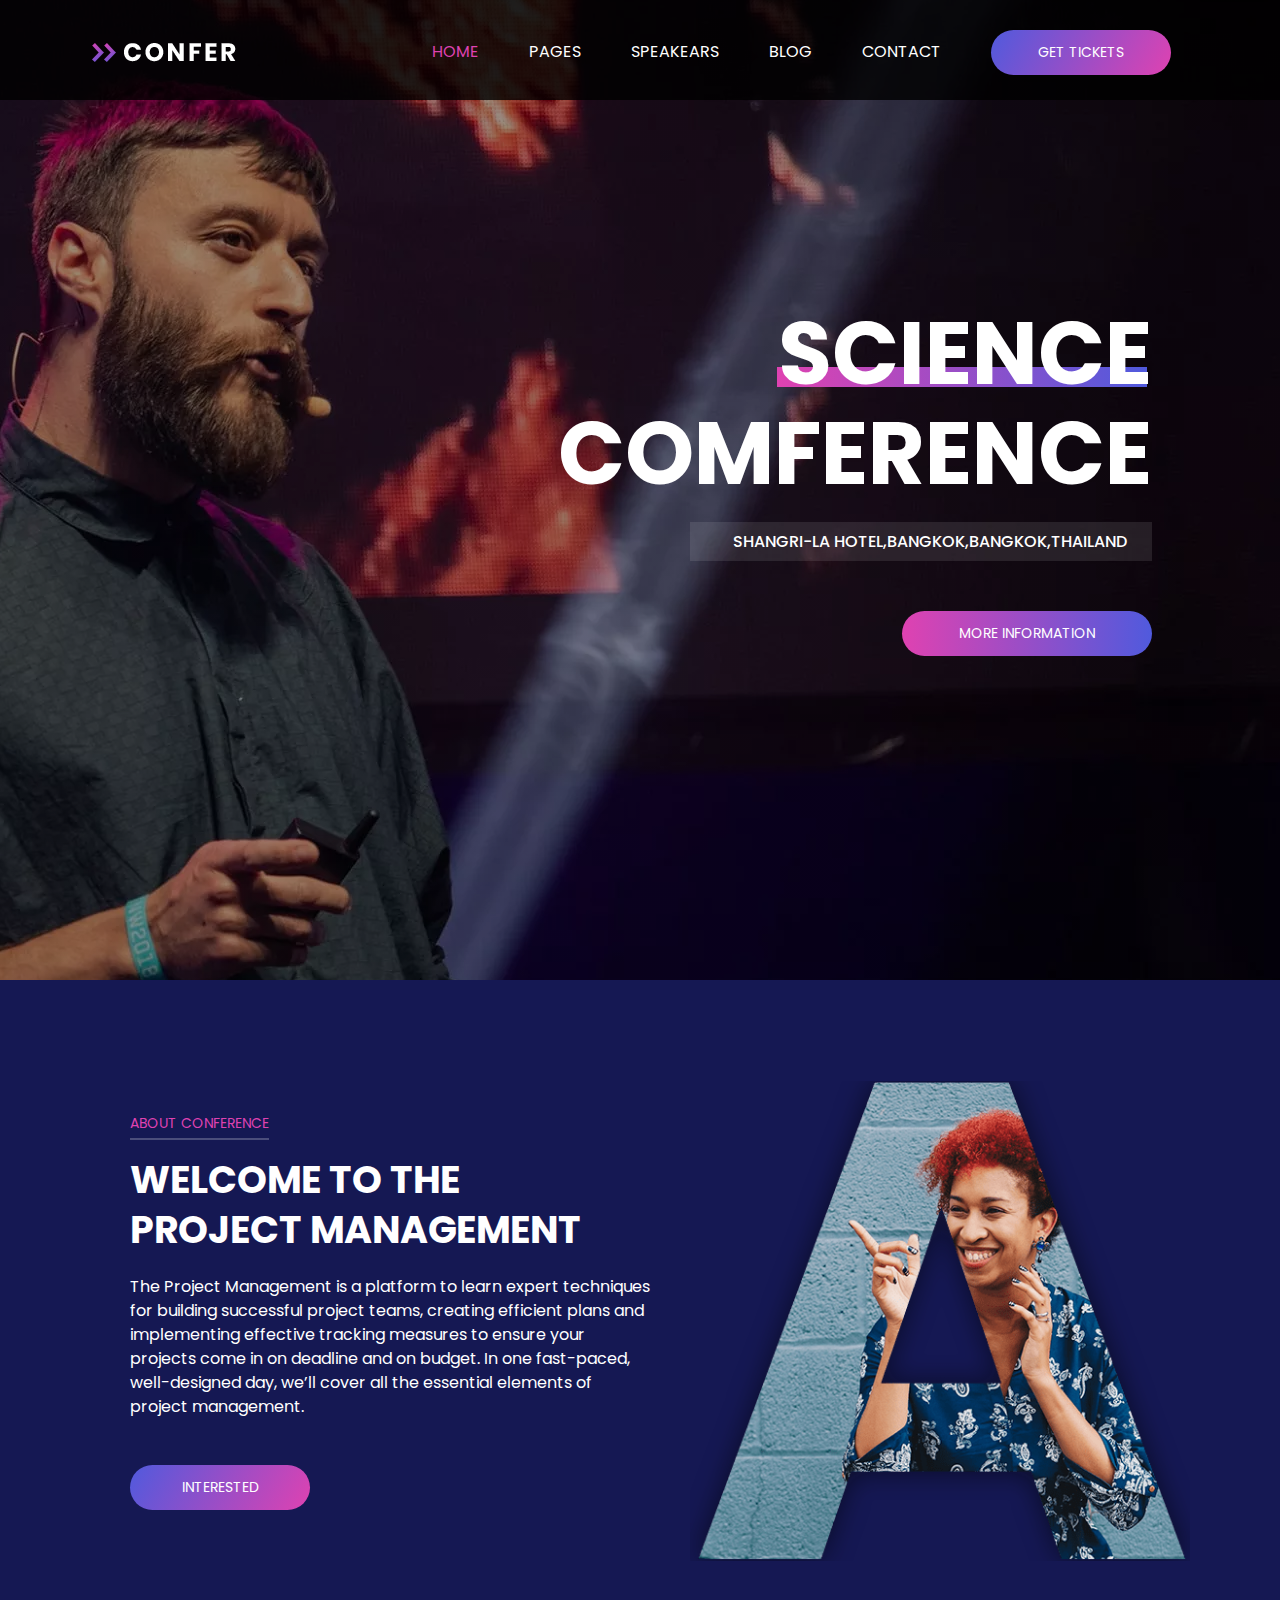
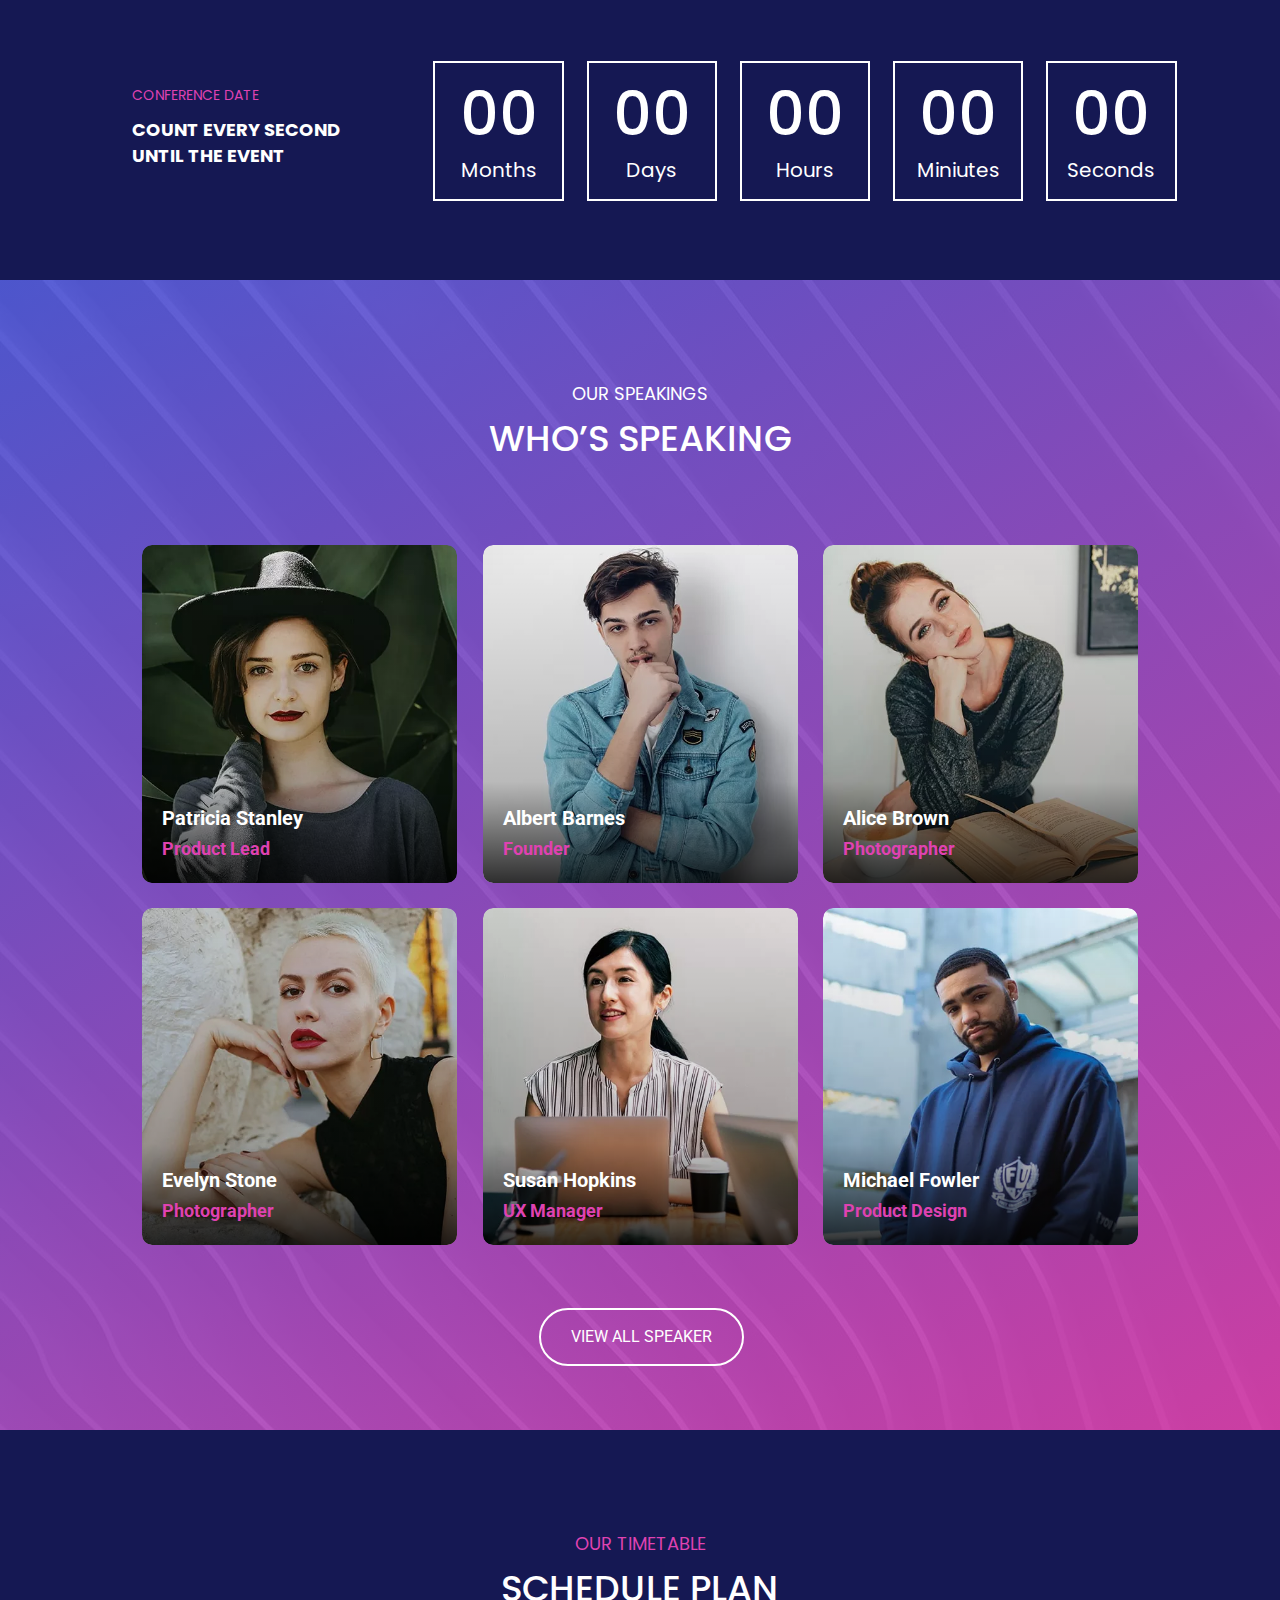
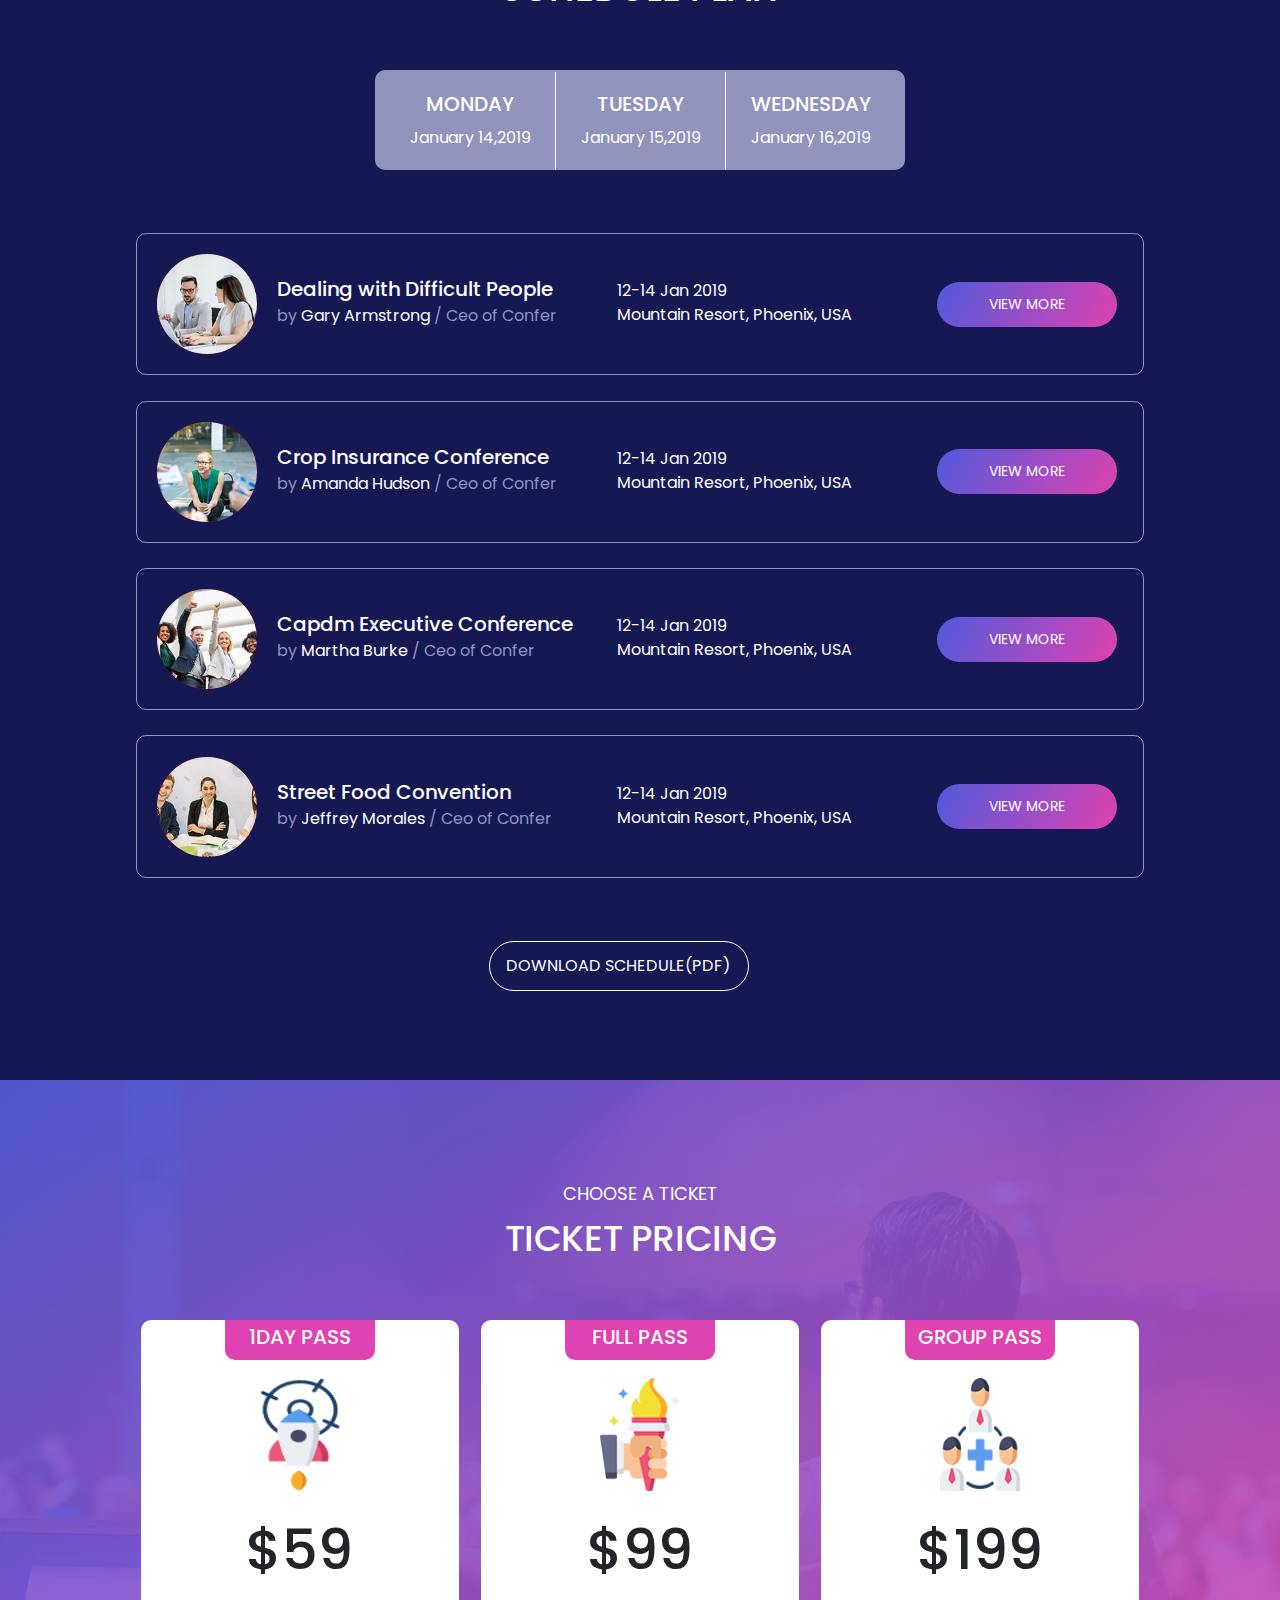
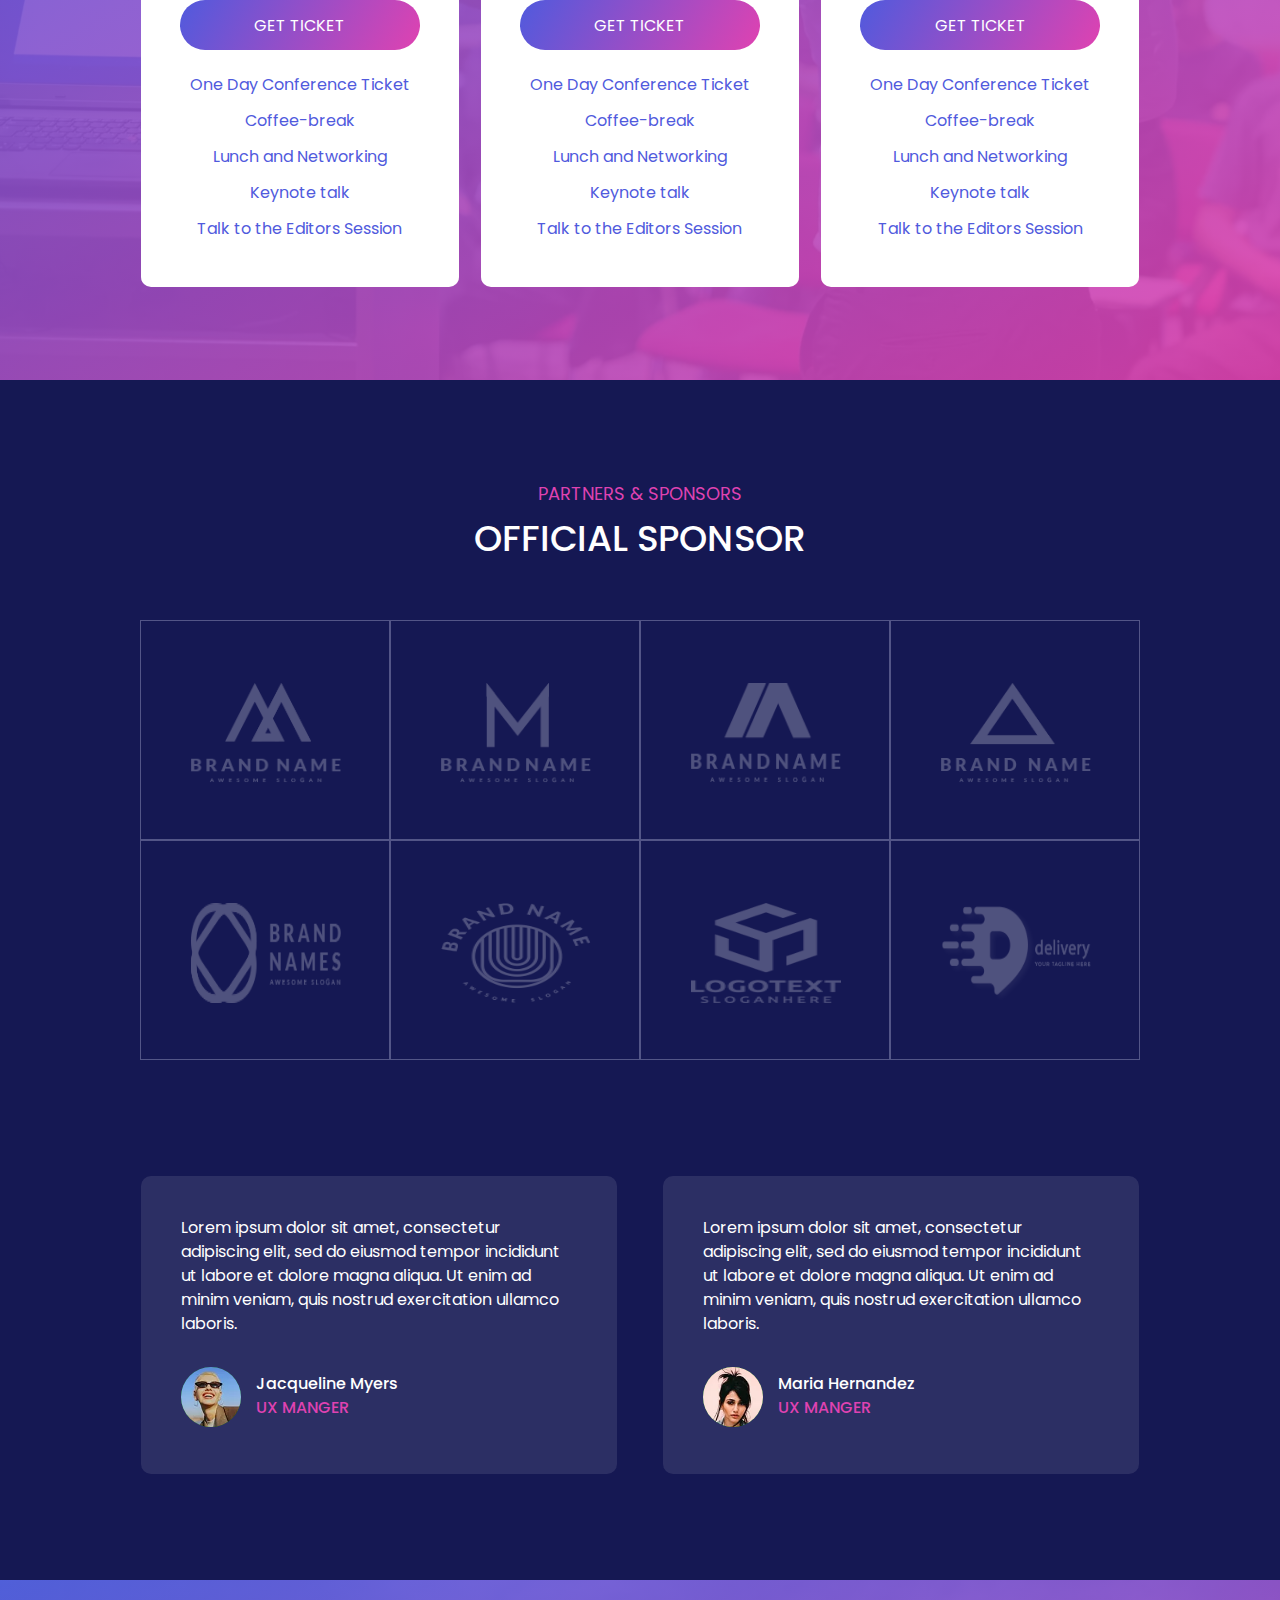
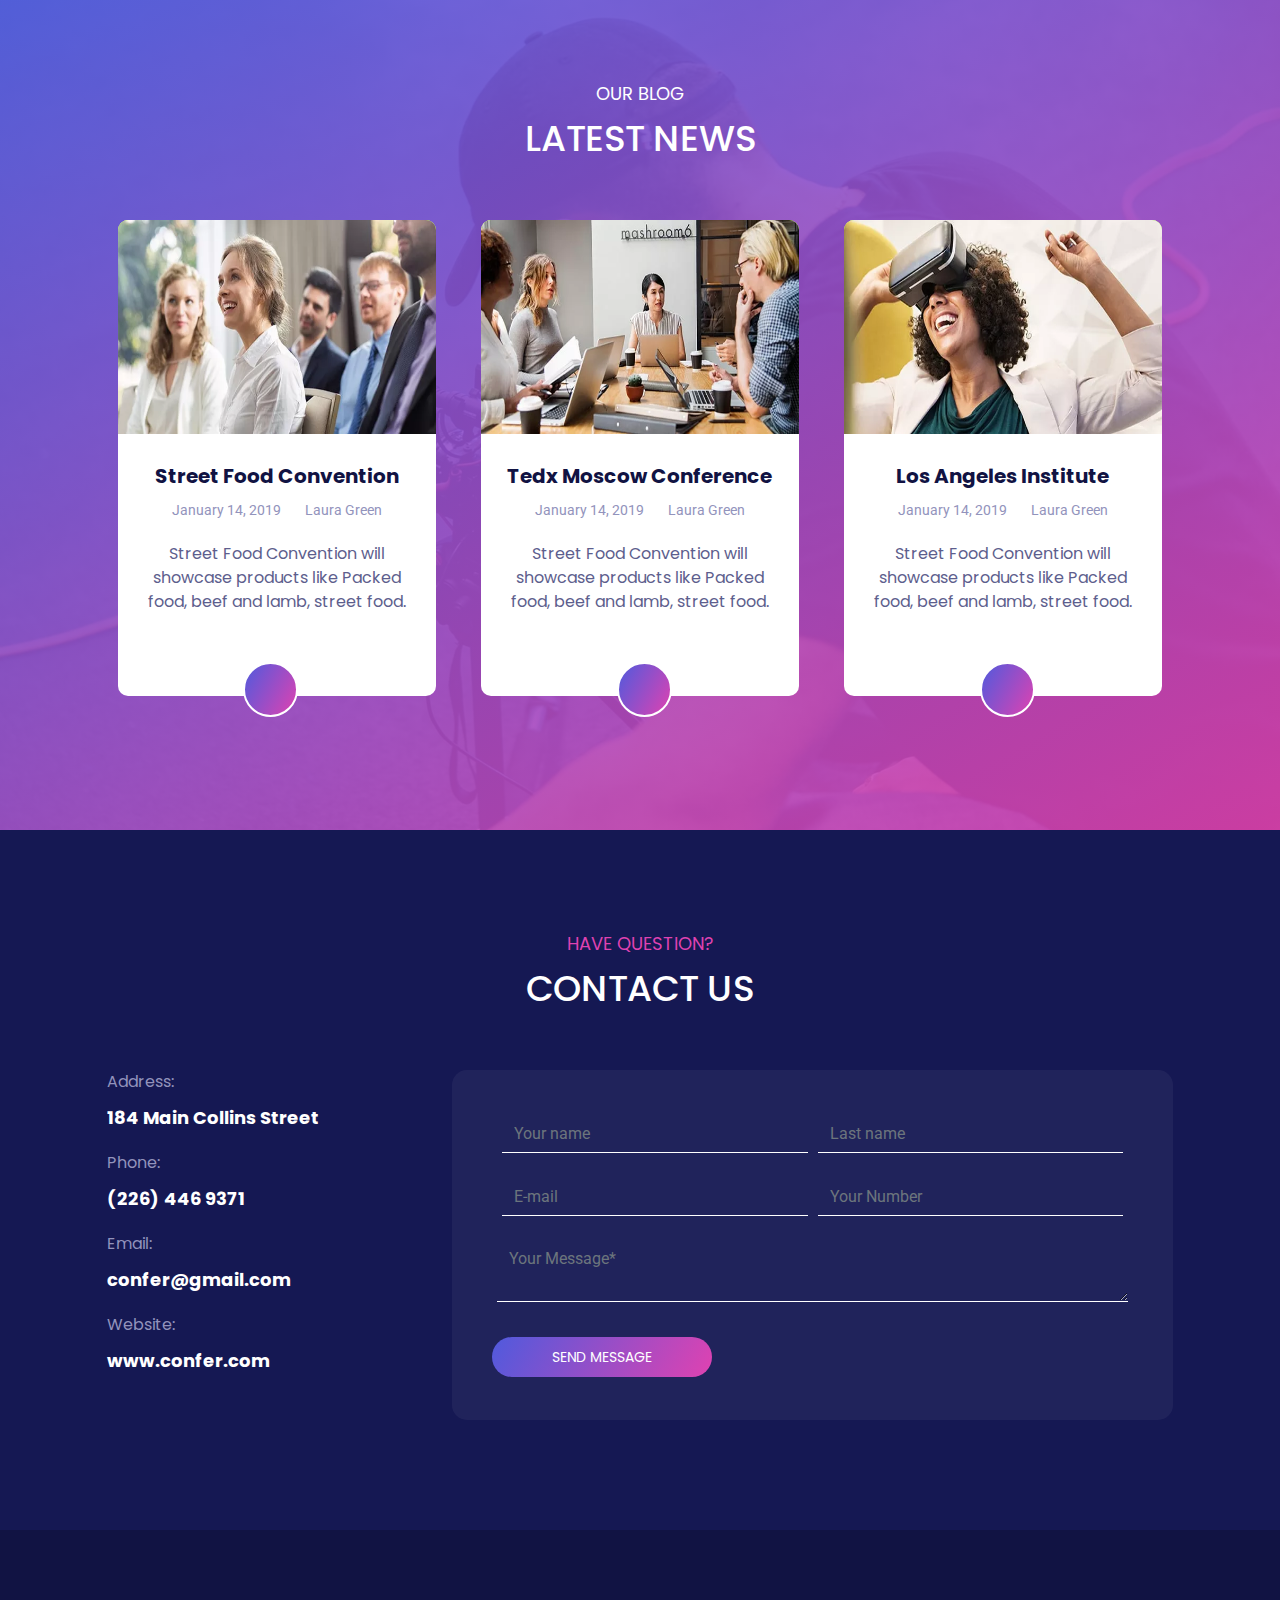
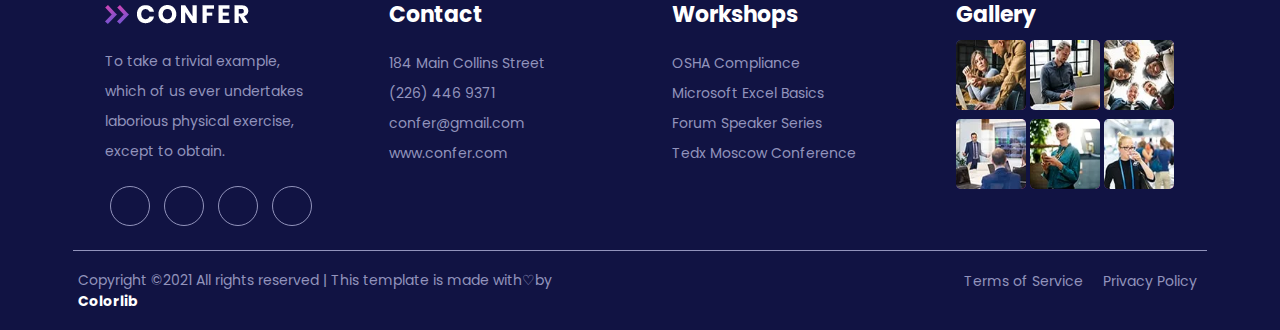
<file: confer/main.html>
<!DOCTYPE html>
<html lang="en">
<head>
	<meta charset="UTF-8">
	<title>CONFER</title>
	<meta name="viewport" content="width=device-width, initial-scale=1.0"/>
	<link href="css/reset.css" rel="stylesheet">
	<link href="css/common.css" rel="stylesheet">
	<link href="css/main_max599.css" rel="stylesheet">
	<link href="css/main_min600.css" rel="stylesheet">
	<link href="css/main_min1260.css" rel="stylesheet">



	<link rel="stylesheet" href="https://pro.fontawesome.com/releases/v5.10.0/css/all.css" integrity="sha384-AYmEC3Yw5cVb3ZcuHtOA93w35dYTsvhLPVnYs9eStHfGJvOvKxVfELGroGkvsg+p" crossorigin="anonymous"/>

	<link rel="stylesheet" href="https://maxcdn.bootstrapcdn.com/bootstrap/4.5.2/css/bootstrap.min.css">
	<script src="https://ajax.googleapis.com/ajax/libs/jquery/3.5.1/jquery.min.js"></script>
	<script src="https://cdnjs.cloudflare.com/ajax/libs/popper.js/1.16.0/umd/popper.min.js"></script>
	<script src="https://maxcdn.bootstrapcdn.com/bootstrap/4.5.2/js/bootstrap.min.js"></script>

	<link rel="preconnect" href="https://fonts.gstatic.com">
	<link href="https://fonts.googleapis.com/css2?family=Open+Sans&family=Poppins&family=Roboto&display=swap" rel="stylesheet">



	<script src="https://ajax.aspnetcdn.com/ajax/jQuery/jquery-3.6.0.min.js"></script>

	<script src="js/nav.js"></script>




</head>




<body>

	<div id="wrap">
		<header>
			<div id="top" >
				<div id="topmenu">
					<div id="logo">
						<a href="main.html" target="_self"><img src="img/logo.webp" alt="로고"></a>
					</div>

					<span class="toggle_btn" title="menu" onclick="openNav()"><i class="fa fa-bars"></i></span>

					<nav class="b">
						<ul class="main_menu">
							<li>
								<a href="main.html" target="_self">HOME</a>
							</li>

							<li>
								<a href="sub.html" target="_self">PAGES</a>
								<ul class="sub_menu">
									<li>Schedule</li>
									<li>Ticket</li>
									
								</ul>
							</li>

							<li>
								<a href="sub.html" target="_self">SPEAKEARS</a>
								<ul class="sub_menu">
									<li>Patricia </li>
									<li>Albert</li>
									<li>Alice </li>
									<li>Evelyn </li>
									<li>Susan </li>
									<li>Michael </li>
								</ul>
							</li>

							<li>
								<a href="sub.html" target="_self">BLOG</a>
								<ul class="sub_menu">
									<li>News</li>
									<li>Workshop</li>
									<li>Gallery</li>
								</ul>
							</li>

							<li>
								<a href="sub.html" target="_self">CONTACT</a>
								<ul class="sub_menu">
									<li>Map</li>
									<li>Pakage</li>
									<li>About Us</li>
								</ul>
							</li>

							<li>
								<a href="sub.html" target="_self">
									<div class="btn">
										<div class="bg"></div> 
										<div class="info">
											<p>GET TICKETS <i class="fas fa-long-arrow-alt-right"></i></p>
										</div>
									</div>
								</a>
							</li>
						</ul>
					</nav>
				</div>
			</div>


			<div id="myNav" class="overlay">
				<a href="javascript:void(0)" class="closebtn" onclick="closeNav()">×</a>
				<div class="overlay-content">
					<a href="main.html" target="_self">HOME</a>
					<a href="sub.html" target="_self">PAGES</a>
					<a href="sub.html" target="_self">SPEAKEARS</a>
					<a href="sub.html" target="_self">BLOG</a>
					<a href="sub.html" target="_self">CONTACT</a>
					<a href="sub.html" target="_self">
						<div class="btn">
							<div class="bg"></div> 
							<div class="info">
								<p>GET TICKETS <i class="fas fa-long-arrow-alt-right"></i></p>
							</div>
						</div>
					</a>
				</div>
			</div>




			<div id="slider">
				<div class="hbox">
					<h1>SCIENCE<br>COMFERENCE</h1>
					<div></div>
					<h3>SHANGRI-LA HOTEL,BANGKOK,BANGKOK,THAILAND</h3>
					<div class="btn">
						<div class="bg"></div> 
						<div class="info">
							<p>MORE INFORMATION <i class="fas fa-long-arrow-alt-right"></i></p>
						</div>
					</div>
				</div>
			</div>
		</header>

		<section>
			<div class="content1">
				<div class="cbox">
					<div class="textbox">
						<span>ABOUT CONFERENCE</span>
						<h3>WELCOME TO THE <br>PROJECT MANAGEMENT</h3>
						<p>The Project Management is a platform to learn expert techniques for building successful project teams, creating efficient plans and implementing effective tracking measures to ensure your projects come in on deadline and on budget. In one fast-paced, well-designed day, we’ll cover all the essential elements of project management.</p>
						<div class="btn">
							<div class="bg"></div>
							<div class="info">
								<p>INTERESTED <i class="fas fa-long-arrow-alt-right"></i></p>
							</div>
						</div>
					</div>

					<div class="photo"><img src="img/content1.webp" alt="이미지"></div>

					<div class="btext">
						<div class="clock1">
							<span>CONFERENCE DATE</span>
							<h3>COUNT EVERY SECOND<br> UNTIL THE EVENT</h3>
						</div>
						<div class="clock2">
							<div>
								<h3>00</h3>
								<p>Months</p>
							</div>
							<div>
								<h3>00</h3>
								<p>Days</p>
							</div>
							<div>
								<h3>00</h3>
								<p>Hours</p>
							</div>
							<div>
								<h3>00</h3>
								<p>Miniutes</p>
							</div>
							<div>
								<h3>00</h3>
								<p>Seconds</p>
							</div>

						</div>
					</div>

				</div>
			</div>

			<div class="content2">
				<div class="cbox">
					<div class="topbox">
						<span>OUR SPEAKINGS</span>
						<h3>WHO’S SPEAKING</h3>
					</div>

					<div class="box1">
						<div class="imagebox">
							<div class="photo">
								<img src="img/content2_1.webp" alt="사람1">
							</div>

							<div class="text">
								<p>Patricia Stanley<br><span>Product Lead</span></p>
							</div>
						</div>


						<div class="imagebox">
							<div class="photo">
								<img src="img/content2_2.webp" alt="사람2">
							</div>

							<div class="text">
								<p>Albert Barnes<br><span>Founder</span></p>
							</div>
						</div>


						<div class="imagebox">
							<div class="photo">
								<img src="img/content2_3.webp" alt="사람3">
							</div>

							<div class="text">
								<p>Alice Brown<br><span>Photographer</span></p>
							</div>
						</div>

						<div class="imagebox">
							<div class="photo">
								<img src="img/content2_4.webp" alt="사람4">
							</div>

							<div class="text">
								<p>Evelyn Stone<br><span>Photographer</span></p>
							</div>
						</div>

						<div class="imagebox">
							<div class="photo"><img src="img/content2_5.webp" alt="사람5"></div>
							<div class="text"><p>Susan Hopkins<br><span>UX Manager</span></p></div>
						</div>

						<div class="imagebox">
							<div class="photo"><img src="img/content2_6.webp" alt="사람6"></div>
							<div class="text"><p>Michael Fowler<br><span>Product Design</span></p></div>
						</div>
					</div>
					<button>VIEW ALL SPEAKER <i class="fas fa-long-arrow-alt-right"></i></button>
				</div>
			</div>

			<div class="content3">
				<div class="cbox">
					<div class="topbox">
						<span>OUR TIMETABLE</span>
						<h3>SCHEDULE PLAN</h3>
					</div>

					<nav>
						<ul>
							<li><h4>MONDAY</h4><span>January 14,2019</span></li>
							<li><h4>TUESDAY</h4><span>January 15,2019</span></li>
							<li><h4>WEDNESDAY</h4><span>January 16,2019</span></li>
						</ul>
					</nav>

					<div class="box">
						<div class="imagebox">
							<img src="img/content3_1.webp" alt="일정1">
							<div>
								<h4>Dealing with Difficult People</h4>
								<p>by<span> Gary Armstrong</span> / Ceo of Confer</p>
							</div>

							<div class="text">
								<p>
									<i class="far fa-clock"></i>12-14 Jan 2019<br>
									<i class="fas fa-map"></i>
									Mountain Resort, Phoenix, USA
								</p>
							</div>

							<div class="btn">
								<div class="bg"></div>
								<div class="info"><p>VIEW MORE <i class="fas fa-long-arrow-alt-right"></i></p>
								</div>
							</div>

						</div>

						<div class="imagebox">
							<img src="img/content3_2.webp" alt="일정2">
							<div>
								<h4>Crop Insurance Conference</h4>
								<p>by<span> Amanda Hudson</span> / Ceo of Confer</p>
							</div>

							<div class="text">
								<p>
									<i class="far fa-clock"></i>12-14 Jan 2019<br>
									<i class="fas fa-map"></i>Mountain Resort, Phoenix, USA
								</p>
							</div>

							<div class="btn">
								<div class="bg"></div>
								<div class="info"><p>VIEW MORE <i class="fas fa-long-arrow-alt-right"></i></p>
								</div>
							</div>

						</div>

						<div class="imagebox">
							<img src="img/content3_3.webp" alt="일정3">
							<div>
								<h4>Capdm Executive Conference</h4>
								<p>by<span> Martha Burke</span> / Ceo of Confer</p>
							</div>

							<div class="text">
								<p>
									<i class="far fa-clock"></i>12-14 Jan 2019<br>
									<i class="fas fa-map"></i>Mountain Resort, Phoenix, USA
								</p>
							</div>

							<div class="btn">
								<div class="bg"></div>
								<div class="info"><p>VIEW MORE <i class="fas fa-long-arrow-alt-right"></i></p>
								</div>
							</div>

						</div>

						<div class="imagebox">
							<img src="img/content3_4.webp" alt="일정4">
							<div>
								<h4>Street Food Convention</h4>
								<p>by<span> Jeffrey Morales</span> / Ceo of Confer</p>
							</div>

							<div class="text">
								<p>
									<i class="far fa-clock"></i>12-14 Jan 2019<br>
									<i class="fas fa-map"></i>Mountain Resort, Phoenix, USA
								</p>
							</div>

							<div class="btn">
								<div class="bg"></div>
								<div class="info"><p>VIEW MORE <i class="fas fa-long-arrow-alt-right"></i></p>
								</div>
							</div>

						</div>
						<button>DOWNLOAD SCHEDULE(PDF)</button>
					</div>



				</div>
			</div>

			<div class="content4">
				<div class="cbox">
					<div class="topbox">
						<span>CHOOSE A TICKET </span>
						<h3>TICKET PRICING</h3>
					</div>

					<div class="box">
						<div class="price">
							<h3>1DAY PASS</h3>

							<div class="photo"><img src="img/icon1.webp" alt=""></div>
							<h4>$59</h4>

							<div class="btn">
								<div class="bg"></div>
								<div class="info"><p>GET TICKET <i class="fas fa-long-arrow-alt-right"></i></p>
								</div>
							</div>

							<div class="text">
								<p><i class="fas fa-check"></i> One Day Conference Ticket</p>
								<p><i class="fas fa-check"></i> Coffee-break</p>
								<p><i class="fas fa-check"></i> Lunch and Networking</p>
								<p><i class="fas fa-check"></i> Keynote talk</p>
								<p><i class="fas fa-check"></i> Talk to the Editors Session</p>
							</div>
						</div>


						<div class="price">
							<h3>FULL PASS</h3>

							<div class="photo"><img src="img/icon2.webp" alt=""></div>
							<h4>$99</h4>

							<div class="btn">
								<div class="bg"></div>
								<div class="info"><p>GET TICKET <i class="fas fa-long-arrow-alt-right"></i></p>
								</div>
							</div>

							<div class="text">
								<p><i class="fas fa-check"></i> One Day Conference Ticket</p>
								<p><i class="fas fa-check"></i> Coffee-break</p>
								<p><i class="fas fa-check"></i> Lunch and Networking</p>
								<p><i class="fas fa-check"></i> Keynote talk</p>
								<p><i class="fas fa-check"></i> Talk to the Editors Session</p>
							</div>
						</div>

						<div class="price">
							<h3>GROUP PASS</h3>

							<div class="photo"><img src="img/icon3.webp" alt=""></div>
							<h4>$199</h4>

							<div class="btn">
								<div class="bg"></div>
								<div class="info"><p>GET TICKET <i class="fas fa-long-arrow-alt-right"></i></p>
								</div>
							</div>

							<div class="text">
								<p><i class="fas fa-check"></i> One Day Conference Ticket</p>
								<p><i class="fas fa-check"></i> Coffee-break</p>
								<p><i class="fas fa-check"></i> Lunch and Networking</p>
								<p><i class="fas fa-check"></i> Keynote talk</p>
								<p><i class="fas fa-check"></i> Talk to the Editors Session</p>
							</div>
						</div>
					</div>


				</div>
			</div>

			<div class="content5">
				<div class="cbox">
					<div class="topbox">
						<span>PARTNERS & SPONSORS</span>
						<h3>OFFICIAL SPONSOR</h3>
					</div>

					<div class="box">
						<div class="sponsor">
							<div class="brand"><img src="img/brand1.webp" alt="스폰서1"></div>
							<div class="brand"><img src="img/brand2.webp" alt="스폰서2"></div>
							<div class="brand"><img src="img/brand3.webp" alt="스폰서3"></div>
							<div class="brand"><img src="img/brand4.webp" alt="스폰서4"></div>
							<div class="brand"><img src="img/brand5.webp" alt="스폰서5"></div>
							<div class="brand"><img src="img/brand6.webp" alt="스폰서6"></div>
							<div class="brand"><img src="img/brand7.webp" alt="스폰서7"></div>
							<div class="brand"><img src="img/brand8.webp" alt="스폰서8"></div>
						</div>

						<div class="review">
							<p>Lorem ipsum dolor sit amet, consectetur adipiscing elit, sed do eiusmod tempor incididunt ut labore et dolore magna aliqua. Ut enim ad minim veniam, quis nostrud exercitation ullamco laboris.</p>
							<img src="img/review1.webp" alt="리뷰어1">
							<h3>Jacqueline Myers<br><span>UX MANGER</span></h3>
						</div>

						<div class="review">
							<p>Lorem ipsum dolor sit amet, consectetur adipiscing elit, sed do eiusmod tempor incididunt ut labore et dolore magna aliqua. Ut enim ad minim veniam, quis nostrud exercitation ullamco laboris.</p>
							<img src="img/review2.webp" alt="리뷰어2">
							<h3>Maria Hernandez<br><span>UX MANGER</span></h3>
						</div>
					</div>

				</div>
			</div>

			<div class="content6">
				<div class="cbox">
					<div class="topbox">
						<span>OUR BLOG</span>
						<h3>LATEST NEWS</h3>
					</div>

					<div class="box">
						<div class="news">

							<div class="photo"><img src="img/news1.webp" alt="뉴스1"></div>


							<div class="text">
								<h3> Street Food Convention</h3>
								<span> January 14, 2019</span>
								<span> Laura Green</span>
								<p>Street Food Convention will <br>showcase products like Packed <br>food, beef and lamb, street food.</p>
							</div>
							<button class="btn1"><i class="fas fa-long-arrow-alt-right"></i></button>
						</div>

						<div class="news">

							<div class="photo"><img src="img/news2.webp" alt="뉴스2"></div>

							<div class="text">
								<h3> Tedx Moscow Conference</h3>
								<span> January 14, 2019</span>
								<span> Laura Green</span>
								<p>Street Food Convention will<br> showcase products like Packed <br>food, beef and lamb, street food.</p>
							</div>
							<button class="btn2"><i class="fas fa-long-arrow-alt-right"></i></button>
						</div>

						<div class="news">

							<div class="photo"><img src="img/news3.webp" alt="뉴스3"></div>


							<div class="text">
								<h3> Los Angeles Institute</h3>
								<span> January 14, 2019</span>
								<span> Laura Green</span>
								<p>Street Food Convention will<br> showcase products like Packed<br> food, beef and lamb, street food.</p>
							</div>
							<button class="btn3"><i class="fas fa-long-arrow-alt-right"></i></button>
						</div>
					</div>

				</div>		
			</div>

			<div class="content7">
				<div class="cbox">
					<div class="topbox">
						<span>HAVE QUESTION?</span>
						<h3>CONTACT US</h3>
					</div>

					<div class="box">
						<div class="contact">
							<span>Address:</span>
							<p>184 Main Collins Street</p>

							<span>Phone:</span>
							<p>(226) 446 9371</p>

							<span>Email:</span>
							<p>confer@gmail.com</p>

							<span>Website:</span>
							<p>www.confer.com</p>
						</div>

						<form>
							<div class="form-row">
								<div class="col">
									<input type="text" class="form-control" placeholder="Your name">
								</div>
								<div class="col">
									<input type="text" class="form-control" placeholder="Last name">
								</div>
							</div>

							<div class="form-row">
								<div class="col">
									<input type="text" class="form-control" placeholder="E-mail">
								</div>
								<div class="col">
									<input type="text" class="form-control" placeholder="Your Number">
								</div>
							</div>

							<div class="form-group">
								<textarea class="form-control" rows="2" id="comment" placeholder="Your Message*"></textarea>
							</div>

							<div class="btn">
								<div class="bg"></div>
								<div class="info">
									<p>SEND MESSAGE <i class="fas fa-long-arrow-alt-right"></i></p>
								</div>
							</div>
						</form>

					</div>

				</div>



			</div>

		</section>


		<footer>
			<div class="cbox">
				<div class="box">
					<div class="fbox">
						<div><img src="img/logo.webp" alt="로고"></div>
						<p>To take a trivial example, which of us ever undertakes laborious physical exercise, except to obtain.</p>
						<button><i class="fab fa-facebook-f"></i></button>
						<button><i class="fab fa-instagram"></i></button>
						<button><i class="fab fa-twitter"></i></button>
						<button><i class="fab fa-linkedin-in"></i></button>
					</div>

					<div class="fbox">
						<h5>Contact</h5>
						<p>184 Main Collins Street<br>
							(226) 446 9371<br>
							confer@gmail.com<br>
						www.confer.com</p>
					</div>

					<div class="fbox">
						<h5>Workshops</h5>
						<p>OSHA Compliance<br>
							Microsoft Excel Basics<br>
							Forum Speaker Series<br>
						Tedx Moscow Conference</p>
					</div>

					<div class="fbox">
						<h5>Gallery</h5>
						<img src="img/gallery1.webp" alt="갤러리 이미지1">
						<img src="img/gallery2.webp" alt="갤러리 이미지2">
						<img src="img/gallery3.webp" alt="갤러리 이미지3">
						<img src="img/gallery4.webp" alt="갤러리 이미지4">
						<img src="img/gallery5.webp" alt="갤러리 이미지5">
						<img src="img/gallery6.webp" alt="갤러리 이미지6">
					</div>
				</div>
				<div class="copy">
					<p>Copyright ©2021 All rights reserved | This template is made with♡by <span>Colorlib</span></p>

					<nav>
						<ul>
							<li>Terms of Service</li>
							<li>Privacy Policy</li>
						</ul>
					</nav>

				</div>

			</div>
		</footer>
	</div>

</body>
</html>
</file>
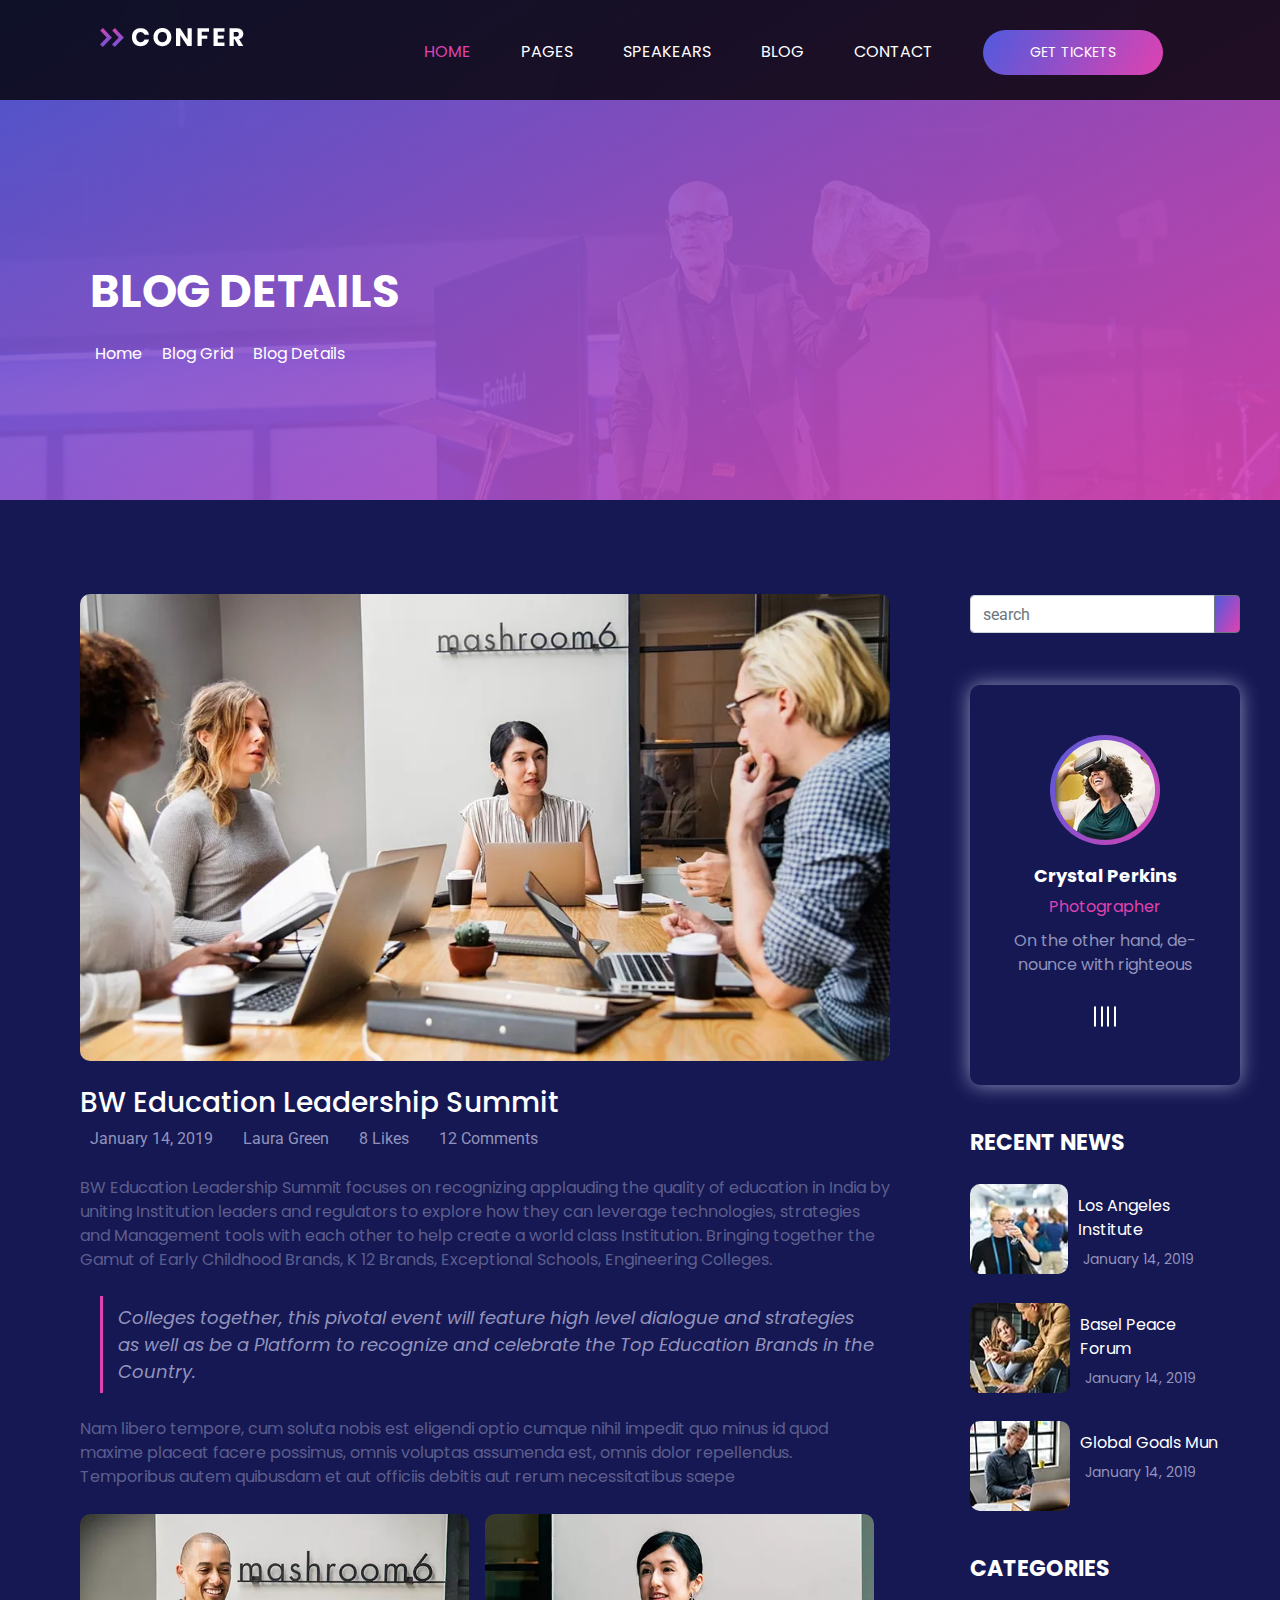
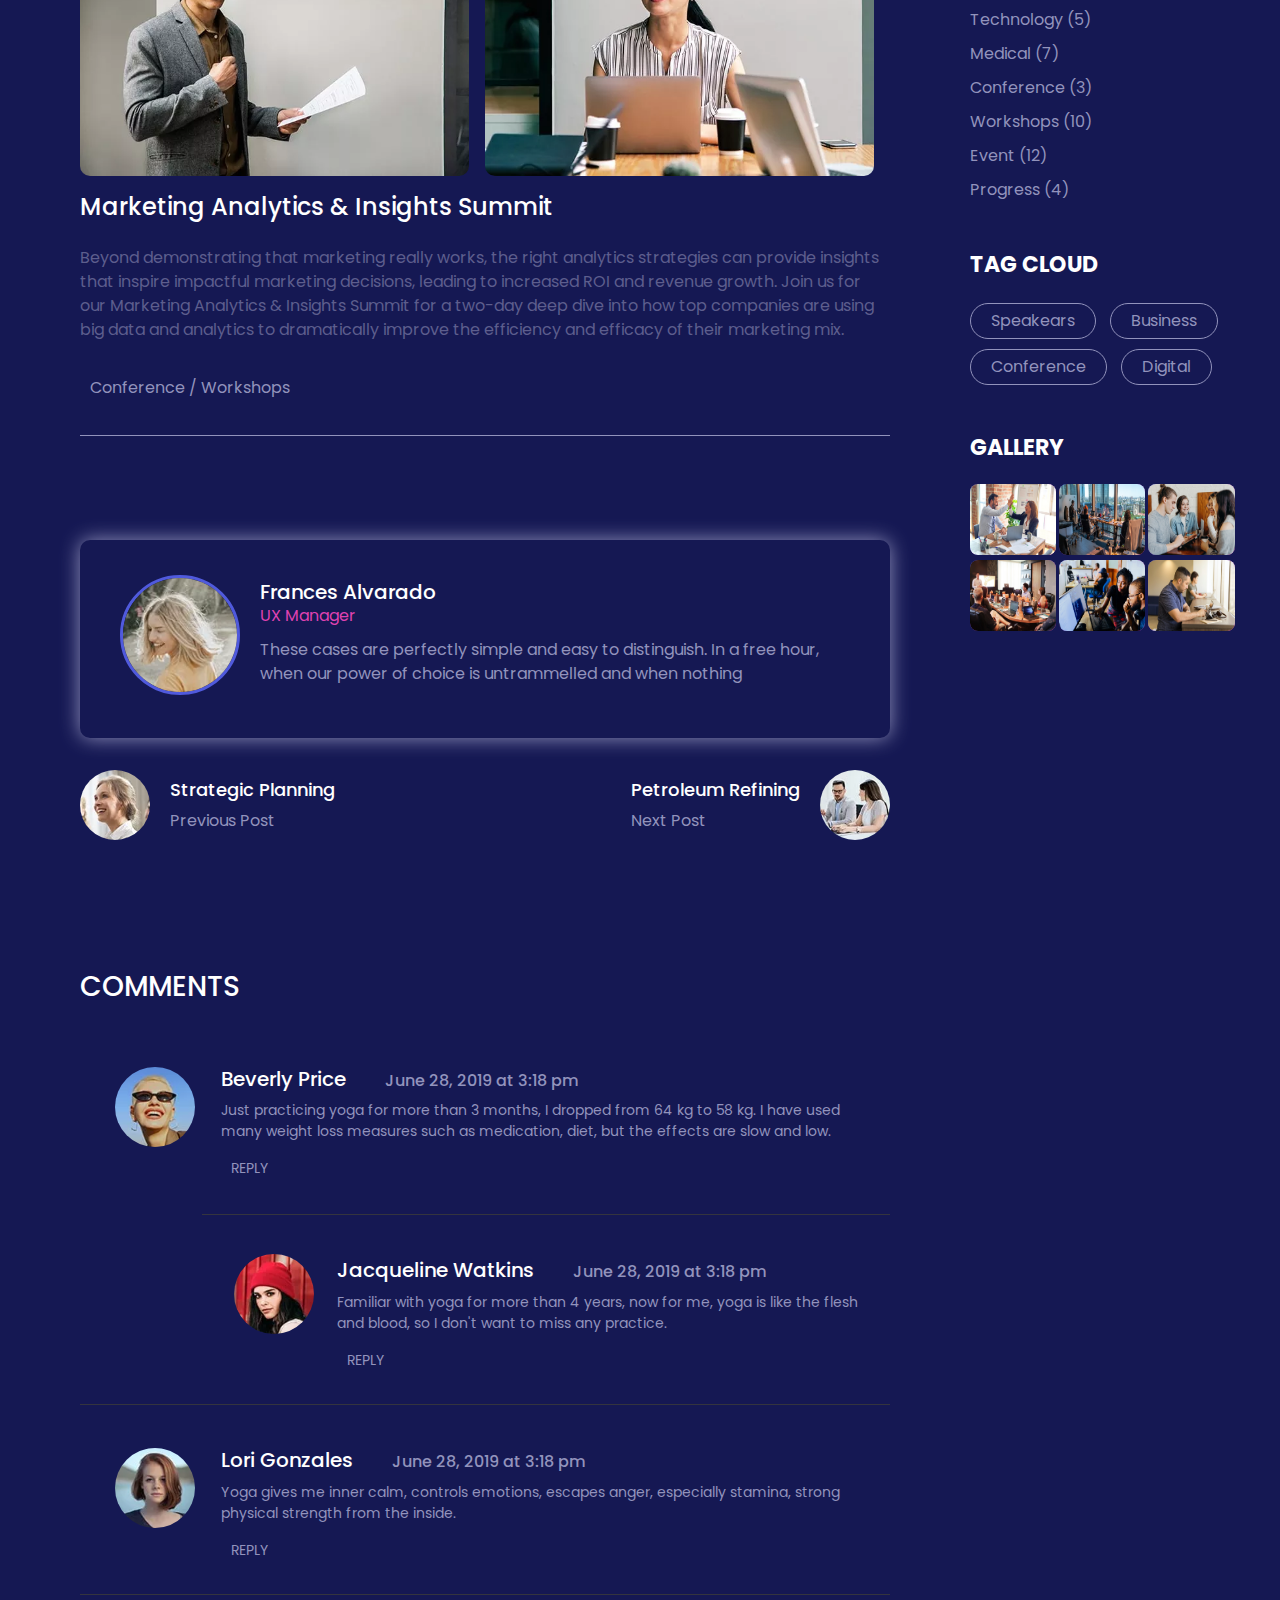
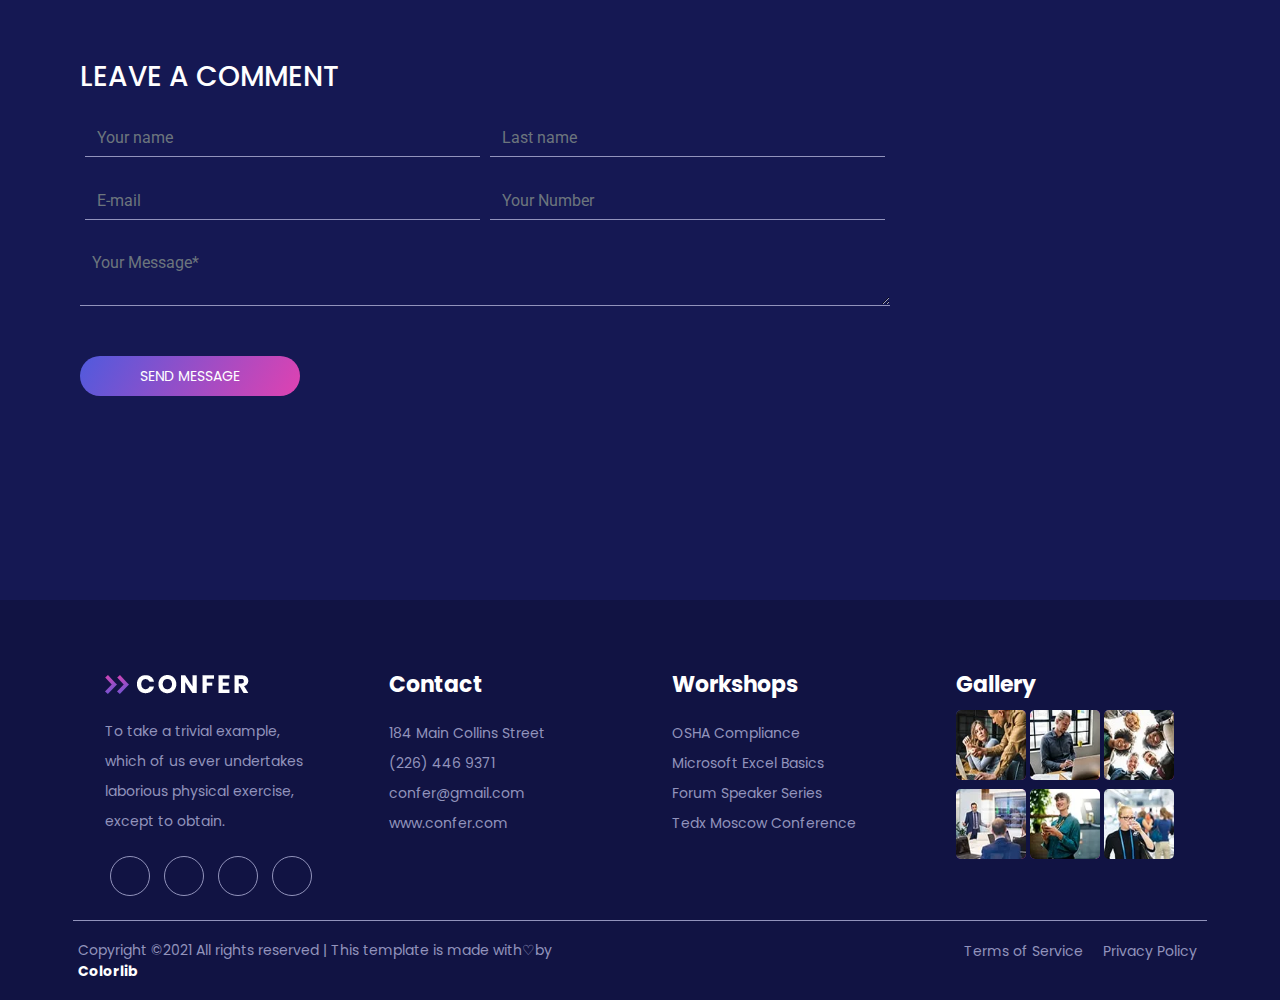
<file: confer/sub.html>
<!DOCTYPE html>
<html lang="en">
<head>
	<meta charset="UTF-8">
	<title>CONFER</title>
	<meta name="viewport" content="width=device-width, initial-scale=1.0"/>
	<link href="css/reset.css" rel="stylesheet">
	<link href="css/common.css" rel="stylesheet">
	<link href="css/sub_max599.css" rel="stylesheet">
	<link href="css/sub_min600.css" rel="stylesheet">
	<link href="css/sub_min1260.css" rel="stylesheet">

	<link rel="stylesheet" href="https://pro.fontawesome.com/releases/v5.10.0/css/all.css" integrity="sha384-AYmEC3Yw5cVb3ZcuHtOA93w35dYTsvhLPVnYs9eStHfGJvOvKxVfELGroGkvsg+p" crossorigin="anonymous"/>



	<link rel="stylesheet" href="https://maxcdn.bootstrapcdn.com/bootstrap/4.5.2/css/bootstrap.min.css">
	<script src="https://ajax.googleapis.com/ajax/libs/jquery/3.5.1/jquery.min.js"></script>
	<script src="https://cdnjs.cloudflare.com/ajax/libs/popper.js/1.16.0/umd/popper.min.js"></script>
	<script src="https://maxcdn.bootstrapcdn.com/bootstrap/4.5.2/js/bootstrap.min.js"></script>


	<link rel="preconnect" href="https://fonts.gstatic.com">
	<link href="https://fonts.googleapis.com/css2?family=Open+Sans&family=Poppins&family=Roboto&display=swap" rel="stylesheet">


	<script src="https://ajax.aspnetcdn.com/ajax/jQuery/jquery-3.6.0.min.js"></script>

	<script src="js/nav.js"></script>
	

	

</head>



<body>

	<div id="wrap">
		<header>
			<div id="sub_top" >
				<div id="topmenu">
					<div id="logo">
						<a href="main.html" target="_self"><img src="img/logo.webp" alt="로고"></a>
					</div>

					<span class="toggle_btn" title="menu" onclick="openNav()"><i class="fa fa-bars"></i></span>

					<nav class="b">
						<ul class="main_menu">
							<li>
								<a href="main.html" target="_self">HOME</a>
							</li>

							<li>
								<a href="sub.html" target="_self">PAGES</a>
								<ul class="sub_menu">
									<li>Schedule</li>
									<li>Ticket</li>
									
								</ul>
							</li>

							<li>
								<a href="sub.html" target="_self">SPEAKEARS</a>
								<ul class="sub_menu">
									<li>Patricia </li>
									<li>Albert</li>
									<li>Alice </li>
									<li>Evelyn </li>
									<li>Susan </li>
									<li>Michael </li>
								</ul>
							</li>

							<li>
								<a href="sub.html" target="_self">BLOG</a>
								<ul class="sub_menu">
									<li>News</li>
									<li>Workshop</li>
									<li>Gallery</li>
								</ul>
							</li>

							<li>
								<a href="sub.html" target="_self">CONTACT</a>
								<ul class="sub_menu">
									<li>Map</li>
									<li>Pakage</li>
									<li>About Us</li>
								</ul>
							</li>

							<li>
								<a href="sub.html" target="_self">
									<div class="btn">
										<div class="bg">		
										</div> 
										<div class="info">
											<p>GET TICKETS <i class="fas fa-long-arrow-alt-right"></i></p>
										</div>
									</div>
								</a>
							</li>
						</ul>
					</nav>
				</div>
			</div>


			<div id="myNav" class="overlay">
				<a href="javascript:void(0)" class="closebtn" onclick="closeNav()">×</a>
				<div class="overlay-content">
					<a href="main.html" target="_self">HOME</a>
					<a href="sub.html" target="_self">PAGES</a>
					<a href="sub.html" target="_self">SPEAKEARS</a>
					<a href="sub.html" target="_self">BLOG</a>
					<a href="sub.html" target="_self">CONTACT</a>
					<a href="sub.html" target="_self">
						<div class="btn">
							<div class="bg"></div>
							<div class="info"><p>GET TICKETS <i class="fas fa-long-arrow-alt-right"></i></p>
							</div>
						</div>
					</a>
				</div>
			</div>




			<div id="sub_slider">
				<div class="hbox">
					<h1>BLOG DETAILS</h1>
					<ul>
						<li><a href="#">Home</a></li>
						<li><i class="fas fa-chevron-right"></i></li>
						<li><a href="#">Blog Grid</a></li>
						<li><i class="fas fa-chevron-right"></i></li>
						<li>Blog Details</li>
					</ul>
				</div>
			</div>
		</header>



		<section>
			<div class="sub_content">
				<div class="sub_left">
					<div class="post">
						<div class="photo"><img src="img/sub_post1.webp" alt="포스트1"></div>
						<div class="text">
							<h3>BW Education Leadership Summit</h3>
							<ul>
								<li><a href="#"><i class="far fa-clock"></i>January 14, 2019 </a></li>
								<li><a href="#"> <i class="fas fa-user"></i>Laura Green</a></li>
								<li><a href="#"><i class="far fa-heart"></i>8 Likes</a></li>
								<li><a href="#"><i class="far fa-comment-alt"></i>12 Comments</a></li>
							</ul>

							<p>BW Education Leadership Summit focuses on recognizing applauding the quality of education in India by uniting Institution leaders and regulators to explore how they can leverage technologies, strategies and Management tools with each other to help create a world class Institution. Bringing together the Gamut of Early Childhood Brands, K 12 Brands, Exceptional Schools, Engineering Colleges.</p>

							<blockquote>Colleges together, this pivotal event will feature high level dialogue and strategies as well as be a Platform to recognize and celebrate the Top Education Brands in the Country.</blockquote>

							<p>Nam libero tempore, cum soluta nobis est eligendi optio cumque nihil impedit quo minus id quod maxime placeat facere possimus, omnis voluptas assumenda est, omnis dolor repellendus. Temporibus autem quibusdam et aut officiis debitis aut rerum necessitatibus saepe</p>
						</div>

						<div class="photo2"><img src="img/sub_post2.webp" alt="포스트2"></div>
						<div class="photo2"><img src="img/sub_post3.webp" alt="포스트3"></div>

						<div class="text">
							<h4>Marketing Analytics & Insights Summit</h4>
							<p>Beyond demonstrating that marketing really works, the right analytics strategies can provide insights that inspire impactful marketing decisions, leading to increased ROI and revenue growth. Join us for our Marketing Analytics & Insights Summit for a two-day deep dive into how top companies are using big data and analytics to dramatically improve the efficiency and efficacy of their marketing mix.</p>
						</div>
						<div class="bottom">
							<span><i class="fas fa-tag"></i><a href="#">Conference</a> / <a href="#">Workshops</a></span>
							<ul>
								<li><a href="#"><i class="fab fa-linkedin-in"></i></a></li>
								<li><a href="#"><i class="fab fa-twitter"></i></a></li>
								<li><a href="#"><i class="fab fa-instagram"></i></a></li>
								<li><a href="#"><i class="fab fa-facebook-f"></i></a></li>
								<li><a href="#"><i class="fas fa-share-alt"></i></a></li>
							</ul>
						</div>
					</div>


					<div class="poster">
						<div class="pbox">
							<img src="img/sub_poster.webp" alt="게시자1">
							<div class="text">
								<h4>Frances Alvarado</h4>
								<span>UX Manager</span>
								<p>These cases are perfectly simple and easy to distinguish. In a free hour, when our power of choice is untrammelled and when nothing</p>
							</div>
						</div>

						<div class="pbox2"><img src="img/sub_poster2.webp" alt="게시자2">
							<div class="text">
								<h5><a href="#">Strategic Planning</a></h5>
								<span>Previous Post</span>
							</div>
						</div>

						<div class="pbox2"><img src="img/sub_poster3.webp" alt="게시자3">
							<div class="text">
								<h5><a href="#">Petroleum Refining</a></h5>
								<span>Next Post</span>
							</div>
						</div>
					</div>

					<div class="comment">
						<h2>COMMENTS</h2>
						<div class="cbox">
							<img src="img/sub_comment1.webp" alt="코멘터1">

							<div class="text">
								<h4><a href="#">Beverly Price</a><span><i class="far fa-calendar-check"></i> June 28, 2019 at 3:18 pm</span></h4>
								
								<p>Just practicing yoga for more than 3 months, I dropped from 64 kg to 58 kg. I have used many weight loss measures such as medication, diet, but the effects are slow and low.</p>
								<span class="reply"><a href="#"><i class="fas fa-reply"></i>REPLY</a></span>
							</div>
						</div>

						<div class="cbox">
							<img src="img/sub_comment2.webp" alt="코멘터2">
							
							<div class="text">
								<h4><a href="#">Jacqueline Watkins</a><span class><i class="far fa-calendar-check"></i> June 28, 2019 at 3:18 pm</span></h4>
								
								<p>Familiar with yoga for more than 4 years, now for me, yoga is like the flesh and blood, so I don't want to miss any practice.</p>
								<span class="reply"><a href="#"><i class="fas fa-reply"></i>REPLY</a></span>
							</div>
						</div>

						<div class="cbox">
							<img src="img/sub_comment3.webp" alt="코멘터3">
							
							<div class="text">
								<h4><a href="#">Lori Gonzales</a><span><i class="far fa-calendar-check"></i> June 28, 2019 at 3:18 pm</span></h4>
								
								<p>Yoga gives me inner calm, controls emotions, escapes anger, especially stamina, strong physical strength from the inside.</p>
								<span class="reply"><a href="#"><i class="fas fa-reply"></i>REPLY</a></span>
							</div>
						</div>
					</div>

					<div class="comment_form">
						<h2>LEAVE A COMMENT</h2>
						<form>
							<div class="form-row">
								<div class="col">
									<input type="text" class="form-control" placeholder="Your name">
								</div>

								<div class="col">
									<input type="text" class="form-control" placeholder="Last name">
								</div>
							</div>


							<div class="form-row">
								<div class="col">
									<input type="text" class="form-control" placeholder="E-mail">
								</div>

								<div class="col">
									<input type="text" class="form-control" placeholder="Your Number">
								</div>
							</div>


							<div class="form-group">
								<textarea class="form-control" rows="2" id="comment" placeholder="Your Message*"></textarea>
							</div>

							<div class="btn">
								<div class="bg"></div>
								<div class="info">
									<p>SEND MESSAGE <i class="fas fa-long-arrow-alt-right"></i></p>
								</div>
							</div>
						</form>

					</div>
				</div>




				<div class="sub_right">
					<div class="search">
						<div class="input-group mb-3">
							<input type="text" class="form-control" placeholder="search">
							<div class="input-group-append">
								<button class="btn btn-outline-secondary" type="button">
									<i class="fas fa-search"></i>
								</button>
							</div>
						</div>
					</div>

					<div class="sub_contact">
						<img src="img/sub_photo.webp" alt="인물">
						<h4>Crystal Perkins</h4>
						<span>Photographer</span>
						<p>On the other hand, de-nounce with righteous</p>
						<div class="bbox">
							<i class="fab fa-linkedin-in"></i>
							<i class="fab fa-twitter"></i>
							<i class="fab fa-instagram"></i>
							<i class="fab fa-facebook-f"></i>
						</div>
					</div>

					<div class="right_slide">
						<h3>RECENT NEWS</h3>
						<a href="#"><div class="nbox">
							<img src="img/gallery6.webp" alt="뉴스1">
							<div class="text">
								<p>Los Angeles Institute</p>
								<span><i class="far fa-clock"></i>January 14, 2019</span>
							</div>
						</div></a>

						<a href="#"><div class="nbox">
							<img src="img/gallery1.webp" alt="뉴스2">
							<div class="text">
								<p>Basel Peace Forum</p>
								<span><i class="far fa-clock"></i>January 14, 2019</span>
							</div>
						</div></a>

						<a href="#"><div class="nbox">
							<img src="img/gallery2.webp" alt="뉴스3">
							<div class="text">
								<p>Global Goals Mun</p>
								<span><i class="far fa-clock"></i>January 14, 2019</span>
							</div>
						</div></a>
					</div>

					<div class="right_slide">
						<h3>CATEGORIES</h3>
						<ul>
							<li><a href="#">Technology (5)</a></li>
							<li><a href="#">Medical (7)</a></li>
							<li><a href="#">Conference (3)</a></li>
							<li><a href="#">Workshops (10)</a></li>
							<li><a href="#">Event (12)</a></li>
							<li><a href="#">Progress (4)</a></li>
						</ul>
					</div>

					<div class="right_slide">
						<h3>TAG CLOUD</h3>

						<button class="b1">Speakears</button>
						<button class="b1"> Business</button> 
						<button class="b1">Conference</button> 
						<button class="b1">Digital</button>
					</div>

					<div class="right_slide">
						<h3>GALLERY</h3>
						<div class="image">
							<div class="photo">
								<img src="img/sub_gallery1.jpg" alt="서브 갤러리 이미지1">
							</div>

							<div class="photo">
								<img src="img/sub_gallery2.jpg" alt="서브 갤러리 이미지2">
							</div>

							<div class="photo">
								<img src="img/sub_gallery3.jpg" alt="서브 갤러리 이미지3">
							</div>

							<div class="photo">
								<img src="img/sub_gallery4.jpg" alt="서브 갤러리 이미지4">
							</div>

							<div class="photo">
								<img src="img/sub_gallery5.jpg" alt="서브 갤러리 이미지5">
							</div>

							<div class="photo">
								<img src="img/sub_gallery6.jpg" alt="서브 갤러리 이미지6">
							</div>
						</div>
					</div>
				</div>


			</div>
		</section>




		<footer>
			<div class="cbox">
				<div class="box">
					<div class="fbox">
						<div><img src="img/logo.webp" alt="로고"></div>
						<p>To take a trivial example, which of us ever undertakes laborious physical exercise, except to obtain.</p>
						<button><i class="fab fa-facebook-f"></i></button>
						<button><i class="fab fa-instagram"></i></button>
						<button><i class="fab fa-twitter"></i></button>
						<button><i class="fab fa-linkedin-in"></i></button>
					</div>

					<div class="fbox">
						<h5>Contact</h5>
						<p>184 Main Collins Street<br>
							(226) 446 9371<br>
							confer@gmail.com<br>
						www.confer.com</p>
					</div>

					<div class="fbox">
						<h5>Workshops</h5>
						<p>OSHA Compliance<br>
							Microsoft Excel Basics<br>
							Forum Speaker Series<br>
						Tedx Moscow Conference</p>
					</div>

					<div class="fbox">
						<h5>Gallery</h5>
						<img src="img/gallery1.webp" alt="갤러리 이미지1">
						<img src="img/gallery2.webp" alt="갤러리 이미지2">
						<img src="img/gallery3.webp" alt="갤러리 이미지3">
						<img src="img/gallery4.webp" alt="갤러리 이미지4">
						<img src="img/gallery5.webp" alt="갤러리 이미지5">
						<img src="img/gallery6.webp" alt="갤러리 이미지6">
					</div>
				</div>
				<div class="copy">
					<p>Copyright ©2021 All rights reserved | This template is made with♡by <span>Colorlib</span></p>

					<nav>
						<ul>
							<li>Terms of Service</li>
							<li>Privacy Policy</li>
						</ul>
					</nav>

				</div>

			</div>
		</footer>
	</div>





</body>
</html>
</file>
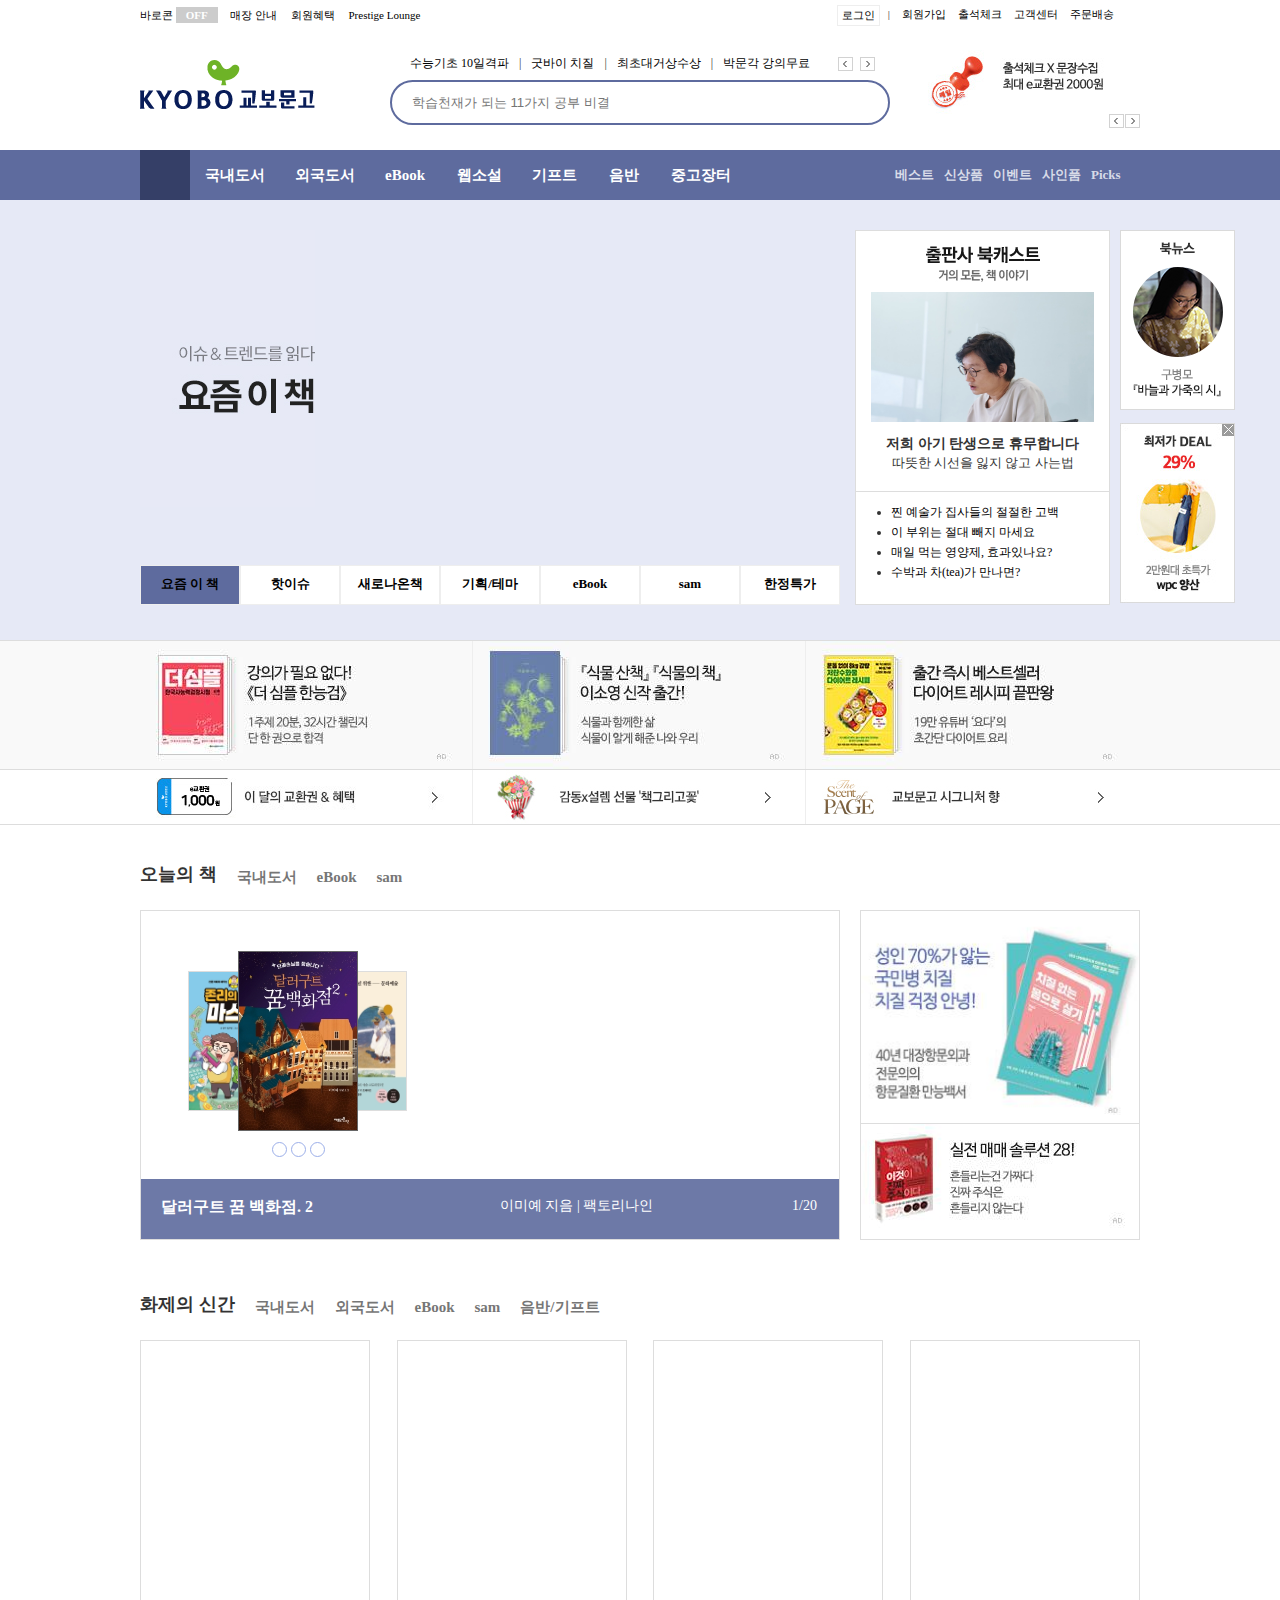
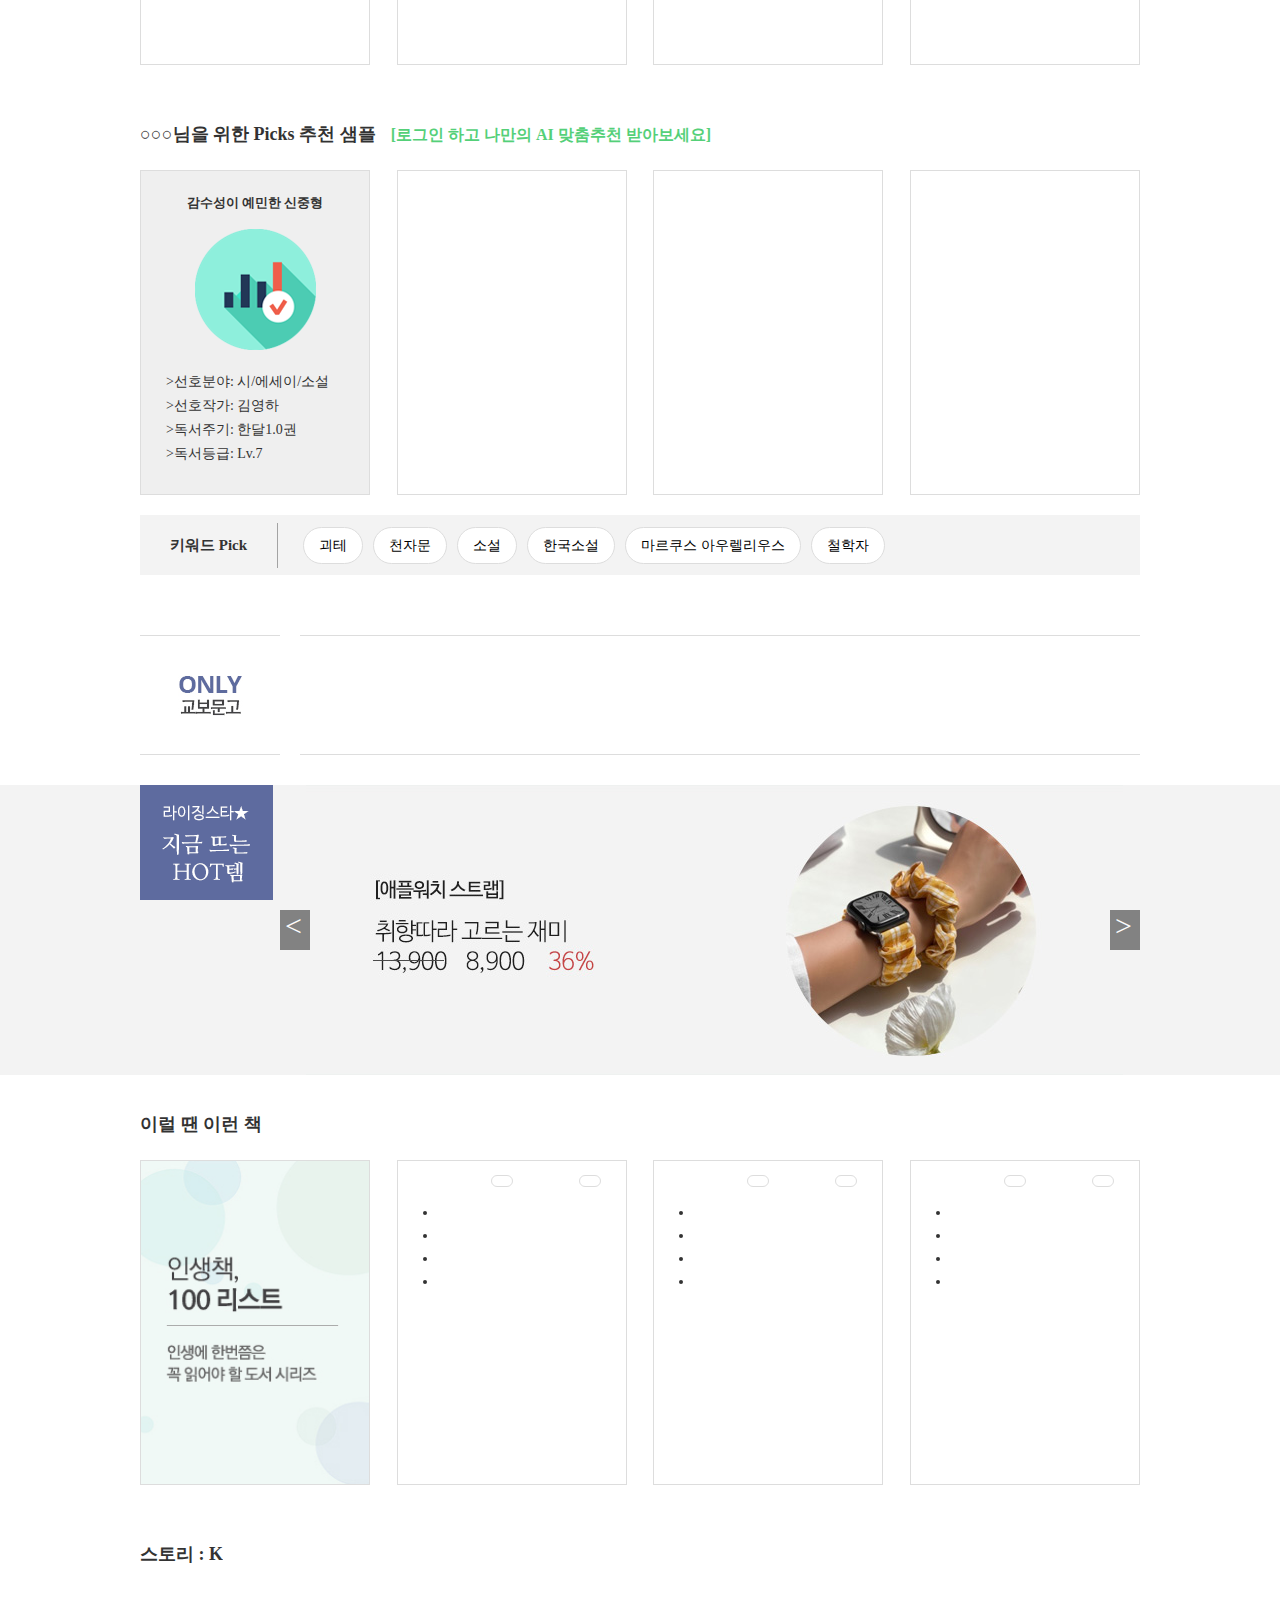
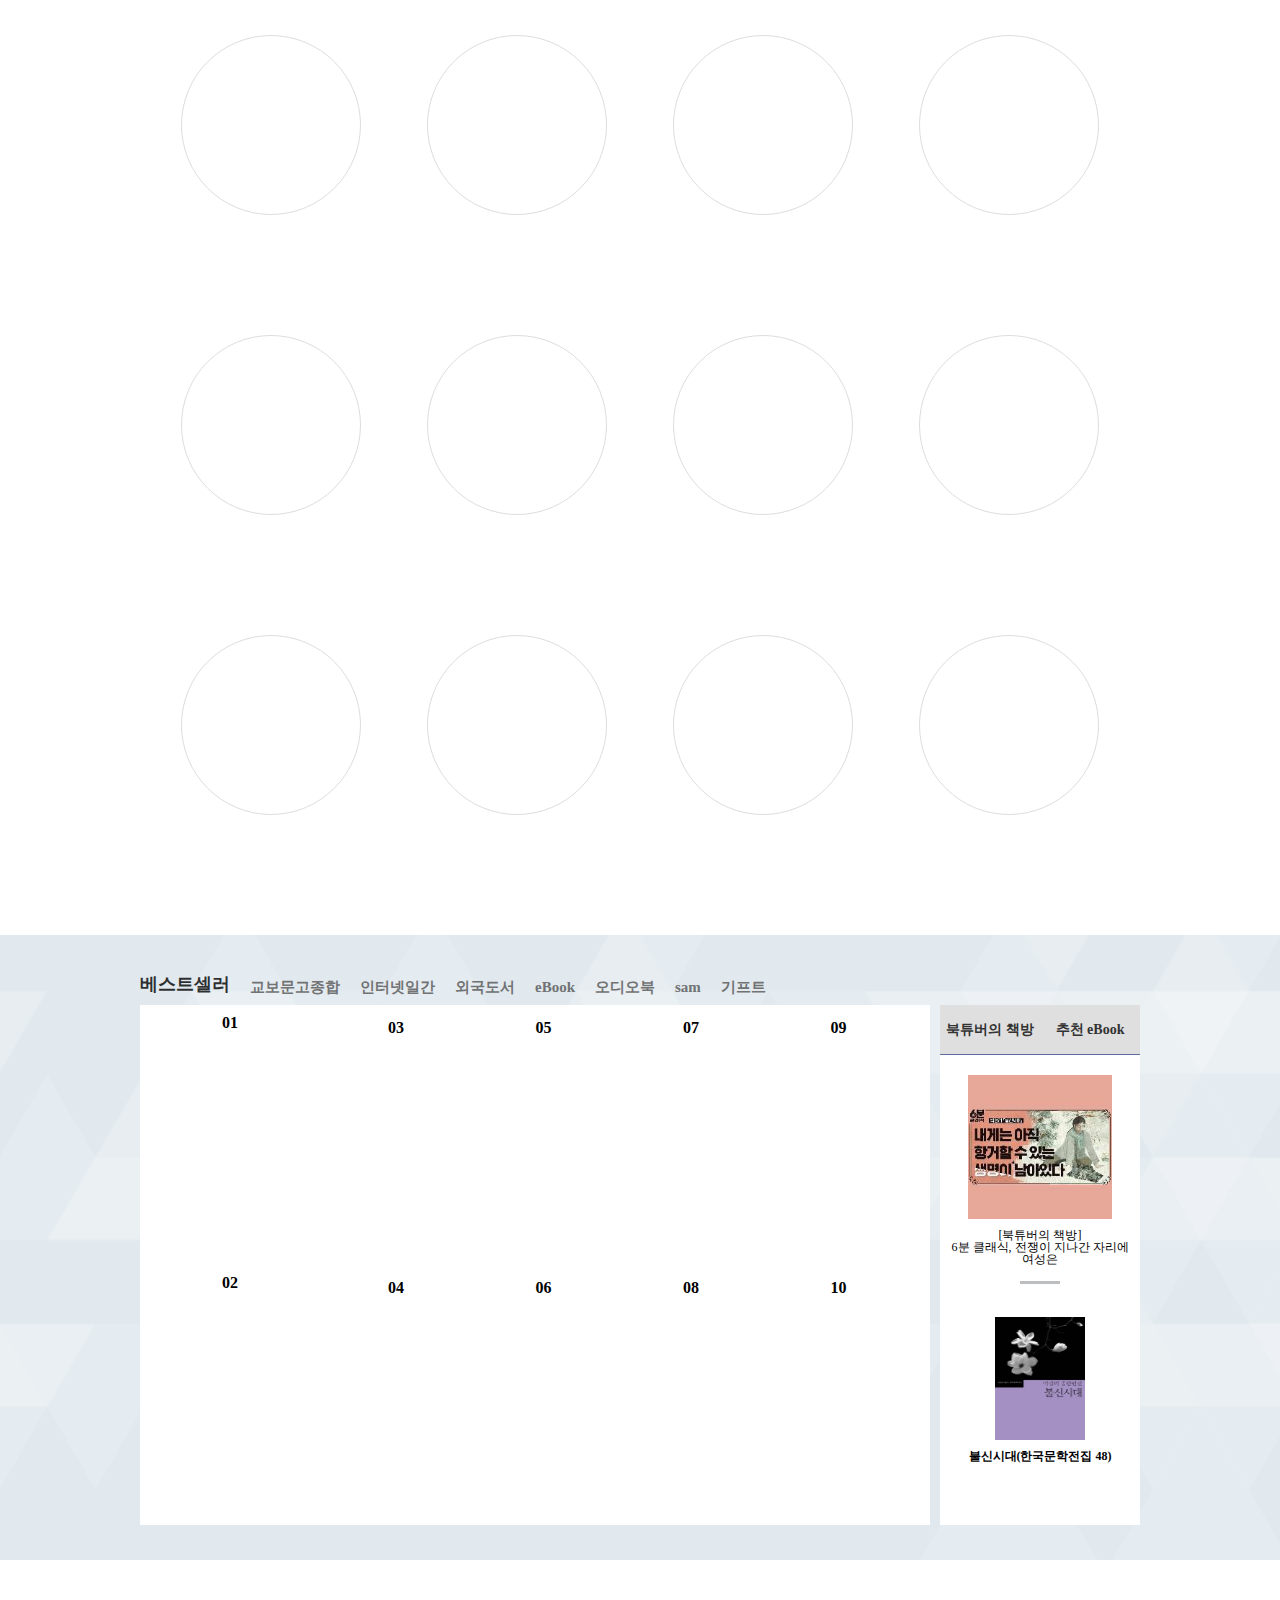
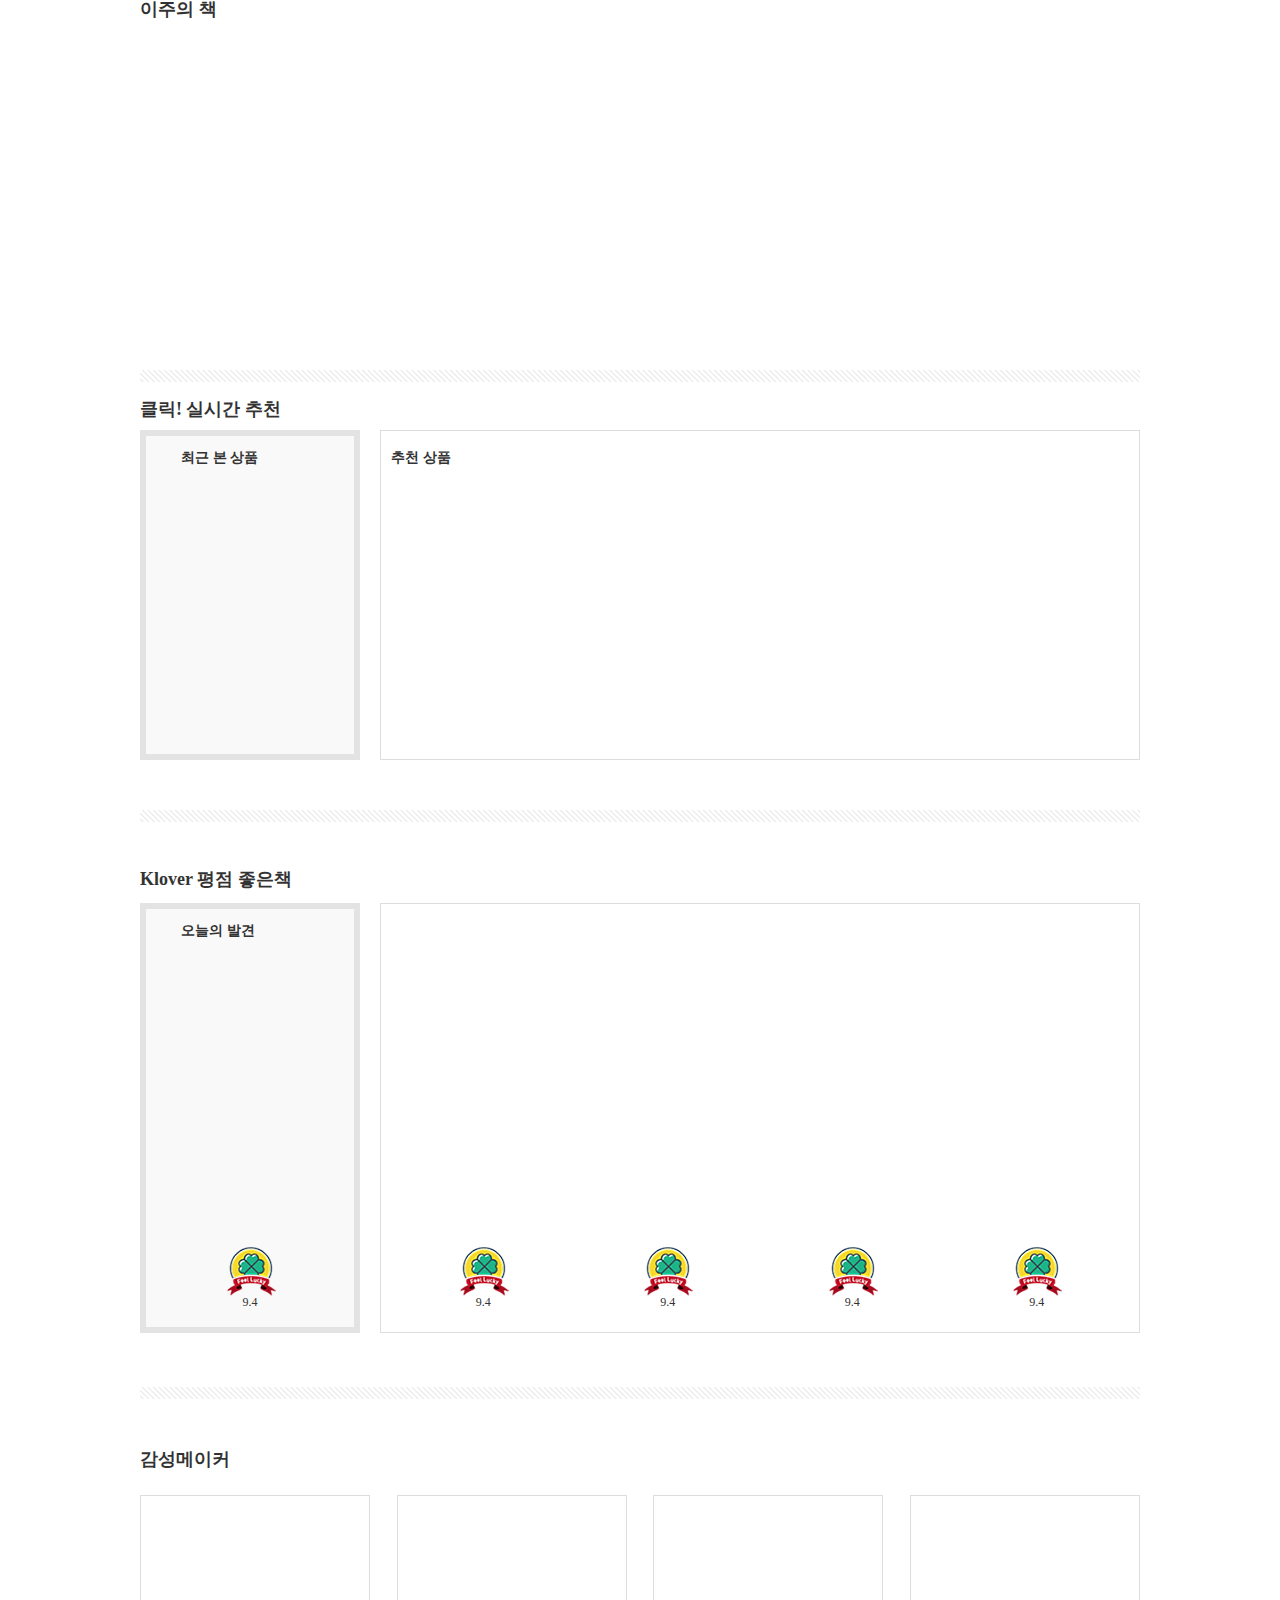
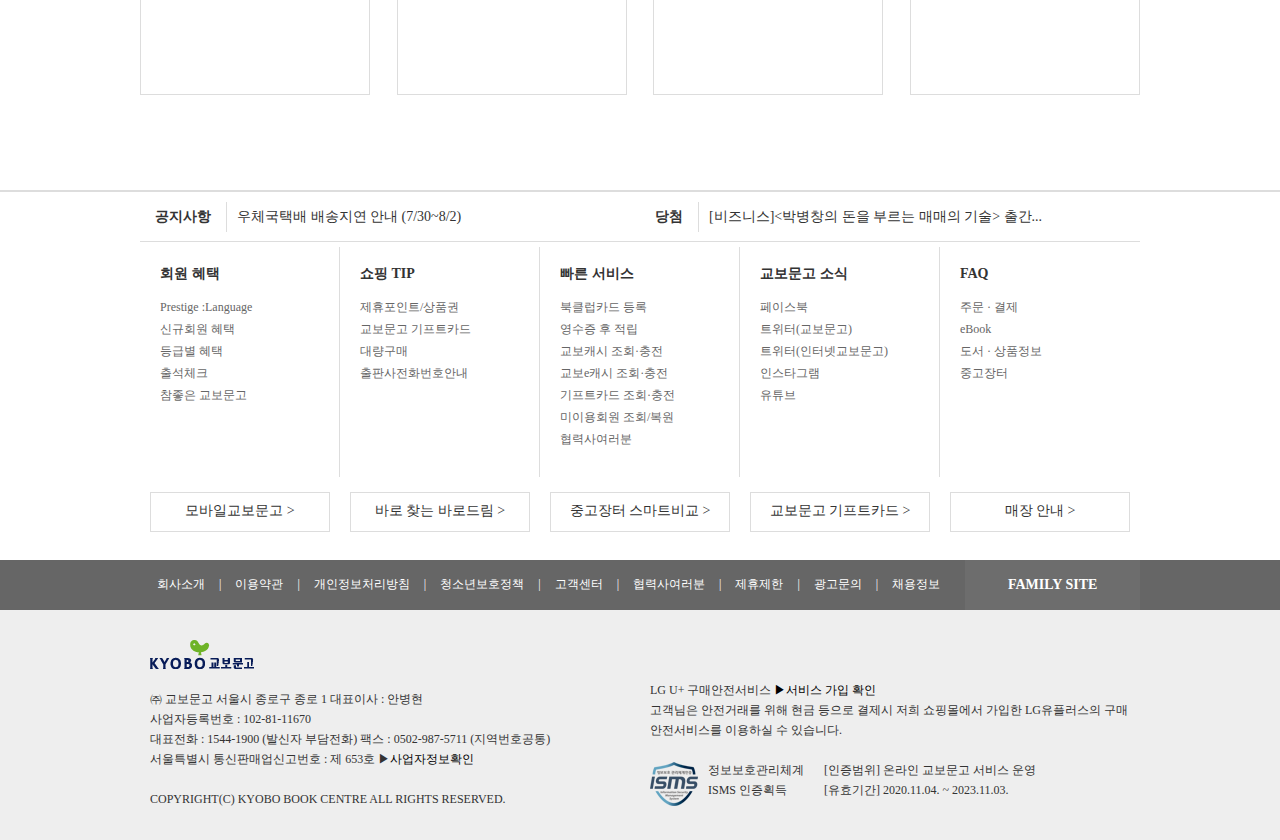
<file: kyobo/main.html>
<!DOCTYPE html>
<html lang="ko">

<head>
	<meta charset="utf-8">
	<title>교보문고</title>

	<link rel="stylesheet" href="https://pro.fontawesome.com/releases/v5.10.0/css/all.css"
		integrity="sha384-AYmEC3Yw5cVb3ZcuHtOA93w35dYTsvhLPVnYs9eStHfGJvOvKxVfELGroGkvsg+p" crossorigin="anonymous" />

	<link rel="stylesheet" href="css/reset.css">
	<link rel="stylesheet" href="css/common.css">
	<link rel="stylesheet" href="css/main.css">


	<script src="https://ajax.aspnetcdn.com/ajax/jQuery/jquery-3.6.0.min.js"></script>

	<script src="js/main_slider.js"></script>
	<!--메인 슬라이더-->
	<script src="js/main_slide_nav.js"></script>
	<!--메인 슬라이더 네비-->

	<script src="js/today_book.js"></script>
	<!--오늘의 책-->
	<script src="js/hot_item.js"></script>
	<!--지금뜨는 핫아이템-->
	<script src="js/bestseller.js"></script>
	<!--베스트셀러-->
	<script src="js/this_book.js"></script>
	<!--이럴땐 이런책-->


	<!--open api-->
	<script src="js/book_api.js"></script>
	<script src="js/best_api.js"></script>


	<!--json-->
	<script src="js/slide_json.js"></script>
	<script src="js/only_k_json.js"></script>
	<script src="js/story_json.js"></script>
	<script src="js/mood_json.js"></script>
	<script src="js/this_book_json.js"></script>







</head>

<body>
	<div id="wrap">


		<!--헤더 시작-->

		<header>


			<!--최상단 네비 -->

			<div id="top_head">
				<div class="top_box">
					<ul class="store">
						<li><a href="#">바로콘 <span>OFF</span></a></li>
						<li><a href="#">매장 안내<i class="fas fa-chevron-down"></i></a></li>
						<li><a href="#">회원혜택<i class="fas fa-chevron-down"></i></a></li>
						<li><a href="#">Prestige Lounge</a></li>

					</ul>

					<ul class="login">
						<li><a href="#">로그인</a></li>
						<li>|</li>
						<li><a href="#">회원가입</a></li>
						<li><a href="#">출석체크</a></li>
						<li><a href="#">고객센터</a></li>
						<li><a href="#">주문배송</a></li>
						<li><a href="#"><i class="fas fa-shopping-cart"></i></a></li>

					</ul>

				</div>


				<!--로고/ 서치창 / 광고창 -->

				<div class="top_box2">

					<div id="logo"><a href="main.html"><img src="img/logo_kyobo.png" alt="logo"></a></div>

					<div class="search">

						<div class="main_s_top">
							<ul>
								<li><a href="#">수능기초 10일격파</a></li>
								<li>|</li>
								<li><a href="#">굿바이 치질</a></li>
								<li>|</li>
								<li><a href="#">최초대거상수상</a></li>
								<li>|</li>
								<li><a href="#">박문각 강의무료</a></li>
							</ul>

							<span class="btn_left"><a href="#"><img src="img/btn_left.gif" alt="왼쪽버튼"></a></span>
							<span class="btn_right"><a href="#"><img src="img/btn_right.gif" alt="오른쪽버튼"></a></span>
						</div>

						<input type="search" id="main_search" name="search" placeholder="학습천재가 되는 11가지 공부 비결" value="">

					</div>

					<div class="sub_ad">
						<ul>

							<li><a href="#"><img src="img/top_subevent_1.jpg" alt="상단서브이벤트"></a></li>
							<li><a href="#"><img src="img/top_subevent_2.jpg" alt="상단서브이벤트"></a></li>
							<li><a href="#"><img src="img/top_subevent_3.jpg" alt="상단서브이벤트"></a></li>
							<li><a href="#"><img src="img/top_subevent_4.jpg" alt="상단서브이벤트"></a></li>

						</ul>

						<div class="list_nav">

							<span class="btn_left"><a href="#"><img src="img/btn_left.gif" alt="왼쪽버튼"></a></span>
							<span class="btn_right"><a href="#"><img src="img/btn_right.gif" alt="오른쪽버튼"></a></span>
						</div>

					</div>


				</div>

			</div>



			<!--메인 네비게이션 -->

			<nav>
				<div class="nav_box">
					<div class="menu_icon"><a href="#"><i class="fas fa-bars"></i></a></div>
					<ul class="main_menu">
						<li><a href="sub.html">국내도서</a></li>
						<li><a href="sub.html">외국도서</a></li>
						<li><a href="sub.html">eBook<i class="fas fa-chevron-down"></i></a>
							<ul class="main_s_menu">
								<li><a href="#">일반도서</a></li>
								<li><a href="#">로맨스/BL</a></li>
								<li><a href="#">판타지/무협</a></li>
								<li><a href="#">sam</a></li>
								<li><a href="#">코믹스</a></li>
								<li><a href="#">오디오북</a></li>
								<li><a href="#">학술논문</a></li>
							</ul>
						</li>

						<li><a href="sub.html">웹소설</a></li>


						<li><a href="sub.html">기프트<i class="fas fa-chevron-down"></i></a>
							<ul class="main_s_menu">
								<li><a href="#">디자인문구</a></li>
								<li><a href="#">디지털</a></li>
								<li><a href="#">키친/푸드</a></li>
								<li><a href="#">오피스</a></li>
								<li><a href="#">필기구</a></li>
							</ul>
						</li>


						<li><a href="sub.html">음반<i class="fas fa-chevron-down"></i></a>
							<ul class="main_s_menu">
								<li><a href="#">음반</a></li>
								<li><a href="#">DVD</a></li>
								<li><a href="#">블루레이</a></li>
							</ul>
						</li>

						<li><a href="sub.html">중고장터</a></li>


						<li><a href="sub.html"><i class="far fa-plus-square"></i></a>
							<ul class="main_s_menu">
								<li><a href="#">북캐스트</a></li>
								<li><a href="#">북뉴스</a></li>
								<li><a href="#">북로그</a></li>
								<li><a href="#">북모닝</a></li>
								<li><a href="#">문화행사</a></li>
								<li><a href="#">스토리</a></li>
								<li><a href="#">개인출판</a></li>
							</ul>
						</li>
					</ul>


					<ul class="sub_menu">
						<li><a href="#">베스트</a></li>
						<li><a href="#">신상품</a></li>
						<li><a href="#">이벤트</a></li>
						<li><a href="#">사인품</a></li>
						<li><a href="#">Picks</a></li>

					</ul>

				</div>


			</nav>



			<!--메인 슬라이더 -->

			<div id="slidewrap">

				<div class="slide">

					<div class="slide_box1">

						<ul class="slide_show">

							<li>
								<div class="box">
									<a href="#"><img src="img/slide/01.jpg" alt="슬라이드1"></a>
								</div>


								<div class="box">
									<div class="imgbox_s"></div>
								</div>


								<div class="box">
									<div class="imgbox_s"></div>
								</div>


								<div class="box">
									<div class="imgbox_s"></div>
								</div>

							</li>



							<li>
								<a href="#"><img src="img/slide/02.jpg" alt="슬라이드2"></a>
							</li>



							<li>
								<a href="#"><img src="img/slide/03.jpg" alt="슬라이드3"></a>
							</li>



							<li>
								<div class="box1">
									<a href="#"><img src="img/slide/04_1.jpg" alt="슬라이드4"></a>
									<a href="#"><img src="img/slide/04_2.jpg" alt="슬라이드4"></a>
									<a href="#"><img src="img/slide/04_3.jpg" alt="슬라이드4"></a>
								</div>
							</li>



							<li>
								<a href="#"><img src="img/slide/05_1.jpg" alt="슬라이드5"></a>

							</li>



							<li>
								<div class="box1">
									<a href="#"><img src="img/slide/06_1.jpg" alt="슬라이드6"></a>
									<a href="#"><img src="img/slide/06_2.jpg" alt="슬라이드6"></a>
									<a href="#"><img src="img/slide/06_3.jpg" alt="슬라이드6"></a>
								</div>
							</li>



							<li>
								<div class="box1">
									<a href="#"><img src="img/slide/07_1.jpg" alt="슬라이드7"></a>
									<a href="#"><img src="img/slide/07_2.jpg" alt="슬라이드7"></a>
									<a href="#"><img src="img/slide/07_3.jpg" alt="슬라이드7"></a>
								</div>
							</li>

						</ul>

						<span class="prev">&lt;</span>
						<span class="next">&gt;</span>


						<!--슬라이드 네비게이션-->

						<ul class="slide_nav">
							<li class="s_nav"><a href="#">요즘 이 책</a></li>
							<li><a href="#">핫이슈</a></li>
							<li><a href="#">새로나온책</a></li>
							<li><a href="#">기획/테마</a></li>
							<li><a href="#">eBook</a></li>
							<li><a href="#">sam</a></li>
							<li><a href="#">한정특가</a></li>
						</ul>

					</div>

					<div class="slide_box2">

						<div class="book_cast">
							<div class="top_bc">
								<a href="#"><img src="img/slide/bookcast_title_01.gif" alt="북캐스트 타이틀"></a>
								<div class="imgbox">
									<a href="#"><img src="img/slide/side_01.jpg" alt="북캐스트"></a>
								</div>
								<h3>저희 아기 탄생으로 휴무합니다</h3>
								<p>따뜻한 시선을 잃지 않고 사는법</p>
							</div>

							<div class="bt_bc">
								<ul>
									<li><a href="#">찐 예술가 집사들의 절절한 고백</a></li>
									<li><a href="#">이 부위는 절대 빼지 마세요</a></li>
									<li><a href="#">매일 먹는 영양제, 효과있나요?</a></li>
									<li><a href="#">수박과 차(tea)가 만나면?</a></li>
								</ul>
							</div>
						</div>


						<div class="book_news">
							<a href="#"><img src="img/slide/side_02.png" alt="북뉴스"></a>
						</div>


						<div class="slide_ad">
							<a href="#"><img src="img/slide/side_03.jpg" alt="광고"></a>
						</div>


					</div>

				</div>



			</div>



			<div id="slide_bottom1">
				<div class="s_event1">

					<div class="box"><a href="#"><img src="img/top_banner1.jpg" alt="이벤트배너1"></a></div>
					<div class="box"><a href="#"><img src="img/top_banner2.jpg" alt="이벤트배너2"></a></div>
					<div class="box"><a href="#"><img src="img/top_banner3.jpg" alt="이벤트배너3"></a></div>

				</div>

			</div>

			<div id="slide_bottom2">
				<div class="s_event2">

					<div class="box"><a href="#"><img src="img/bn_01.jpg" alt="이벤트배너1"></a></div>
					<div class="box"><a href="#"><img src="img/bn_02.jpg" alt="이벤트배너2"></a></div>
					<div class="box"><a href="#"><img src="img/bn_03.jpg" alt="이벤트배너3"></a></div>

				</div>


			</div>


		</header>

		<!--헤더 끝-->




		<!--오늘의 책 컨텐츠 시작-->

		<section class="middle_section1">

			<div id="today">


				<div class="sub_title">
					<h3>오늘의 책</h3>

					<ul class="today_nav">
						<li><a href="#">국내도서</a></li>
						<li><a href="#">eBook</a></li>
						<li><a href="#">sam</a></li>

					</ul>

					<a href="#"><i class="far fa-plus-square"></i></a>


				</div>


				<div class="twrap">


					<!--오늘의 책 /국내도서-->

					<div class="today_box1">

						<div class="tbox1_1">
							<div class="gallery">
								<div class="gallery-item1"><img src="img/today/book_01.jpg" alt="달러구트"></div>
								<div class="gallery-item2"><img src="img/today/book_02.jpg" alt="널 위한 문화예술"></div>
								<div class="gallery-item3"><img src="img/today/book_03.jpg" alt="경제마스터"></div>

								<div class="pages">
									<div class="active"></div>
									<div></div>
									<div></div>

								</div>

							</div>
						</div>

						<!--   카드뉴스1-1   -->

						<ul class="tbox1_2">

							<li class="t_page01-1"></li>


						</ul>

						<!--   카드뉴스1-2   -->

						<ul class="tbox1_2">

							<li class="t_page01-2"></li>



						</ul>





						<!--   카드뉴스1-3   -->

						<ul class="tbox1_2">

							<li class="t_page01-3"></li>



						</ul>



						<!--타이틀-->
						<div class="tbox1_3">
							<div class="t_title">
								<h3>달러구트 꿈 백화점. 2</h3>
								<p>이미예 지음 | 팩토리나인</p>
								<span>
									<i class="fas fa-caret-left today_bookbox_subtitle_prev"></i>
									<span class="today_bookbox_subtitle_count">1/20</span>
									<i class="fas fa-caret-right today_bookbox_subtitle_next"></i>
								</span>
							</div>

							<div class="t_title">
								<h3>널 위한 문화예술</h3>
								<p> 오대우 , 이지현 , 이정우 지음 | 웨일북(whalebooks) </p>
								<span>
									<i class="fas fa-caret-left today_bookbox_subtitle_prev"></i>
									<span class="today_bookbox_subtitle_count">1/12</span>
									<i class="fas fa-caret-right today_bookbox_subtitle_next"></i>
								</span>
							</div>

							<div class="t_title">
								<h3>존리의 경제 마스터</h3>
								<p> 존 리 , 임우영 지음 | 미래엔아이세움</p>
								<span>
									<i class="fas fa-caret-left today_bookbox_subtitle_prev"></i>
									<span class="today_bookbox_subtitle_count">1/12</span>
									<i class="fas fa-caret-right today_bookbox_subtitle_next"></i>
								</span>
							</div>

						</div>

					</div>




					<!--오늘의 책 /ebook-->

					<div class="today_box1">

						<div class="tbox1_1">
							<div class="gallery">
								<div class="gallery-item1"><img src="img/today/ebook_01.jpg" alt="없던 오늘"></div>
								<div class="gallery-item2"><img src="img/today/ebook_02.jpg" alt="다시쓰는 착한 미술사"></div>
								<div class="gallery-item3"><img src="img/today/ebook_03.jpg" alt="아버지의 첫 직업은 머슴이였다">
								</div>

								<div class="pages">
									<div class="active"></div>
									<div></div>
									<div></div>

								</div>

							</div>
						</div>

						<!--   카드뉴스1-1   -->

						<ul class="tbox1_2">

							<li class="t_page02-1"><img src="img/today/ebook_01_1.jpg" alt="1"></li>
							<li class="t_page02-1"><img src="img/today/ebook_01_2.jpg" alt="2"></li>
							<li class="t_page02-1"><img src="img/today/ebook_01_2.jpg" alt="3"></li>


						</ul>

						<!--   카드뉴스1-2   -->

						<ul class="tbox1_2">

							<li class="t_page02-2"><img src="img/today/ebook_02_1.jpg" alt="1"></li>
							<li class="t_page02-2"><img src="img/today/ebook_02_2.jpg" alt="2"></li>
							<li class="t_page02-2"><img src="img/today/ebook_02_3.jpg" alt="3"></li>



						</ul>





						<!--   카드뉴스1-3   -->

						<ul class="tbox1_2">

							<li class="t_page02-3"><img src="img/today/ebook_03_1.jpg" alt="1"></li>
							<li class="t_page02-3"><img src="img/today/ebook_03_2.jpg" alt="2"></li>
							<li class="t_page02-3"><img src="img/today/ebook_03_3.jpg" alt="3"></li>


						</ul>



						<!--타이틀-->
						<div class="tbox1_3">
							<div class="t_title">
								<h3>없던 오늘</h3>
								<p>유병욱 지음 | 북하우스</p>
								<span>
									<i class="fas fa-caret-left today_bookbox_subtitle_prev"></i>
									<span class="today_bookbox_subtitle_count">1/3</span>
									<i class="fas fa-caret-right today_bookbox_subtitle_next"></i>
								</span>
							</div>

							<div class="t_title">
								<h3>다시 쓰는 착한 미술사 </h3>
								<p> 허나영 지음 | 타인의사유 </p>
								<span>
									<i class="fas fa-caret-left today_bookbox_subtitle_prev"></i>
									<span class="today_bookbox_subtitle_count">1/3</span>
									<i class="fas fa-caret-right today_bookbox_subtitle_next"></i>
								</span>
							</div>

							<div class="t_title">
								<h3>아버지의 첫 직업은 머슴이었다</h3>
								<p> 한대웅 지음 | 페이퍼로드</p>
								<span>
									<i class="fas fa-caret-left today_bookbox_subtitle_prev"></i>
									<span class="today_bookbox_subtitle_count">1/3</span>
									<i class="fas fa-caret-right today_bookbox_subtitle_next"></i>
								</span>
							</div>

						</div>

					</div>



					<!--오늘의 책 /sam-->

					<div class="today_box1">

						<div class="tbox1_1">
							<div class="gallery">
								<div class="gallery-item1"><img src="img/today/sam_01.jpg" alt="오늘도 약을 먹었습니다"></div>
								<div class="gallery-item2-1"><img src="img/today/sam_02.jpg" alt="맛잇는 과일"></div>
								<div class="gallery-item3-1"><img src="img/today/sam_03.jpg" alt=" 하루키"></div>
								<div class="gallery-item4"><img src="img/today/sam_04.jpg" alt="청약의 시간"></div>
								<div class="gallery-item5"><img src="img/today/sam_05.jpg" alt="비즈니스영어"></div>

								<div class="pages">
									<div class="active"></div>
									<div></div>
									<div></div>
									<div></div>
									<div></div>

								</div>

							</div>
						</div>

						<!--   카드뉴스1-1   -->

						<ul class="tbox1_2">

							<li class="t_page03-1"><img src="img/today/sam_01_1.jpg" alt="1"></li>
							<li class="t_page03-1"><img src="img/today/sam_01_2.jpg" alt="2"></li>
							<li class="t_page03-1"><img src="img/today/sam_01_3.jpg" alt="3"></li>


						</ul>

						<!--   카드뉴스1-2   -->

						<ul class="tbox1_2">

							<li class="t_page03-2"><img src="img/today/sam_02_1.jpg" alt="1"></li>
							<li class="t_page03-2"><img src="img/today/sam_02_2.jpg" alt="2"></li>
							<li class="t_page03-2"><img src="img/today/sam_02_3.jpg" alt="3"></li>


						</ul>





						<!--   카드뉴스1-3   -->

						<ul class="tbox1_2">

							<li class="t_page03-3"><img src="img/today/sam_03_1.jpg" alt="1"></li>
							<li class="t_page03-3"><img src="img/today/sam_03_2.jpg" alt="2"></li>
							<li class="t_page03-3"><img src="img/today/sam_03_3.jpg" alt="3"></li>


						</ul>



						<!--   카드뉴스1-4   -->

						<ul class="tbox1_2">

							<li class="t_page03-4"><img src="img/today/sam_04_1.jpg" alt="1"></li>
							<li class="t_page03-4"><img src="img/today/sam_04_2.jpg" alt="2"></li>
							<li class="t_page03-4"><img src="img/today/sam_04_3.jpg" alt="3"></li>


						</ul>




						<!--   카드뉴스1-5   -->

						<ul class="tbox1_2">

							<li class="t_page03-5"><img src="img/today/sam_05_1.jpg" alt="1"></li>
							<li class="t_page03-5"><img src="img/today/sam_05_2.jpg" alt="2"></li>
							<li class="t_page03-5"><img src="img/today/sam_05_3.jpg" alt="3"></li>


						</ul>


						<!--타이틀-->
						<div class="tbox1_3">
							<div class="t_title">
								<h3>오늘도 약을 먹었습니다</h3>
								<p>박한슬 지음 | 북트리거 </p>
								<span>
									<i class="fas fa-caret-left today_bookbox_subtitle_prev"></i>
									<span class="today_bookbox_subtitle_count">1/3</span>
									<i class="fas fa-caret-right today_bookbox_subtitle_next"></i>
								</span>
							</div>

							<div class="t_title">
								<h3>1% 맛있는 과일 고르는 법 </h3>
								<p> 강야곱 지음 | 라온북 </p>
								<span>
									<i class="fas fa-caret-left today_bookbox_subtitle_prev"></i>
									<span class="today_bookbox_subtitle_count">1/3</span>
									<i class="fas fa-caret-right today_bookbox_subtitle_next"></i>
								</span>
							</div>

							<div class="t_title">
								<h3>달리기는 제가 하루키보다 낫습니다</h3>
								<p> 박태외(막시) 지음 | 더블엔</p>
								<span>
									<i class="fas fa-caret-left today_bookbox_subtitle_prev"></i>
									<span class="today_bookbox_subtitle_count">1/3</span>
									<i class="fas fa-caret-right today_bookbox_subtitle_next"></i>
								</span>
							</div>

							<div class="t_title">
								<h3>임성배의 청약의 시간(2021)</h3>
								<p> 임성배 지음 | 스마트북스</p>
								<span>
									<i class="fas fa-caret-left today_bookbox_subtitle_prev"></i>
									<span class="today_bookbox_subtitle_count">1/3</span>
									<i class="fas fa-caret-right today_bookbox_subtitle_next"></i>
								</span>
							</div>

							<div class="t_title">
								<h3>비즈니스 영어 이메일 한 권으로 끝내기 </h3>
								<p> 제니 조 , 마이클 매닝 , 피터 래버 , 최준영 지음 | 성안당</p>
								<span>
									<i class="fas fa-caret-left today_bookbox_subtitle_prev"></i>
									<span class="today_bookbox_subtitle_count">1/3</span>
									<i class="fas fa-caret-right today_bookbox_subtitle_next"></i>
								</span>
							</div>

						</div>

					</div>





				</div>
				<!--twrap 닫음 -->


				<div class="today_box2">

					<div class="tbox2_1"><a href="#"><img src="img/slide/welbigwide.jpg" alt="오늘의 책 광고1"></a></div>
					<div class="tbox2_2"><a href="#"><img src="img/slide/w.jpg" alt="오늘의 책 광고1"></a></div>

				</div>


			</div>


			<div id="new">

				<div class="sub_title">

					<h3>화제의 신간</h3>

					<ul class="new_nav">
						<li><a href="#">국내도서</a></li>
						<li><a href="#">외국도서</a></li>
						<li><a href="#">eBook</a></li>
						<li><a href="#">sam</a></li>
						<li><a href="#">음반/기프트</a></li>
					</ul>

					<a href="#"><i class="far fa-plus-square"></i></a>

				</div>


				<!--화제의 신간/ 국내도서-->

				<div class="new_book_section">

					<ul class="section_ibox1">

						<li class="new_book"></li>

						<li class="new_book"></li>

						<li class="new_book"></li>

						<li class="new_book"></li>


					</ul>

					<ul class="section_ibox1">

						<li class="new_book"></li>

						<li class="new_book"></li>

						<li class="new_book"></li>

						<li class="new_book"></li>


					</ul>


					<ul class="section_ibox1">

						<li class="new_book"></li>

						<li class="new_book"></li>

						<li class="new_book"></li>

						<li class="new_book"></li>


					</ul>


				</div>


				<!--화제의 신간/ 외국도서-->

				<div class="new_book_section">

					<ul class="section_ibox2">

						<li class="new_book"></li>

						<li class="new_book"></li>

						<li class="new_book"></li>

						<li class="new_book"></li>


					</ul>

					<ul class="section_ibox2">

						<li class="new_book"></li>

						<li class="new_book"></li>

						<li class="new_book"></li>

						<li class="new_book"></li>


					</ul>


					<ul class="section_ibox2">

						<li class="new_book"></li>

						<li class="new_book"></li>

						<li class="new_book"></li>

						<li class="new_book"></li>


					</ul>


				</div>




				<!--화제의 신간/ ebook-->

				<div class="new_book_section">

					<ul class="section_ibox3">

						<li class="new_book"></li>

						<li class="new_book"></li>

						<li class="new_book"></li>

						<li class="new_book"></li>


					</ul>

					<ul class="section_ibox3">

						<li class="new_book"></li>

						<li class="new_book"></li>

						<li class="new_book"></li>

						<li class="new_book"></li>


					</ul>

				</div>






				<!--화제의 신간/ sam-->

				<div class="new_book_section">

					<ul class="section_ibox4">

						<li class="new_book"></li>

						<li class="new_book"></li>

						<li class="new_book"></li>

						<li class="new_book"></li>


					</ul>

					<ul class="section_ibox4">

						<li class="new_book"></li>

						<li class="new_book"></li>

						<li class="new_book"></li>

						<li class="new_book"></li>


					</ul>

				</div>






				<!--화제의 신간/ 음반,기프트-->

				<div class="new_book_section">

					<ul class="section_ibox5">

						<li class="new_book"></li>

						<li class="new_book"></li>

						<li class="new_book"></li>

						<li class="new_book"></li>


					</ul>

					<ul class="section_ibox5">

						<li class="new_book"></li>

						<li class="new_book"></li>

						<li class="new_book"></li>

						<li class="new_book"></li>


					</ul>

				</div>



			</div>








			<div id="pick">

				<div class="sub_title">

					<h3>○○○님을 위한 Picks 추천 샘플</h3>

					<span>[로그인 하고 나만의 AI 맞춤추천 받아보세요]</span>

				</div>


				<ul class="section_ibox">

					<li class="pick_style">
						<h3><strong>감수성이 예민한 신중형</strong></h3>
						<img src="img/bg_picks.png" alt="아이콘">
						<ul>
							<li>&gt;선호분야: 시/에세이/소설</li>
							<li>&gt;선호작가: 김영하</li>
							<li>&gt;독서주기: 한달1.0권</li>
							<li>&gt;독서등급: Lv.7</li>
						</ul>

					</li>

					<li class="pick_book">

					</li>


					<li class="pick_book">

					</li>


					<li class="pick_book">

					</li>


				</ul>


				<div class="keyword_pick">

					<h3 class="key_title">키워드 Pick</h3>


					<ul class="keyword">
						<li><a href="#">괴테</a></li>
						<li><a href="#">천자문</a></li>
						<li><a href="#">소설</a></li>
						<li><a href="#">한국소설</a></li>
						<li><a href="#">마르쿠스 아우렐리우스</a></li>
						<li><a href="#">철학자</a></li>

					</ul>


				</div>

			</div>




			<div id="only_k">

				<div class="only_title">
					<img src="img/only_kyobo.gif" alt="오직교보">
				</div>

				<div class="contents">

					<div class="prev_btn"><i class="fas fa-chevron-left"></i></div>

					<ul class="only">

						<li></li>
						<li></li>
						<li></li>
						<li></li>
						<li></li>
						<li></li>

					</ul>

					<div class="next_btn"><i class="fas fa-chevron-right"></i></div>

				</div>

			</div>

		</section>





		<div id="hot_item">

			<div class="hot_section">

				<div class="hbox1">
					<img src="img/hot_zone.gif" alt="핫타이틀">
				</div>

				<div class="hbox2">

					<ul class="hslide">

						<li><a href="#"><img src="img/bnK_g01.jpg" alt="오직 교보슬라이드1"></a></li>
						<li><a href="#"><img src="img/bnK_g02.jpg" alt="오직 교보슬라이드2"></a></li>
						<li><a href="#"><img src="img/bnK_g03.jpg" alt="오직 교보슬라이드3"></a></li>
						<li><a href="#"><img src="img/bnK_g04.jpg" alt="오직 교보슬라이드4"></a></li>

					</ul>

					<span class="prev_button">&lt;</span>
					<span class="next_button">&gt;</span>

				</div>



			</div>

		</div>




		<section class="middle_section2">

			<div id="this">

				<div class="sub_title">

					<h3>이럴 땐 이런 책</h3>

					<a href="#"><i class="far fa-plus-square"></i></a>

				</div>

				<div class="section_ibox">

					<div class="this_box"><img src="img/this_title.jpg" alt="인생책"></div>


					<div class="this_box">
						<div class="this_title">
							<div class="title"></div>
							<ul class="tag">
								<li class="tag1"></li>
								<li class="tag2"></li>
							</ul>
						</div>

						<ul class="this_contents">

							<li class="top"><a href="#"></a></li>

							<li class="list1"></li>
							<li class="list2"></li>
							<li class="list3"></li>
							<li class="list4"></li>
						</ul>

					</div>


					<div class="this_box">
						<div class="this_title">
							<div class="title"></div>
							<ul class="tag">
								<li class="tag1"></li>
								<li class="tag2"></li>
							</ul>
						</div>

						<ul class="this_contents">

							<li class="top"><a href="#"></a></li>

							<li class="list1"></li>
							<li class="list2"></li>
							<li class="list3"></li>
							<li class="list4"></li>
						</ul>

					</div>

					<div class="this_box">
						<div class="this_title">
							<div class="title"></div>
							<ul class="tag">
								<li class="tag1"></li>
								<li class="tag2"></li>
							</ul>
						</div>

						<ul class="this_contents">

							<li class="top"><a href="#"></a></li>

							<li class="list1"></li>
							<li class="list2"></li>
							<li class="list3"></li>
							<li class="list4"></li>
						</ul>

					</div>



				</div>


			</div>


			<div id="story_k">

				<div class="sub_title">
					<h3>스토리 : K</h3>
				</div>

				<div class="story_section">


					<div class="box2">

						<div class="imgbox1"></div>

					</div>



					<div class="box2">

						<div class="imgbox1"></div>

					</div>



					<div class="box2">

						<div class="imgbox1"></div>

					</div>



					<div class="box2">

						<div class="imgbox1"></div>

					</div>



					<div class="box2">

						<div class="imgbox1"></div>

					</div>



					<div class="box2">

						<div class="imgbox1"></div>

					</div>



					<div class="box2">

						<div class="imgbox1"></div>

					</div>



					<div class="box2">

						<div class="imgbox1"></div>

					</div>



					<div class="box2">

						<div class="imgbox1"></div>

					</div>



					<div class="box2">

						<div class="imgbox1"></div>

					</div>



					<div class="box2">

						<div class="imgbox1"></div>

					</div>



					<div class="box2">

						<div class="imgbox1"></div>

					</div>


				</div>

			</div>

		</section>







		<div id="best">

			<div class="best_section">

				<div class="sub_title">

					<h3>베스트셀러</h3>


					<ul class="best_nav">
						<li><a href="#">교보문고종합</a></li>
						<li><a href="#">인터넷일간</a></li>
						<li><a href="#">외국도서</a></li>
						<li><a href="#">eBook</a></li>
						<li><a href="#">오디오북</a></li>
						<li><a href="#">sam</a></li>
						<li><a href="#">기프트</a></li>
					</ul>

					<a href="#"><i class="far fa-plus-square"></i></a>

				</div>


				<div class="bbox1">

					<ul class="top_two">

						<li class="best_book1"><a href="#">
								<div class="count_page">
									<h3>01</h3>
								</div>
							</a></li>

						<li class="best_book1"><a href="#">
								<div class="count_page">
									<h3>02</h3>
								</div>
							</a></li>
					</ul>


					<ul class="best_chart">
						<li class="best_book1"><a href="#">
								<div class="count_page">
									<h3>03</h3>
								</div>
							</a></li>

						<li class="best_book1"><a href="#">
								<div class="count_page">
									<h3>04</h3>
								</div>
							</a></li>

						<li class="best_book1"><a href="#">
								<div class="count_page">
									<h3>05</h3>
								</div>
							</a></li>

						<li class="best_book1"><a href="#">
								<div class="count_page">
									<h3>06</h3>
								</div>
							</a></li>

						<li class="best_book1"><a href="#">
								<div class="count_page">
									<h3>07</h3>
								</div>
							</a></li>

						<li class="best_book1"><a href="#">
								<div class="count_page">
									<h3>08</h3>
								</div>
							</a></li>

						<li class="best_book1"><a href="#">
								<div class="count_page">
									<h3>09</h3>
								</div>
							</a></li>

						<li class="best_book1"><a href="#">
								<div class="count_page">
									<h3>10</h3>
								</div>
							</a></li>


					</ul>


				</div>


				<div class="bbox1">

					<ul class="top_two">

						<li class="best_book2"><a href="#">
								<div class="count_page">
									<h3>01</h3>
								</div>
							</a></li>

						<li class="best_book2"><a href="#">
								<div class="count_page">
									<h3>02</h3>
								</div>
							</a></li>
					</ul>


					<ul class="best_chart">
						<li class="best_book2"><a href="#">
								<div class="count_page">
									<h3>03</h3>
								</div>
							</a></li>

						<li class="best_book2"><a href="#">
								<div class="count_page">
									<h3>04</h3>
								</div>
							</a></li>

						<li class="best_book2"><a href="#">
								<div class="count_page">
									<h3>05</h3>
								</div>
							</a></li>

						<li class="best_book2"><a href="#">
								<div class="count_page">
									<h3>06</h3>
								</div>
							</a></li>

						<li class="best_book2"><a href="#">
								<div class="count_page">
									<h3>07</h3>
								</div>
							</a></li>

						<li class="best_book2"><a href="#">
								<div class="count_page">
									<h3>08</h3>
								</div>
							</a></li>

						<li class="best_book2"><a href="#">
								<div class="count_page">
									<h3>09</h3>
								</div>
							</a></li>

						<li class="best_book2"><a href="#">
								<div class="count_page">
									<h3>10</h3>
								</div>
							</a></li>


					</ul>


				</div>


				<div class="bbox1">
					<ul class="top_two">

						<li class="best_book3"><a href="#">
								<div class="count_page">
									<h3>01</h3>
								</div>
							</a></li>

						<li class="best_book3"><a href="#">
								<div class="count_page">
									<h3>02</h3>
								</div>
							</a></li>
					</ul>


					<ul class="best_chart">
						<li class="best_book3"><a href="#">
								<div class="count_page">
									<h3>03</h3>
								</div>
							</a></li>

						<li class="best_book3"><a href="#">
								<div class="count_page">
									<h3>04</h3>
								</div>
							</a></li>

						<li class="best_book3"><a href="#">
								<div class="count_page">
									<h3>05</h3>
								</div>
							</a></li>

						<li class="best_book3"><a href="#">
								<div class="count_page">
									<h3>06</h3>
								</div>
							</a></li>

						<li class="best_book3"><a href="#">
								<div class="count_page">
									<h3>07</h3>
								</div>
							</a></li>

						<li class="best_book3"><a href="#">
								<div class="count_page">
									<h3>08</h3>
								</div>
							</a></li>

						<li class="best_book3"><a href="#">
								<div class="count_page">
									<h3>09</h3>
								</div>
							</a></li>

						<li class="best_book3"><a href="#">
								<div class="count_page">
									<h3>10</h3>
								</div>
							</a></li>


					</ul>


				</div>


				<div class="bbox1">
					<ul class="top_two">

						<li class="best_book4"><a href="#">
								<div class="count_page">
									<h3>01</h3>
								</div>
							</a></li>

						<li class="best_book4"><a href="#">
								<div class="count_page">
									<h3>02</h3>
								</div>
							</a></li>
					</ul>


					<ul class="best_chart">
						<li class="best_book4"><a href="#">
								<div class="count_page">
									<h3>03</h3>
								</div>
							</a></li>

						<li class="best_book4"><a href="#">
								<div class="count_page">
									<h3>04</h3>
								</div>
							</a></li>

						<li class="best_book4"><a href="#">
								<div class="count_page">
									<h3>05</h3>
								</div>
							</a></li>

						<li class="best_book4"><a href="#">
								<div class="count_page">
									<h3>06</h3>
								</div>
							</a></li>

						<li class="best_book4"><a href="#">
								<div class="count_page">
									<h3>07</h3>
								</div>
							</a></li>

						<li class="best_book4"><a href="#">
								<div class="count_page">
									<h3>08</h3>
								</div>
							</a></li>

						<li class="best_book4"><a href="#">
								<div class="count_page">
									<h3>09</h3>
								</div>
							</a></li>

						<li class="best_book4"><a href="#">
								<div class="count_page">
									<h3>10</h3>
								</div>
							</a></li>


					</ul>


				</div>


				<div class="bbox1">

					<ul class="top_two">

						<li class="best_book5"><a href="#">
								<div class="count_page">
									<h3>01</h3>
								</div>
							</a></li>

						<li class="best_book5"><a href="#">
								<div class="count_page">
									<h3>02</h3>
								</div>
							</a></li>
					</ul>


					<ul class="best_chart">

						<li class="best_book5"><a href="#">
								<div class="count_page">
									<h3>03</h3>
								</div>
							</a></li>

						<li class="best_book5"><a href="#">
								<div class="count_page">
									<h3>04</h3>
								</div>
							</a></li>

						<li class="best_book5"><a href="#">
								<div class="count_page">
									<h3>05</h3>
								</div>
							</a></li>

						<li class="best_book5"><a href="#">
								<div class="count_page">
									<h3>06</h3>
								</div>
							</a></li>

						<li class="best_book5"><a href="#">
								<div class="count_page">
									<h3>07</h3>
								</div>
							</a></li>

						<li class="best_book5"><a href="#">
								<div class="count_page">
									<h3>08</h3>
								</div>
							</a></li>

						<li class="best_book5"><a href="#">
								<div class="count_page">
									<h3>09</h3>
								</div>
							</a></li>

						<li class="best_book5"><a href="#">
								<div class="count_page">
									<h3>10</h3>
								</div>
							</a></li>


					</ul>


				</div>


				<div class="bbox1">
					<ul class="top_two">

						<li class="best_book6"><a href="#">
								<div class="count_page">
									<h3>01</h3>
								</div>
							</a></li>

						<li class="best_book6"><a href="#">
								<div class="count_page">
									<h3>02</h3>
								</div>
							</a></li>
					</ul>


					<ul class="best_chart">

						<li class="best_book6"><a href="#">
								<div class="count_page">
									<h3>03</h3>
								</div>
							</a></li>

						<li class="best_book6"><a href="#">
								<div class="count_page">
									<h3>04</h3>
								</div>
							</a></li>

						<li class="best_book6"><a href="#">
								<div class="count_page">
									<h3>05</h3>
								</div>
							</a></li>

						<li class="best_book6"><a href="#">
								<div class="count_page">
									<h3>06</h3>
								</div>
							</a></li>

						<li class="best_book6"><a href="#">
								<div class="count_page">
									<h3>07</h3>
								</div>
							</a></li>

						<li class="best_book6"><a href="#">
								<div class="count_page">
									<h3>08</h3>
								</div>
							</a></li>

						<li class="best_book6"><a href="#">
								<div class="count_page">
									<h3>09</h3>
								</div>
							</a></li>

						<li class="best_book6"><a href="#">
								<div class="count_page">
									<h3>10</h3>
								</div>
							</a></li>


					</ul>


				</div>


				<div class="bbox1">

					<ul class="top_two">

						<li class="best_book7"><a href="#">
								<div class="count_page">
									<h3>01</h3>
								</div>
							</a></li>

						<li class="best_book7"><a href="#">
								<div class="count_page">
									<h3>02</h3>
								</div>
							</a></li>
					</ul>


					<ul class="best_chart">


						<li class="best_book7"><a href="#">
								<div class="count_page">
									<h3>03</h3>
								</div>
							</a></li>

						<li class="best_book7"><a href="#">
								<div class="count_page">
									<h3>04</h3>
								</div>
							</a></li>

						<li class="best_book7"><a href="#">
								<div class="count_page">
									<h3>05</h3>
								</div>
							</a></li>

						<li class="best_book7"><a href="#">
								<div class="count_page">
									<h3>06</h3>
								</div>
							</a></li>

						<li class="best_book7"><a href="#">
								<div class="count_page">
									<h3>07</h3>
								</div>
							</a></li>

						<li class="best_book7"><a href="#">
								<div class="count_page">
									<h3>08</h3>
								</div>
							</a></li>

						<li class="best_book7"><a href="#">
								<div class="count_page">
									<h3>09</h3>
								</div>
							</a></li>

						<li class="best_book7"><a href="#">
								<div class="count_page">
									<h3>10</h3>
								</div>
							</a></li>


					</ul>


				</div>


				<div class="bbox2">

					<ul class="best_side">

						<li class="book_side">북튜버의 책방</li>
						<li class="ebook_side">추천 eBook</li>

					</ul>


					<div class="b_content">
						<div class="bside">

							<div class="b_1"><a href="#">
									<img src="img/booktube.jpg" alt="북튜버1">

									<p>[북튜버의 책방]<br>
										<span>6분 클래식, 전쟁이 지나간 자리에 여성은</span>
									</p>
								</a></div>


							<img src="img/bg_line_h3.gif" alt="라인">

							<div class="b_2"><a href="#">
									<img src="img/booktube_02.jpg" alt="북튜버2">
									<h5>불신시대(한국문학전집 48)</h5>
								</a></div>


						</div>


						<div class="bside">

							<div class="b_contain">
								<div class="b_book1"><a href="#"></a></div>
								<div class="b_book1"><a href="#"></a></div>
								<div class="b_book1"><a href="#"></a></div>
								<div class="b_book1"><a href="#"></a></div>
								<div class="b_book1"><a href="#"></a></div>
								<div class="b_book1"><a href="#"></a></div>


								<span class="bs_prev_01">&lt;</span>
								<span class="bs_next_01">&gt;</span>

							</div>


							<img src="img/bg_line_h3.gif" alt="라인">

							<div class="b_contain">
								<div class="b_book2"><a href="#"></a></div>
								<div class="b_book2"><a href="#"></a></div>
								<div class="b_book2"><a href="#"></a></div>
								<div class="b_book2"><a href="#"></a></div>
								<div class="b_book2"><a href="#"></a></div>
								<div class="b_book2"><a href="#"></a></div>



								<span class="bs_prev_02">&lt;</span>
								<span class="bs_next_02">&gt;</span>

							</div>


						</div>

					</div>

				</div>




			</div>

		</div>





		<section class="middle_section3">


			<div id="this_week">

				<div class="sub_title">

					<h3>이주의 책</h3>

				</div>


				<ul class="this_section">


					<li class="this_book">
					</li>


					<li class="this_book">
					</li>

					<li class="this_book">
					</li>

					<li class="this_book">
					</li>

					<li class="this_book">
					</li>

					<li class="this_book">
					</li>




				</ul>

				<div class="bg_line"></div>


			</div>




			<div id="c_suggest">
				<div class="sub_title">

					<h3>클릭! 실시간 추천</h3>

				</div>


				<div class="c_section">


					<ul class="recent">
						<li class="recent_title">최근 본 상품</li>
						<li class="c_list"></li>

					</ul>



					<div class="c_wrap">
						<h5>추천 상품</h5>
						<ul class="c_content">

							<li class="c_list">

							</li>


							<li class="c_list">

							</li>


							<li class="c_list">

							</li>


							<li class="c_list">

							</li>


						</ul>
					</div>


				</div>



				<div class="bg_line"></div>



			</div>




			<div id="good_book">
				<div class="sub_title">

					<h3>Klover 평점 좋은책</h3>

					<a href="#"><i class="far fa-plus-square"></i></a>

				</div>




				<ul class="recent">
					<li class="recent_title">오늘의 발견</li>

					<li class="c_book">

						<div class="cbook"></div>

						<div class="star_count">
							<img src="img/klover01.png" alt="클로버">
							<p>9.4</p>
						</div>

					</li>

				</ul>






				<ul class="c_content">



					<li class="c_book">
						<div class="cbook"></div>
						<div class="star_count">
							<img src="img/klover01.png" alt="클로버">
							<p>9.4</p>
						</div>
					</li>


					<li class="c_book">
						<div class="cbook"></div>
						<div class="star_count">
							<img src="img/klover01.png" alt="클로버">
							<p>9.4</p>
						</div>
					</li>


					<li class="c_book">
						<div class="cbook"></div>
						<div class="star_count">
							<img src="img/klover01.png" alt="클로버">
							<p>9.4</p>
						</div>
					</li>


					<li class="c_book">

						<div class="cbook"></div>
						<div class="star_count">
							<img src="img/klover01.png" alt="클로버">
							<p>9.4</p>
						</div>
					</li>


				</ul>





				<div class="bg_line"></div>


			</div>





			<div id="maker">
				<div class="sub_title">
					<h3>감성메이커</h3>
				</div>



				<ul class="maker_section">

					<li class="mood">
						<div class="book_image"></div>


					</li>

					<li class="mood">
						<div class="book_image"></div>


					</li>

					<li class="mood">
						<div class="book_image"></div>


					</li>

					<li class="mood">
						<div class="book_image"></div>


					</li>


				</ul>

			</div>



		</section>


		<!--공지사항-->

		<div id="bottom_section">
			<div class="b_wrap">


				<div class="bottom_box1">
					<div class="b_box1">
						<h4>공지사항</h4>
						<div class="notice">
							<p>우체국택배 배송지연 안내 (7/30~8/2)</p>
						</div>
					</div>


					<div class="b_box2">
						<h4>당첨</h4>
						<div class="notice">
							<p>[비즈니스]&lt;박병창의 돈을 부르는 매매의 기술&gt; 출간...</p>
						</div>
					</div>

				</div>

				<div class="bottom_box2">

					<div class="bt_content">
						<h4>회원 혜택</h4>

						<ul>
							<li><a href="#">Prestige :Language</a></li>
							<li><a href="#">신규회원 혜택</a></li>
							<li><a href="#">등급별 혜택</a></li>
							<li><a href="#">출석체크</a></li>
							<li><a href="#">참좋은 교보문고</a></li>
						</ul>


					</div>



					<div class="bt_content">
						<h4>쇼핑 TIP</h4>

						<ul>
							<li><a href="#">제휴포인트/상품권</a></li>
							<li><a href="#">교보문고 기프트카드</a></li>
							<li><a href="#">대량구매</a></li>
							<li><a href="#">출판사전화번호안내</a></li>

						</ul>


					</div>



					<div class="bt_content">
						<h4>빠른 서비스</h4>

						<ul>
							<li><a href="#">북클럽카드 등록</a></li>
							<li><a href="#">영수증 후 적립</a></li>
							<li><a href="#">교보캐시 조회·충전</a></li>
							<li><a href="#">교보e캐시 조회·충전</a></li>
							<li><a href="#">기프트카드 조회·충전</a></li>
							<li><a href="#">미이용회원 조회/복원</a></li>
							<li><a href="#">협력사여러분</a></li>
						</ul>



					</div>



					<div class="bt_content">
						<h4>교보문고 소식</h4>

						<ul>
							<li><a href="#">페이스북</a></li>
							<li><a href="#">트위터(교보문고)</a></li>
							<li><a href="#">트위터(인터넷교보문고)</a></li>
							<li><a href="#">인스타그램</a></li>
							<li><a href="#">유튜브</a></li>
						</ul>


					</div>



					<div class="bt_content">
						<h4>FAQ</h4>

						<ul>
							<li><a href="#">주문 · 결제</a></li>
							<li><a href="#">eBook</a></li>
							<li><a href="#">도서 · 상품정보</a></li>
							<li><a href="#">중고장터</a></li>

						</ul>

					</div>

				</div>

				<div class="bottom_box3">

					<span class="button">모바일교보문고 ></span>

					<span class="button">바로 찾는 바로드림 ></span>

					<span class="button">중고장터 스마트비교 ></span>

					<span class="button">교보문고 기프트카드 ></span>

					<span class="button">매장 안내 ></span>

				</div>
			</div>

		</div>



		<!--푸터-->

		<footer>
			<div id="info">
				<div class="footer_wrap">
					<ul class="info_list">
						<li><a href="#">회사소개</a></li>
						<li>|</li>
						<li><a href="#">이용약관</a></li>
						<li>|</li>
						<li><a href="#">개인정보처리방침</a></li>
						<li>|</li>
						<li><a href="#">청소년보호정책</a></li>
						<li>|</li>
						<li><a href="#">고객센터</a></li>
						<li>|</li>
						<li><a href="#">협력사여러분</a></li>
						<li>|</li>
						<li><a href="#">제휴제한</a></li>
						<li>|</li>
						<li><a href="#">광고문의</a></li>
						<li>|</li>
						<li><a href="#">채용정보</a></li>

					</ul>

					<div class="footer_list">
						<h3>FAMILY SITE</h3>
					</div>


				</div>



				<div class="footer_wrap">
					<div class="f1">

						<img src="img/logo_footer.png" alt="logo">

						<address>
							㈜ 교보문고 서울시 종로구 종로 1 대표이사 : 안병현 <br>
							사업자등록번호 : 102-81-11670 <br>
							<span>대표전화 : 1544-1900 (발신자 부담전화)</span> 팩스 : 0502-987-5711 (지역번호공통)<br>
							서울특별시 통신판매업신고번호 : 제 653호 ▶<a href="#">사업자정보확인</a><br><br>
							COPYRIGHT(C) KYOBO BOOK CENTRE ALL RIGHTS RESERVED.
						</address>

					</div>



					<div class="f2">
						<p>
							LG U+ 구매안전서비스 <a href="#">▶서비스 가입 확인</a> <br>
							고객님은 안전거래를 위해 현금 등으로 결제시 저희 쇼핑몰에서 가입한 LG유플러스의 구매안전서비스를 이용하실 수 있습니다.
						</p>

						<div class="fbox">
							<img src="img/footer.png" alt="정보보호관리">
							<p>정보보호관리체계<br>
								ISMS 인증획득</p>
							<p>[인증범위] 온라인 교보문고 서비스 운영<br>
								[유효기간] 2020.11.04. ~ 2023.11.03.</p>
						</div>

					</div>

				</div>

			</div>





		</footer>


	</div>



</body>

</html>
</file>
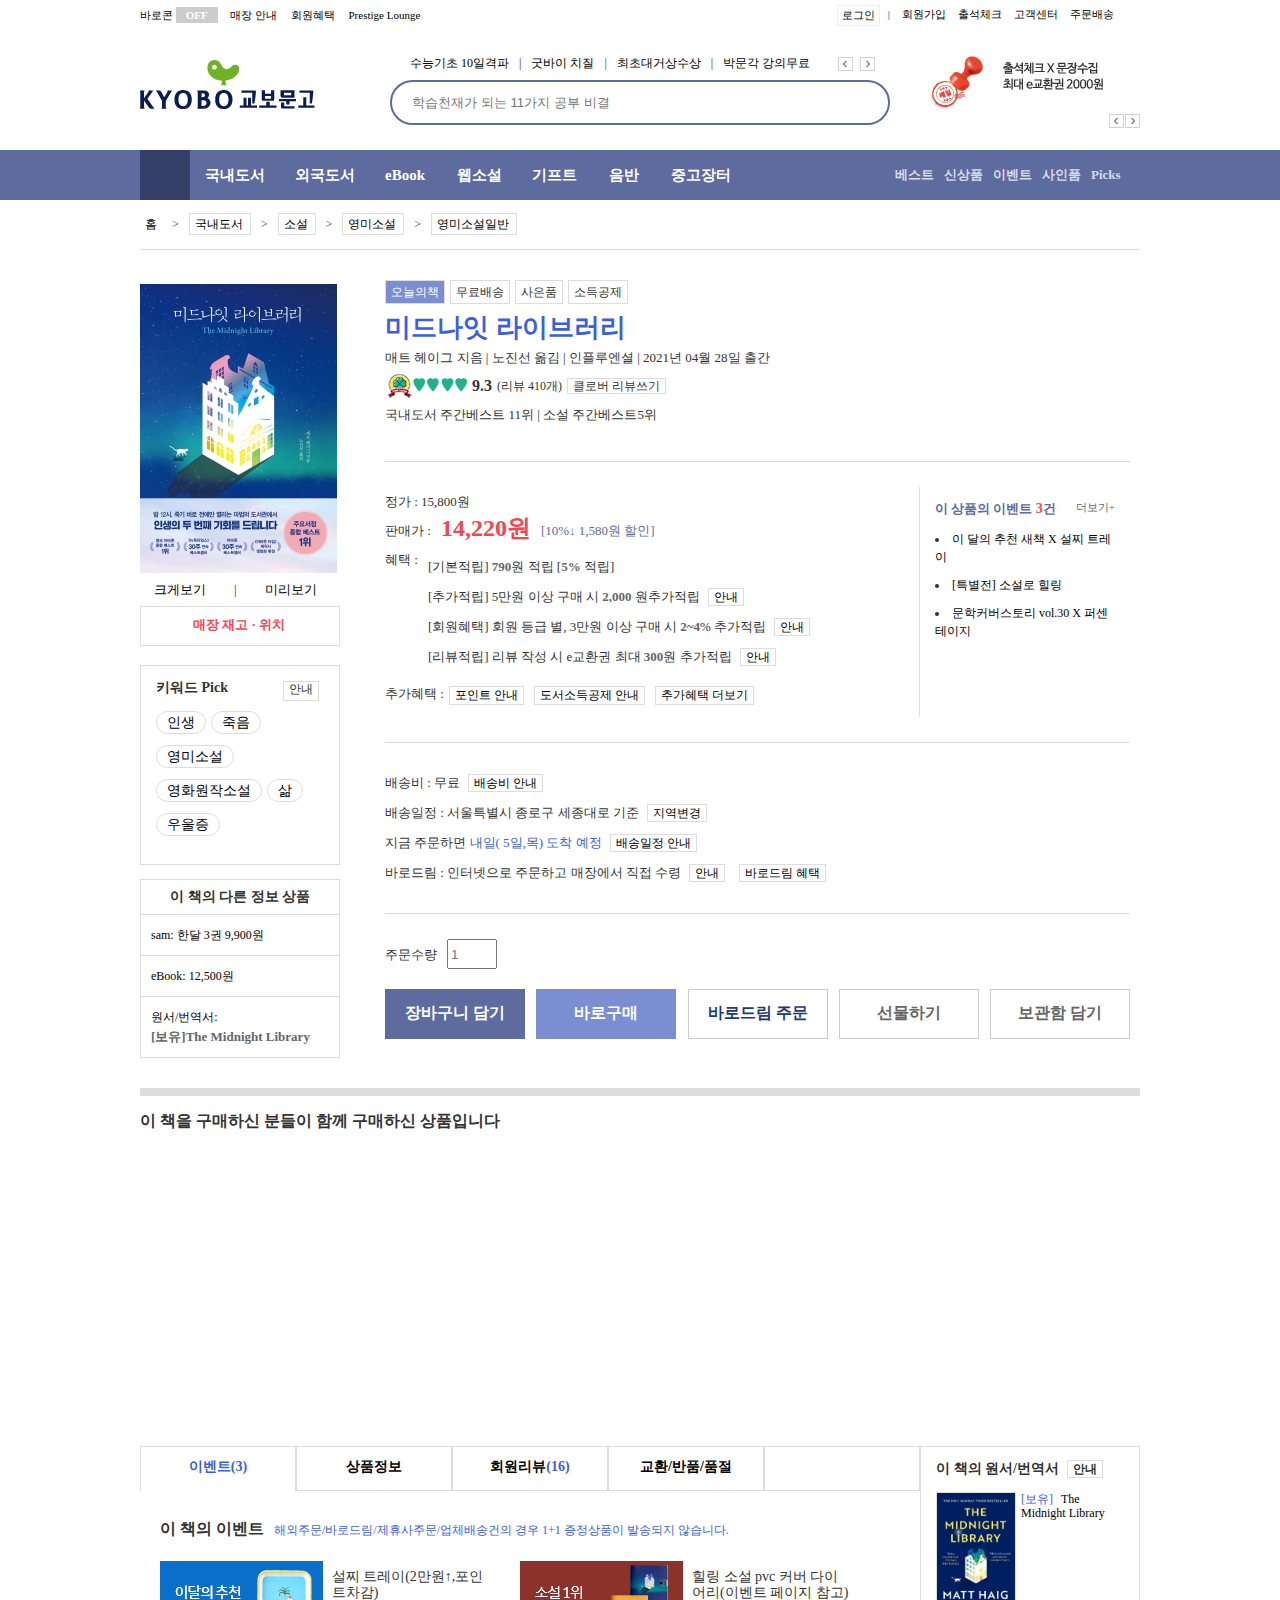
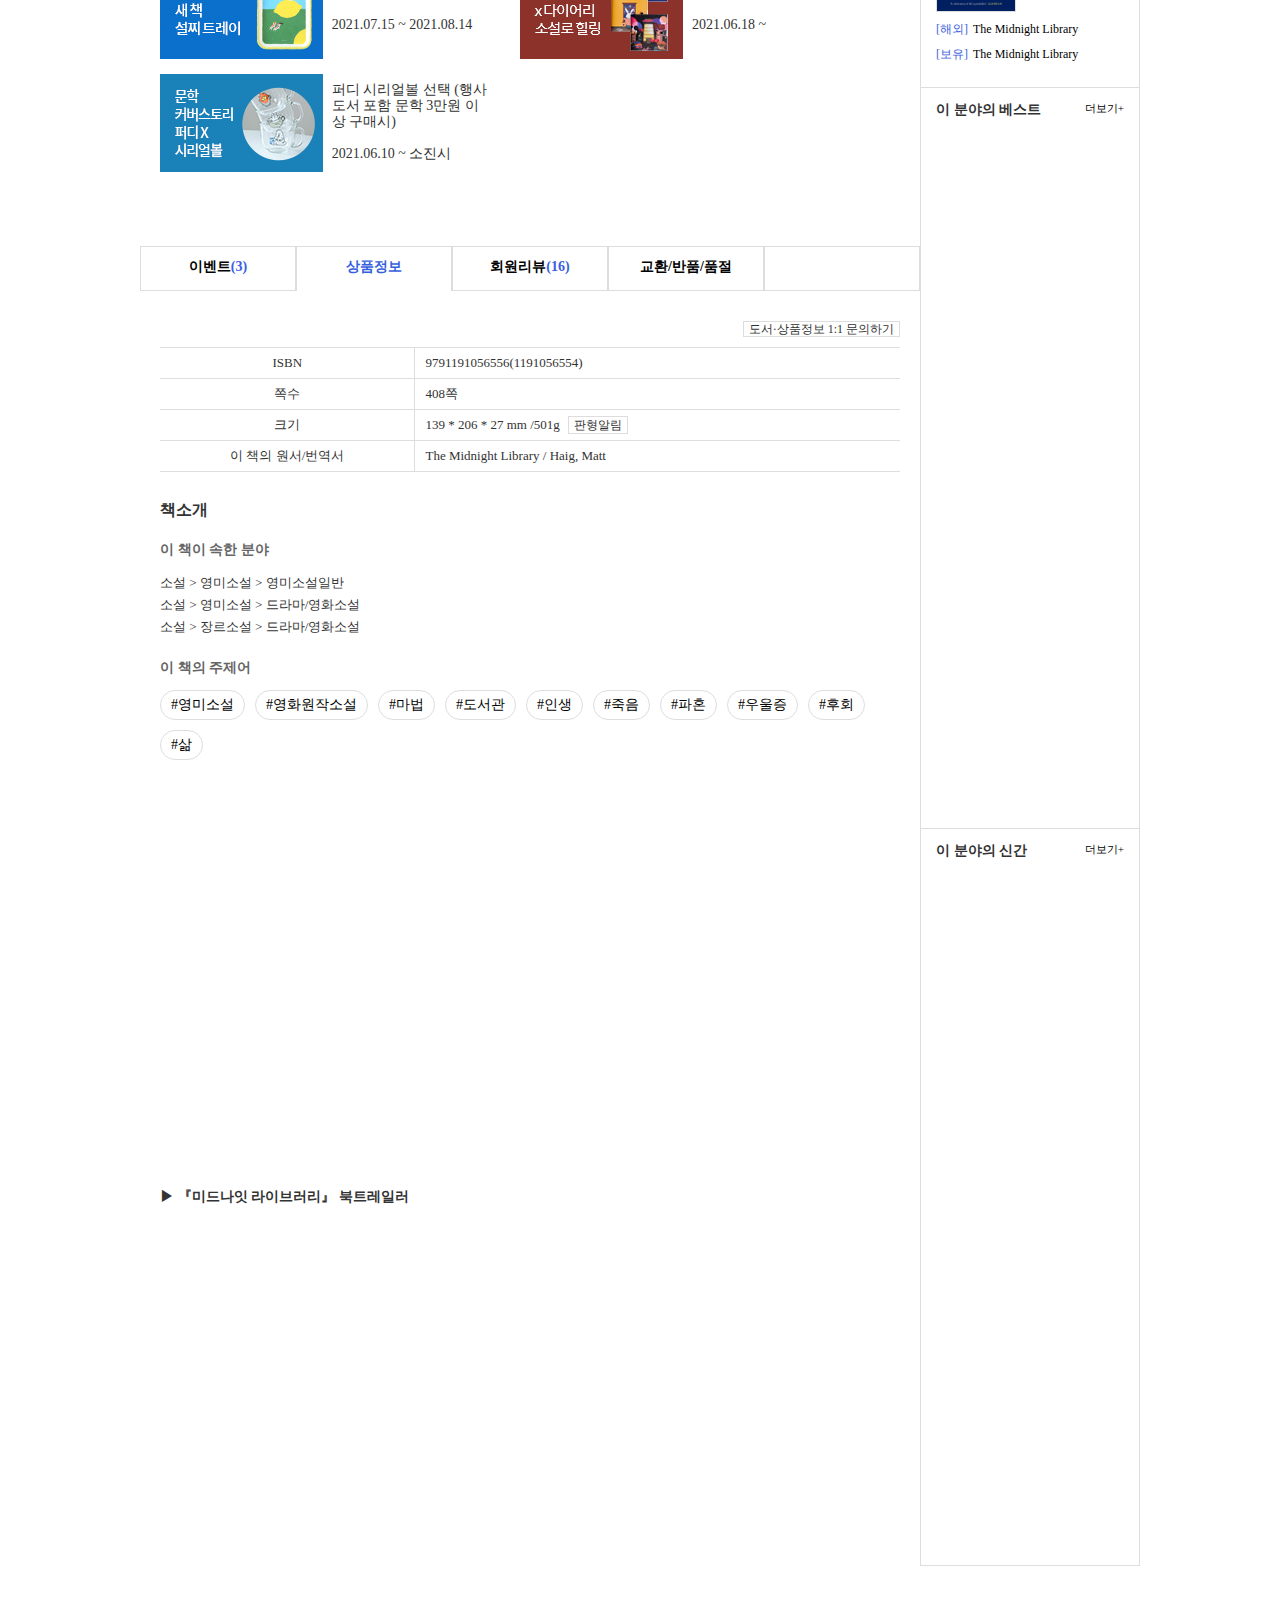
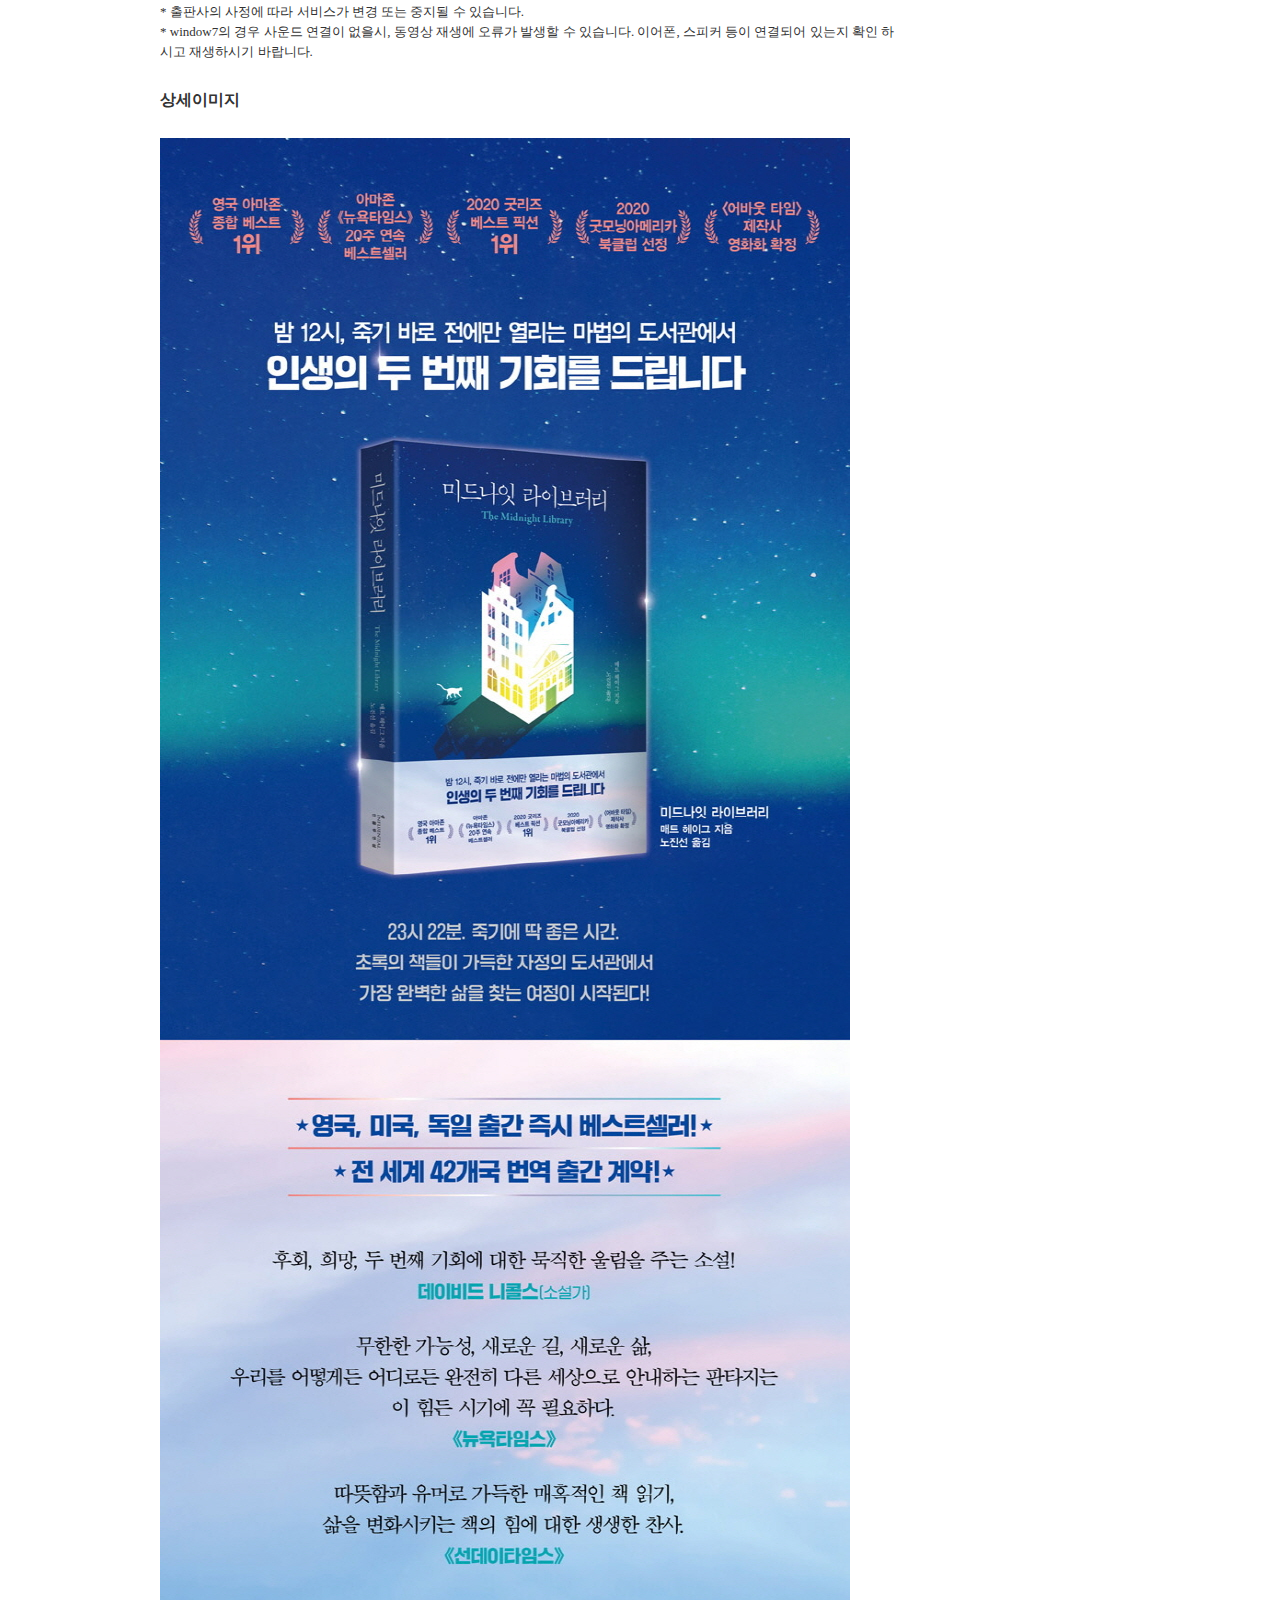
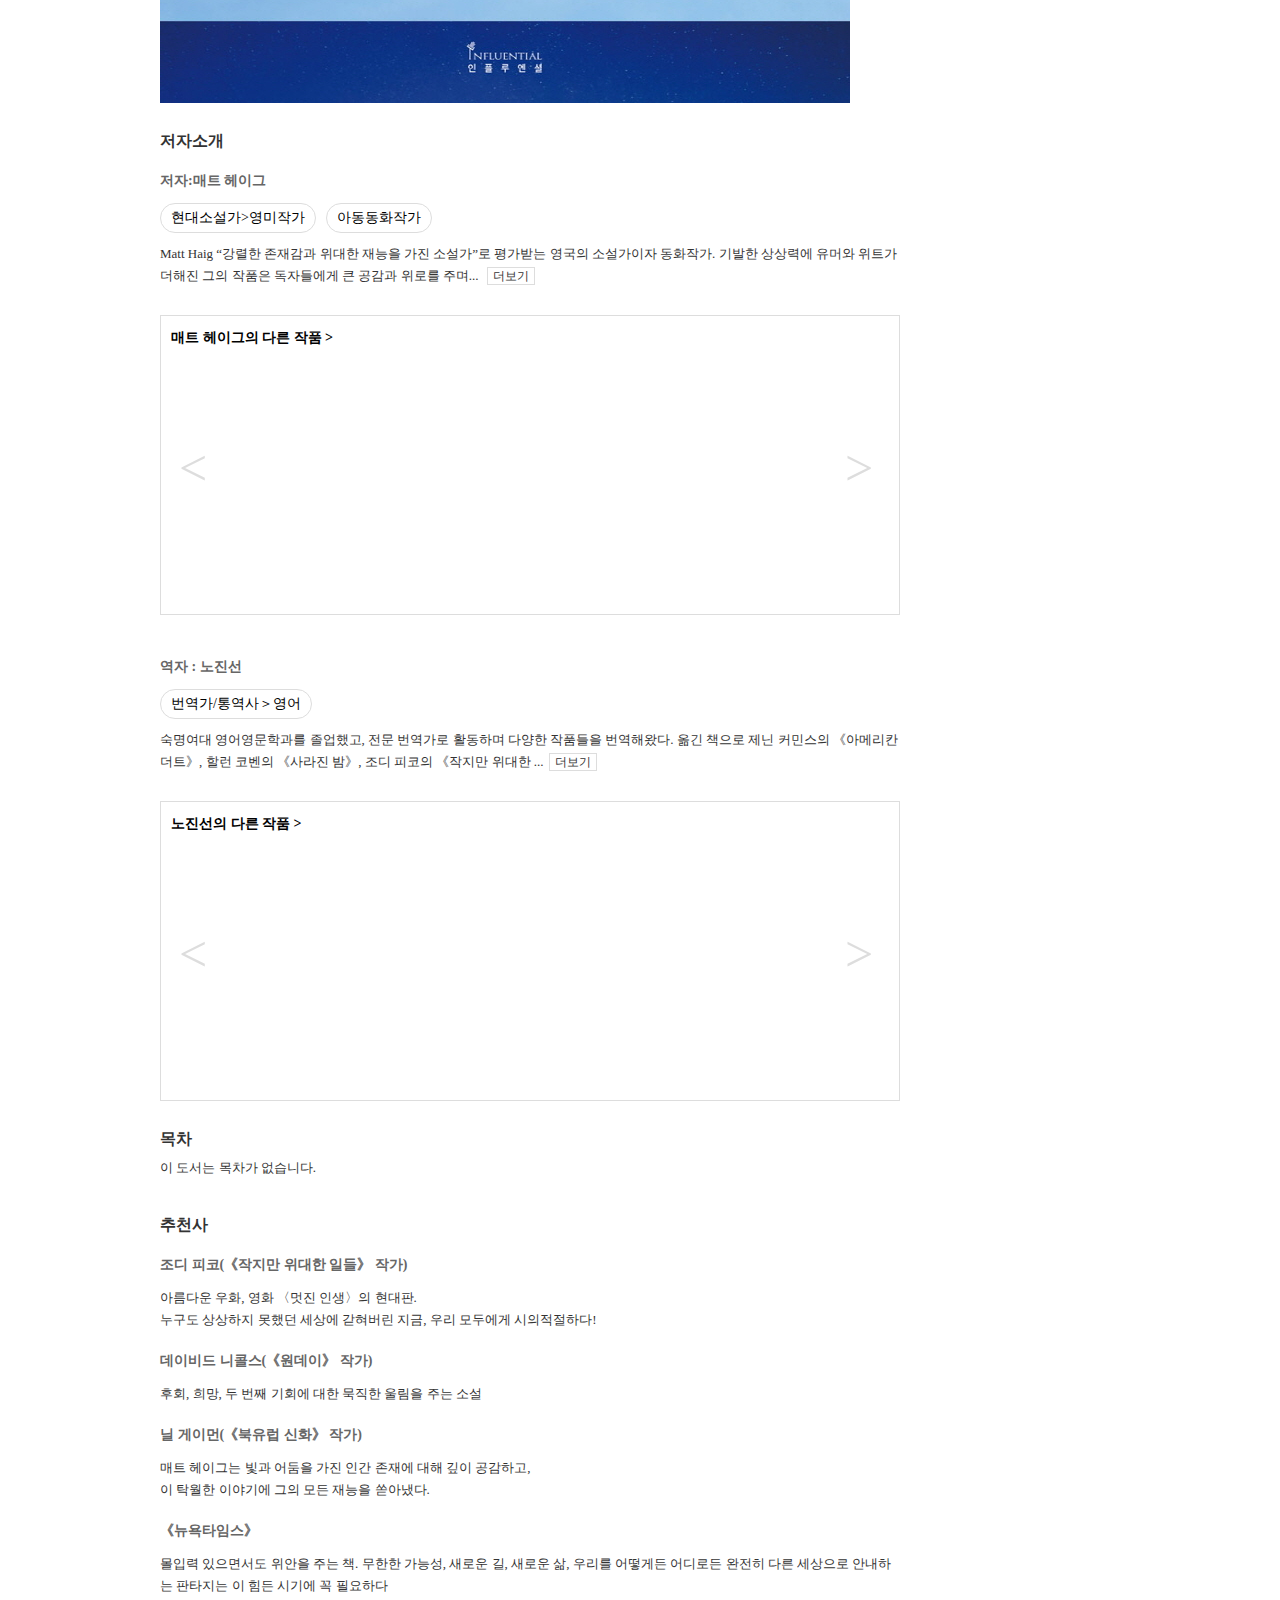
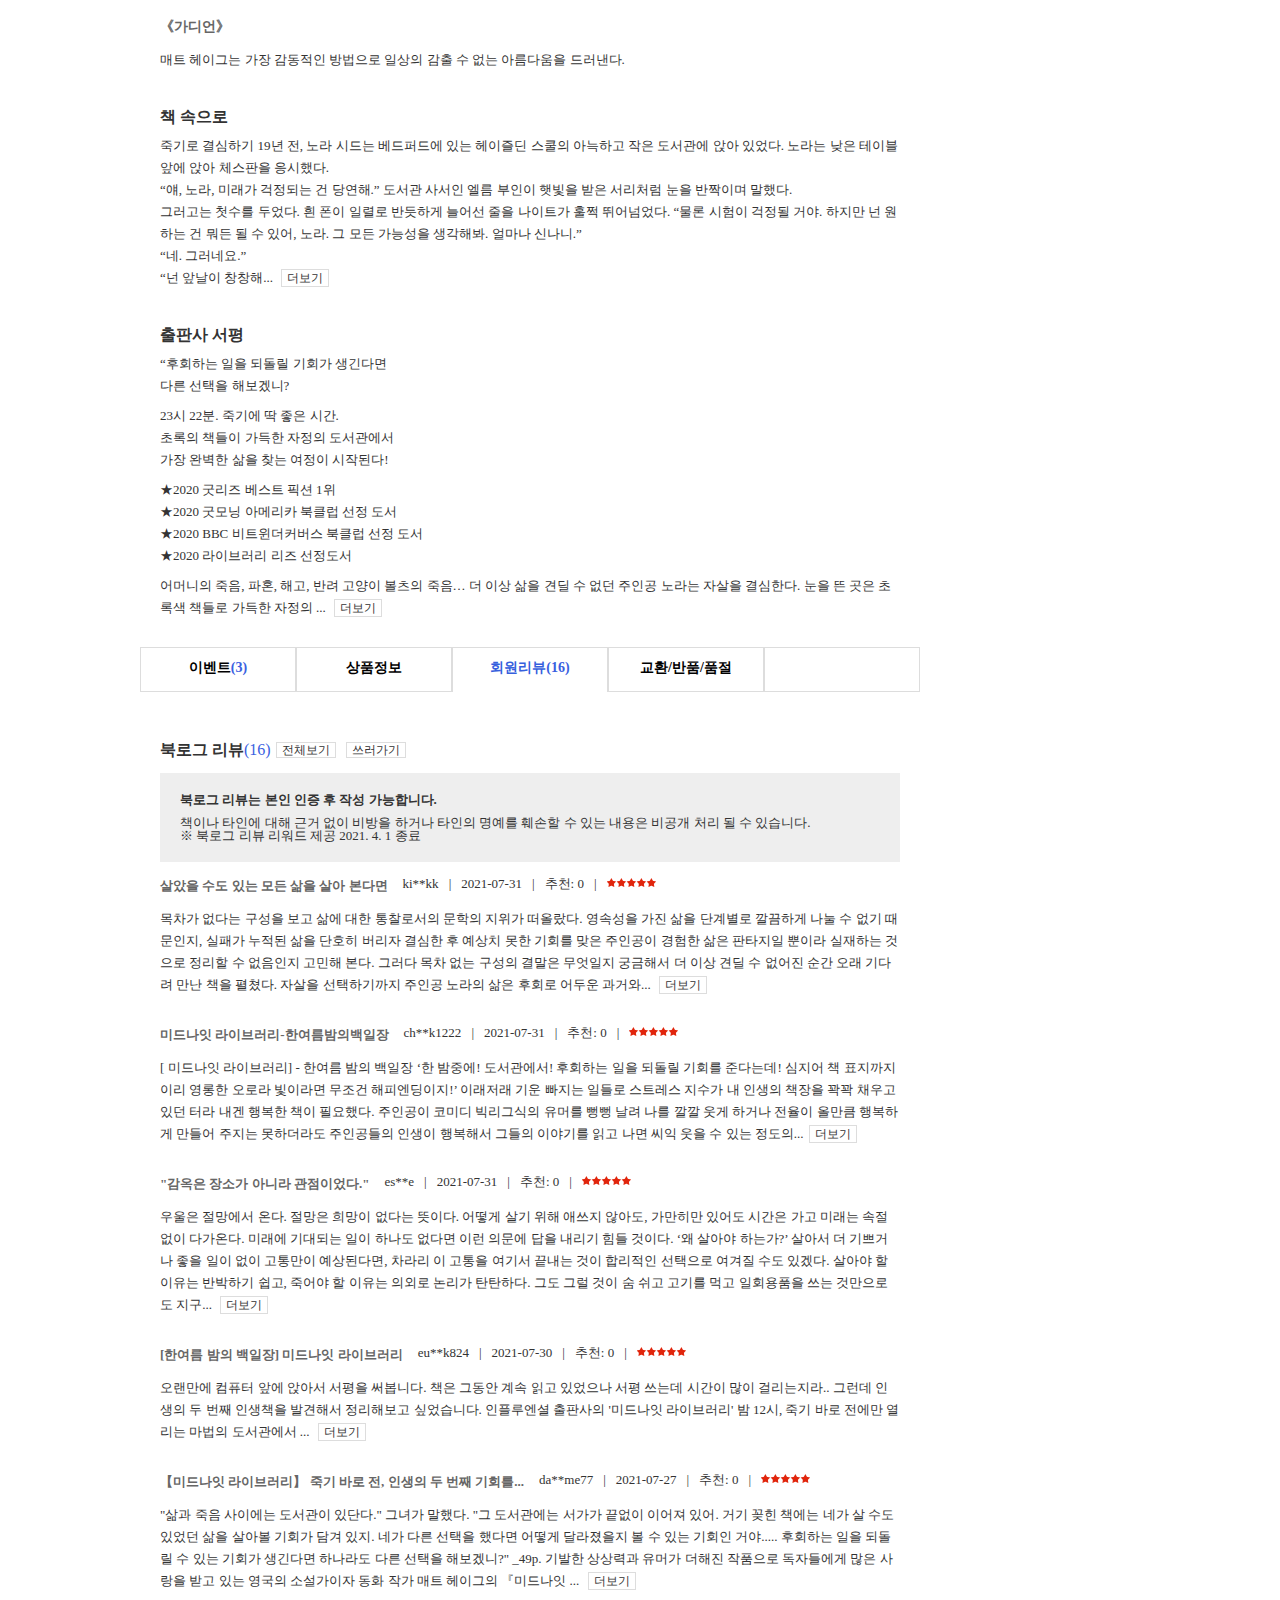
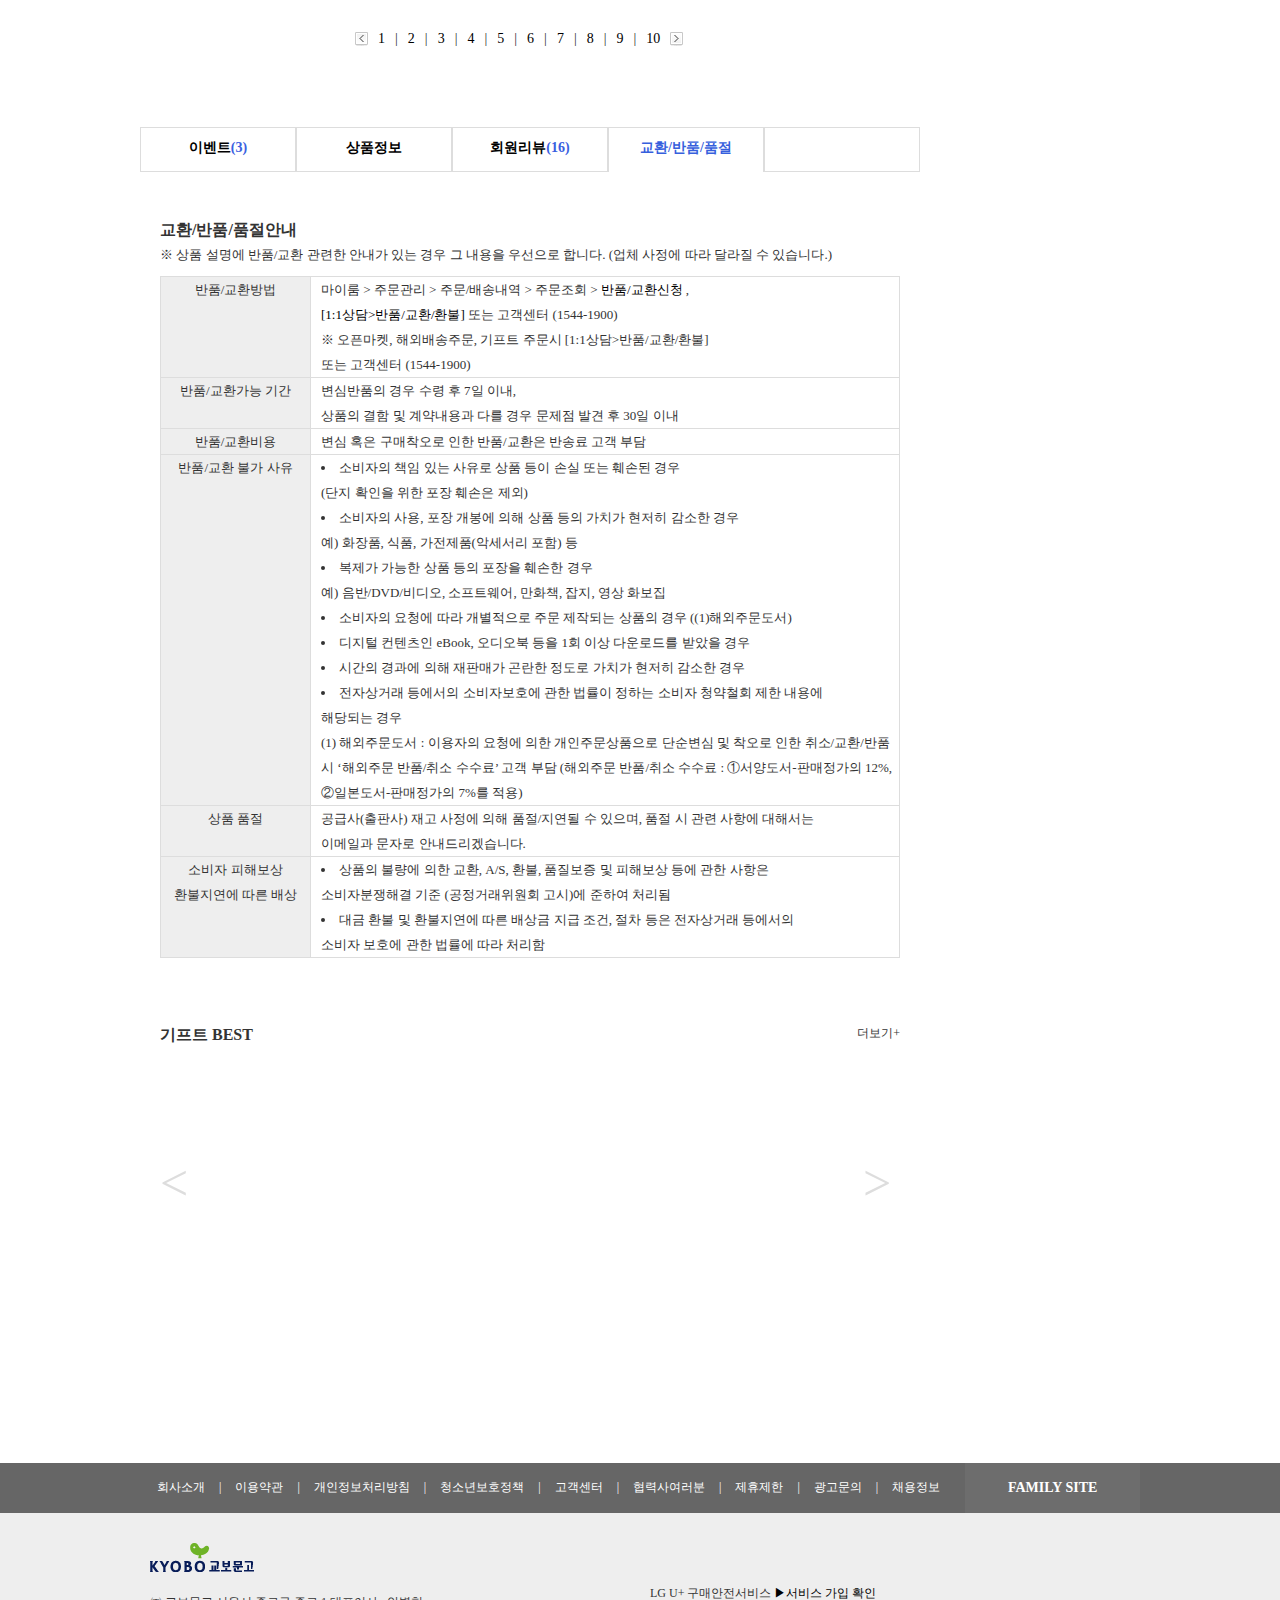
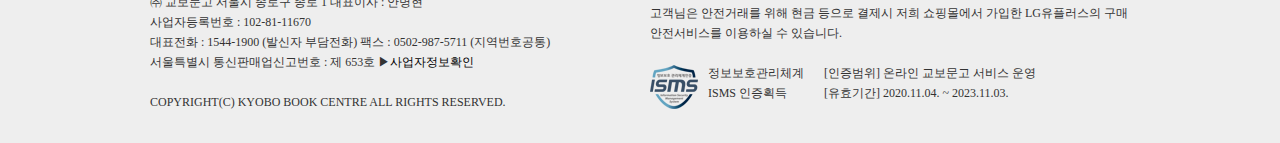
<file: kyobo/sub.html>
<!DOCTYPE html>
<html lang="ko">

<head>
	<meta charset="utf-8">
	<title>미드나잇 라이브러리(원서/번역서적)</title>

	<link rel="stylesheet" href="https://pro.fontawesome.com/releases/v5.10.0/css/all.css"
		integrity="sha384-AYmEC3Yw5cVb3ZcuHtOA93w35dYTsvhLPVnYs9eStHfGJvOvKxVfELGroGkvsg+p" crossorigin="anonymous" />

	<link rel="stylesheet" href="css/reset.css">
	<link rel="stylesheet" href="css/common.css">
	<link rel="stylesheet" href="css/sub.css">

	<script src="https://ajax.aspnetcdn.com/ajax/jQuery/jquery-3.6.0.min.js"></script>

	<script src="js/sub_genre.js"></script>
	<script src="js/sub_width.js"></script>
	<script src="js/sub_book_list.js"></script>
	<script src="js/sub_author_01.js"></script>
	<script src="js/sub_author_02.js"></script>
	<script src="js/sub_gift.js"></script>

	<script src="js/text.js"></script>
	<!--메모장으로 text가져오기-->








</head>

<body>


	<div id="wrap">






		<!--최상단 네비 -->

		<div id="top_head">
			<div class="top_box">
				<ul class="store">
					<li><a href="#">바로콘 <span>OFF</span></a></li>
					<li><a href="#">매장 안내<i class="fas fa-chevron-down"></i></a></li>
					<li><a href="#">회원혜택<i class="fas fa-chevron-down"></i></a></li>
					<li><a href="#">Prestige Lounge</a></li>

				</ul>

				<ul class="login">
					<li><a href="#">로그인</a></li>
					<li>|</li>
					<li><a href="#">회원가입</a></li>
					<li><a href="#">출석체크</a></li>
					<li><a href="#">고객센터</a></li>
					<li><a href="#">주문배송</a></li>
					<li><a href="#"><i class="fas fa-shopping-cart"></i></a></li>

				</ul>

			</div>


			<!--로고/ 서치창 / 광고창 -->

			<div class="top_box2">

				<div id="logo"><a href="main.html"><img src="img/logo_kyobo.png" alt="logo"></a></div>

				<div class="search">

					<div class="main_s_top">
						<ul>
							<li><a href="#">수능기초 10일격파</a></li>
							<li>|</li>
							<li><a href="#">굿바이 치질</a></li>
							<li>|</li>
							<li><a href="#">최초대거상수상</a></li>
							<li>|</li>
							<li><a href="#">박문각 강의무료</a></li>
						</ul>

						<span class="btn_left"><a href="#"><img src="img/btn_left.gif" alt="왼쪽버튼"></a></span>
						<span class="btn_right"><a href="#"><img src="img/btn_right.gif" alt="오른쪽버튼"></a></span>
					</div>

					<input type="search" id="main_search" name="search" placeholder="학습천재가 되는 11가지 공부 비결" value="">

				</div>

				<div class="sub_ad">
					<ul>

						<li><a href="#"><img src="img/top_subevent_1.jpg" alt="상단서브이벤트"></a></li>
						<li><a href="#"><img src="img/top_subevent_2.jpg" alt="상단서브이벤트"></a></li>
						<li><a href="#"><img src="img/top_subevent_3.jpg" alt="상단서브이벤트"></a></li>
						<li><a href="#"><img src="img/top_subevent_4.jpg" alt="상단서브이벤트"></a></li>

					</ul>

					<div class="list_nav">

						<span class="btn_left"><a href="#"><img src="img/btn_left.gif" alt="왼쪽버튼"></a></span>
						<span class="btn_right"><a href="#"><img src="img/btn_right.gif" alt="오른쪽버튼"></a></span>
					</div>

				</div>


			</div>

		</div>



		<!--메인 네비게이션 -->

		<nav>
			<div class="nav_box">
				<div class="menu_icon"><a href="#"><i class="fas fa-bars"></i></a></div>
				<ul class="main_menu">
					<li><a href="main.html">국내도서</a></li>
					<li><a href="main.html">외국도서</a></li>


					<li><a href="main.html">eBook<i class="fas fa-chevron-down"></i></a>
						<ul class="main_s_menu">
							<li><a href="#">일반도서</a></li>
							<li><a href="#">로맨스/BL</a></li>
							<li><a href="#">판타지/무협</a></li>
							<li><a href="#">sam</a></li>
							<li><a href="#">코믹스</a></li>
							<li><a href="#">오디오북</a></li>
							<li><a href="#">학술논문</a></li>
						</ul>

					</li>

					<li><a href="main.html">웹소설</a></li>


					<li><a href="main.html">기프트<i class="fas fa-chevron-down"></i></a>
						<ul class="main_s_menu">
							<li><a href="#">디자인문구</a></li>
							<li><a href="#">디지털</a></li>
							<li><a href="#">키친/푸드</a></li>
							<li><a href="#">오피스</a></li>
							<li><a href="#">필기구</a></li>
						</ul>
					</li>


					<li><a href="main.html">음반<i class="fas fa-chevron-down"></i></a>
						<ul class="main_s_menu">
							<li><a href="#">음반</a></li>
							<li><a href="#">DVD</a></li>
							<li><a href="#">블루레이</a></li>
						</ul>
					</li>

					<li><a href="main.html">중고장터</a></li>


					<li><a href="main.html"><i class="far fa-plus-square"></i></a>
						<ul class="main_s_menu">
							<li><a href="#">북캐스트</a></li>
							<li><a href="#">북뉴스</a></li>
							<li><a href="#">북로그</a></li>
							<li><a href="#">북모닝</a></li>
							<li><a href="#">문화행사</a></li>
							<li><a href="#">스토리</a></li>
							<li><a href="#">개인출판</a></li>
						</ul>
					</li>
				</ul>


				<ul class="sub_menu">
					<li><a href="#">베스트</a></li>
					<li><a href="#">신상품</a></li>
					<li><a href="#">이벤트</a></li>
					<li><a href="#">사인품</a></li>
					<li><a href="#">Picks</a></li>

				</ul>

			</div>


		</nav>






		<div id="sub_main">
			<div class="genre_category">
				<ul class="main_genre">
					<li><a href="#">홈</a>
						<ul class="sub_genre">

						</ul>
					</li>

					<li>&gt;</li>

					<li><a href="#">국내도서<i class="fas fa-sort-down"></i></a>
						<div class="sub_genre">
							<ul>
								<li><a href="#">국내도서</a></li>
								<li><a href="#">외국도서</a></li>
								<li><a href="#">eBook</a></li>
								<li><a href="#">음반</a></li>
								<li><a href="#">DVD</a></li>
								<li><a href="#">기프트</a></li>
								<li><a href="#">중고장터</a></li>
								<li><a href="#">*북로그</a></li>
								<li><a href="#">*북뉴스</a></li>
							</ul>
						</div>
					</li>

					<li>&gt;</li>

					<li><a href="#">소설<i class="fas fa-sort-down"></i></a>
						<div class="sub_genre">
							<ul>
								<li><a href="#">소설</a></li>
								<li><a href="#">시/에세이</a></li>
								<li><a href="#">인문</a></li>
								<li><a href="#">가정/육아</a></li>
								<li><a href="#">요리</a></li>
								<li><a href="#">건강</a></li>
								<li><a href="#">취미/실용/스포츠</a></li>
								<li><a href="#">경제/경영</a></li>
								<li><a href="#">자기계발</a></li>
								<li><a href="#">정치/사회</a></li>
							</ul>
							<ul>
								<li><a href="#">역사/문화</a></li>
								<li><a href="#">종교</a></li>
								<li><a href="#">예술/대중문화</a></li>
								<li><a href="#">중/고등참고서</a></li>
								<li><a href="#">기술/공학</a></li>
								<li><a href="#">외국어</a></li>
								<li><a href="#">과학</a></li>
								<li><a href="#">취업/수험서</a></li>
								<li><a href="#">여행</a></li>
								<li><a href="#">컴퓨터/IT</a></li>
							</ul>

							<ul>
								<li><a href="#">잡지</a></li>
								<li><a href="#">청소년</a></li>
								<li><a href="#">초등참고서</a></li>
								<li><a href="#">유아(0~7세)</a></li>
								<li><a href="#">어린이(초등)</a></li>
								<li><a href="#">만화</a></li>
								<li><a href="#">대학교재</a></li>
								<li><a href="#">어린이전집</a></li>
								<li><a href="#">한국소개도서</a></li>
								<li><a href="#">:K컬렉션</a></li>
							</ul>
						</div>
					</li>

					<li>&gt;</li>

					<li><a href="#">영미소설<i class="fas fa-sort-down"></i></a>
						<div class="sub_genre">
							<ul>
								<li><a href="#">한국소설</a></li>
								<li><a href="#">영미소설</a></li>
								<li><a href="#">일본소설</a></li>
								<li><a href="#">중국소설</a></li>
								<li><a href="#">러시아소설</a></li>
								<li><a href="#">프랑스소설</a></li>
								<li><a href="#">독일소설</a></li>
								<li><a href="#">북유럽소설</a></li>
								<li><a href="#">그외유럽소설</a></li>
								<li><a href="#">기타나라소설</a></li>
							</ul>

							<ul>
								<li><a href="#">청소년소설</a></li>
								<li><a href="#">고전소설/문학선</a></li>
								<li><a href="#">세계문학전집</a></li>
								<li><a href="#">라이트노벨</a></li>
								<li><a href="#">장르소설</a></li>
							</ul>
						</div>
					</li>

					<li>&gt;</li>

					<li><a href="#">영미소설일반<i class="fas fa-sort-down"></i></a>
						<div class="sub_genre">
							<ul>
								<li><a href="#">영미소설일반</a></li>
								<li><a href="#">고전소설/문학선</a></li>
								<li><a href="#">역사소설</a></li>
								<li><a href="#">SF/과학소설</a></li>
								<li><a href="#">판타지소설</a></li>
								<li><a href="#">공포/호러소설</a></li>
								<li><a href="#">미스터리/스릴러소설</a></li>
								<li><a href="#">로맨스소설</a></li>
								<li><a href="#">청소년소설</a></li>
								<li><a href="#">드라마/영화소설</a></li>
							</ul>
						</div>
					</li>

				</ul>
			</div>



			<div class="sub_m1">
				<div class="sbox1">
					<img src="img/sub/book_cover.jpg" alt="미드나잇 라이브러리">
					<ul>
						<li><a href="">크게보기</a></li>
						<li>|</li>
						<li><a href="">미리보기</a></li>
					</ul>

					<div class="btn_box">매장 재고 · 위치 <i class="fas fa-chevron-right"></i></div>

				</div>


				<div class="pick_tag">

					<div class="pick_title">
						<h3>키워드 Pick</h3>
						<span class="box">안내</span>
					</div>

					<ul>
						<li><a href="#">인생</a></li>
						<li><a href="#">죽음</a></li>
						<li><a href="#">영미소설</a></li>
						<li><a href="#">영화원작소설</a></li>
						<li><a href="#">삶</a></li>
						<li><a href="#">우울증</a></li>
					</ul>
				</div>


				<div class="sbox2">
					<h3>이 책의 다른 정보 상품</h3>
					<ul>
						<li><a href="#">sam: 한달 3권 9,900원</a></li>
						<li><a href="#">eBook: 12,500원</a></li>
						<li><a href="#">원서/번역서:<br><span class="c">[보유]The Midnight Library</span></a></li>
					</ul>

				</div>

			</div>



			<div class="sub_m2">
				<div class="book_title">
					<ul class="tags">
						<li class="c4">오늘의책</li>
						<li>무료배송</li>
						<li>사은품</li>
						<li>소득공제</li>
					</ul>
					<h3>미드나잇 라이브러리</h3>
					<p>매트 헤이그 지음 | 노진선 옮김 | 인플루엔셜 | 2021년 04월 28일 출간</p>
					<div class="klover">
						<img src="img/sub/bg_k5.png" alt="클로버"><img src="img/sub/icon_k5.gif" alt="클로버">
						<h3>9.3</h3>
						<p>(리뷰 410개)</p> <span class="box">클로버 리뷰쓰기</span>
					</div>
					<p>국내도서 주간베스트 <span>11</span>위 | 소설 주간베스트<span>5</span>위</p>
				</div>


				<div class="book_price">
					<ul class="bt_1">

						<li>정가 : 15,800원<br></li>

						<li>판매가 : <span class="c1">14,220원</span><span class="c2">[10%↓ 1,580원 할인]</span></li>
						<li>혜택 :
							<div class="tbox">
								[기본적립] <span class="c">790</span>원 적립 [<span class="c">5%</span> 적립]<br>
								[추가적립] 5만원 이상 구매 시 <span class="c">2,000</span> 원추가적립 <span class="box"><a
										href="#">안내</a></span><br>
								[회원혜택] 회원 등급 별, 3만원 이상 구매 시 <span class="c">2~4</span>% 추가적립 <span class="box"><a
										href="#">안내</a></span><br>
								[리뷰적립] 리뷰 작성 시 e교환권 최대 <span class="c">300</span>원 추가적립 <span class="box"><a
										href="#">안내</a></span><br>
							</div>
						</li>

						<li>추가혜택 :<span class="box"><a href="#">포인트 안내</a></span> <span class="box"><a href="#">도서소득공제
									안내</a></span> <span class="box"><a href="#">추가혜택 더보기</a></span>
						</li>


					</ul>

					<div class="bt_2">
						<div class="bt2_title">
							<h4><a href="#">이 상품의 이벤트 <span class="c1">3</span>건</a></h4>
							<span>더보기+</span>
						</div>
						<ul>
							<li><a href="#">이 달의 추천 새책 X 설찌 트레이</a></li>
							<li><a href="#">[특별전] 소설로 힐링</a></li>
							<li><a href="#">문학커버스토리 vol.30 X 퍼센테이지</a></li>
						</ul>
					</div>
				</div>


				<div class="book_delivery">
					<p>배송비 : 무료 <span class="box"><a href="#">배송비 안내</a></span><br>
						배송일정 : 서울특별시 종로구 세종대로 기준 <span class="box"><a href="#">지역변경</a></span><br>
						지금 주문하면 <span class="c3">내일( 5일,목) 도착 예정</span> <span class="box"><a href="#">배송일정
								안내</a></span><br>
						바로드림 : 인터넷으로 주문하고 매장에서 직접 수령 <span class="box"><a href="#">안내</a></span> <span class="box"><a
								href="#">바로드림 혜택</a></span></p>
				</div>
				<div class="book_btn">
					<div class="sell_count">
						<p>주문수량</p>
						<input type="number" placeholder="1">
						<i class="far fa-plus-square"></i>
						<i class="far fa-minus-square"></i>
					</div>

					<ul class="buy_btn">
						<li><a href="#">장바구니 담기</a></li>
						<li><a href="#">바로구매</a></li>
						<li><a href="#">바로드림 주문</a></li>
						<li><a href="#">선물하기</a></li>
						<li><a href="#">보관함 담기</a></li>

					</ul>
				</div>


			</div>

		</div>




		<div id="width_buy">

			<div class="stitle">
				<h3>이 책을 구매하신 분들이 함께 구매하신 상품입니다</h3>
			</div>


			<div class="buy">
				<div class="b_1"><i class="fas fa-chevron-left"></i></div>
				<ul class="b_list">
					<li><a href="#"></a></li>
					<li><a href="#"></a></li>
					<li><a href="#"></a></li>
					<li><a href="#"></a></li>
					<li><a href="#"></a></li>
					<li><a href="#"></a></li>
				</ul>
				<div class="b_2"><i class="fas fa-chevron-right"></i></div>

			</div>

		</div>




		<div id="infowrap">

			<div class="info_w1">

				<!--이벤트-->

				<div id="event">


					<!--리스트-->
					<div class="info_list">

						<ul>

							<li>이벤트<span class="c3">(3)</span></li>

							<li><a href="#product_info">상품정보</a></li>

							<li><a href="#book_review">회원리뷰<span class="c3">(16)</span></a></li>

							<li><a href="#product_change">교환/반품/품절</a></li>
							<li></li>

						</ul>




						<div class="event_content">

							<div class="info_title">
								<h3>이 책의 이벤트</h3>
								<span class="c3">해외주문/바로드림/제휴사주문/업체배송건의 경우 1+1 증정상품이 발송되지 않습니다.</span>
							</div>

							<div class="event_box">
								<a href="#"><img src="img/sub/event_01.jpg" alt="이벤트1"></a>
								<p>설찌 트레이(2만원↑,포인트차감)</p>
								<p>2021.07.15 ~ 2021.08.14</p>

							</div>

							<div class="event_box">
								<a href="#"><img src="img/sub/event_02.jpg" alt="이벤트2"></a>
								<p>힐링 소설 pvc 커버 다이어리(이벤트 페이지 참고)</p>
								<p>2021.06.18 ~</p>

							</div>

							<div class="event_box">
								<a href="#"><img src="img/sub/event_03.jpg" alt="이벤트3"></a>
								<p>퍼디 시리얼볼 선택 (행사도서 포함 문학 3만원 이상 구매시)</p>
								<p>2021.06.10 ~ 소진시</p>

							</div>


						</div>



					</div>
					<!--리스트 닫음-->

				</div>
				<!--이벤트 닫음-->




				<!--상품정보-->

				<div id="product_info">


					<div class="info_list">

						<ul>
							<li><a href="#event">이벤트<span class="c3">(3)</span></a></li>

							<li>상품정보</li>

							<li><a href="#book_review">회원리뷰<span class="c3">(16)</span></a></li>

							<li><a href="#product_change">교환/반품/품절</a></li>
							<li></li>

						</ul>

						<div class="info_content">

							<span class="box">도서·상품정보 1:1 문의하기</span>

							<table class="book_isbn">
								<tr>
									<th>ISBN</th>
									<td>9791191056556(1191056554)</td>
								</tr>

								<tr>
									<th>쪽수</th>
									<td>408쪽</td>
								</tr>

								<tr>
									<th>크기</th>
									<td>139 * 206 * 27 mm /501g <span class="box">판형알림</span></td>
								</tr>

								<tr>
									<th>이 책의 원서/번역서</th>
									<td>The Midnight Library / Haig, Matt</td>
								</tr>

							</table>


							<div class="info_title">
								<h3>책소개</h3>
								<h6>이 책이 속한 분야</h6>
								<p>소설 > 영미소설 > 영미소설일반<br>
									소설 > 영미소설 > 드라마/영화소설<br>
									소설 > 장르소설 > 드라마/영화소설</p>


								<h6>이 책의 주제어</h6>
								<ul>
									<li><a href="#">#영미소설</a></li>
									<li><a href="#">#영화원작소설</a></li>
									<li><a href="#">#마법</a></li>
									<li><a href="#">#도서관</a></li>
									<li><a href="#">#인생</a></li>
									<li><a href="#">#죽음</a></li>
									<li><a href="#">#파혼</a></li>
									<li><a href="#">#우울증</a></li>
									<li><a href="#">#후회</a></li>
									<li><a href="#">#삶</a></li>


								</ul>

							</div>

							<div class="item_text"></div>


							<div class="video">

								<h3>▶ 『미드나잇 라이브러리』 북트레일러</h3>
								<iframe src="https://www.youtube.com/embed/dBVs1t50Iz8" title="YouTube video player"
									allow="accelerometer; autoplay; clipboard-write; encrypted-media; gyroscope; picture-in-picture"
									allowfullscreen></iframe>

								<p>* 출판사의 사정에 따라 서비스가 변경 또는 중지될 수 있습니다.<br>
									* window7의 경우 사운드 연결이 없을시, 동영상 재생에 오류가 발생할 수 있습니다. 이어폰, 스피커 등이 연결되어 있는지 확인 하시고
									재생하시기 바랍니다.
								</p>

							</div>

							<div class="info_title">
								<h3>상세이미지</h3>
							</div>
							<img src="img/sub/book_info.jpg" alt="상세이미지">


							<div class="info_title">
								<h3>저자소개</h3>

								<h6>저자:매트 헤이그</h6>
								<ul>
									<li><a href="#">현대소설가>영미작가</a></li>
									<li><a href="#">아동동화작가</a></li>
								</ul>


								<p>Matt Haig “강렬한 존재감과 위대한 재능을 가진 소설가”로 평가받는 영국의 소설가이자 동화작가. 기발한 상상력에 유머와 위트가 더해진 그의
									작품은 독자들에게 큰 공감과 위로를 주며... <span class="box">더보기</span></p>

							</div>

							<div class="author_book">

								<h3><a href="#">매트 헤이그의 다른 작품 ></a></h3>

								<div class="author_box">
									<span class="prev_btn1">&lt;</span>
									<ul class="author_01">
										<li></li>
										<li></li>
										<li></li>
										<li></li>
									</ul>
									<span class="next_btn1">&gt;</span>
								</div>

							</div>



							<div class="info_title">

								<h6>역자 : 노진선</h6>
								<ul>
									<li><a href="#">번역가/통역사＞영어</a></li>

								</ul>


								<p>숙명여대 영어영문학과를 졸업했고, 전문 번역가로 활동하며 다양한 작품들을 번역해왔다. 옮긴 책으로 제닌 커민스의 《아메리칸 더트》, 할런 코벤의
									《사라진 밤》, 조디 피코의 《작지만 위대한 ...<span class="box">더보기</span></p>

							</div>

							<div class="author_book">

								<h3><a href="#">노진선의 다른 작품 ></a></h3>

								<div class="author_box">
									<span class="prev_btn1">&lt;</span>
									<ul class="author_02">
										<li></li>
										<li></li>
										<li></li>
										<li></li>
									</ul>
									<span class="next_btn1">&gt;</span>
								</div>

							</div>


							<div class="info_title">
								<h3>목차</h3>
								<p>이 도서는 목차가 없습니다.</p>
							</div>


							<div class="info_title">
								<h3>추천사</h3>
								<h6>조디 피코(《작지만 위대한 일들》 작가)</h6>
								<p>아름다운 우화, 영화 〈멋진 인생〉의 현대판.<br>
									누구도 상상하지 못했던 세상에 갇혀버린 지금, 우리 모두에게 시의적절하다!</p>

								<h6>데이비드 니콜스(《원데이》 작가)</h6>
								<p>후회, 희망, 두 번째 기회에 대한 묵직한 울림을 주는 소설</p>

								<h6>닐 게이먼(《북유럽 신화》 작가)</h6>
								<p>매트 헤이그는 빛과 어둠을 가진 인간 존재에 대해 깊이 공감하고,<br>
									이 탁월한 이야기에 그의 모든 재능을 쏟아냈다.</p>

								<h6>《뉴욕타임스》</h6>
								<p>몰입력 있으면서도 위안을 주는 책. 무한한 가능성, 새로운 길, 새로운 삶, 우리를 어떻게든 어디로든 완전히 다른 세상으로 안내하는 판타지는 이
									힘든 시기에 꼭 필요하다</p>

								<h6>《가디언》</h6>
								<p>매트 헤이그는 가장 감동적인 방법으로 일상의 감출 수 없는 아름다움을 드러낸다.</p>

							</div>


							<div class="info_title">
								<h3>책 속으로</h3>

								<p>죽기로 결심하기 19년 전, 노라 시드는 베드퍼드에 있는 헤이즐딘 스쿨의 아늑하고 작은 도서관에 앉아 있었다. 노라는 낮은 테이블 앞에 앉아
									체스판을 응시했다.<br>
									“얘, 노라, 미래가 걱정되는 건 당연해.” 도서관 사서인 엘름 부인이 햇빛을 받은 서리처럼 눈을 반짝이며 말했다.<br>
									그러고는 첫수를 두었다. 흰 폰이 일렬로 반듯하게 늘어선 줄을 나이트가 훌쩍 뛰어넘었다. “물론 시험이 걱정될 거야. 하지만 넌 원하는 건 뭐든
									될 수 있어, 노라. 그 모든 가능성을 생각해봐. 얼마나 신나니.”<br>
									“네. 그러네요.”<br>
									“넌 앞날이 창창해... <span class="box">더보기</span></p>
							</div>



							<div class="info_title">
								<h3>출판사 서평</h3>

								<p>“후회하는 일을 되돌릴 기회가 생긴다면<br>
									다른 선택을 해보겠니?</p>

								<p>23시 22분. 죽기에 딱 좋은 시간.<br>
									초록의 책들이 가득한 자정의 도서관에서<br>
									가장 완벽한 삶을 찾는 여정이 시작된다!</p>

								<p>★2020 굿리즈 베스트 픽션 1위<br>
									★2020 굿모닝 아메리카 북클럽 선정 도서<br>
									★2020 BBC 비트윈더커버스 북클럽 선정 도서<br>
									★2020 라이브러리 리즈 선정도서</p>


								<p>어머니의 죽음, 파혼, 해고, 반려 고양이 볼츠의 죽음… 더 이상 삶을 견딜 수 없던 주인공 노라는 자살을 결심한다. 눈을 뜬 곳은 초록색 책들로
									가득한 자정의 ... <span class="box">더보기</span>
								</p>
							</div>




						</div>

					</div>
					<!--리스트 닫음-->




				</div>







				<!--북로그 리뷰-->

				<div id="book_review">

					<div class="info_list">

						<ul>
							<li><a href="#">이벤트<span class="c3">(3)</span></a></li>

							<li><a href="#">상품정보</a></li>

							<li>회원리뷰<span class="c3">(16)</span></li>

							<li><a href="#">교환/반품/품절</a></li>
							<li></li>

						</ul>



						<div class="info_content">

							<div class="review_title">
								<h3>북로그 리뷰</h3> <span class="c3">(16)</span> <span class="box">전체보기</span> <span
									class="box">쓰러가기</span>
							</div>

							<div class="review_content1">
								<h4>북로그 리뷰는 본인 인증 후 작성 가능합니다.</h4>
								<p>책이나 타인에 대해 근거 없이 비방을 하거나 타인의 명예를 훼손할 수 있는 내용은 비공개 처리 될 수 있습니다.<br>
									※ 북로그 리뷰 리워드 제공 2021. 4. 1 종료</p>
							</div>


							<div class="review_content2">

								<div class="rbox">
									<div class="r_title">
										<h3><a href="#">살았을 수도 있는 모든 삶을 살아 본다면</a></h3>
										<ul>
											<li>ki**kk </li>
											<li>|</li>
											<li>2021-07-31</li>
											<li>|</li>
											<li>추천: 0</li>
											<li>|</li>
											<li><img src="img/sub/star05.gif" alt="별점"></li>
										</ul>
									</div>

									<p> 목차가 없다는 구성을 보고 삶에 대한 통찰로서의 문학의 지위가 떠올랐다. 영속성을 가진 삶을 단계별로 깔끔하게 나눌 수 없기 때문인지,
										실패가 누적된 삶을 단호히 버리자 결심한 후 예상치 못한 기회를 맞은 주인공이 경험한 삶은 판타지일 뿐이라 실재하는 것으로 정리할 수
										없음인지 고민해 본다. 그러다 목차 없는 구성의 결말은 무엇일지 궁금해서 더 이상 견딜 수 없어진 순간 오래 기다려 만난 책을 펼쳤다.
										자살을 선택하기까지 주인공 노라의 삶은 후회로 어두운 과거와... <span class="box">더보기</span></p>
								</div>


								<div class="rbox">
									<div class="r_title">
										<h3><a href="#">미드나잇 라이브러리-한여름밤의백일장 </a></h3>
										<ul>
											<li>ch**k1222 </li>
											<li>|</li>
											<li>2021-07-31</li>
											<li>|</li>
											<li>추천: 0</li>
											<li>|</li>
											<li><img src="img/sub/star05.gif" alt="별점"></li>
										</ul>
									</div>

									<p> [ 미드나잇 라이브러리] - 한여름 밤의 백일장 ‘한 밤중에! 도서관에서! 후회하는 일을 되돌릴 기회를 준다는데! 심지어 책 표지까지
										이리 영롱한 오로라 빛이라면 무조건 해피엔딩이지!’ 이래저래 기운 빠지는 일들로 스트레스 지수가 내 인생의 책장을 꽉꽉 채우고 있던 터라
										내겐 행복한 책이 필요했다. 주인공이 코미디 빅리그식의 유머를 뻥뻥 날려 나를 깔깔 웃게 하거나 전율이 올만큼 행복하게 만들어 주지는
										못하더라도 주인공들의 인생이 행복해서 그들의 이야기를 읽고 나면 씨익 웃을 수 있는 정도의...<span
											class="box">더보기</span></p>
								</div>


								<div class="rbox">
									<div class="r_title">
										<h3><a href="#">"감옥은 장소가 아니라 관점이었다." </a></h3>
										<ul>
											<li>es**e </li>
											<li>|</li>
											<li>2021-07-31</li>
											<li>|</li>
											<li>추천: 0</li>
											<li>|</li>
											<li><img src="img/sub/star05.gif" alt="별점"></li>
										</ul>
									</div>

									<p> 우울은 절망에서 온다. 절망은 희망이 없다는 뜻이다. 어떻게 살기 위해 애쓰지 않아도, 가만히만 있어도 시간은 가고 미래는 속절없이
										다가온다. 미래에 기대되는 일이 하나도 없다면 이런 의문에 답을 내리기 힘들 것이다. ‘왜 살아야 하는가?’ 살아서 더 기쁘거나 좋을
										일이 없이 고통만이 예상된다면, 차라리 이 고통을 여기서 끝내는 것이 합리적인 선택으로 여겨질 수도 있겠다. 살아야 할 이유는 반박하기
										쉽고, 죽어야 할 이유는 의외로 논리가 탄탄하다. 그도 그럴 것이 숨 쉬고 고기를 먹고 일회용품을 쓰는 것만으로도 지구... <span
											class="box">더보기</span></p>
								</div>


								<div class="rbox">
									<div class="r_title">
										<h3><a href="#">[한여름 밤의 백일장] 미드나잇 라이브러리</a></h3>
										<ul>
											<li>eu**k824 </li>
											<li>|</li>
											<li>2021-07-30</li>
											<li>|</li>
											<li>추천: 0</li>
											<li>|</li>
											<li><img src="img/sub/star05.gif" alt="별점"></li>
										</ul>
									</div>

									<p> 오랜만에 컴퓨터 앞에 앉아서 서평을 써봅니다. 책은 그동안 계속 읽고 있었으나 서평 쓰는데 시간이 많이 걸리는지라.. 그런데 인생의 두
										번째 인생책을 발견해서 정리해보고 싶었습니다. 인플루엔셜 출판사의 '미드나잇 라이브러리' 밤 12시, 죽기 바로 전에만 열리는 마법의
										도서관에서 ... <span class="box">더보기</span></p>
								</div>


								<div class="rbox">
									<div class="r_title">
										<h3><a href="#">【미드나잇 라이브러리】 죽기 바로 전, 인생의 두 번째 기회를... </a></h3>
										<ul>
											<li>da**me77 </li>
											<li>|</li>
											<li> 2021-07-27</li>
											<li>|</li>
											<li>추천: 0</li>
											<li>|</li>
											<li><img src="img/sub/star05.gif" alt="별점"></li>
										</ul>
									</div>

									<p> "삶과 죽음 사이에는 도서관이 있단다." 그녀가 말했다. "그 도서관에는 서가가 끝없이 이어져 있어. 거기 꽂힌 책에는 네가 살 수도
										있었던 삶을 살아볼 기회가 담겨 있지. 네가 다른 선택을 했다면 어떻게 달라졌을지 볼 수 있는 기회인 거야..... 후회하는 일을 되돌릴
										수 있는 기회가 생긴다면 하나라도 다른 선택을 해보겠니?" _49p. 기발한 상상력과 유머가 더해진 작품으로 독자들에게 많은 사랑을 받고
										있는 영국의 소설가이자 동화 작가 매트 헤이그의 『미드나잇 ... <span class="box">더보기</span></p>
								</div>

							</div>

							<ul class="page">
								<li><a href="#"><img src="img/sub/btn_prev.gif" alt="btn"></a></li>
								<li><a href="#">1</a></li>
								<li>|</li>
								<li><a href="#">2</a></li>
								<li>|</li>
								<li><a href="#">3</a></li>
								<li>|</li>
								<li><a href="#">4</a></li>
								<li>|</li>
								<li><a href="#">5</a></li>
								<li>|</li>
								<li><a href="#">6</a></li>
								<li>|</li>
								<li><a href="#">7</a></li>
								<li>|</li>
								<li><a href="#">8</a></li>
								<li>|</li>
								<li><a href="#">9</a></li>
								<li>|</li>
								<li><a href="#">10</a></li>
								<li><a href="#"><img src="img/sub/btn_next.gif" alt="btn"></a></li>
							</ul>


						</div>



					</div>
					<!--리스트 닫음-->

				</div>





				<!--교환/반품/품절안내-->

				<div id="product_change">
					<div class="info_list">

						<ul>
							<li><a href="#event">이벤트<span class="c3">(3)</span></a></li>

							<li><a href="#product_info">상품정보</a></li>

							<li><a href="#book_review">회원리뷰<span class="c3">(16)</span></a>
							</li>

							<li>교환/반품/품절</li>
							<li></li>

						</ul>


						<div class="info_content">


							<div class="change_title">
								<h3>교환/반품/품절안내</h3>
								<p>※ 상품 설명에 반품/교환 관련한 안내가 있는 경우 그 내용을 우선으로 합니다. (업체 사정에 따라 달라질 수 있습니다.)</p>
							</div>

							<table class="change_list">

								<tr>
									<th>반품/교환방법</th>
									<td>마이룸 > 주문관리 > 주문/배송내역 > 주문조회 > <a href="#">반품/교환신청</a> ,<br>
										<a href="#">[1:1상담>반품/교환/환불]</a> 또는 고객센터 (1544-1900)<br>
										※ 오픈마켓, 해외배송주문, 기프트 주문시 [1:1상담>반품/교환/환불]<br>
										또는 고객센터 (1544-1900)
									</td>
								</tr>

								<tr>
									<th>반품/교환가능 기간</th>
									<td>변심반품의 경우 수령 후 7일 이내,<br>
										상품의 결함 및 계약내용과 다를 경우 문제점 발견 후 30일 이내</td>
								</tr>

								<tr>
									<th>반품/교환비용</th>
									<td>변심 혹은 구매착오로 인한 반품/교환은 반송료 고객 부담</td>
								</tr>

								<tr>
									<th>반품/교환 불가 사유</th>
									<td>
										<ul>
											<li>소비자의 책임 있는 사유로 상품 등이 손실 또는 훼손된 경우<br>
												(단지 확인을 위한 포장 훼손은 제외)</li>
											<li>소비자의 사용, 포장 개봉에 의해 상품 등의 가치가 현저히 감소한 경우<br>
												예) 화장품, 식품, 가전제품(악세서리 포함) 등</li>
											<li>복제가 가능한 상품 등의 포장을 훼손한 경우<br>
												예) 음반/DVD/비디오, 소프트웨어, 만화책, 잡지, 영상 화보집</li>
											<li>소비자의 요청에 따라 개별적으로 주문 제작되는 상품의 경우 ((1)해외주문도서)</li>
											<li>디지털 컨텐츠인 eBook, 오디오북 등을 1회 이상 다운로드를 받았을 경우</li>
											<li>시간의 경과에 의해 재판매가 곤란한 정도로 가치가 현저히 감소한 경우</li>
											<li>전자상거래 등에서의 소비자보호에 관한 법률이 정하는 소비자 청약철회 제한 내용에<br>
												해당되는 경우</li>

										</ul>
										<div class="tip">(1) 해외주문도서 : 이용자의 요청에 의한 개인주문상품으로 단순변심 및 착오로 인한 취소/교환/반품 시
											‘해외주문 반품/취소 수수료’ 고객 부담 (해외주문 반품/취소 수수료 : ①서양도서-판매정가의 12%, ②일본도서-판매정가의
											7%를 적용)
										</div>
									</td>
								</tr>

								<tr>
									<th>상품 품절</th>
									<td> 공급사(출판사) 재고 사정에 의해 품절/지연될 수 있으며, 품절 시 관련 사항에 대해서는<br>
										이메일과 문자로 안내드리겠습니다.</td>
								</tr>

								<tr>
									<th>소비자 피해보상<br>
										환불지연에 따른 배상</th>
									<td>
										<ul>
											<li>상품의 불량에 의한 교환, A/S, 환불, 품질보증 및 피해보상 등에 관한 사항은<br>
												소비자분쟁해결 기준 (공정거래위원회 고시)에 준하여 처리됨</li>
											<li>대금 환불 및 환불지연에 따른 배상금 지급 조건, 절차 등은 전자상거래 등에서의<br>
												소비자 보호에 관한 법률에 따라 처리함</li>
										</ul>
									</td>
								</tr>

							</table>

						</div>
						<!--info_content닫음-->

					</div>
					<!--리스트 닫음-->

				</div>






				<!--기프트 BEST -->

				<div id="gift_best">
					<div class="gift_title">
						<h3>기프트 BEST</h3>
						<p>더보기+</p>
					</div>


					<div class="gift_box">
						<div class="gbox">
							<span class="prev_btn2">&lt;</span>
							<ul class="gift_list">
								<li><a href="#"></a></li>
								<li><a href="#"></a></li>
								<li><a href="#"></a></li>
							</ul>
							<span class="next_btn2">&gt;</span>
						</div>


					</div>

				</div>




			</div>
			<!--info_w1-->





			<!--오른쪽 사이드 / 이 분야 베스트 -->

			<div class="info_w2">
				<div class="sub_list">

					<div class="list_title">
						<h3>이 책의 원서/번역서 <span class="box">안내</span></h3>
					</div>

					<div class="list_content">
						<ul class="lbox">
							<li>
								<a href="#"><img src="img/sub/side.jpg" alt="미드나잇 라이브러리"></a>
								<a href="#">
									<p><span class="c3">[보유]</span> The Midnight Library</p>
								</a>
							</li>

							<li><a href="#">
									<p><span class="c3">[해외]</span>The Midnight Library</p>
								</a></li>
							<li><a href="#">
									<p><span class="c3">[보유]</span>The Midnight Library</p>
								</a></li>


						</ul>

					</div>

				</div>


				<div class="sub_list">
					<div class="list_title">
						<h3>이 분야의 베스트</h3>
						<p><a href="#">더보기+</a></p>
					</div>

					<div class="list_content">
						<ul class="lbox1">
							<li></li>
							<li></li>
							<li></li>
							<li></li>
							<li></li>
						</ul>
					</div>

				</div>


				<div class="sub_list">
					<div class="list_title">
						<h3>이 분야의 신간</h3>
						<p><a href="#">더보기+</a></p>
					</div>

					<div class="list_content">
						<ul class="lbox1">
							<li></li>
							<li></li>
							<li></li>
							<li></li>
							<li></li>
						</ul>
					</div>

				</div>


			</div>





		</div>
		<!--infowrap-->


	</div>
	<!--wrap-->


	<!--푸터-->

	<footer>
		<div id="info">
			<div class="footer_wrap">
				<ul class="info_list">
					<li><a href="#">회사소개</a></li>
					<li>|</li>
					<li><a href="#">이용약관</a></li>
					<li>|</li>
					<li><a href="#">개인정보처리방침</a></li>
					<li>|</li>
					<li><a href="#">청소년보호정책</a></li>
					<li>|</li>
					<li><a href="#">고객센터</a></li>
					<li>|</li>
					<li><a href="#">협력사여러분</a></li>
					<li>|</li>
					<li><a href="#">제휴제한</a></li>
					<li>|</li>
					<li><a href="#">광고문의</a></li>
					<li>|</li>
					<li><a href="#">채용정보</a></li>

				</ul>

				<div class="footer_list">
					<h3>FAMILY SITE</h3>
				</div>


			</div>



			<div class="footer_wrap">
				<div class="f1">

					<img src="img/logo_footer.png" alt="logo">

					<address>
						㈜ 교보문고 서울시 종로구 종로 1 대표이사 : 안병현 <br>
						사업자등록번호 : 102-81-11670 <br>
						<span>대표전화 : 1544-1900 (발신자 부담전화)</span> 팩스 : 0502-987-5711 (지역번호공통)<br>
						서울특별시 통신판매업신고번호 : 제 653호 ▶<a href="#">사업자정보확인</a><br><br>
						COPYRIGHT(C) KYOBO BOOK CENTRE ALL RIGHTS RESERVED.
					</address>

				</div>



				<div class="f2">
					<p>
						LG U+ 구매안전서비스 <a href="#">▶서비스 가입 확인</a> <br>
						고객님은 안전거래를 위해 현금 등으로 결제시 저희 쇼핑몰에서 가입한 LG유플러스의 구매안전서비스를 이용하실 수 있습니다.
					</p>

					<div class="fbox">
						<img src="img/footer.png" alt="정보보호관리">
						<p>정보보호관리체계<br>
							ISMS 인증획득</p>
						<p>[인증범위] 온라인 교보문고 서비스 운영<br>
							[유효기간] 2020.11.04. ~ 2023.11.03.</p>
					</div>

				</div>

			</div>

		</div>





	</footer>







</body>

</html>
</file>
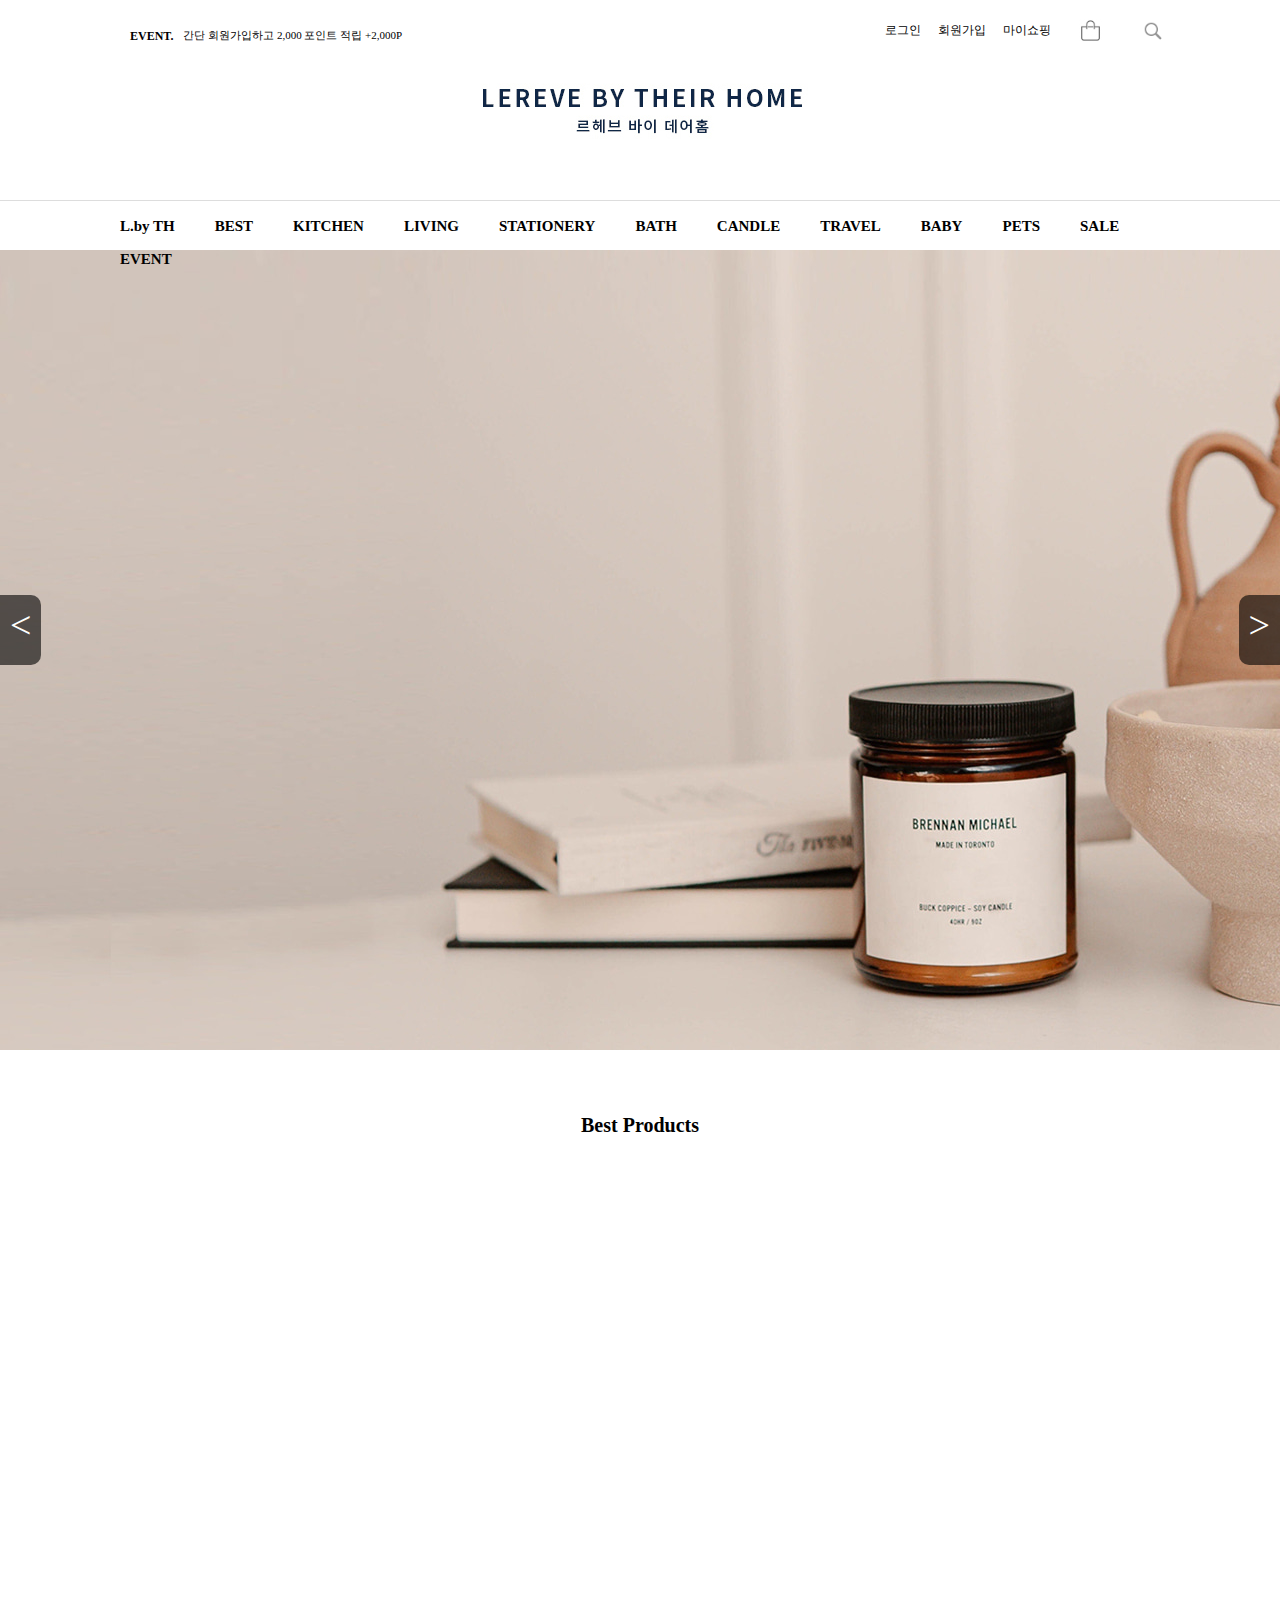
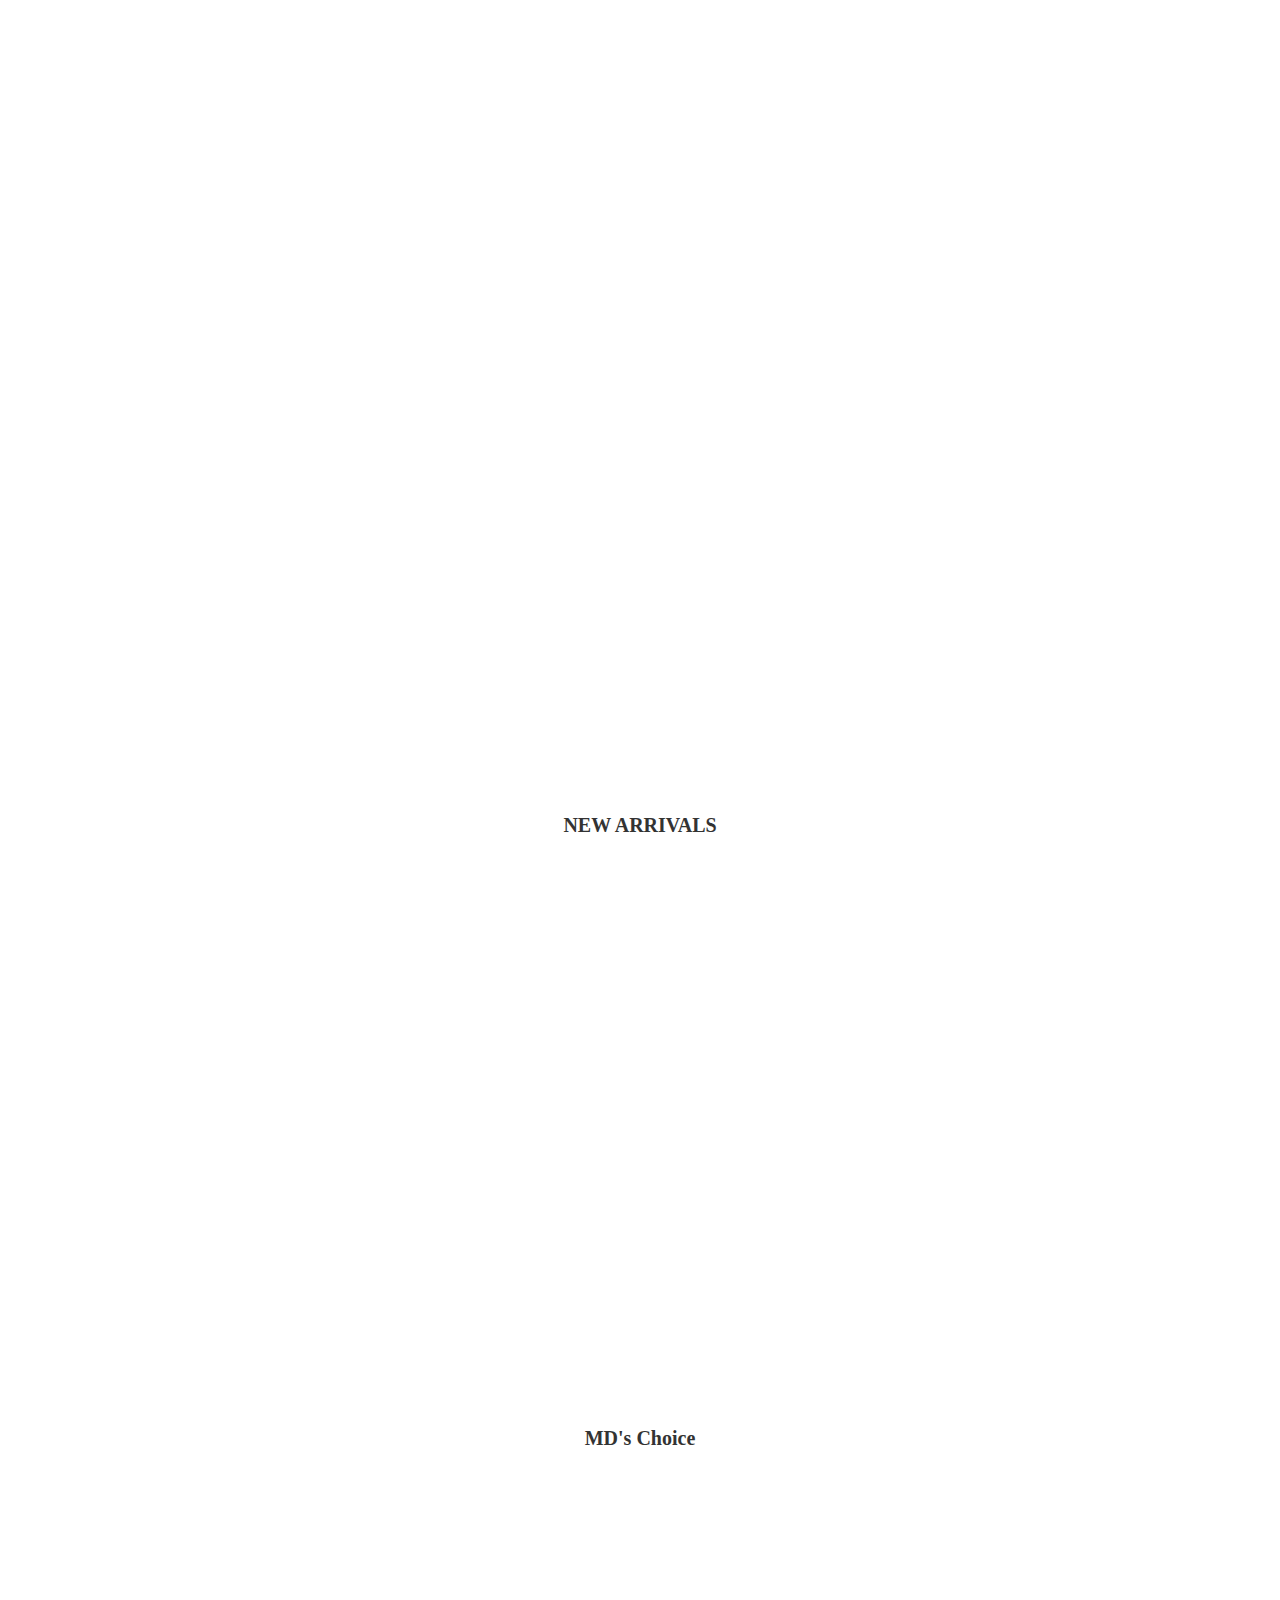
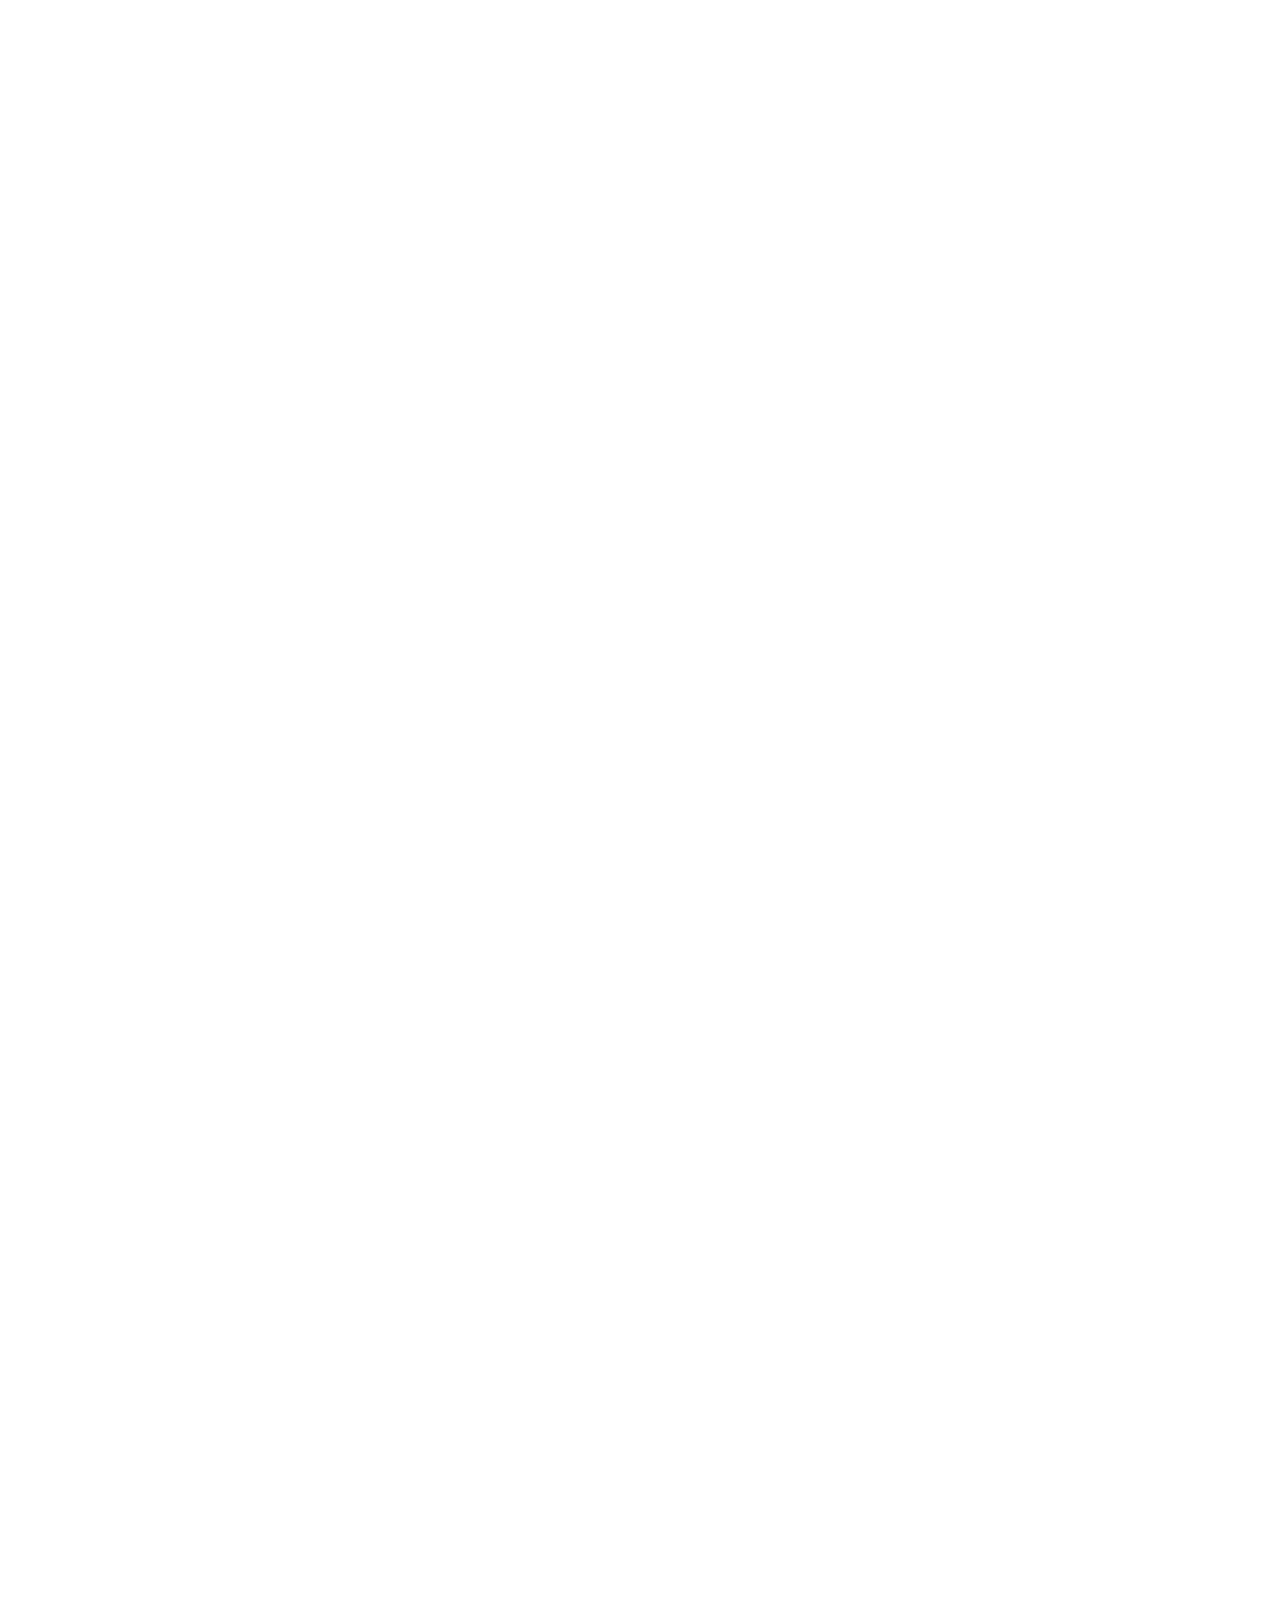
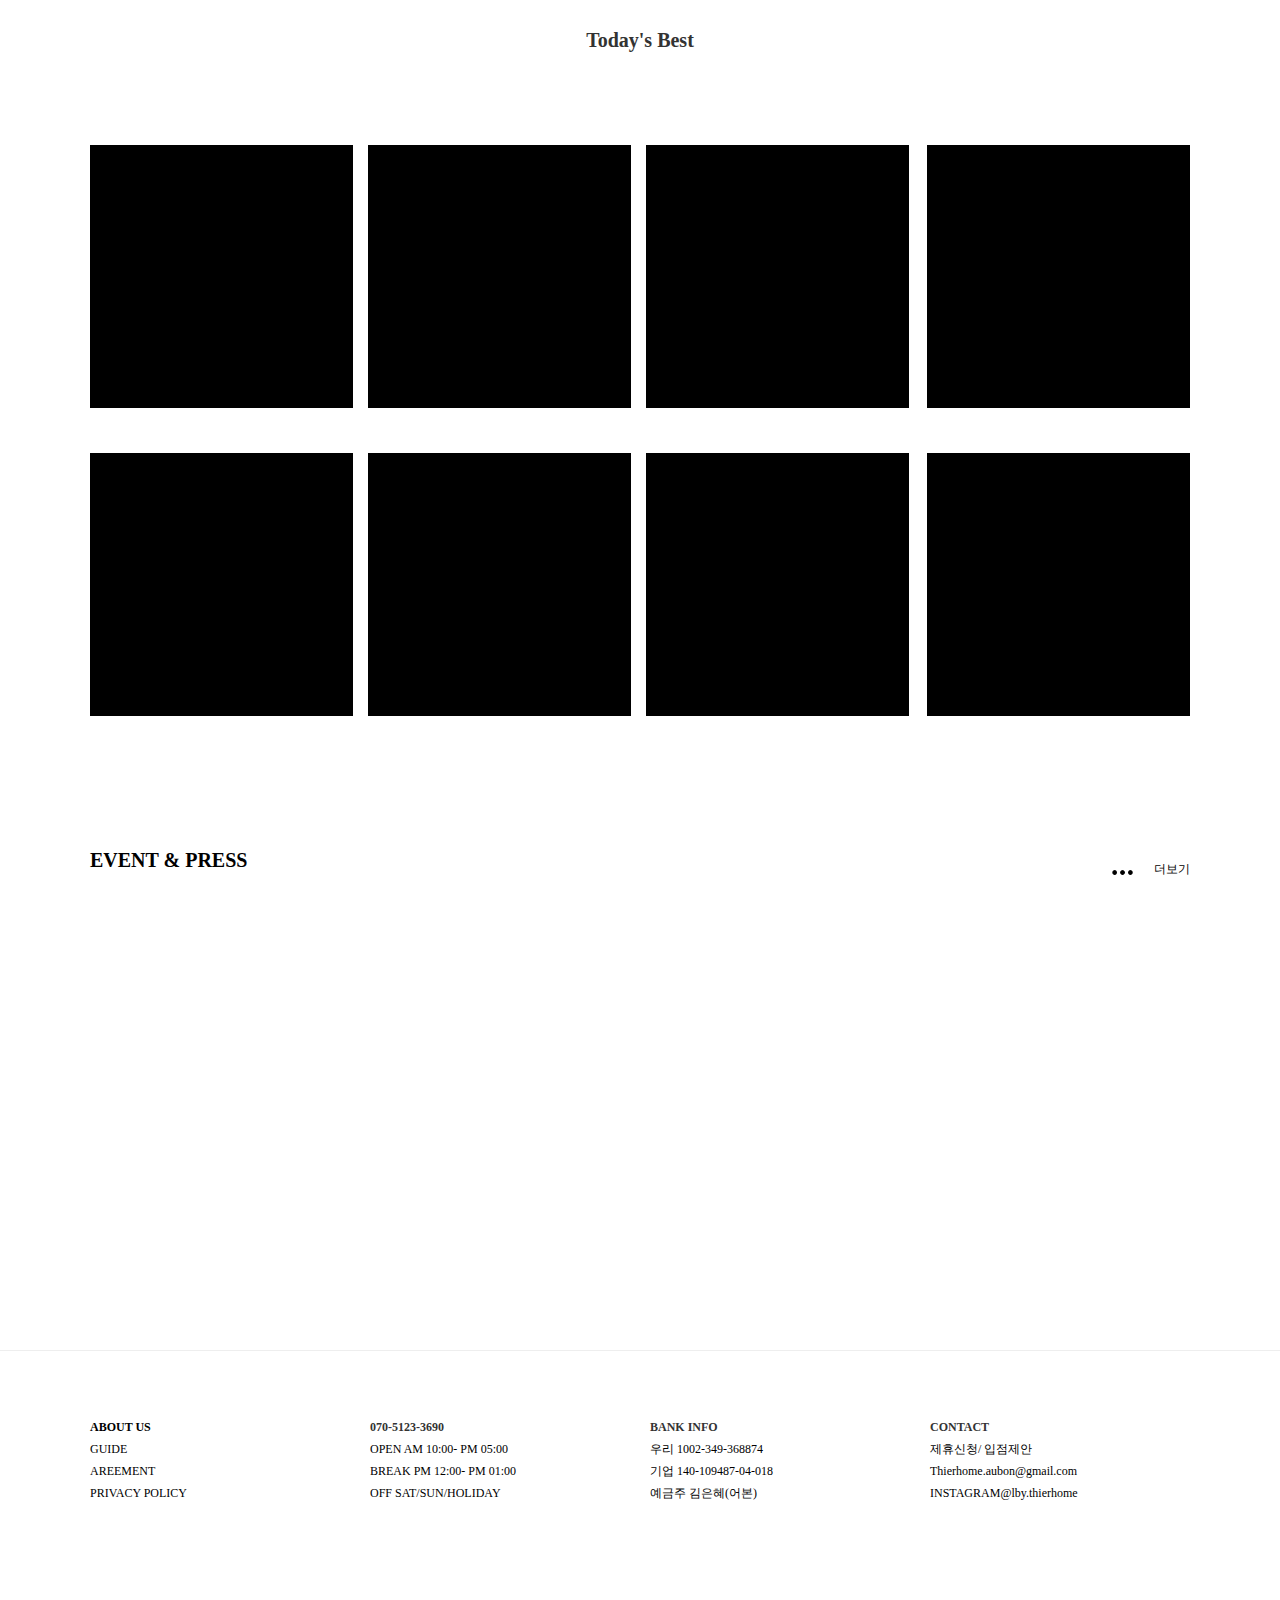
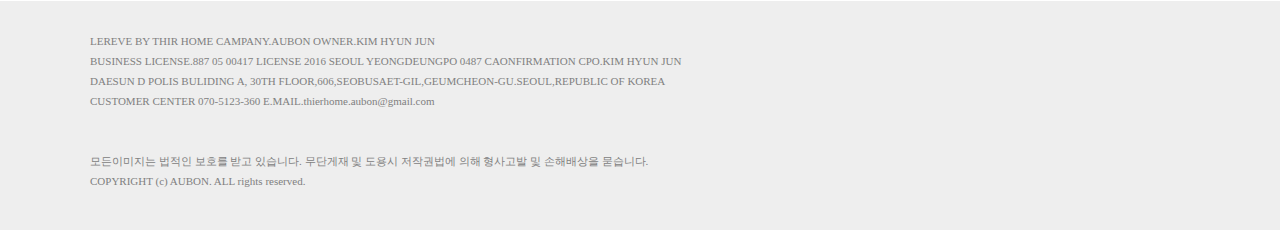
<file: lereve/main.html>
﻿<!DOCTYPE html>
<html>
<head>
  <title>LEREVE BY THEIR HOME</title>
  <meta charset="UTF-8">
  <link href="css/reset.css" rel="stylesheet">
  <link href="css/common.css" rel="stylesheet">
  <link href="css/main.css" rel="stylesheet">

  <script src="https://ajax.aspnetcdn.com/ajax/jQuery/jquery-3.4.0.min.js"></script>

  <!--json-->
  <script src="js/product.js"></script>
  <script src="js/review.js"></script>
  <script src="js/new.js"></script>
  <script src="js/md.js"></script>
  <script src="js/today.js"></script>
  <script src="js/event.js"></script>

  <!--javascript-->
  <script src="js/nav.js"></script>
  <script src="js/slider.js"></script>




</head>
<body>

  <header>
    <div class="top">
      <div id="login">
        <ul>
          <li><a href="#">로그인</a></li>
          <li><a href="#">회원가입</a></li>
          <li><a href="#">마이쇼핑</a></li>
          <li><a href="#"><img src="img/icon_1.jpg" alt="장바구니"></a></li>
          <li><a href="#"><img src="img/icon_2.png" alt="검색"></a></li>     
        </ul>
      </div>

      <div id="event">
        <span><a href="#">EVENT.</a></span>
        <p><a href="#">간단 회원가입하고 2,000 포인트 적립 +2,000P</a></p>
      </div>

      <div id="logo">
        <a href="#"><img src="img/logo.jpg" alt="로고"></a>
      </div>
    </div>



    <nav>
      <div>
        <ul class="main_menu">
          <li>
            <a href="sub.html" target="_self">L.by TH</a>
          </li>

          <li>
            <a href="sub.html" target="_self">BEST</a>
          </li>

          <li>
            <a href="sub.html" target="_self">KITCHEN</a>
            <ul class="sub_menu">
              <li><a href="#">주방데코</a></li>
              <li><a href="#">식기/그릇</a></li>
              <li><a href="#">조리/도구/용기</a></li>
              <li><a href="#">도시락/피크닉</a></li>
            </ul>
          </li>

          <li>
            <a href="sub.html" target="_self">LIVING</a>
            <ul class="sub_menu">
              <li><a href="#">홈데코</a></li>
              <li><a href="#">수납/정리</a></li>
              <li><a href="#">패브릭</a></li>
              <li><a href="#">슬리퍼</a></li>
            </ul>
          </li>

          <li>
            <a href="sub.html" target="_self">STATIONERY</a>
            <ul class="sub_menu">
              <li><a href="#">캘린더/다이어리</a></li>
              <li><a href="#">스크랩북/문구</a></li>
              <li><a href="#">디자인/패브릭</a></li>
              <li><a href="#">굿즈</a></li>
            </ul>
          </li>

          <li>
            <a href="sub.html" target="_self">BATH</a>
            <ul class="sub_menu">
              <li><a href="#">정리/데코</a></li>
              <li><a href="#">타월</a></li>
              <li><a href="#">슬리퍼/매트</a></li>
              <li><a href="#">욕실 청소</a></li>
            </ul>
          </li>

          <li>
            <a href="sub.html" target="_self">CANDLE</a>
            <ul class="sub_menu">
              <li><a href="#">캔들</a></li>
              <li><a href="#">디퓨저</a></li>
              <li><a href="#">침구 룸스프레이/차량용</a></li>
              <li><a href="#">ACC</a></li>
            </ul>
          </li>

          <li>
            <a href="sub.html" target="_self">TRAVEL</a>
            <ul class="sub_menu">
              <li><a href="#">캐리어/트래블 파우치</a></li>
              <li><a href="#">여권/여행 플래너</a></li>
              <li><a href="#">캠핑 여행용ACC</a></li>
            </ul>
          </li>

          <li>
            <a href="sub.html" target="_self">BABY</a>
            <ul class="sub_menu">
              <li><a href="#">아이방 데코</a></li>
              <li><a href="#">유아용 식기/그릇</a></li>
              <li><a href="#">토이/교육/놀이</a></li>
              <li><a href="#">굿즈</a></li>
            </ul>
          </li>

          <li>
            <a href="sub.html" target="_self">PETS</a>
            <ul class="sub_menu">
              <li><a href="#">반려견 용품</a></li>
              <li><a href="#">반려묘 용품</a></li>
              <li><a href="#">펫모차</a></li>
            </ul>
          </li>

          <li>
            <a href="sub.html" target="_self">SALE</a>
          </li>

          <li>
            <a href="sub.html" target="_self">EVENT</a>
          </li>

        </ul>
      </div>
    </nav>
  </header>

  <div id="slider">
    <ul class="slider_wrap">
      <li><img src="img/main_1.jpg" alt="슬라이더1"></li>
      <li><img src="img/main_2.jpg" alt="슬라이더2"></li>
      <li><img src="img/main_3.jpg" alt="슬라이더3"></li>
      <li><img src="img/main_4.jpg" alt="슬라이더4"></li>
      <li><img src="img/main_5.jpg" alt="슬라이더5"></li>
    </ul>
    <span class="prev">&lt;</span>
    <span class="next">&gt;</span>
  </div>

  <section>

    <div id="main_content1">

      <h3>Best Products</h3>

      <div class="box1">
        <div class="imgbox1">
          <div class="textbox1">
          </div>
        </div>
      </div>  



      <div class="box1">
        <div class="imgbox1">
          <div class="textbox1">
          </div>
        </div>
      </div>    



      <div class="box1">
        <div class="imgbox1">
          <div class="textbox1">
          </div>
        </div>
      </div>    



      <div class="box1">
        <div class="imgbox1">
          <div class="textbox1">
          </div>
        </div>
      </div>    



      <div class="box1">
        <div class="imgbox1">
          <div class="textbox1">
          </div>
        </div>
      </div>    



      <div class="box1">
        <div class="imgbox1">
          <div class="textbox1">
          </div>
        </div>
      </div>    

    </div>




    <div id="main_content2">

      <div class="image"></div>

      <div class="image"></div>

      <div class="image"></div>

    </div>



    <div id="main_content3">

      <h3>NEW ARRIVALS</h3>

      <div class="box2"></div>

      <div class="box2"></div>

      <div class="box2"></div>

      <div class="box2"></div>

    </div>


    <div id="main_content4">

      <h3>MD's Choice</h3>

      <article>

        <div class="box3"></div>

        <div class="box3"></div>

        <div class="box3"></div>

        <div class="box3"></div>

        <div class="box3"></div>

        <div class="box3"></div>

        <div class="box3"></div>

        <div class="box3"></div>

        <div class="box3"></div>

        <div class="box3"></div>

        <div class="box3"></div>

        <div class="box3"></div>

        <div class="box3"></div>

        <div class="box3"></div>

        <div class="box3"></div>

        <div class="box3"></div>

      </article>

    </div>


    <div id="main_content5">

      <h3>Today's Best</h3>

      <div class="box4">
        <div class="imgbox2">
          <div class="textbox2">     
          </div>
        </div>
      </div>

      <div class="box4">
        <div class="imgbox2">
          <div class="textbox2">     
          </div>
        </div>
      </div>

      <div class="box4">
        <div class="imgbox2">
          <div class="textbox2">     
          </div>
        </div>
      </div>

      <div class="box4">
        <div class="imgbox2">
          <div class="textbox2">     
          </div>
        </div>
      </div>

      <div class="box4">
        <div class="imgbox2">
          <div class="textbox2">     
          </div>
        </div>
      </div>

      <div class="box4">
        <div class="imgbox2">
          <div class="textbox2">     
          </div>
        </div>
      </div>

      <div class="box4">
        <div class="imgbox2">
          <div class="textbox2">     
          </div>
        </div>
      </div>

      <div class="box4">
        <div class="imgbox2">
          <div class="textbox2">     
          </div>
        </div>
      </div>

    </div>


    <div id="contents">

      <h5>EVENT & PRESS</h5>

      <a href="#"><img src="img/icon_3.png" alt="더보기"></a>
      <p><a href="#">더보기</a></p>


      <div class="box5"></div>

      <div class="box5"></div>

      <div class="box5"></div>

    </div>
  </section>


  <footer>
    <div id="contact">
      <div>

        <div class="about">
          <h3><a href="#">ABOUT US</a></h3>
          <ul>
            <li><a href="#">GUIDE</a></li>
            <li><a href="#">AREEMENT</a></li>
            <li><a href="#">PRIVACY POLICY</a></li>
          </ul>
        </div>
        <div class="phone">
          <h3>070-5123-3690</h3>
          <ul>
            <li>OPEN AM 10:00- PM 05:00</li>
            <li>BREAK PM 12:00- PM 01:00</li>
            <li>OFF SAT/SUN/HOLIDAY</li>
          </ul>
        </div>
        <div class="bank">
          <h3>BANK INFO</h3>
          <ul>
            <li><a href="#">우리 1002-349-368874</a></li>
            <li><a href="#">기업 140-109487-04-018</a></li>
            <li>예금주 김은혜(어본)</li>
          </ul>
        </div>
        <div class="email">
          <h3>CONTACT</h3>
          <ul>
            <li>제휴신청/ 입점제안</li>
            <li><a href="#">Thierhome.aubon@gmail.com</a></li>
            <li><a href="#">INSTAGRAM@lby.thierhome</a></li>
          </ul>
        </div>
      </div>
    </div>


    <div id="box">
      <p>LEREVE BY THIR HOME CAMPANY.AUBON OWNER.KIM HYUN JUN<br>
        BUSINESS LICENSE.887 05 00417 LICENSE 2016 SEOUL YEONGDEUNGPO 0487 CAONFIRMATION CPO.KIM HYUN JUN<br>
        DAESUN D POLIS BULIDING A, 30TH FLOOR,606,SEOBUSAET-GIL,GEUMCHEON-GU.SEOUL,REPUBLIC OF KOREA<br>
        CUSTOMER CENTER 070-5123-360 E.MAIL.thierhome.aubon@gmail.com<br>
        <br>
        <br>

        모든이미지는 법적인 보호를 받고 있습니다. 무단게재 및 도용시 저작권법에 의해 형사고발 및 손해배상을 묻습니다.<br>
      COPYRIGHT (c) AUBON. ALL rights reserved.</p>

    </div>
  </footer>

</body>
</html>
</file>
<file: confer/css/common.css>
@charset "utf-8";

*{margin:0; box-sizing:border-box;}
ul,li,ol {list-style: none; margin:0; padding:0;}
a {text-decoration: none;}
a:hover {text-decoration: none;}
i {color: #fff;}


.btn {border: none; border-radius: 30px; color: #fff; background: linear-gradient( 120deg, #505add 0%, #df42b1 );    position: relative;  overflow: hidden;  }

.btn >.bg { position: absolute; left: -100%; top:auto; bottom: 0; right: 0; z-index:2; transition: all 0.4s ease-in-out;  background:linear-gradient( to left, #951d85, #3724ac ); }

.btn >.info {position: absolute; left: 0; top:auto; bottom: 0; right: 0; z-index:3;  color: #fff; transition: all 0.4s ease-in-out; text-align:center; }

.btn >.info > p {font-size: 14px; color: #fff; font-family: 'Poppins', sans-serif;  margin: 12px 0 0 0; }


.btn:hover .bg {opacity: 1; left: 0; }



.overlay { height: 100%; width: 0; position: fixed; z-index: 1; top: 0; left: 0; background-color: #fff; overflow-x: hidden; transition: 0.5s; }

.overlay-content { position: relative; top: 20%; width: 100%; text-align: center; margin-top: 20px; }

.overlay a { padding: 10px 0; text-decoration: none; font-size: 16px; color: #818181; display: block; transition: 0.3s; display: block;}
.overlay a >.btn {width: 180px; height: 40px;}
.overlay a >.btn >.bg {width: 180px; height: 40px;}
.overlay a >.btn >.info {width: 180px; height: 40px;}
.overlay a >.btn >.info > p {margin: 10px 0 0 0;}

.overlay a:hover, .overlay a:focus { color: #f1f1f1; background-color: #eee; color: #df42b1;}
.overlay a:last-child:hover {background-color: transparent;}

.closebtn { position: absolute; top: 20px; right: 45px;font-size: 40px !important; }
</file>
<file: confer/css/main_max599.css>
@charset "utf-8";
@media (max-width:599px) {

	#wrap {width:100%;}
	header {width:100%; height: auto; background: linear-gradient( to left, rgba(0, 0, 0, 0.4), rgba(0, 0, 0, 0.4) ), url("../img/header.webp") fixed; background-repeat: no-repeat; background-position: center center; background-size: cover;}
	#top {width:100%; height: 100px; background-color:rgba(0, 0, 0, 0.8); }
	#topmenu {width: 100%; height: 100px; margin: 0 auto; display: flex; justify-content: space-between; align-items: center; padding: 0 10px;}
	#logo { width: 120px; height: 100px; margin: 80px 0 0 0; }
	#topmenu >.toggle_btn {font-size: 25px;}
	#topmenu >.toggle_btn:hover {cursor: pointer;}


	nav {width:62%; height: 60px; }
	nav > ul {display: flex; }
	nav > ul > li {padding:20px 25px; font-family: 'Poppins', sans-serif;}
	nav > ul > li:first-of-type > a {color:#df42b1; }
	nav > ul > li > a {color: #fff;}
	nav > ul > li > a:hover {color:#df42b1; transition: all 0.3s;  text-decoration: none;}

	.overlay a:hover {text-decoration: none;}
	.overlay a >.btn {width: 180px; height: 40px; border-radius: 30px; border:none;}
	.overlay a >.btn >.bg {width: 180px; height: 40px;}
	.overlay a >.btn >.info {width: 180px; height: 40px;}
	.overlay a >.btn >.info > p {margin: 10px 0 0 0;}



	.b {display: none;}

	#slider {width: 100%; height: 500px; margin:0 auto; }
	#slider> .hbox {width:100%; height: 300px; text-align: right;   margin: 100px 0 0 0; padding: 10px;}
	.hbox > h1 {font-size: 40px; color: #fff; padding: 15px 0; line-height: 46px; font-family: 'Poppins', sans-serif; font-weight: bold;}
	.hbox > div { width: 200px; height: 20px; background-image: linear-gradient( to left, #505add 0%, #df42b1 ); margin: -98px 0 65px 260px;  z-index: 1;}
	.hbox > h3 {font-size: 14px; color: #fff; width: 300px; height: 30px; background-color:rgba(255, 255, 255, 0.1); width: 77%; float: right; margin: 5px 0 0 0; font-family: 'Poppins', sans-serif; line-height: 30px;}

	.hbox >.btn {width: 250px; height: 45px; margin: 50px 0 0 0; border: none; border-radius: 30px}
	.hbox >.btn >.bg {width: 250px; height: 45px;}
	.hbox >.btn >.info {width: 250px; height: 45px; }



	section {width:100%; height: auto; }
	.cbox {width: 100%; height: auto; margin: 0 auto;}
	.cbox >.topbox { width:100%; text-align: center; padding: 100px 0 30px 0;}
	.cbox >.topbox > span {color: #fff; font-size: 18px; font-family: 'Poppins', sans-serif;}
	.cbox >.topbox > h3 {color: #fff; font-size: 26px; margin: 10px 0 30px 0; font-family: 'Poppins', sans-serif;}

	/*cbox-1260px wrap / topbox-메인 타이틀 */

	.content1 {background-color:#151853; width: 100%; height: auto; }
	.content1 >.cbox { height: 100%; display:flex; flex-direction: row; flex-wrap: wrap; justify-content: center; align-items: center;}
	.content1 >.cbox >.textbox { width: 600px; height:550px; padding: 80px 40px; }
	.content1 >.cbox >.textbox > span {color: #df42b1; padding:5px 0; border-bottom:2px solid #4b4d7b; font-size: 14px; font-family: 'Poppins', sans-serif;}
	.content1 >.cbox >.textbox > h3 {color: #fff; font-weight: bold; font-size: 32px; line-height: 45px; margin: 20px 0; font-family: 'Poppins', sans-serif;}
	.content1 >.cbox >.textbox > p {color: #fff; font-size: 16px; line-height: 26px; font-family: 'Poppins', sans-serif; }

	.content1 >.cbox >.textbox >.btn {width: 200px; height: 45px; margin: 30px 0 0 0; border-radius: 30px; border:none;}
	.content1 >.cbox >.textbox >.btn >.bg {width: 200px; height: 45px;}
	.content1 >.cbox >.textbox >.btn >.info {width: 200px; height: 45px;}


	.content1 >.cbox >.photo { width: 450px; height: 420px; margin: 100px 0 0 0;}
	.content1 >.cbox >.photo > img {width: 100%; height: 100%;}
	.content1 >.cbox >.btext {padding:40px 0; width:90%; height: auto; display: flex; flex-direction: column; justify-content: center; align-items: center; }
	.content1 >.cbox >.btext >.clock1 {padding: 20px; }
	.content1 >.cbox >.btext >.clock1 > span {color: #df42b1; font-family: 'Poppins', sans-serif; font-size: 14px;}
	.content1 >.cbox >.btext >.clock1 > h3 {color: #fff; font-weight: bold; font-size: 18px; line-height: 26px; margin: 10px 0; font-family: 'Poppins', sans-serif;}
	.content1 >.cbox >.btext >.clock2 {display: flex; flex-direction: row;  width: 100%; height: 140px; margin: 10px 0 0 0;}
	.content1 >.cbox >.btext >.clock2 > div {border: 2px solid #fff; width: 80px; height: 80px; margin: 0 1.5%; text-align: center;}
	.content1 >.cbox >.btext >.clock2 > div > h3 {color: #fff; font-size: 20px; margin: 15px 0 5px 0; font-family: 'Poppins', sans-serif;}
	.content1 >.cbox >.btext >.clock2 > div > p {color: #fff; font-size: 14px; font-family: 'Poppins', sans-serif;}




	.content2 { background-color:#df42b1; background-image:linear-gradient(-30deg, rgba(223, 66, 177, 0.9), rgba(80, 90, 221, 0.9)),url("../img/background3.webp");  width: 100%; height: auto;}
	.content2 >.cbox {height: 100%; }
	.content2 >.cbox > button {border:2px solid #fff; padding: 10px 30px; border-radius: 30px; color: #fff; background:none; margin:3% 0 10% 30%;}
	.content2 >.cbox > button:hover {border:2px solid #df42b1; padding: 10px 30px; border-radius: 30px; background-color: #df42b1; transition: all 0.3s;}

	.content2 >.cbox >.box1 {width: 100%; height: 3000px; display: flex; flex-direction: column; justify-content: center; align-content:center; }
	.content2 >.cbox >.box1 >.imagebox {width: 90%; height: 25%; margin: 5%; border-radius: 10px; overflow: hidden; display: flex; flex-direction: column; }

	.content2 >.cbox >.box1 >.imagebox >.photo {width: 100% ; height: 100%; position: relative;}
	.content2 >.cbox >.box1 >.imagebox >.photo:before {position:absolute; content:""; z-index:3; background:linear-gradient(to top, rgba(0, 0, 0, 0.8) 0%, rgba(0, 0, 0, 0.2) 30%, rgba(0, 0, 0, 0) 100%); width:100%; height:100%;}
	.content2 >.cbox >.box1 >.imagebox >.photo > img {width: 100% ; height: 100%;}
	.content2 >.cbox >.box1 >.imagebox >.text { position: relative; bottom: 100px; padding: 20px;  z-index:5;}
	.content2 >.cbox >.box1 >.imagebox >.text > p {font-size: 20px; color: #fff; font-weight: bold; }
	.content2 >.cbox >.box1 >.imagebox >.text > p > span {font-size: 18px; color: #df42b1; }




	.content3 {background-color: #151853; width: 100%; height: auto;}
	.content3 >.cbox {height: 100%;}

	.content3 >.cbox >.topbox > span {color: #df42b1; font-size: 18px; }

	.content3 >.cbox > nav {background-color: #9293bc; height: 80px; width: 78%; display: flex; flex-direction: row; justify-content: center; align-items: center; margin: 0 auto; border-radius: 10px;}
	.content3 >.cbox > nav > ul > li {color: #fff; text-align: center; font-family: 'Poppins', sans-serif; padding: 15px 17px; margin: 17px 0 0 0;}
	.content3 >.cbox > nav > ul > li:first-child {border-right: 1px solid #fff;}
	.content3 >.cbox > nav > ul > li:last-child {border-left: 1px solid #fff;}
	.content3 >.cbox > nav > ul > li > h4 { font-size: 14px; font-family: 'Poppins', sans-serif;}
	.content3 >.cbox > nav > ul > li > span {font-size: 11px; margin: 0;}

	.content3 >.cbox >.box {width: 100%; height: auto; margin:5% 0 0 0;  display: flex; flex-direction: column; justify-content: center; align-items: center; }
	.content3 >.cbox >.box >.imagebox {width: 95%; height: 300px; margin: 3%; display: flex; flex-direction: row; flex-wrap: wrap; align-items: center; border-radius: 10px; border: 1px solid #9293bc; padding: 20px;}
	.content3 >.cbox >.box >.imagebox:hover {border: 1px solid #df42b1;}
	.content3 >.cbox >.box >.imagebox > img { width: 90px; height: 90px; border-radius: 60px; margin: 3%;}

	.content3 >.cbox >.box >.imagebox > div {width: 300px;}
	.content3 >.cbox >.box >.imagebox > div > h4 {font-size: 16px; color: #fff; margin: 0 0 0 10px; line-height: 30px; font-family: 'Poppins', sans-serif;}
	.content3 >.cbox >.box >.imagebox > div > p {font-size: 14px; color: #9293bc; font-family: 'Poppins', sans-serif; margin: 0 0 0 10px;}
	.content3 >.cbox >.box >.imagebox > div > p > span {font-size: 14px; color: #fff; font-family: 'Poppins', sans-serif;}

	.content3 >.cbox >.box >.imagebox >.text {width: 300px; height: 50px; margin: 0 0 0 3%; }
	.content3 >.cbox >.box >.imagebox >.text > p {font-size: 14px; color: #fff; line-height: 24px; font-family: 'Poppins', sans-serif;}
	.content3 >.cbox >.box >.imagebox >.text > p > i {color:#df42b1; font-size: 14px; margin:0 10px 0 0; }

	.content3 >.cbox >.box >.imagebox >.btn {width: 400px; height: 45px; margin: 0 0 0 8px; border-radius: 30px; border:none;} 
	.content3 >.cbox >.box >.imagebox >.btn >.bg {width: 400px; height: 45px;}
	.content3 >.cbox >.box >.imagebox >.btn >.info {width: 400px; height: 45px;}




	.content3 >.cbox >.box > button {background-color: transparent; width: 260px; height: 50px; border-radius: 30px; color: #fff; border-image-source: linear-gradient( 120deg, #505add 0%, #df42b1 ); margin: 5% 0 10% 3%;  border: 10px solid; border-image-slice: 1; border-width: 1px; font-family: 'Poppins', sans-serif; font-size: 14px;}
	.content3 >.cbox >.box > button:hover {background: linear-gradient( 120deg, #505add 0%, #df42b1 ); color:#fff;}






	.content4 {background-color:#df42b1; background-image:linear-gradient(-30deg, rgba(223, 66, 177, 0.9), rgba(80, 90, 221, 0.9)), url("../img/background1.webp"); background-size: cover; background-position: center center; width: 100%; height: auto;}

	.content4 >.cbox {width: 100%; height: 100%; }
	.content4 >.cbox >.box {width: 90%; height: 1700px; margin: 0 auto; display: flex; flex-direction: column; justify-content: center; align-items: center;}


	.content4 >.cbox >.box >.price {width: 90%; height: 30%; background-color: #fff; border-radius: 10px; margin: 5%; display: flex; flex-direction: column; justify-content: flex-start; align-items: center;}
	.content4 >.cbox >.box >.price:hover {transform: scale(1.05); transition: all 0.5s;}
	.content4 >.cbox >.box >.price > h3 {background-color: #df42b1; font-size: 20px; color: #fff; text-align: center; height: 40px; width: 150px; line-height: 35px; border-bottom-right-radius:10px ; border-bottom-left-radius: 10px; font-family: 'Poppins', sans-serif;}

	.content4 >.cbox >.box >.price >.btn {width: 300px; height: 45px; margin: 10px 0 0 0; border-radius: 30px; border:none;}
	.content4 >.cbox >.box >.price >.btn >.bg {width: 300px; height: 45px;}
	.content4 >.cbox >.box >.price >.btn >.info {width: 300px; height: 45px;}


	.content4 >.cbox >.box >.price >.photo {width: 25%; height: 15%; margin: 3%; display: flex; flex-direction: column; justify-content: flex-start; align-items: center; }
	.content4 >.cbox >.box >.price >.photo > img {width: 70%; height: 100%;}
	.content4 >.cbox >.box >.price > h4 {font-size: 50px; text-align: center; font-family: 'Poppins', sans-serif;}
	.content4 >.cbox >.box >.price >.text {font-size: 16px; color: #505add; line-height: 20px; text-align: center; margin: 8% 0 0 0; font-family: 'Poppins', sans-serif;}
	.content4 >.cbox >.box >.price >.text > p > i {color:#df42b1; }



	.content5 {background-color: #151853; width: 100%; height: 1000px;}
	.content5 >.cbox {width: 100%; height: 100%;}
	.content5 >.cbox >.topbox > span {color: #df42b1; font-size: 18px; }
	.content5 >.cbox >.box { width: 90%; height: 70%; margin: 0 auto; display: flex; flex-direction:column;  justify-content: center;  align-items: center; }
	.content5 >.cbox >.box >.sponsor { width: 90%; height: 280px; display: flex; flex-wrap:wrap; justify-content: center; align-content: flex-start; }
	.content5 >.cbox >.box >.sponsor >.brand { width: 25%; height: 40%; border: 1px solid #e3e3e3; opacity: 0.5; }
	.content5 >.cbox >.box >.sponsor >.brand > img {width: 50%; height: 42%; margin:25% 23%; opacity: 0.4;}
	.content5 >.cbox >.box >.sponsor >.brand > img:hover {opacity: 1;}
	.content5 >.cbox >.box >.review { width: 90%; height: 38%; margin: 3%; border-radius: 10px; background-color: rgba(255, 255, 255, 0.1); padding: 20px; display: flex; flex-wrap: wrap;}
	.content5 >.cbox >.box >.review > p {font-size: 14px; line-height: 24px; color: #fff; font-family: 'Poppins', sans-serif;}
	.content5 >.cbox >.box >.review > img {background-color: green; width: 50px; height: 50px; border-radius: 30px; margin: 15px 0 0 0;}
	.content5 >.cbox >.box >.review > h3 {font-size: 14px;  color: #fff;  line-height: 24px; margin: 20px 15px; font-family: 'Poppins', sans-serif;}
	.content5 >.cbox >.box >.review > h3 > span {font-size: 14px; color:#df42b1; font-family: 'Poppins', sans-serif;}





	.content6 { background-color:#df42b1; background-image:linear-gradient(-30deg, rgba(223, 66, 177, 0.9), rgba(80, 90, 221, 0.9)), url("../img/background2.webp") ; height: auto; background-size: cover; background-position: center center;}
	.content6 >.cbox {width: 100%; height: 1800px; }

	.content6 >.cbox >.box {width: 90%; height: 80%; margin: 0 auto;  display: flex; flex-direction: column; justify-content: center; align-items: center; position: relative; z-index: 1; }
	.content6 >.cbox >.box >.news {width: 90%; height: 40%;  background-color: #fff; border-radius: 10px; margin:7%; overflow: hidden; }
	.content6 >.cbox >.box >.news >.photo {width: 100%; height: 45%; background-color: greenyellow; overflow: hidden;}
	.content6 >.cbox >.box >.news >.photo > img {width: 100%; height: 100%;}
	.content6 >.cbox >.box >.news >.photo > img:hover { transform: scale(1.2); transition: all 0.5s;}
	.content6 >.cbox >.box >.news >.text {text-align: center; padding: 20px;}
	.content6 >.cbox >.box >.news >.text > h3 {color:#111343; font-size: 20px; margin: 10px 0; font-family: 'Poppins', sans-serif;}
	.content6 >.cbox >.box >.news >.text > span {color: #9293bc; font-size: 14px; padding: 10px; }
	.content6 >.cbox >.box >.news >.text > p {font-size: 16px; color: #5d5e8d; margin: 20px 0; line-height: 24px; font-family: 'Poppins', sans-serif;}
	.content6 >.cbox >.box >.news >.btn1 {border:2px solid #fff; position: absolute; z-index: 3; width: 55px; height: 55px; background: linear-gradient( 120deg, #505add 0%, #df42b1 ); color: #fff; border-radius: 28px; top: 29.5%; left: 45%; cursor: pointer;}
	.content6 >.cbox >.box >.news >.btn2 {border:2px solid #fff; position: absolute; z-index: 3; width: 55px; height: 55px; background: linear-gradient( 120deg, #505add 0%, #df42b1 ); color: #fff; border-radius: 28px; top: 62.5%; left: 45%; cursor: pointer;}
	.content6 >.cbox >.box >.news >.btn3 {border:2px solid #fff; position: absolute; z-index: 3; width: 55px; height: 55px; background: linear-gradient( 120deg, #505add 0%, #df42b1 ); color: #fff; border-radius: 28px; top: 96%; left: 45%; cursor: pointer;}

	.content6 >.cbox >.box >.news >.btn1:hover {background:linear-gradient( to left, #951d85, #3724ac ); color:#fff;}
	.content6 >.cbox >.box >.news >.btn2:hover {background:linear-gradient( to left, #951d85, #3724ac ); color:#fff;}
	.content6 >.cbox >.box >.news >.btn3:hover {background:linear-gradient( to left, #951d85, #3724ac ); color:#fff;}




	.content7 {background-color: #151853; width: 100%; height: auto;}
	.content7 >.cbox {width: 100%; height: 100%;}
	.content7 >.cbox >.topbox > span {color: #df42b1; font-size: 18px; }

	.content7 >.cbox >.box {width: 90%; height: 100%;  margin: 0 auto; display: flex; flex-direction: column; align-items: flex-start; }
	.content7 >.cbox >.box >.contact {width: 90%; height: 50%; margin: 0 0 10% 3%; text-align: center;}
	.content7 >.cbox >.box >.contact > span {font-size: 16px; color: #9293bc; font-family: 'Poppins', sans-serif;}
	.content7 >.cbox >.box >.contact > p {font-size: 18px; color:#fff; font-weight: bold; margin: 10px 0 20px 0; font-family: 'Poppins', sans-serif;}
	form {width: 100%; height: 50%; background-color:rgba(255, 255, 255, 0.05);  border-radius: 15px; padding: 20px; margin: 0 0 15% 0;}
	form >.form-row {margin: 25px;}
	form >.form-row >.col >.form-control {border-top: none; border-left: none; border-right: none; background-color: transparent; border-bottom: 1px solid #fff; border-radius: 0;}
	form >.form-group {margin: 25px; }
	form >.form-group >.form-control {border-top: none; border-left: none; border-right: none; background-color: transparent; border-bottom: 1px solid #fff; border-radius: 0;}
	form >.btn {width: 220px; height: 40px; margin: 0 0 0 20px; border-radius: 30px; border:none;}
	form >.btn >.bg {width: 220px; height: 40px;}
	form >.btn >.info {width: 220px; height: 40px;}
	form >.btn >.info > p {margin: 10px 0 0 0;}







	footer {width:100%; height: auto; background-color: #111343;}
	footer >.cbox {height: 100%;}
	footer >.cbox >.box {width: 90%; height: 80%;  margin: 0 auto; display: flex; flex-direction: column; justify-content: center; align-content: center;}
	footer >.cbox >.box >.fbox {width: 100%; height: 80%;  margin:5% 1.5%; padding: 15px; text-align: center;}
	footer >.cbox >.box >.fbox > h5 {font-size:22px; color: #fff; font-weight: bold; font-family: 'Poppins', sans-serif;}
	footer >.cbox >.box >.fbox > p {font-size:14px; color: #9293bc; margin: 20px 0 0 0; line-height: 30px; font-family: 'Poppins', sans-serif;}
	footer >.cbox >.box >.fbox > img {background-color: #df42b1; background: linear-gradient( 120deg, #505add 0%, #df42b1 100%); width: 30%; height: 30%; margin: 2% 0; border-radius: 5px;}
	footer >.cbox >.box >.fbox > img:hover {opacity: 0.3;}
	footer >.cbox >.box >.fbox > button {border:1px solid #9293bc; width: 40px; height: 40px; border-radius: 20px; background-color: transparent; margin: 20px 5px; }
	footer >.cbox >.box >.fbox > button:hover {background-color:#9293bc;}




	footer >.cbox >.copy {width: 90%; height: 20%;  margin: 0 auto; display: flex; flex-direction: column; justify-content: center; align-items: center; border-top: 1px solid #9293bc; text-align: center;}
	footer >.cbox >.copy > nav { width: 70%;}
	footer >.cbox >.copy > nav > ul {font-size: 12px; color:#9293bc; font-weight: normal; margin: 0 0 0 35px; }
	footer >.cbox >.copy > nav > ul > li { padding:10px; }
	footer >.cbox >.copy > p {font-size: 12px; color: #9293bc; font-family: 'Poppins', sans-serif; margin: 10px 0 0 0;}
	footer >.cbox >.copy > p > span {font-size: 12px; font-weight: bold; color: #fff; font-family: 'Poppins', sans-serif; } 

}
</file>
<file: confer/css/main_min600.css>
@charset "utf-8";
@media (min-width:600px) {

	#wrap {width:100%;}
	header {width:100%; height: 980px; background: linear-gradient( to left, rgba(0, 0, 0, 0.4), rgba(0, 0, 0, 0.4) ), url("../img/header.webp") fixed; background-repeat: no-repeat; background-position: center center;}
	#top {width:100%; height: 100px; background-color:rgba(0, 0, 0, 0.8); }
	#topmenu {width: 100%; height: 100px; margin: 0 auto; display: flex; justify-content: space-around; align-items: center;}
	#logo { width: 150px; height: 50px; margin: 30px 0 0 0;}
	#topmenu >.toggle_btn {font-size: 25px; }
	#topmenu >.toggle_btn:hover {cursor: pointer;}
	


	nav {width:60%; height: 60px; }
	nav > ul {display: flex;  }
	nav > ul > li {padding:20px 25px; font-family: 'Poppins', sans-serif;}
	nav > ul > li:first-of-type > a {color:#df42b1; }
	nav > ul > li > a {color: #fff;}
	nav > ul > li > a:hover {color:#df42b1; transition: all 0.3s; }
	nav > ul > li >.btn {width:180px; height: 45px; margin: -10px 0 0 0; }
	nav > ul > li >.btn >.bg {width:180px; height: 45px;}
	nav > ul > li >.btn >.info {width:180px; height: 45px;}

	.overlay a:hover {text-decoration: none;}
	.overlay a >.btn {width: 180px; height: 40px; border-radius: 30px; border:none;}
	.overlay a >.btn >.bg {width: 180px; height: 40px;}
	.overlay a >.btn >.info {width: 180px; height: 40px;}
	.overlay a >.btn >.info > p {margin: 10px 0 0 0;}




	.b {display: none;}

	#slider {width: 100%; height: 500px; margin:0 auto; }
	#slider> .hbox {width:600px; height: 400px; text-align: right; margin: 15% 0 0 20%; }
	.hbox > h1 {font-size: 56px; color: #fff; padding: 15px 0; line-height: 70px; font-family: 'Poppins', sans-serif; font-weight: bold;}
	.hbox > div { width: 270px; height: 20px; background-image: linear-gradient( to left, #505add 0%, #df42b1 ); margin: -130px 0 90px 329px;  z-index: 1;}
	.hbox > h3 {font-size: 16px; color: #fff; padding:10px 25px; background-color:rgba(255, 255, 255, 0.1); width: 77%; float: right; margin: 5px 0 0 0; font-family: 'Poppins', sans-serif;}
	.hbox >.btn {width: 250px; height: 45px; margin: 50px 0 0 0; border-radius: 30px; border:none;}
	.hbox >.btn >.bg {width: 250px; height: 45px;}
	.hbox >.btn >.info {width: 250px; height: 45px;}






	section {width:100%; height: auto; }
	.cbox {width: 100%; height: auto; margin: 0 auto;}
	.cbox >.topbox { width:100%; text-align: center; padding: 100px 0 30px 0;}
	.cbox >.topbox > span {color: #fff; font-size: 18px; font-family: 'Poppins', sans-serif;}
	.cbox >.topbox > h3 {color: #fff; font-size: 36px; margin: 10px 0 30px 0; font-family: 'Poppins', sans-serif;}

	/*cbox-1260px wrap / topbox-메인 타이틀 */


	.content1 {background-color:#151853; width: 100%; height: 800px; }
	.content1 >.cbox { height: 100%; display:flex; flex-direction: row; flex-wrap: wrap; justify-content: center; align-items: center; }
	.content1 >.cbox >.textbox { width: 55%; height:60%; padding: 80px 40px; }
	.content1 >.cbox >.textbox > span {color: #df42b1; padding:5px 0; border-bottom:2px solid #4b4d7b; font-size: 14px; font-family: 'Poppins', sans-serif;}
	.content1 >.cbox >.textbox > h3 {color: #fff; font-weight: bold; font-size: 28px; line-height: 40px; margin: 20px 0; font-family: 'Poppins', sans-serif;}
	.content1 >.cbox >.textbox > p {color: #fff; font-size: 16px; line-height: 24px; font-family: 'Poppins', sans-serif; }
	.content1 >.cbox >.textbox >.btn {width: 180px; height: 45px; margin: 30px 0 0 0; border-radius: 30px; border:none;}
	.content1 >.cbox >.textbox >.btn >.bg {width: 180px; height: 45px;}
	.content1 >.cbox >.textbox >.btn >.info {width: 180px; height: 45px;}



	.content1 >.cbox >.photo { width: 40%; height: 35%; margin: 80px 0 0 0;}
	.content1 >.cbox >.photo > img {width: 100%; height: 100%;}
	.content1 >.cbox >.btext {padding:20px 0; width:95%; display: flex;  justify-content: space-between; align-items: center; }
	.content1 >.cbox >.btext >.clock1 {padding: 40px;}
	.content1 >.cbox >.btext >.clock1 > span {color: #df42b1; font-family: 'Poppins', sans-serif; font-size: 14px;}
	.content1 >.cbox >.btext >.clock1 > h3 {color: #fff; font-weight: bold; font-size: 14px; line-height: 20px; margin: 10px 0; font-family: 'Poppins', sans-serif; width: 150px;}
	.content1 >.cbox >.btext >.clock2 {display: flex; flex-direction: row;  width: 800px; height: 100px;}
	.content1 >.cbox >.btext >.clock2 > div {border: 2px solid #fff; width: 22%; height: 100%; margin: 0 1%; text-align: center;}
	.content1 >.cbox >.btext >.clock2 > div > h3 {color: #fff; font-size: 30px; margin: 15px 0 5px 0; font-family: 'Poppins', sans-serif;}
	.content1 >.cbox >.btext >.clock2 > div > p {color: #fff; font-size: 16px; font-family: 'Poppins', sans-serif;}




	.content2 { background-color:#df42b1; background-image:linear-gradient(-30deg, rgba(223, 66, 177, 0.9), rgba(80, 90, 221, 0.9)),url("../img/background3.webp");  width: 100%; height: auto;}
	.content2 >.cbox {height: 100%; }
	.content2 >.cbox > button {border:2px solid #fff; padding: 15px 30px; border-radius: 30px; color: #fff; background:none; margin:3% 0 10% 38%;}
	.content2 >.cbox > button:hover {border:2px solid #df42b1; padding: 15px 30px; border-radius: 30px; background-color: #df42b1; transition: all 0.3s;}

	.content2 >.cbox >.box1 {width: 100%; height: 1300px; display: flex; flex-wrap:wrap; justify-content: center; align-content:center; }
	.content2 >.cbox >.box1 >.imagebox {width: 40%; height: 32%; margin: 1%; border-radius: 10px; overflow: hidden; display: flex; flex-direction: column; }

	.content2 >.cbox >.box1 >.imagebox >.photo {width: 100% ; height: 100%; position: relative; border-radius: 10px;}
	.content2 >.cbox >.box1 >.imagebox >.photo:before {position:absolute; content:""; z-index:3; background:linear-gradient(to top, rgba(0, 0, 0, 0.8) 0%, rgba(0, 0, 0, 0.2) 30%, rgba(0, 0, 0, 0) 100%); width:100%; height:100%; border-radius: 10px;}
	.content2 >.cbox >.box1 >.imagebox >.photo > img {width: 100% ; height: 100%; border-radius: 10px;}
	.content2 >.cbox >.box1 >.imagebox >.text { position: relative; bottom: 100px; padding: 20px;  z-index:5;}
	.content2 >.cbox >.box1 >.imagebox >.text > p {font-size: 20px; color: #fff; font-weight: bold; }
	.content2 >.cbox >.box1 >.imagebox >.text > p > span {font-size: 18px; color: #df42b1; }




	.content3 {background-color: #151853; width: 100%; height: auto;}
	.content3 >.cbox {height: 100%;}

	.content3 >.cbox >.topbox > span {color: #df42b1; font-size: 18px; }

	.content3 >.cbox > nav {background-color: #9293bc; height: 100px; width: 530px; display: flex; flex-direction: row; justify-content: center; align-items: center; margin: 0 auto; border-radius: 10px;}
	.content3 >.cbox > nav > ul > li {color: #fff; text-align: center; font-family: 'Poppins', sans-serif;  margin: 17px 0 0 0;}
	.content3 >.cbox > nav > ul > li:first-child {border-right: 1px solid #fff;}
	.content3 >.cbox > nav > ul > li:last-child {border-left: 1px solid #fff;}
	.content3 >.cbox > nav > ul > li > h4 {margin: 0 0 10px 0; font-size: 20px; font-family: 'Poppins', sans-serif;}
	.content3 >.cbox >.box {width: 90%; height: auto; margin:3% 0 0 0;  display: flex; flex-direction: column; justify-content: center; align-content: center;}
	.content3 >.cbox >.box >.imagebox {width: 95%; height: 15%; margin: 2% 0 0 10%; display: flex; flex-direction: row; align-items: center; border-radius: 10px; border: 1px solid #9293bc;}
	.content3 >.cbox >.box >.imagebox:hover {border: 1px solid #df42b1;}
	.content3 >.cbox >.box >.imagebox > img { width: 70px; height: 70px; border-radius: 60px; margin: 5% 3%;}

	.content3 >.cbox >.box >.imagebox > div {width: 250px; }
	.content3 >.cbox >.box >.imagebox > div > h4 {font-size: 16px; color: #fff; margin: 10px 0 0 0; line-height: 30px; font-family: 'Poppins', sans-serif; }
	.content3 >.cbox >.box >.imagebox > div > p {font-size: 14px; color: #9293bc; font-family: 'Poppins', sans-serif;}
	.content3 >.cbox >.box >.imagebox > div > p > span {font-size: 14px; color: #fff; font-family: 'Poppins', sans-serif;}

	.content3 >.cbox >.box >.imagebox >.text {width: 250px; height: 50px; margin: 0 0 0 2%; }
	.content3 >.cbox >.box >.imagebox >.text > p {font-size: 12px; color: #fff; line-height: 24px; font-family: 'Poppins', sans-serif;}
	.content3 >.cbox >.box >.imagebox >.text > p > i {color:#df42b1; font-size: 12px; margin:0 10px 0 0; }

	.content3 >.cbox >.box >.imagebox >.btn {width: 150px; height: 40px; margin: 0 0 0 2%; border-radius: 30px; border:none;}
	.content3 >.cbox >.box >.imagebox >.btn >.bg {width: 150px; height: 40px;}
	.content3 >.cbox >.box >.imagebox >.btn >.info {width: 150px; height: 40px;}
	.content3 >.cbox >.box >.imagebox >.btn >.info > p {margin: 10px 0 0 0;}


	.content3 >.cbox >.box > button {background-color: transparent; width: 260px; height: 50px; border-radius: 30px; color: #fff; border-image-source: linear-gradient( 120deg, #505add 0%, #df42b1 ); margin:5% 0 10% 40%;  border: 10px solid; border-image-slice: 1; border-width: 1px; font-family: 'Poppins', sans-serif;}
	.content3 >.cbox >.box > button:hover {background: linear-gradient( 120deg, #505add 0%, #df42b1 ); color:#fff;}






	.content4 {background-color:#df42b1; background-image:linear-gradient(-30deg, rgba(223, 66, 177, 0.9), rgba(80, 90, 221, 0.9)), url("../img/background1.webp"); background-size: cover; background-position: center center; width: 100%; height: 850px;}

	.content4 >.cbox {width: 100%; height: 100%; }
	.content4 >.cbox >.box {width: 95%; height: 100%;  margin: 0 auto; display: flex; justify-content: center;}


	.content4 >.cbox >.box >.price {width: 80%; height: 60%; background-color: #fff; border-radius: 10px; margin: 0 1%; display: flex; flex-direction: column; justify-content: flex-start; align-items: center;}
	.content4 >.cbox >.box >.price:hover {transform: scale(1.05); transition: all 0.5s;}
	.content4 >.cbox >.box >.price > h3 {background-color: #df42b1; font-size: 20px; color: #fff; text-align: center; height: 40px; width: 150px; line-height: 35px; border-bottom-right-radius:10px ; border-bottom-left-radius: 10px; font-family: 'Poppins', sans-serif;}
	.content4 >.cbox >.box >.price >.btn {width: 220px; height: 45px; border-radius: 30px; border:none;}
	.content4 >.cbox >.box >.price >.btn >.bg {width: 220px; height: 45px;}
	.content4 >.cbox >.box >.price >.btn >.info {width: 220px; height: 45px; }
	.content4 >.cbox >.box >.price >.btn >.info > p {font-size: 14px;}


	.content4 >.cbox >.box >.price >.photo {width: 20%; height: 13%; margin: 3%; display: flex; flex-direction: column; justify-content: flex-start; align-items: center;}
	.content4 >.cbox >.box >.price >.photo > img {width: 100%; height: 100%;}
	.content4 >.cbox >.box >.price > h4 {font-size: 46px; text-align: center; margin: 5% 0; font-family: 'Poppins', sans-serif;}
	.content4 >.cbox >.box >.price >.text {font-size: 14px; color: #505add; line-height: 20px; text-align: center; margin: 8% 0 0 0; font-family: 'Poppins', sans-serif;}
	.content4 >.cbox >.box >.price >.text > p > i {color:#df42b1; }



	.content5 {background-color: #151853; width: 100%; height: 1200px;}
	.content5 >.cbox {width: 100%; height: 100%;}
	.content5 >.cbox >.topbox > span {color: #df42b1; font-size: 18px; }
	.content5 >.cbox >.box { width: 95%; height: 80%; margin: 0 auto; display: flex; flex-direction: row; flex-wrap: wrap; justify-content: center; align-items: flex-start;}
	.content5 >.cbox >.box >.sponsor { width: 90%; height: 400px; display: flex; flex-wrap:wrap; justify-content: center; align-content: flex-start; }
	.content5 >.cbox >.box >.sponsor >.brand { width: 25%; height: 50%; border: 1px solid #9293bc; opacity: 0.5; }
	.content5 >.cbox >.box >.sponsor >.brand > img {width: 120px; height: 90px; margin:25% 20%; opacity: 0.5;}
	.content5 >.cbox >.box >.sponsor >.brand > img:hover {opacity: 1;}
	.content5 >.cbox >.box >.review { width: 45%; height: 35%; margin:0 2%; border-radius: 10px; background-color: rgba(255, 255, 255, 0.1); padding: 40px; display: flex; flex-wrap: wrap;}
	.content5 >.cbox >.box >.review > p {font-size: 15px; line-height: 30px; color: #fff; font-family: 'Poppins', sans-serif;}
	.content5 >.cbox >.box >.review > img {background-color: green; width: 60px; height: 60px; border-radius: 30px; margin: 10px 0 0 0;}
	.content5 >.cbox >.box >.review > h3 {font-size: 16px;  color: #fff;  line-height: 24px; margin: 15px 15px; font-family: 'Poppins', sans-serif;}
	.content5 >.cbox >.box >.review > h3 > span {font-size: 16px; color:#df42b1; font-family: 'Poppins', sans-serif;}





	.content6 { background-color:#df42b1; background-image:linear-gradient(-30deg, rgba(223, 66, 177, 0.9), rgba(80, 90, 221, 0.9)), url("../img/background2.webp") ; height: 850px; background-size: cover; background-position: center center;}
	.content6 >.cbox {width: 100%; height: 100%; }

	.content6 >.cbox >.box {width: 95%; height: 80%; margin: 0 auto;  display: flex; flex-direction: row; justify-content: center; position: relative; z-index: 1;}
	.content6 >.cbox >.box >.news {width: 32%; height: 70%;  background-color: #fff; border-radius: 10px; margin:0 2%; overflow: hidden; }
	.content6 >.cbox >.box >.news >.photo {width: 100%; height: 40%; background-color: greenyellow; overflow: hidden;}
	.content6 >.cbox >.box >.news >.photo > img {width: 100%; height: 100%;}
	.content6 >.cbox >.box >.news >.photo > img:hover { transform: scale(1.2); transition: all 0.5s;}
	.content6 >.cbox >.box >.news >.text {text-align: center; padding: 20px;}
	.content6 >.cbox >.box >.news >.text > h3 {color:#111343; font-size: 18px; margin: 10px 0; font-family: 'Poppins', sans-serif; font-weight: bold;}
	.content6 >.cbox >.box >.news >.text > span {color: #9293bc; font-size: 12px; padding: 10px; }
	.content6 >.cbox >.box >.news >.text > p {font-size: 14px; color: #5d5e8d; margin: 15px 0; line-height: 24px; font-family: 'Poppins', sans-serif;}
	.content6 >.cbox >.box >.news >.btn1 {border:2px solid #fff; position: absolute; z-index: 3; width: 55px; height: 55px; background: linear-gradient( 120deg, #505add 0%, #df42b1 ); color: #fff; border-radius: 28px; top: 65%; left: 15%; cursor: pointer;}
	.content6 >.cbox >.box >.news >.btn2 {border:2px solid #fff; position: absolute; z-index: 3; width: 55px; height: 55px; background: linear-gradient( 120deg, #505add 0%, #df42b1 ); color: #fff; border-radius: 28px; top: 65%; left: 48%; cursor: pointer;}
	.content6 >.cbox >.box >.news >.btn3 {border:2px solid #fff; position: absolute; z-index: 3; width: 55px; height: 55px; background: linear-gradient( 120deg, #505add 0%, #df42b1 ); color: #fff; border-radius: 28px; top: 65%; left: 80%; cursor: pointer;}

	.content6 >.cbox >.box >.news >.btn1:hover {background:linear-gradient( to left, #951d85, #3724ac ); color:#fff;}
	.content6 >.cbox >.box >.news >.btn2:hover {background:linear-gradient( to left, #951d85, #3724ac ); color:#fff;}
	.content6 >.cbox >.box >.news >.btn3:hover {background:linear-gradient( to left, #951d85, #3724ac ); color:#fff;}




	.content7 {background-color: #151853; width: 100%; height: 700px;}
	.content7 >.cbox {width: 100%; height: 100%;}
	.content7 >.cbox >.topbox > span {color: #df42b1; font-size: 18px; }

	.content7 >.cbox >.box {width: 95%; height: 100%;  margin: 0 auto; display: flex; flex-direction: row; align-items: flex-start; }
	.content7 >.cbox >.box >.contact {width: 25%; height: 50%; margin: 0 3%;}
	.content7 >.cbox >.box >.contact > span {font-size: 16px; color: #9293bc; font-family: 'Poppins', sans-serif;}
	.content7 >.cbox >.box >.contact > p {font-size: 18px; color:#fff; font-weight: bold; margin: 10px 0 20px 0; font-family: 'Poppins', sans-serif;}
	form {width: 65%; height: 50%; background-color:rgba(255, 255, 255, 0.05); margin: 0 3%; border-radius: 15px; padding: 20px;}
	form >.form-row {margin: 25px;}
	form >.form-row >.col >.form-control {border-top: none; border-left: none; border-right: none; background-color: transparent; border-bottom: 1px solid #fff; border-radius: 0;}
	form >.form-group {margin: 25px; }
	form >.form-group >.form-control {border-top: none; border-left: none; border-right: none; background-color: transparent; border-bottom: 1px solid #fff; border-radius: 0;}
	form >.btn {width: 220px; height: 40px; margin:10px 0 0 20px; border-radius: 30px; border:none;}
	form >.btn >.bg {width: 220px; height: 40px;}
	form >.btn >.info {width: 220px; height: 40px;}
	form >.btn >.info > p {margin: 10px 0 0 0;}







	footer {width:100%; height: auto; background-color: #111343;}
	footer >.cbox {height: 100%;}
	footer >.cbox >.box {width: 95%; height: 70%;  margin: 0 auto; display: flex; flex-direction: row; flex-wrap: wrap; justify-content: center; align-content: center; }
	footer >.cbox >.box >.fbox {width: 35%; height: 80%;  margin:3% 0 1% 1%; padding: 15px;}
	footer >.cbox >.box >.fbox > h5 {font-size:22px; color: #fff; font-weight: bold; font-family: 'Poppins', sans-serif;}
	footer >.cbox >.box >.fbox > p {font-size:14px; color: #9293bc; margin: 20px 0 0 0; line-height: 35px; font-family: 'Poppins', sans-serif;}
	footer >.cbox >.box >.fbox > img {background-color: #df42b1; background: linear-gradient( 120deg, #505add 0%, #df42b1 100%); width: 85px; height: 85px; margin: 2% 0; border-radius: 5px;}
	footer >.cbox >.box >.fbox > img:hover {opacity: 0.3;}
	footer >.cbox >.box >.fbox > button {border:1px solid #9293bc; width: 40px; height: 40px; border-radius: 20px; background-color: transparent; margin: 20px 5px; }
	footer >.cbox >.box >.fbox > button:hover {background-color:#9293bc;}




	footer >.cbox >.copy {width: 90%; height: 30%;  margin: 0 auto; display: flex; flex-direction: column; justify-content: center; align-items: center; border-top: 1px solid #9293bc;}
	footer >.cbox >.copy > nav { width: 35%;}
	footer >.cbox >.copy > nav > ul {font-size: 12px; color:#9293bc; float: right; font-weight: normal; }
	footer >.cbox >.copy > nav > ul > li { padding:10px; }
	footer >.cbox >.copy > p {font-size: 12px; color: #9293bc; font-family: 'Poppins', sans-serif; margin: 10px 0 0 0;}
	footer >.cbox >.copy > p > span {font-size: 12px; font-weight: bold; color: #fff; font-family: 'Poppins', sans-serif; } 


}
</file>
<file: confer/css/main_min1260.css>
@charset "utf-8";
@media (min-width:1260px) {

	#wrap {width:100%;}
	header {width:100%; height: 980px; background: linear-gradient( to left, rgba(0, 0, 0, 0.4), rgba(0, 0, 0, 0.4) ), url("../img/header.webp") fixed; background-repeat: no-repeat; background-position: center center;}
	#top {width:100%; height: 100px; background-color:rgba(0, 0, 0, 0.8); }
	#topmenu {width: 1260px; height: 100px; margin: 0 auto; display: flex; justify-content: space-around; align-items: center;}
	#logo { width: 150px; height: 50px; margin: 30px 0 0 0; }
	#topmenu >.toggle_btn {font-size: 20px; display: none;}


	nav {width:62%; height: 60px; }
	.main_menu {display: flex;  }
	.main_menu > li {padding:20px 25px; font-family: 'Poppins', sans-serif; }
	.main_menu > li:first-of-type > a {color:#df42b1; }
	.main_menu > li > a {color: #fff;}
	.main_menu > li > a:hover {color:#df42b1; transition: all 0.3s; text-decoration: none;}
	.main_menu > li > a >.btn {width:180px; height: 45px; margin: -10px 0 0 0; border-radius: 30px; border:none;}
	.main_menu > li > a >.btn >.bg {width:180px; height: 45px;}
	.main_menu > li > a >.btn >.info {width:180px; height: 45px;}


	.sub_menu {width: 110px; background-color: rgba(0, 0, 0, 0.7); color: #ccc; position: absolute; top: 100px; display: none;}
	.sub_menu > li {padding: 10px;}
	.sub_menu > li:hover {background-color: rgba(102, 102, 102, 0.5); }


	.b {display: block;}

	#slider {width: 1260px; height: 500px; margin:0 auto; }
	#slider> .hbox {width:600px; height: 400px; text-align: right; margin: 15% 0 0 43%; }
	.hbox > h1 {font-size: 88px; color: #fff; padding: 15px 0; line-height: 100px; font-family: 'Poppins', sans-serif; font-weight: bold;}
	.hbox > div { width: 370px; height: 20px; background-image: linear-gradient( to left, #505add 0%, #df42b1 ); margin: -160px 0 130px 225.5px;  z-index: 1;}
	.hbox > h3 {font-size: 16px; color: #fff; padding:10px 25px; background-color:rgba(255, 255, 255, 0.1); width: 77%; float: right; margin: 5px 0 0 0; font-family: 'Poppins', sans-serif;}
	.hbox >.btn {width: 250px; height: 45px; margin: 50px 0 0 0;}
	.hbox >.btn >.bg {width: 250px; height: 45px;}
	.hbox >.btn >.info {width: 250px; height: 45px;}






	section {width:100%; height: 6950px; }
	.cbox {width: 1260px; height: auto; margin: 0 auto;}
	.cbox >.topbox { width:100%; text-align: center; padding: 100px 0 30px 0;}
	.cbox >.topbox > span {color: #fff; font-size: 18px; font-family: 'Poppins', sans-serif;}
	.cbox >.topbox > h3 {color: #fff; font-size: 36px; margin: 10px 0 30px 0; font-family: 'Poppins', sans-serif;}

	/*cbox-1260px wrap / topbox-메인 타이틀 */

	.content1 {background-color:#151853; width: 100%; height: 900px; }
	.content1 >.cbox { height: 100%; display:flex; flex-direction: row; flex-wrap: wrap; justify-content: center; align-items: center;}
	.content1 >.cbox >.textbox { width: 600px; height:500px; padding: 80px 40px; }
	.content1 >.cbox >.textbox > span {color: #df42b1; padding:5px 0; border-bottom:2px solid #4b4d7b; font-size: 14px; font-family: 'Poppins', sans-serif;}
	.content1 >.cbox >.textbox > h3 {color: #fff; font-weight: bold; font-size: 38px; line-height: 50px; margin: 20px 0; font-family: 'Poppins', sans-serif;}
	.content1 >.cbox >.textbox > p {color: #fff; font-size: 16px; line-height: 24px; font-family: 'Poppins', sans-serif; }
	.content1 >.cbox >.textbox >.btn {width: 180px; height: 45px; margin: 30px 0 0 0;}
	.content1 >.cbox >.textbox >.btn >.bg {width: 180px; height: 45px;}
	.content1 >.cbox >.textbox >.btn >.info {width: 180px; height: 45px;}



	.content1 >.cbox >.photo { width: 500px; height: 480px; margin: 80px 0 0 0;}
	.content1 >.cbox >.photo > img {width: 100%; height: 100%;}
	.content1 >.cbox >.btext {padding:40px 0; width:87%; display: flex;  justify-content: space-between; align-items: center;}
	.content1 >.cbox >.btext >.clock1 {padding: 40px;}
	.content1 >.cbox >.btext >.clock1 > span {color: #df42b1; font-family: 'Poppins', sans-serif; }
	.content1 >.cbox >.btext >.clock1 > h3 {color: #fff; font-weight: bold; font-size: 18px; line-height: 26px; margin: 10px 0; font-family: 'Poppins', sans-serif; width: 250px;}
	.content1 >.cbox >.btext >.clock2 {display: flex; flex-direction: row;  width: 800px; height: 140px; }
	.content1 >.cbox >.btext >.clock2 > div {border: 2px solid #fff; width: 140px; height: 140px; margin: 0 1.5%; text-align: center;}
	.content1 >.cbox >.btext >.clock2 > div > h3 {color: #fff; font-size: 60px; margin: 15px 0 5px 0; font-family: 'Poppins', sans-serif;}
	.content1 >.cbox >.btext >.clock2 > div > p {color: #fff; font-size: 20px; font-family: 'Poppins', sans-serif;}




	.content2 { background-color:#df42b1; background-image:linear-gradient(-30deg, rgba(223, 66, 177, 0.9), rgba(80, 90, 221, 0.9)),url("../img/background3.webp");  width: 100%; height: 1150px;}
	.content2 >.cbox {height: 100%; }
	.content2 >.cbox > button {border:2px solid #fff; padding: 15px 30px; border-radius: 30px; color: #fff; background:none; margin:3% 0 0 42%;}
	.content2 >.cbox > button:hover {border:2px solid #df42b1; padding: 15px 30px; border-radius: 30px; background-color: #df42b1; margin:3% 0 0 42%; transition: all 0.3s;}

	.content2 >.cbox >.box1 {width: 1260px; height: 750px; display: flex; flex-wrap:wrap; justify-content: center; align-content:center;}
	.content2 >.cbox >.box1 >.imagebox {width: 25%; height: 45%; margin: 1%; border-radius: 10px; overflow: hidden; display: flex; flex-direction: column; }

	.content2 >.cbox >.box1 >.imagebox >.photo {width: 100% ; height: 100%; position: relative;}
	.content2 >.cbox >.box1 >.imagebox >.photo:before {position:absolute; content:""; z-index:3; background:linear-gradient(to top, rgba(0, 0, 0, 0.8) 0%, rgba(0, 0, 0, 0.2) 30%, rgba(0, 0, 0, 0) 100%); width:100%; height:100%;}
	.content2 >.cbox >.box1 >.imagebox >.photo > img {width: 100% ; height: 100%;}
	.content2 >.cbox >.box1 >.imagebox >.text { position: relative; bottom: 100px; padding: 20px;  z-index:5;}
	.content2 >.cbox >.box1 >.imagebox >.text > p {font-size: 20px; color: #fff; font-weight: bold; }
	.content2 >.cbox >.box1 >.imagebox >.text > p > span {font-size: 18px; color: #df42b1; }




	.content3 {background-color: #151853; width: 100%; height: 1250px;}
	.content3 >.cbox {height: 100%;}

	.content3 >.cbox >.topbox > span {color: #df42b1; font-size: 18px; }

	.content3 >.cbox > nav {background-color: #9293bc; height: 100px; width: 530px; display: flex; flex-direction: row; justify-content: center; align-items: center; margin: 0 auto; border-radius: 10px;}
	.content3 >.cbox > nav > ul > li {color: #fff; text-align: center; font-family: 'Poppins', sans-serif;}
	.content3 >.cbox > nav > ul > li:first-child {border-right: 1px solid #fff;}
	.content3 >.cbox > nav > ul > li:last-child {border-left: 1px solid #fff;}
	.content3 >.cbox > nav > ul > li > h4 {margin: 0 0 10px 0; font-size: 20px; font-family: 'Poppins', sans-serif;}
	.content3 >.cbox >.box {width: 100%; height: auto; margin:3% 0 0 0;  }
	.content3 >.cbox >.box >.imagebox {width: 80%; height: 15%; margin: 2% 0 0 10%; display: flex; flex-direction: row; align-items: center; border-radius: 10px; border: 1px solid #9293bc;}
	.content3 >.cbox >.box >.imagebox:hover {border: 1px solid #df42b1;}
	.content3 >.cbox >.box >.imagebox > img {background-color: red; width: 100px; height: 100px; border-radius: 60px; margin: 2%;}

	.content3 >.cbox >.box >.imagebox > div {width: 300px; }
	.content3 >.cbox >.box >.imagebox > div > h4 {font-size: 20px; color: #fff; margin: 10px 0 0 0; line-height: 30px; font-family: 'Poppins', sans-serif;}
	.content3 >.cbox >.box >.imagebox > div > p {font-size: 16px; color: #9293bc; font-family: 'Poppins', sans-serif;}
	.content3 >.cbox >.box >.imagebox > div > p > span {font-size: 16px; color: #fff; font-family: 'Poppins', sans-serif;}

	.content3 >.cbox >.box >.imagebox >.text {width: 300px; height: 50px; margin: 0 0 0 3%; }
	.content3 >.cbox >.box >.imagebox >.text > p {font-size: 16px; color: #fff; line-height: 24px; font-family: 'Poppins', sans-serif;}
	.content3 >.cbox >.box >.imagebox >.text > p > i {color:#df42b1; font-size: 14px; margin:0 10px 0 0; }

	.content3 >.cbox >.box >.imagebox >.btn {width: 180px; height: 45px; margin: 0 0 0 30px;}
	.content3 >.cbox >.box >.imagebox >.btn >.bg {width: 180px; height: 45px; }
	.content3 >.cbox >.box >.imagebox >.btn >.info {width: 180px; height: 45px; }
	.content3 >.cbox >.box >.imagebox >.btn >.info > p {margin: 12px 0 0 0;}


	.content3 >.cbox >.box > button {background-color: transparent; width: 260px; height: 50px; border-radius: 30px; color: #fff; border-image-source: linear-gradient( 120deg, #505add 0%, #df42b1 ); margin:5% 0 0 38%;  border: 10px solid; border-image-slice: 1; border-width: 1px; font-family: 'Poppins', sans-serif;}
	.content3 >.cbox >.box > button:hover {background: linear-gradient( 120deg, #505add 0%, #df42b1 ); color:#fff;}






	.content4 {background-color:#df42b1; background-image:linear-gradient(-30deg, rgba(223, 66, 177, 0.9), rgba(80, 90, 221, 0.9)), url("../img/background1.webp"); background-size: cover; background-position: center center; width: 100%; height: 900px;}

	.content4 >.cbox {width: 1260px; height: 100%; }
	.content4 >.cbox >.box {width: 90%; height: 100%;  margin: 0 auto; display: flex; justify-content: center;}


	.content4 >.cbox >.box >.price {width: 28%; height: 63%; background-color: #fff; border-radius: 10px; margin: 0 1%; display: flex; flex-direction: column; justify-content: flex-start; align-items: center;}
	.content4 >.cbox >.box >.price:hover {transform: scale(1.05); transition: all 0.5s;}
	.content4 >.cbox >.box >.price > h3 {background-color: #df42b1; font-size: 20px; color: #fff; text-align: center; height: 40px; width: 150px; line-height: 35px; border-bottom-right-radius:10px ; border-bottom-left-radius: 10px; font-family: 'Poppins', sans-serif;}
	.content4 >.cbox >.box >.price >.btn {width: 240px; height: 50px;}
	.content4 >.cbox >.box >.price >.btn >.bg {width: 240px; height: 50px;}
	.content4 >.cbox >.box >.price >.btn >.info {width: 240px; height: 50px; }
	.content4 >.cbox >.box >.price >.btn >.info > p {font-size: 16px; margin: 14px 0 0 0;}


	.content4 >.cbox >.box >.price >.photo {width: 25%; height: 20%; margin: 3%; display: flex; flex-direction: column; justify-content: flex-start; align-items: center;}
	.content4 >.cbox >.box >.price >.photo > img {width: 100%; height: 100%;}
	.content4 >.cbox >.box >.price > h4 {font-size: 56px; text-align: center; margin: 5% 0; font-family: 'Poppins', sans-serif;}
	.content4 >.cbox >.box >.price >.text {font-size: 16px; color: #505add; line-height: 20px; text-align: center; margin: 8% 0 0 0; font-family: 'Poppins', sans-serif;}
	.content4 >.cbox >.box >.price >.text > p > i {color:#df42b1; }



	.content5 {background-color: #151853; width: 100%; height: 1200px;}
	.content5 >.cbox {width: 1260px; height: 100%;}
	.content5 >.cbox >.topbox > span {color: #df42b1; font-size: 18px; }
	.content5 >.cbox >.box { width: 90%; height: 80%; margin: 0 auto; display: flex; flex-direction: row; flex-wrap: wrap; justify-content: center; align-items: flex-start;}
	.content5 >.cbox >.box >.sponsor { width: 90%; height: 450px; display: flex; flex-wrap:wrap; justify-content: center; align-content: flex-start;}
	.content5 >.cbox >.box >.sponsor >.brand { width: 250px; height: 220px; border: 1px solid #9293bc; opacity: 0.5;}
	.content5 >.cbox >.box >.sponsor >.brand > img {width: 150px; height: 100px; margin:25% 20%; opacity: 0.5;}
	.content5 >.cbox >.box >.sponsor >.brand > img:hover {opacity: 1;}
	.content5 >.cbox >.box >.review { width: 42%; height: 31%; margin:0 2%; border-radius: 10px; background-color: rgba(255, 255, 255, 0.1); padding: 40px; display: flex; flex-wrap: wrap;}
	.content5 >.cbox >.box >.review > p {font-size: 16px; line-height: 24px; color: #fff; font-family: 'Poppins', sans-serif;}
	.content5 >.cbox >.box >.review > img {background-color: green; width: 60px; height: 60px; border-radius: 30px; margin: 15px 0 0 0;}
	.content5 >.cbox >.box >.review > h3 {font-size: 16px;  color: #fff;  line-height: 24px; margin: 20px 15px; font-family: 'Poppins', sans-serif;}
	.content5 >.cbox >.box >.review > h3 > span {font-size: 16px; color:#df42b1; font-family: 'Poppins', sans-serif;}





	.content6 { background-color:#df42b1; background-image:linear-gradient(-30deg, rgba(223, 66, 177, 0.9), rgba(80, 90, 221, 0.9)), url("../img/background2.webp") ; height: 850px; background-size: cover; background-position: center center;}
	.content6 >.cbox {width: 1260px; height: 100%; }

	.content6 >.cbox >.box {width: 90%; height: 80%; margin: 0 auto;  display: flex; flex-direction: row; justify-content: center; position: relative; z-index: 1;}
	.content6 >.cbox >.box >.news {width: 28%; height: 70%;  background-color: #fff; border-radius: 10px; margin:0 2%; overflow: hidden; }
	.content6 >.cbox >.box >.news >.photo {width: 100%; height: 45%; background-color: greenyellow; overflow: hidden;}
	.content6 >.cbox >.box >.news >.photo > img {width: 100%; height: 100%;}
	.content6 >.cbox >.box >.news >.photo > img:hover { transform: scale(1.2); transition: all 0.5s;}
	.content6 >.cbox >.box >.news >.text {text-align: center; padding: 20px;}
	.content6 >.cbox >.box >.news >.text > h3 {color:#111343; font-size: 20px; margin: 10px 0; font-family: 'Poppins', sans-serif;}
	.content6 >.cbox >.box >.news >.text > span {color: #9293bc; font-size: 14px; padding: 10px; }
	.content6 >.cbox >.box >.news >.text > p {font-size: 16px; color: #5d5e8d; margin: 20px 0; line-height: 24px; font-family: 'Poppins', sans-serif;}
	.content6 >.cbox >.box >.news >.btn1 {border:2px solid #fff; position: absolute; z-index: 3; width: 55px; height: 55px; background: linear-gradient( 120deg, #505add 0%, #df42b1 ); color: #fff; border-radius: 28px; top: 65%; left: 15%; cursor: pointer;}
	.content6 >.cbox >.box >.news >.btn2 {border:2px solid #fff; position: absolute; z-index: 3; width: 55px; height: 55px; background: linear-gradient( 120deg, #505add 0%, #df42b1 ); color: #fff; border-radius: 28px; top: 65%; left: 48%; cursor: pointer;}
	.content6 >.cbox >.box >.news >.btn3 {border:2px solid #fff; position: absolute; z-index: 3; width: 55px; height: 55px; background: linear-gradient( 120deg, #505add 0%, #df42b1 ); color: #fff; border-radius: 28px; top: 65%; left: 80%; cursor: pointer;}

	.content6 >.cbox >.box >.news >.btn1:hover {background:linear-gradient( to left, #951d85, #3724ac ); color:#fff;}
	.content6 >.cbox >.box >.news >.btn2:hover {background:linear-gradient( to left, #951d85, #3724ac ); color:#fff;}
	.content6 >.cbox >.box >.news >.btn3:hover {background:linear-gradient( to left, #951d85, #3724ac ); color:#fff;}




	.content7 {background-color: #151853; width: 100%; height: 700px;}
	.content7 >.cbox {width: 1260px; height: 100%;}
	.content7 >.cbox >.topbox > span {color: #df42b1; font-size: 18px; }

	.content7 >.cbox >.box {width: 90%; height: 100%;  margin: 0 auto; display: flex; flex-direction: row; align-items: flex-start; }
	.content7 >.cbox >.box >.contact {width: 25%; height: 50%; margin: 0 3%;}
	.content7 >.cbox >.box >.contact > span {font-size: 16px; color: #9293bc; font-family: 'Poppins', sans-serif;}
	.content7 >.cbox >.box >.contact > p {font-size: 18px; color:#fff; font-weight: bold; margin: 10px 0 20px 0; font-family: 'Poppins', sans-serif;}
	form {width: 65%; height: 50%; background-color:rgba(255, 255, 255, 0.05); margin: 0 3%; border-radius: 15px; padding: 20px;}
	form >.form-row {margin: 25px;}
	form >.form-row >.col >.form-control {border-top: none; border-left: none; border-right: none; background-color: transparent; border-bottom: 1px solid #fff; border-radius: 0;}
	form >.form-group {margin: 25px; }
	form >.form-group >.form-control {border-top: none; border-left: none; border-right: none; background-color: transparent; border-bottom: 1px solid #fff; border-radius: 0;}
	form >.btn {width: 220px; height: 40px; margin:10px 0 0 20px;}
	form >.btn >.bg {width: 220px; height: 40px;}
	form >.btn >.info {width: 220px; height: 40px;}
	form >.btn >.info > p {margin: 10px 0 0 0;}







	footer {width:100%; height: 400px; background-color: #111343;}
	footer >.cbox {height: 100%;}
	footer >.cbox >.box {width: 90%; height: 80%;  margin: 0 auto; display: flex; flex-wrap: nowrap;}
	footer >.cbox >.box >.fbox {width: 24%; height: 80%;  margin:5% 1.5%; padding: 15px;}
	footer >.cbox >.box >.fbox > h5 {font-size:22px; color: #fff; font-weight: bold; font-family: 'Poppins', sans-serif;}
	footer >.cbox >.box >.fbox > p {font-size:14px; color: #9293bc; margin: 20px 0 0 0; line-height: 30px; font-family: 'Poppins', sans-serif;}
	footer >.cbox >.box >.fbox > img {background-color: #df42b1; background: linear-gradient( 120deg, #505add 0%, #df42b1 100%); width: 70px; height: 70px; margin: 2% 0; border-radius: 5px;}
	footer >.cbox >.box >.fbox > img:hover {opacity: 0.3;}
	footer >.cbox >.box >.fbox > button {border:1px solid #9293bc; width: 40px; height: 40px; border-radius: 20px; background-color: transparent; margin: 20px 5px; }
	footer >.cbox >.box >.fbox > button:hover {background-color:#9293bc;}




	footer >.cbox >.copy {width: 90%; height: 20%;  margin: 0 auto; display: flex; flex-direction: row; justify-content: space-between; align-items: center; border-top: 1px solid #9293bc;}
	footer >.cbox >.copy > nav { width: 30%;}
	footer >.cbox >.copy > nav > ul {font-size: 14px; color:#9293bc; float: right; font-weight: normal;}
	footer >.cbox >.copy > nav > ul > li { padding:10px; }
	footer >.cbox >.copy > p {font-size: 14px; color: #9293bc; font-family: 'Poppins', sans-serif; width: 500px; margin: 0 0 0 5px;}
	footer >.cbox >.copy > p > span {font-size: 14px; font-weight: bold; color: #fff; font-family: 'Poppins', sans-serif; } 

}
</file>
<file: confer/css/sub_max599.css>
@charset "utf-8";


@media (max-width: 599px) {


	#wrap {width: 100%;}
	header {width:100%; height: 300px; background: linear-gradient(-30deg, rgba(223, 66, 177, 0.9), rgba(80, 90, 221, 0.9)), url("../img/sub_banner.webp") fixed; background-repeat: no-repeat; background-position: center center;}
	#sub_top {width:100%; height: 100px; background-color:rgba(0, 0, 0, 0.8);  }
	#topmenu {width: 100%; height: 100px; margin: 0 auto; display: flex; justify-content: space-between; align-items: center; padding: 0 10px;}
	#logo { width: 120px; height: 100px; margin: 50px 0 0 0; }
	#topmenu >.toggle_btn {font-size: 25px; }
	#topmenu >.toggle_btn:hover {cursor: pointer;}


	nav {width:62%; height: 60px; }
	nav > ul {display: flex;  }
	nav > ul > li {padding:20px 25px; font-family: 'Poppins', sans-serif; }
	nav > ul > li:first-of-type > a {color:#df42b1; }
	nav > ul > li > a {color: #fff;}
	nav > ul > li > a:hover {color:#df42b1; transition: all 0.3s; }
	nav > ul > li > a >.btn {width:180px; height: 45px; margin: -10px 0 0 0; border-radius: 30px; border: none;}
	nav > ul > li > a >.btn >.bg {width:180px; height: 45px;}
	nav > ul > li > a >.btn >.info {width:180px; height: 45px;}

	.b {display: none;}


	.overlay a >.btn {width: 180px; height: 40px; border-radius: 30px; border:none;}
	.overlay a >.btn >.bg {width: 180px; height: 40px;}
	.overlay a >.btn >.info {width: 180px; height: 40px;}
	.overlay a >.btn >.info > p {margin: 10px 0 0 0;}


	#sub_slider {width: 100%; height: 200px; margin:0 auto;  display: flex; align-items: center;}
	#sub_slider >.hbox {width:100%; height: 150px; padding: 40px;}
	#sub_slider >.hbox > h1 {color: #fff; font-family: 'Poppins', sans-serif; font-weight: bold; font-size: 30px;} 
	#sub_slider >.hbox > ul {display: flex;}
	#sub_slider >.hbox > ul > li {padding: 5px 15px 0 0; color:#fff; font-family: 'Poppins', sans-serif;}
	#sub_slider >.hbox > ul > li > a {font-size: 14px; color: #fff;}
	#sub_slider >.hbox > ul > li > a:hover {color: #df42b1;}



	section {width: 100%; height: auto; background-color: #151853; }
	section >.sub_content {width: 100%; height: auto;  margin: 0 auto; display: flex; flex-direction: column; justify-content: center; align-items: center;}
	section >.sub_content >.sub_left {width: 100%; height: auto; }
	.post {width: 100%; height: auto;  padding: 40px 20px;  }
	.post >.photo { width: 100%; height: 32%; margin: 3% 0; border-radius: 10px;}
	.post >.photo > img {width: 100%; height: 100%; border-radius: 10px;}
	.post >.text > h3 {color: #fff; font-size: 24px; font-family: 'Poppins', sans-serif;}
	.post >.text > h4 {color: #fff; font-size: 22px; font-family: 'Poppins', sans-serif;}
	.post >.text > p {color: #5d5e8d; font-size: 16px; margin: 4% 0; font-family: 'Poppins', sans-serif;}
	.post >.text > ul {display: flex;} 
	.post >.text > ul > li {padding: 0 15px 0 0;}
	.post >.text > ul > li a > i { color: #9293bc; margin: 0 10px 0 0;}
	.post >.text > ul > li > a {color: #9293bc; font-size: 14px; } 

	.post >.text > blockquote {border-left: 3px solid #df42b1; padding: 8px 15px; font-size: 18px; font-style: italic; margin: 0 0 0 20px; color: #9293bc; font-family: 'Poppins', sans-serif;}

	.post >.photo2 {width: 48%; height: 18%;  float: left; margin: 0 2% 3% 0; border-radius: 10px;} 
	.post >.photo2 > img {width: 100%; height: 100%; border-radius: 10px;}
	.post >.bottom {width: 100%; height: 70px; border-bottom: 1px solid #9293bc; display: flex; flex-direction: row; justify-content: space-between;}
	.post >.bottom > span {font-size: 14px; color: #9293bc; padding: 10px 0; font-family: 'Poppins', sans-serif;}
	.post >.bottom > span > i {color: #505add; margin: 0 10px 0 0;}
	.post >.bottom > span > a {font-size: 14px; color: #9293bc;}

	.post >.bottom > ul {display: flex;}
	.post >.bottom > ul > li {padding: 10px;}
	.post >.bottom > ul > li a > i {color: #9293bc; font-size: 14px;}



	.poster {width: 100%; height: 400px;  padding: 20px 20px; display: flex; flex-direction: row; flex-wrap: wrap; }
	.poster >.pbox {width: 100%; height: 55%;  padding: 20px; display: flex; border-radius: 10px; box-shadow: 0px 0px 20px #9293bc; margin: 20px 0 0 0;}
	.poster >.pbox > img {width: 70px; height: 70px; border-radius: 60px; border: 3px solid #505add; margin: 40px 0 0 0;}
	.poster >.pbox >.text { padding: 0 15px;}
	.poster >.pbox >.text > h4 {font-size: 18px; margin: 5px 0 0 0; color: #fff; font-family: 'Poppins', sans-serif;}
	.poster >.pbox >.text > span {color: #df42b1; font-family: 'Poppins', sans-serif; font-size: 16px;}
	.poster >.pbox >.text > p {font-size: 14px; margin: 10px 0 0 0; color: #9293bc; font-family: 'Poppins', sans-serif;}

	.poster >.pbox2 {width: 50%; height: 30%; margin: 4% 0; float: left; display: flex;}
	.poster >.pbox2 > img {width: 50px; height: 50px; border-radius: 35px; margin: 10px 0 0 0;}
	.poster >.pbox2 >.text { padding: 5px 20px; font-family: 'Poppins', sans-serif; }
	.poster >.pbox2 >.text > h5 > a {font-size: 14px;  color: black; margin: 15px 0 0 0; color: #fff;}
	.poster >.pbox2 >.text > h5 > a:hover {color: #df42b1; transition: all 0.3s;}
	.poster >.pbox2 >.text > span {color: #9293bc; font-size: 12px; }

	.poster >.pbox2:last-child {display: flex; flex-direction: row-reverse;}

	.comment {width: 100%; height: auto;  padding: 40px 20px 10px 20px; }
	.comment > h2 {margin: 0 0 20px 0; font-size: 24px; color: #fff; font-family: 'Poppins', sans-serif;}
	.comment >.cbox {width: 100%; height: 28%;  display: flex; padding: 10px; }
	.comment >.cbox > img {width: 50px; height: 50px; border-radius: 50px;  margin: 4% 2%;}
	.comment >.cbox >.text {padding: 20px 10px; color: #9293bc; font-family: 'Poppins', sans-serif; font-size: 12px;}
	.comment >.cbox >.text > h4 > a {font-size: 18px; color: #fff; }
	.comment >.cbox >.text > h4 > a:hover {color:#df42b1; }
	.comment >.cbox >.text > h4 > span {font-size: 14px; margin: 0 0 0 25px; color: #9293bc;}
	.comment >.cbox >.text > h4 > span > i {margin: 0 10px 0 0; color: #9293bc;}
	.comment >.cbox >.text >.reply a {color: #9293bc;}
	.comment >.cbox >.text >.reply a > i {color: #9293bc; margin: 0 10px 0 0;}
	.comment >.cbox >.text >.reply a:hover {color: #5d5e8d;}
	.comment >.cbox:nth-child(3) {width: 85%; float: right; border-top: 1px solid #34343e;}
	.comment >.cbox:nth-child(4) {border-top: 1px solid #34343e; border-bottom: 1px solid #34343e;}



	.comment_form {width: 100%; height: 450px;  padding: 40px 20px 0 20px; }
	.comment_form > h2 {font-size: 24px; color: #fff; font-family: 'Poppins', sans-serif;}
	.comment_form > form {width: 100%; height: 100%;  }
	.comment_form > form >.form-row {margin: 25px 0 0 0;}
	.comment_form > form >.form-row >.col >.form-control {border-top: none; border-left: none; border-right: none; background-color: transparent; border-bottom: 1px solid  #9293bc; border-radius: 0;}
	.comment_form > form >.form-group {margin: 25px 0 0 0; }
	.comment_form > form >.form-group >.form-control {border-top: none; border-left: none; border-right: none; background-color: transparent; border-bottom: 1px solid  #9293bc; border-radius: 0;}
	.comment_form > form >.btn {width: 220px; height: 40px; margin:50px 0 0 0; border-radius: 30px; border: none; }
	.comment_form > form >.btn >.bg {width: 220px; height: 40px; }
	.comment_form > form >.btn >.info {width: 220px; height: 40px; }
	.comment_form > form >.btn >.info > p {margin: 10px 0 0 0;}




	section >.sub_content >.sub_right {width: 100%; height: 1800px; }
	.search { width: 80%; height: 50px; margin: 50px 0 0 50px; }
	.search >.input-group mb-3 >.form-control >.input-group-append {background-color: transparent;}
	.search >.input-group mb-3 >.form-control >.input-group-append >.btn btn-success {background: transparent;}

	.sub_contact {width: 80%; height: 400px;  margin: 40px 0 0 50px; border-radius: 10px; text-align: center; padding: 20px; box-shadow: 0px 0px 20px #9293bc;}
	.sub_contact > img {width: 110px; height: 110px; border-radius: 60px;  margin: 30px 0 20px 0;  background:
		linear-gradient(120deg, #505add, #df42b1) border-box; border: 5px solid transparent;}
		.sub_contact > h4 {font-size: 18px; font-weight: bold; font-family: 'Poppins', sans-serif; color: #fff;}
		.sub_contact > span {font-size: 16px; color: #df42b1; font-family: 'Poppins', sans-serif;}
		.sub_contact > p {font-size: 16px; margin: 10px 0 0 0; font-family: 'Poppins', sans-serif; color: #9293bc;}
		.sub_contact >.bbox { width: 100%; height: 50px; margin: 20px 0 0 0;}
		.sub_contact >.bbox > i {width: 40px; height: 40px; border: 1px solid #fff; font-size: 16px; margin: 1%; line-height: 40px; border-radius: 20px;}
		.sub_contact >.bbox > i:hover { background-color: #505add; border: 1px solid #505add; color: #fff;}

		.right_slide {width: 80%; height: auto;  margin: 45px 0 0 50px; }
		.right_slide > h3 { font-size: 20px; margin: 0 0 20px 0; font-weight: bold; font-family: 'Poppins', sans-serif; color: #fff;}
		.right_slide > a >.nbox { margin: 5% 0; display: flex; flex-direction: row; }
		.right_slide > a >.nbox > img {width: 100px; height: 90px; border-radius: 10px; margin: 8px 0 0 0;}
		.right_slide > a >.nbox >.text {padding: 10px; font-family: 'Poppins', sans-serif;}
		.right_slide > a >.nbox >.text > p {font-size: 16px; margin: 8px 0 5px 0; color: #fff;}
		.right_slide > a >.nbox >.text > span {font-size: 14px; color:#9293bc; }
		.right_slide > a >.nbox >.text > span > i {font-size: 14px; color:#9293bc; margin: 0 5px 0 0;}

		.right_slide > ul > li {padding: 5px 0; font-family: 'Poppins', sans-serif;} 
		.right_slide > ul > li > a {color:#9293bc;}
		.right_slide > ul > li > a:hover {color: #df42b1;}

		.right_slide >.b1 {border: 1px solid #9293bc; font-size: 16px; color: #9293bc; background-color: transparent; margin: 5px 10px 5px 0; padding: 5px 20px; border-radius: 20px; font-family: 'Poppins', sans-serif;}

		.right_slide >.b1:hover {color: #df42b1; border: 1px solid #df42b1;}
		.right_slide >.image {width: 100%; height: 250px;  display: flex; flex-direction: row; flex-wrap: wrap;}
		.right_slide >.image >.photo {width:32%; height: 40%; background: linear-gradient( 120deg, #505add 0%, #df42b1 ); margin: 1% 1% 1% 0; border-radius: 8px;}
		.right_slide >.image >.photo > img {width: 100%; height: 100%; background-position: center center; border-radius: 8px;}
		.right_slide >.image >.photo > img:hover {opacity: 0.4;}



		footer {width:100%; height: auto; background-color: #111343;}
		footer >.cbox {height: 100%;}
		footer >.cbox >.box {width: 90%; height: 80%;  margin: 0 auto; display: flex; flex-direction: column; justify-content: center; align-content: center;}
		footer >.cbox >.box >.fbox {width: 100%; height: 80%;  margin:5% 1.5%; padding: 15px; text-align: center;}
		footer >.cbox >.box >.fbox > h5 {font-size:22px; color: #fff; font-weight: bold; font-family: 'Poppins', sans-serif;}
		footer >.cbox >.box >.fbox > p {font-size:14px; color: #9293bc; margin: 20px 0 0 0; line-height: 30px; font-family: 'Poppins', sans-serif;}
		footer >.cbox >.box >.fbox > img {background-color: #df42b1; background: linear-gradient( 120deg, #505add 0%, #df42b1 100%); width: 30%; height: 30%; margin: 2% 0; border-radius: 5px;}
		footer >.cbox >.box >.fbox > img:hover {opacity: 0.3;}
		footer >.cbox >.box >.fbox > button {border:1px solid #9293bc; width: 40px; height: 40px; border-radius: 20px; background-color: transparent; margin: 20px 5px; }
		footer >.cbox >.box >.fbox > button:hover {background-color:#9293bc;}




		footer >.cbox >.copy {width: 90%; height: 20%;  margin: 0 auto; display: flex; flex-direction: column; justify-content: center; align-items: center; border-top: 1px solid #9293bc; text-align: center;}
		footer >.cbox >.copy > nav { width: 70%;}
		footer >.cbox >.copy > nav > ul {font-size: 12px; color:#9293bc; font-weight: normal; margin: 0 0 0 35px; }
		footer >.cbox >.copy > nav > ul > li { padding:10px; }
		footer >.cbox >.copy > p {font-size: 12px; color: #9293bc; font-family: 'Poppins', sans-serif; margin: 10px 0 0 0;}
		footer >.cbox >.copy > p > span {font-size: 12px; font-weight: bold; color: #fff; font-family: 'Poppins', sans-serif; } 

	}
</file>
<file: confer/css/sub_min600.css>
@charset "utf-8";
@media (min-width: 600px) {


	#wrap {width: 100%;}
	header {width:100%; height: 500px; background: linear-gradient(-30deg, rgba(223, 66, 177, 0.9), rgba(80, 90, 221, 0.9)), url("../img/sub_banner.webp") fixed; background-repeat: no-repeat; background-position: center center;}
	#sub_top {width:100%; height: 100px; background-color:rgba(0, 0, 0, 0.8); }
	#topmenu {width: 100%; height: 100px; margin: 0 auto; display: flex; justify-content: space-around; align-items: center;}
	#logo { width: 120px; height: 100px; margin: 50px 0 0 0; }
	#topmenu >.toggle_btn {font-size: 25px; }
	#topmenu >.toggle_btn:hover {cursor: pointer;}


	nav {width:62%; height: 60px; }
	nav > ul {display: flex;  }
	nav > ul > li {padding:20px 25px; font-family: 'Poppins', sans-serif; }
	nav > ul > li:first-of-type > a {color:#df42b1; }
	nav > ul > li > a {color: #fff;}
	nav > ul > li > a:hover {color:#df42b1; transition: all 0.3s; }
	nav > ul > li > a >.btn {width:180px; height: 45px; margin: -10px 0 0 0; border-radius: 30px; border: none;}
	nav > ul > li > a >.btn >.bg {width:180px; height: 45px;}
	nav > ul > li > a >.btn >.info {width:180px; height: 45px;}


	.sub_menu {width: 110px; background-color: rgba(0, 0, 0, 0.7); color: #ccc; position: absolute; top: 100px; display: none;}
	.sub_menu > li {padding: 10px;}
	.sub_menu > li:hover {background-color: rgba(102, 102, 102, 0.5); }


	.b {display: none;}


	.overlay a >.btn {width: 180px; height: 40px; border-radius: 30px; border:none;}
	.overlay a >.btn >.bg {width: 180px; height: 40px;}
	.overlay a >.btn >.info {width: 180px; height: 40px;}
	.overlay a >.btn >.info > p {margin: 10px 0 0 0;}

	#sub_slider {width: 100%; height: 400px; margin:0 auto;  display: flex; align-items: center;}
	#sub_slider >.hbox {width:500px; height: 150px; padding: 40px 80px;}
	#sub_slider >.hbox > h1 {color: #fff; font-family: 'Poppins', sans-serif; font-weight: bold; font-size: 45px;} 
	#sub_slider >.hbox > ul {display: flex;}
	#sub_slider >.hbox > ul > li {padding: 15px 5px; color:#fff; font-family: 'Poppins', sans-serif;}
	#sub_slider >.hbox > ul > li > a {font-size: 16px; color: #fff;}
	#sub_slider >.hbox > ul > li > a:hover {color: #df42b1;}



	section {width: 100%; height: auto; background-color: #151853; }
	section >.sub_content {width: 100%; height: auto;  margin: 0 auto; display: flex; flex-direction: column; justify-content: center; align-items: center;}
	section >.sub_content >.sub_left {width: 100%; height: auto; }
	.post {width: 100%; height: auto;  padding: 70px;  }
	.post >.photo { width: 100%; height: 32%; margin: 3% 0; border-radius: 10px;}
	.post >.photo > img {width: 100%; height: 100%; border-radius: 10px;}
	.post >.text > h3 {color: #fff; font-size: 28px; font-family: 'Poppins', sans-serif;}
	.post >.text > h4 {color: #fff; font-size: 24px; font-family: 'Poppins', sans-serif;}
	.post >.text > p {color: #5d5e8d; font-size: 16px; margin: 3% 0; font-family: 'Poppins', sans-serif;}
	.post >.text > ul {display: flex;} 
	.post >.text > ul > li {padding: 0 20px 0 0;}
	.post >.text > ul > li a > i { color: #9293bc; margin: 0 10px 0 0;}
	.post >.text > ul > li > a {color: #9293bc; font-size: 16px; } 

	.post >.text > blockquote {border-left: 3px solid #df42b1; padding: 8px 15px; font-size: 18px; font-style: italic; margin: 0 0 0 20px; color: #9293bc; font-family: 'Poppins', sans-serif;}

	.post >.photo2 {width: 48%; height: 18%;  float: left; margin: 0 2% 2% 0; border-radius: 10px;} 
	.post >.photo2 > img {width: 100%; height: 100%; border-radius: 10px;}
	.post >.bottom {width: 100%; height: 70px; border-bottom: 1px solid #9293bc; display: flex; flex-direction: row; justify-content: space-between;}
	.post >.bottom > span {font-size: 16px; color: #9293bc; padding: 10px 0; font-family: 'Poppins', sans-serif;}
	.post >.bottom > span > i {color: #505add; margin: 0 10px 0 0;}
	.post >.bottom > span > a {font-size: 16px; color: #9293bc;}

	.post >.bottom > ul {display: flex;}
	.post >.bottom > ul > li {padding: 10px;}
	.post >.bottom > ul > li a > i {color: #9293bc;}



	.poster {width: 100%; height: 400px;  padding: 20px 70px; display: flex; flex-direction: row; flex-wrap: wrap; }
	.poster >.pbox {width: 100%; height: 55%;  padding: 35px 40px; display: flex; border-radius: 10px; box-shadow: 0px 0px 20px #9293bc; margin: 20px 0 0 0;}
	.poster >.pbox > img {width: 120px; height: 120px; border-radius: 60px; border: 3px solid #505add;}
	.poster >.pbox >.text { padding: 0 20px;}
	.poster >.pbox >.text > h4 {font-size: 20px; margin: 5px 0 0 0; color: #fff; font-family: 'Poppins', sans-serif;}
	.poster >.pbox >.text > span {color: #df42b1; font-family: 'Poppins', sans-serif;}
	.poster >.pbox >.text > p {font-size: 16px; margin: 10px 0 0 0; color: #9293bc; font-family: 'Poppins', sans-serif;}

	.poster >.pbox2 {width: 50%; height: 30%; margin: 4% 0; float: left; display: flex;}
	.poster >.pbox2 > img {width: 70px; height: 70px; border-radius: 35px;}
	.poster >.pbox2 >.text { padding: 7px 20px; font-family: 'Poppins', sans-serif;}
	.poster >.pbox2 >.text > h5 > a {font-size: 18px; margin: 5px 0 0 0; color: black; margin: 15px 0 0 0; color: #fff;}
	.poster >.pbox2 >.text > h5 > a:hover {color: #df42b1;  transition: all 0.3s;}
	.poster >.pbox2 >.text > span {color: #9293bc; }

	.poster >.pbox2:last-child {display: flex; flex-direction: row-reverse;}


	.comment {width: 100%; height: 760px;  padding: 70px 70px 10px 70px; }
	.comment > h2 {margin: 0 0 20px 0; font-size: 28px; color: #fff; font-family: 'Poppins', sans-serif;}
	.comment >.cbox {width: 100%; height: 28%;  display: flex; padding: 20px; }
	.comment >.cbox > img {width: 80px; height: 80px; border-radius: 50px;  margin: 3% 2%;}
	.comment >.cbox >.text {padding: 20px 10px; color: #9293bc; font-family: 'Poppins', sans-serif; font-size: 14px;}
	.comment >.cbox >.text > h4 > a {font-size: 20px; color: #fff; }
	.comment >.cbox >.text > h4 > a:hover {color:#df42b1; }
	.comment >.cbox >.text > h4 > span {font-size: 16px; margin: 0 0 0 25px; color: #9293bc;}
	.comment >.cbox >.text > h4 > span > i {margin: 0 10px 0 0; color: #9293bc;}
	.comment >.cbox >.text >.reply a {color: #9293bc;}
	.comment >.cbox >.text >.reply a > i {color: #9293bc; margin: 0 10px 0 0;}
	.comment >.cbox >.text >.reply a:hover {color: #5d5e8d;}
	.comment >.cbox:nth-child(3) {width: 85%; float: right; border-top: 1px solid #34343e;}
	.comment >.cbox:nth-child(4) {border-top: 1px solid #34343e; border-bottom: 1px solid #34343e;}



	.comment_form {width: 100%; height: 400px;  padding: 0 70px; }
	.comment_form > h2 {font-size: 28px; color: #fff; font-family: 'Poppins', sans-serif;}
	.comment_form > form {width: 100%; height: 100%;  }
	.comment_form > form >.form-row {margin: 25px 0 0 0;}
	.comment_form > form >.form-row >.col >.form-control {border-top: none; border-left: none; border-right: none; background-color: transparent; border-bottom: 1px solid  #9293bc;  border-radius: 0;}
	.comment_form > form >.form-group {margin: 25px 0 0 0; }
	.comment_form > form >.form-group >.form-control {border-top: none; border-left: none; border-right: none; background-color: transparent; border-bottom: 1px solid  #9293bc; border-radius: 0;}
	.comment_form > form >.btn {width: 220px; height: 40px; margin:50px 0 0 0; border-radius: 30px; border: none; }
	.comment_form > form >.btn >.bg {width: 220px; height: 40px; }
	.comment_form > form >.btn >.info {width: 220px; height: 40px; }
	.comment_form > form >.btn >.info > p {margin: 10px 0 0 0;}




	section >.sub_content >.sub_right {width: 60%; height: auto; }
	.search { width: 100%; height: 50px; margin: 100px 0 0 0;}
	.search >.input-group mb-3 >.form-control >.input-group-append {background-color: transparent;}
	.search >.input-group mb-3 >.form-control >.input-group-append >.btn btn-success {background: transparent;}

	.sub_contact {width: 100%; height: 400px;  margin: 40px 0 20px 0; border-radius: 10px; text-align: center; padding: 20px; box-shadow: 0px 0px 20px #9293bc;}
	.sub_contact > img {width: 110px; height: 110px; border-radius: 60px;  margin: 30px 0 20px 0; background:
		linear-gradient(120deg, #505add, #df42b1) border-box; border: 5px solid transparent;}
		.sub_contact > h4 {font-size: 18px; font-weight: bold; font-family: 'Poppins', sans-serif; color: #fff;}
		.sub_contact > span {font-size: 16px; color: #df42b1; font-family: 'Poppins', sans-serif;}
		.sub_contact > p {font-size: 16px; margin: 10px 0 0 0; font-family: 'Poppins', sans-serif; color: #9293bc;}
		.sub_contact >.bbox { width: 100%; height: 50px; margin: 20px 0 0 0;}
		.sub_contact >.bbox > i {width: 40px; height: 40px; border: 1px solid #fff; font-size: 16px; margin: 1%; line-height: 40px; border-radius: 20px;}
		.sub_contact >.bbox > i:hover { background-color: #505add; border: 1px solid #505add; color: #fff;}

		.right_slide {width: 90%; height: auto;  margin: 45px 0 0 0;}
		.right_slide > h3 { font-size: 22px; margin: 0 0 20px 0; font-weight: bold; font-family: 'Poppins', sans-serif; color: #fff;}
		.right_slide > a >.nbox { margin: 5% 0; display: flex; flex-direction: row; }
		.right_slide > a >.nbox > img {width: 100px; height: 90px; border-radius: 10px; margin: 8px 0 0 0;}
		.right_slide > a >.nbox >.text {padding: 10px; font-family: 'Poppins', sans-serif;}
		.right_slide > a >.nbox >.text > p {font-size: 16px; margin: 8px 0 5px 0; color: #fff;}
		.right_slide > a >.nbox >.text > span {font-size: 14px; color:#9293bc; }
		.right_slide > a >.nbox >.text > span > i {font-size: 14px; color:#9293bc; margin: 0 5px 0 0;}

		.right_slide > ul > li {padding: 5px 0; font-family: 'Poppins', sans-serif;} 
		.right_slide > ul > li > a {color:#9293bc;}
		.right_slide > ul > li > a:hover {color: #df42b1;}

		.right_slide >.b1 {border: 1px solid #9293bc; font-size: 16px; color: #9293bc; background-color: transparent; margin: 5px 10px 5px 0; padding: 5px 20px; border-radius: 20px; font-family: 'Poppins', sans-serif;}

		.right_slide >.b1:hover {color: #df42b1; border: 1px solid #df42b1;}
		.right_slide >.image {width: 100%; height: 300px;  display: flex; flex-direction: row; flex-wrap: wrap; margin: 0 0 100px 0;}
		.right_slide >.image >.photo {width:32%; height: 40%; background: linear-gradient( 120deg, #505add 0%, #df42b1 ); margin: 1% 1% 1% 0; border-radius: 8px;}
		.right_slide >.image >.photo > img {width: 100%; height: 100%; background-position: center center; border-radius: 8px;}
		.right_slide >.image >.photo > img:hover {opacity: 0.4;}



		footer {width:100%; height: auto; background-color: #111343;}
		footer >.cbox {height: 100%;}
		footer >.cbox >.box {width: 95%; height: 70%;  margin: 0 auto; display: flex; flex-direction: row; flex-wrap: wrap; justify-content: center; align-content: center; }
		footer >.cbox >.box >.fbox {width: 35%; height: 80%;  margin:3% 0 1% 1%; padding: 15px;}
		footer >.cbox >.box >.fbox > h5 {font-size:22px; color: #fff; font-weight: bold; font-family: 'Poppins', sans-serif;}
		footer >.cbox >.box >.fbox > p {font-size:14px; color: #9293bc; margin: 20px 0 0 0; line-height: 35px; font-family: 'Poppins', sans-serif;}
		footer >.cbox >.box >.fbox > img {background-color: #df42b1; background: linear-gradient( 120deg, #505add 0%, #df42b1 100%); width: 85px; height: 85px; margin: 2% 0; border-radius: 5px;}
		footer >.cbox >.box >.fbox > img:hover {opacity: 0.3;}
		footer >.cbox >.box >.fbox > button {border:1px solid #9293bc; width: 40px; height: 40px; border-radius: 20px; background-color: transparent; margin: 20px 5px; }
		footer >.cbox >.box >.fbox > button:hover {background-color:#9293bc;}




		footer >.cbox >.copy {width: 90%; height: 30%;  margin: 0 auto; display: flex; flex-direction: column; justify-content: center; align-items: center; border-top: 1px solid #9293bc;}
		footer >.cbox >.copy > nav { width: 35%;}
		footer >.cbox >.copy > nav > ul {font-size: 12px; color:#9293bc; float: right; font-weight: normal; }
		footer >.cbox >.copy > nav > ul > li { padding:10px; }
		footer >.cbox >.copy > p {font-size: 12px; color: #9293bc; font-family: 'Poppins', sans-serif; margin: 10px 0 0 0;}
		footer >.cbox >.copy > p > span {font-size: 12px; font-weight: bold; color: #fff; font-family: 'Poppins', sans-serif; } 

		
	}
</file>
<file: confer/css/sub_min1260.css>
@charset "utf-8";
@media (min-width: 1260px) {

	#wrap {width: 100%;}
	header {width:100%; height: 500px; background: linear-gradient(-30deg, rgba(223, 66, 177, 0.9), rgba(80, 90, 221, 0.9)), url("../img/sub_banner.webp") fixed; background-repeat: no-repeat; background-position: center center;}
	#sub_top {width:100%; height: 100px; background-color:rgba(0, 0, 0, 0.8); }
	#topmenu {width: 1260px; height: 100px; margin: 0 auto; display: flex; justify-content: space-around; align-items: center;}
	#logo { width: 120px; height: 100px; margin: 50px 0 0 0; }
	#topmenu >.toggle_btn {font-size: 20px; display: none;}

	nav {width:62%; height: 60px; }
	.main_menu {display: flex;  }
	.main_menu > li {padding:20px 25px; font-family: 'Poppins', sans-serif; }
	.main_menu > li:first-of-type > a {color:#df42b1; }
	.main_menu > li > a {color: #fff;}
	.main_menu > li > a:hover {color:#df42b1; transition: all 0.3s; text-decoration: none;}
	.main_menu > li > a >.btn {width:180px; height: 45px; margin: -10px 0 0 0; border-radius: 30px; border:none;}
	.main_menu > li > a >.btn >.bg {width:180px; height: 45px;}
	.main_menu > li > a >.btn >.info {width:180px; height: 45px;}


	.sub_menu {width: 110px; background-color: rgba(0, 0, 0, 0.7); color: #ccc; position: absolute; top: 100px; display: none;}
	.sub_menu > li {padding: 10px;}
	.sub_menu > li:hover {background-color: rgba(102, 102, 102, 0.5); }

	.b {display: block;}

	#sub_slider {width: 1260px; height: 400px; margin:0 auto;  display: flex; align-items: center;}
	#sub_slider >.hbox {width:500px; height: 150px; padding: 40px 80px;}
	#sub_slider >.hbox > h1 {color: #fff; font-family: 'Poppins', sans-serif; font-weight: bold; font-size: 45px;} 
	#sub_slider >.hbox > ul {display: flex;}
	#sub_slider >.hbox > ul > li {padding: 15px 5px; color:#fff; font-family: 'Poppins', sans-serif;}
	#sub_slider >.hbox > ul > li > a {font-size: 16px; color: #fff;}
	#sub_slider >.hbox > ul > li > a:hover {color: #df42b1;}



	section {width: 100%; height: auto; background-color: #151853; }
	section >.sub_content {width: 1260px; height: auto;  margin: 0 auto; display: flex; flex-direction: row; justify-content: space-between; align-items: flex-start;}
	section >.sub_content >.sub_left {width: 950px; height: 3300px; }
	.post {width: 100%; height: 1600px;  padding: 70px;  }
	.post >.photo { width: 100%; height: 32%; margin: 3% 0; border-radius: 10px;}
	.post >.photo > img {width: 100%; height: 100%; border-radius: 10px;}
	.post >.text > h3 {color: #fff; font-size: 28px; font-family: 'Poppins', sans-serif;}
	.post >.text > h4 {color: #fff; font-size: 24px; font-family: 'Poppins', sans-serif;}
	.post >.text > p {color: #5d5e8d; font-size: 16px; margin: 3% 0; font-family: 'Poppins', sans-serif;}
	.post >.text > ul {display: flex;} 
	.post >.text > ul > li {padding: 0 20px 0 0;}
	.post >.text > ul > li a > i { color: #9293bc; margin: 0 10px 0 0;}
	.post >.text > ul > li > a {color: #9293bc; font-size: 16px; } 

	.post >.text > blockquote {border-left: 3px solid #df42b1; padding: 8px 15px; font-size: 18px; font-style: italic; margin: 0 0 0 20px; color: #9293bc; font-family: 'Poppins', sans-serif;}

	.post >.photo2 {width: 48%; height: 18%;  float: left; margin: 0 2% 2% 0; border-radius: 10px;} 
	.post >.photo2 > img {width: 100%; height: 100%; border-radius: 10px;}
	.post >.bottom {width: 100%; height: 70px; border-bottom: 1px solid #9293bc; display: flex; flex-direction: row; justify-content: space-between;}
	.post >.bottom > span {font-size: 16px; color: #9293bc; padding: 10px 0; font-family: 'Poppins', sans-serif;}
	.post >.bottom > span > i {color: #505add; margin: 0 10px 0 0;}
	.post >.bottom > span > a {font-size: 16px; color: #9293bc;}

	.post >.bottom > ul {display: flex;}
	.post >.bottom > ul > li {padding: 10px;}
	.post >.bottom > ul > li a > i {color: #9293bc;}



	.poster {width: 100%; height: 400px;  padding: 20px 70px; display: flex; flex-direction: row; flex-wrap: wrap; }
	.poster >.pbox {width: 100%; height: 55%;  padding: 35px 40px; display: flex; border-radius: 10px; box-shadow: 0px 0px 20px #9293bc; margin: 20px 0 0 0;}
	.poster >.pbox > img {width: 120px; height: 120px; border-radius: 60px; border: 3px solid #505add;}
	.poster >.pbox >.text { padding: 0 20px;}
	.poster >.pbox >.text > h4 {font-size: 20px; margin: 5px 0 0 0; color: #fff; font-family: 'Poppins', sans-serif;}
	.poster >.pbox >.text > span {color: #df42b1; font-family: 'Poppins', sans-serif;}
	.poster >.pbox >.text > p {font-size: 16px; margin: 10px 0 0 0; color: #9293bc; font-family: 'Poppins', sans-serif;}

	.poster >.pbox2 {width: 50%; height: 30%; margin: 4% 0; float: left; display: flex;}
	.poster >.pbox2 > img {width: 70px; height: 70px; border-radius: 35px;}
	.poster >.pbox2 >.text { padding: 7px 20px; font-family: 'Poppins', sans-serif;}
	.poster >.pbox2 >.text > h5 > a {font-size: 18px; margin: 5px 0 0 0; color: black; margin: 15px 0 0 0; color: #fff;}
	.poster >.pbox2 >.text > h5 > a:hover {color: #df42b1;  transition: all 0.3s;}
	.poster >.pbox2 >.text > span {color: #9293bc; }

	.poster >.pbox2:last-child {display: flex; flex-direction: row-reverse;}


	.comment {width: 100%; height: 760px;  padding: 70px 70px 10px 70px; }
	.comment > h2 {margin: 0 0 20px 0; font-size: 28px; color: #fff; font-family: 'Poppins', sans-serif;}
	.comment >.cbox {width: 100%; height: 28%;  display: flex; padding: 20px; }
	.comment >.cbox > img {width: 80px; height: 80px; border-radius: 50px;  margin: 3% 2%;}
	.comment >.cbox >.text {padding: 20px 10px; color: #9293bc; font-family: 'Poppins', sans-serif; font-size: 14px;}
	.comment >.cbox >.text > h4 > a {font-size: 20px; color: #fff; }
	.comment >.cbox >.text > h4 > a:hover {color:#df42b1; }
	.comment >.cbox >.text > h4 > span {font-size: 16px; margin: 0 0 0 25px; color: #9293bc;}
	.comment >.cbox >.text > h4 > span > i {margin: 0 10px 0 0; color: #9293bc;}
	.comment >.cbox >.text >.reply a {color: #9293bc;}
	.comment >.cbox >.text >.reply a > i {color: #9293bc; margin: 0 10px 0 0;}
	.comment >.cbox >.text >.reply a:hover {color: #5d5e8d;}
	.comment >.cbox:nth-child(3) {width: 85%; float: right; border-top: 1px solid #34343e;}
	.comment >.cbox:nth-child(4) {border-top: 1px solid #34343e; border-bottom: 1px solid #34343e;}



	.comment_form {width: 100%; height: 500px;  padding: 0 70px;}
	.comment_form > h2 {font-size: 28px; color: #fff; font-family: 'Poppins', sans-serif;}
	.comment_form > form {width: 100%; height: 100%;  }
	.comment_form > form >.form-row {margin: 25px 0 0 0;}
	.comment_form > form >.form-row >.col >.form-control {border-top: none; border-left: none; border-right: none; background-color: transparent; border-bottom: 1px solid  #9293bc; border-radius: 0;}
	.comment_form > form >.form-group {margin: 25px 0 0 0; }
	.comment_form > form >.form-group >.form-control {border-top: none; border-left: none; border-right: none; background-color: transparent; border-bottom: 1px solid  #9293bc; border-radius: 0;}
	.comment_form > form >.btn {width: 220px; height: 40px; margin:50px 0 0 0; border-radius: 30px; border: none; }
	.comment_form > form >.btn >.bg {width: 220px; height: 40px; }
	.comment_form > form >.btn >.info {width: 220px; height: 40px; }
	.comment_form > form >.btn >.info > p {margin: 10px 0 0 0;}




	section >.sub_content >.sub_right {width: 300px; height: 1800px; }
	.search { width: 90%; height: 50px; margin: 95px 0 0 0;}
	.search >.input-group mb-3 >.form-control >.input-group-append {background-color: transparent;}
	.search >.input-group mb-3 >.form-control >.input-group-append >.btn btn-success {background: transparent;}

	.sub_contact {width: 90%; height: 400px;  margin: 40px 0 20px 0; border-radius: 10px; text-align: center; padding: 20px; box-shadow: 0px 0px 20px #9293bc;}
	.sub_contact > img {width: 110px; height: 110px; border-radius: 60px;  margin: 30px 0 20px 0; background:
		linear-gradient(120deg, #505add, #df42b1) border-box; border: 5px solid transparent;}
		.sub_contact > h4 {font-size: 18px; font-weight: bold; font-family: 'Poppins', sans-serif; color: #fff;}
		.sub_contact > span {font-size: 16px; color: #df42b1; font-family: 'Poppins', sans-serif;}
		.sub_contact > p {font-size: 16px; margin: 10px 0 0 0; font-family: 'Poppins', sans-serif; color: #9293bc;}
		.sub_contact >.bbox { width: 100%; height: 50px; margin: 20px 0 0 0;}
		.sub_contact >.bbox > i {width: 40px; height: 40px; border: 1px solid #fff; font-size: 16px; margin: 1%; line-height: 40px; border-radius: 20px;}
		.sub_contact >.bbox > i:hover { background-color: #505add; border: 1px solid #505add; color: #fff;}

		.right_slide {width: 90%; height: auto;  margin: 45px 0 0 0;}
		.right_slide > h3 { font-size: 22px; margin: 0 0 20px 0; font-weight: bold; font-family: 'Poppins', sans-serif; color: #fff;}
		.right_slide > a >.nbox { margin: 5% 0; display: flex; flex-direction: row; }
		.right_slide > a >.nbox > img {width: 100px; height: 90px; border-radius: 10px; margin: 8px 0 0 0;}
		.right_slide > a >.nbox >.text {padding: 10px; font-family: 'Poppins', sans-serif;}
		.right_slide > a >.nbox >.text > p {font-size: 16px; margin: 8px 0 5px 0; color: #fff;}
		.right_slide > a >.nbox >.text > span {font-size: 14px; color:#9293bc; }
		.right_slide > a >.nbox >.text > span > i {font-size: 14px; color:#9293bc; margin: 0 5px 0 0;}

		.right_slide > ul > li {padding: 5px 0; font-family: 'Poppins', sans-serif;} 
		.right_slide > ul > li > a {color:#9293bc;}
		.right_slide > ul > li > a:hover {color: #df42b1;}

		.right_slide >.b1 {border: 1px solid #9293bc; font-size: 16px; color: #9293bc; background-color: transparent; margin: 5px 10px 5px 0; padding: 5px 20px; border-radius: 20px; font-family: 'Poppins', sans-serif;}

		.right_slide >.b1:hover {color: #df42b1; border: 1px solid #df42b1;}
		.right_slide >.image {width: 100%; height: 150px;  display: flex; flex-direction: row; flex-wrap: wrap;}
		.right_slide >.image >.photo {width:32%; height: 47%; background: linear-gradient( 120deg, #505add 0%, #df42b1 ); margin: 1% 1% 1% 0; border-radius: 8px;}
		.right_slide >.image >.photo > img {width: 100%; height: 100%; background-position: center center; border-radius: 8px;}
		.right_slide >.image >.photo > img:hover {opacity: 0.4;}



		footer {width:100%; height: 400px; background-color: #111343; }
		footer >.cbox {height: 100%; width: 1260px; margin: 0 auto;}
		footer >.cbox >.box {width: 90%; height: 80%;  margin: 0 auto; display: flex; flex-wrap: nowrap;}
		footer >.cbox >.box >.fbox {width: 24%; height: 80%;  margin:5% 1.5%; padding: 15px;}
		footer >.cbox >.box >.fbox > h5 {font-size:22px; color: #fff; font-weight: bold; font-family: 'Poppins', sans-serif;}
		footer >.cbox >.box >.fbox > p {font-size:14px; color: #9293bc; margin: 20px 0 0 0; line-height: 30px; font-family: 'Poppins', sans-serif;}
		footer >.cbox >.box >.fbox > img {background-color: #df42b1; background: linear-gradient( 120deg, #505add 0%, #df42b1 100%); width: 70px; height: 70px; margin: 2% 0; border-radius: 5px;}
		footer >.cbox >.box >.fbox > img:hover {opacity: 0.3;}
		footer >.cbox >.box >.fbox > button {border:1px solid #9293bc; width: 40px; height: 40px; border-radius: 20px; background-color: transparent; margin: 20px 5px; }
		footer >.cbox >.box >.fbox > button:hover {background-color:#9293bc;}




		footer >.cbox >.copy {width: 90%; height: 20%;  margin: 0 auto; display: flex; flex-direction: row; justify-content: space-between; align-items: center; border-top: 1px solid #9293bc;}
		footer >.cbox >.copy > nav { width: 30%;}
		footer >.cbox >.copy > nav > ul {font-size: 14px; color:#9293bc; float: right; font-weight: normal;}
		footer >.cbox >.copy > nav > ul > li { padding:10px; }
		footer >.cbox >.copy > p {font-size: 14px; color: #9293bc; font-family: 'Poppins', sans-serif; width: 500px; margin: 0 0 0 5px;}
		footer >.cbox >.copy > p > span {font-size: 14px; font-weight: bold; color: #fff; font-family: 'Poppins', sans-serif; } 


		
	}
</file>
<file: kyobo/css/common.css>
@charset "utf-8";
*{margin: 0; box-sizing: border-box;}
ul,li,ol {list-style: none; padding: 0; margin: 0;}
a {text-decoration: none; color: #000; cursor: pointer;}
i {margin: 0 0 0 2px; }


#wrap {width: 100%; height: auto; margin: 0 auto; }



/*헤더*/


#top_head  {width: 1000px; height: 150px; margin: 0 auto; }
#top_head >.top_box { width: 100%; height: 30px; display: flex; justify-content: space-between; font-size: 11px; align-items: center;}

#top_head >.top_box > ul > li {float: left; padding: 0 12px 0 0;}

#top_head >.top_box > .store > li:first-child span {background-color: #ccc; padding: 2px 10px; font-weight: bold; color: #fff;}

#top_head >.top_box > .store > li:hover {text-decoration: underline;}
#top_head >.top_box > .store > li > a:hover {color: #3c5fdf;}


#top_head >.top_box > .login > li {margin: 4px 0 0 0;}
#top_head >.top_box > .login > li:first-child {border: 1px solid #eee; padding:4px; margin:0 8px 0 0; }
#top_head >.top_box > .login > li:hover {text-decoration: underline;}
#top_head >.top_box > .login > li > a:hover {color: #3c5fdf;}
#top_head >.top_box > .login > li > a > i {font-size: 16px;}

#top_head >.top_box2 {display: flex; align-items: flex-end;}
#top_head >.top_box2 > #logo {width: 200px; height: 80px; margin: 30px 0 0 0;}

#top_head >.top_box2 >.search {width: 500px; height: 80px;  margin: 0 30px 10px 70px;}
#top_head >.top_box2 >.search > .main_s_top {width: 470px; height: 30px; font-size: 12px; margin: 0 auto; }
#top_head >.top_box2 >.search > .main_s_top > ul > li {float: left; padding: 7px 5px;}
#top_head >.top_box2 >.search > .main_s_top > .btn_left > a > img {margin: 7px 0 0 23px; }
#top_head >.top_box2 >.search > .main_s_top > .btn_right > a > img {margin: 7px 0 0 0; float: right;}

#top_head >.top_box2 >.search > #main_search {width: 500px; height: 45px; border: 2px solid #5e6b9e; border-radius: 40px; padding: 0 20px;}

#top_head >.top_box2 >.sub_ad {width: 230px; height: 90px; }

#top_head >.top_box2 >.sub_ad > ul > li:not(:first-child) {display: none;}
#top_head >.top_box2 >.sub_ad > .list_nav {float: right; width: 20%; height: 20px; }

.list_nav >.btn_left > a > img {margin: 0 0 0 13px;}
.list_nav >.btn_right > a > img {float: right;}



nav {width: 100%; height: 50px; background-color: #5e6b9e; margin: 0 auto;}
nav >.nav_box {margin: 0 auto; width: 1000px; display: flex; }
nav >.nav_box > .menu_icon {background-color: #353f67; width: 50px; height: 50px; }
nav >.nav_box > .menu_icon > a > i {color: #fff; padding:13px; font-size: 24px;} 

nav >.nav_box > .main_menu {font-size: 15px; font-weight: bold;  width:70%; position: relative; }
nav >.nav_box > .main_menu > li { float: left; margin: 18px 0 0 0;   }
nav >.nav_box > .main_menu > li > a { padding: 15px; }

nav >.nav_box > .main_menu > li > .main_s_menu { margin: 18px 0 0 0; text-align: center; background-color: #fff;  position: absolute; top: 33px; z-index: 4; display: none;}
nav >.nav_box > .main_menu > li > .main_s_menu > li {padding: 10px; font-size: 13px;}

nav >.nav_box > .main_menu > li > a > i {color: #d8dbe8; font-size: 12px;}

nav >.nav_box >.sub_menu {font-size: 13px;  font-weight: bold;}
nav >.nav_box >.sub_menu > li {padding: 18px 5px; float: left; }
nav >.nav_box >.sub_menu > li > a {color: #d8dbe8;} 
nav >.nav_box >.sub_menu > li:hover {text-decoration: underline;}



nav >.nav_box > ul > li > a {color: #fff;}










/*푸터*/

footer {width: 100%; height: 280px; background-color: #eee;}

#info {width: 100%; height: 50px; background-color: #666;}
.footer_wrap {width: 1000px; height: auto; margin: 0 auto; display: flex; }

.footer_wrap > .info_list {margin: 0 10px ; width: 83%; }
.footer_wrap > .info_list > li {font-size: 12px; float: left; padding: 18px 7px; color: #fff;}
.footer_wrap > .info_list > li > a {color: #fff;}
.footer_wrap > .info_list > li > a:hover {text-decoration: underline;}
.footer_wrap > .footer_list {width: 18%; height: 100%; background-color: #6d6d6d;}
.footer_wrap > .footer_list > h3 {margin: 18px 0; font-size: 14px; text-align: center; color: #fff;}


.footer_wrap > .f1 { width: 500px; height: 230px; padding: 30px 10px; }
.footer_wrap > .f1 > address {font-style: normal; margin: 20px 0; line-height: 20px; font-size: 12px;}

.footer_wrap > .f2 { width: 500px; height: 230px; padding: 70px 10px 0 10px; }
.footer_wrap > .f2 > p {font-size: 12px; line-height: 20px;}
.footer_wrap > .f2 > .fbox {display: flex; margin: 20px 0 0 0; font-size: 12px;}
.footer_wrap > .f2 > .fbox > p {padding: 0 10px; line-height: 20px;}
</file>
<file: kyobo/css/main.css>
@charset "utf-8";





#wrap {width: 100%; height: auto; margin: 0 auto; }




/*슬라이더*/

#slidewrap {width: 100%; height: 440px; margin: 0 auto; background-color: rgb(230, 233, 246);}
#slidewrap >.slide {width: 1190px; margin: 0 auto; height: 100%; display: flex; justify-content: flex-end;}


.slide >.slide_box1 {margin: 0 15px 0 0 ; }
.slide >.slide_box1 > .slide_show {width: 700px; height: 335px;  position: relative; margin: 30px 0 0 0; position: relative;}

.slide >.slide_box1 > .slide_show > li {position: absolute; top: 0; left: 0;}
.slide >.slide_box1 > .slide_show > li > .box {float: left;}
.slide >.slide_box1 > .slide_show > li > .box > .imgbox_s {width: 175px; height: 325px;  text-align: center; padding: 20px 10px 0 10px;}

.slide >.slide_box1 > .slide_show > li > .box > .imgbox_s > a > img {width: 130px; height: 180px; margin: 10px 0;}
.slide >.slide_box1 > .slide_show > li > .box > .imgbox_s > h3 {font-size: 13px; font-weight: bold; margin: 0 0 20px 0;}
.slide >.slide_box1 > .slide_show > li > .box > .imgbox_s > p {font-size: 11px; line-height: 15px; color: #666;}
.slide >.slide_box1 > .slide_show > li:not(:first-child) {display: none;}


.slide >.slide_box1 > .slide_show > li > .box1 {width: 100%; height: 100%; display: flex;}
.slide >.slide_box1 > .slide_show > li > .box1 > a > img {border-right: 1px solid #ddd;}



.slide >.slide_box1 > span {position: absolute; top: 40%; transform: translateY(-40%); background-color: #666; opacity: 0.5; width: 30px; height: 50px; font-size: 35px; color: #fff; line-height: 40px;  display: none;}
.slide >.slide_box1 > span:hover {cursor: pointer; opacity: 0.8;}

.prev {left: 20%; }
.next {right: 38%; }








.slide_box1 >.slide_nav {width: 700px; height: 40px; background-color: #fff;}
.slide_box1 >.slide_nav > li {float: left; font-size: 13px; border: 1px solid #eee; width: 100px; height: 40px; text-align: center; line-height: 35px; font-weight: bold;}
.s_nav {background-color:#5e6b9e; color: #fff; border-top: 3px solid #353f67;}

.slide >.slide_box2 {width: 380px; height: 400px;  display: flex; flex-direction: column; flex-wrap: wrap;}

.slide_box2 >.book_cast {width: 255px; height: 375px;  margin: 30px 0; border: 1px solid #ddd; background-color: #fff; z-index: 3;}
.slide_box2 >.book_cast > .top_bc { width: 100%; height: 70%; display: flex; flex-direction: column;  align-items: center; border-bottom: 1px solid #ddd; }
.slide_box2 >.book_cast > .top_bc > a > img {margin: 15px 0 10px 0;}
.slide_box2 >.book_cast > .top_bc > .imgbox {width: 88%; height: 50%; overflow: hidden; }
.slide_box2 >.book_cast > .top_bc > .imgbox > a > img {width: 100%; height: 160%;}
.slide_box2 >.book_cast > .top_bc > h3 {font-size: 14px; font-weight: bold; margin: 15px 0 5px 0;}
.slide_box2 >.book_cast > .top_bc > p {font-size: 13px;}


.slide_box2 >.book_cast > .bt_bc {width: 100%; height: 30%;  padding: 10px 0 0 35px;}
.slide_box2 >.book_cast > .bt_bc > ul > li {list-style-type: disc; font-size: 12px; padding: 4px 0;}



.slide_box2 >.book_news {width: 115px; height: 175px;  margin: 30px 0 18px 10px;}
.slide_box2 >.slide_ad {width: 115px; height: 175px;  margin: 0 0 0 10px;}




/*슬라이더 밑*/

#slide_bottom1 {width: 100%; height: 130px; background-color: #f9f9f9; border-top: 1px solid #ddd; border-bottom: 1px solid #ddd;  }
#slide_bottom1 >.s_event1 {width: 1000px; height: 100%;  margin: 0 auto;}
#slide_bottom1 >.s_event1 >.box {width: 33.3%; height: 100%; float: left; border-right: 1px solid #eee;}
#slide_bottom1 >.s_event1 >.box:last-child {border-right: none;}


#slide_bottom2 {width: 100%; height: 55px;  border-bottom: 1px solid #ddd; }
#slide_bottom2 >.s_event2 {width: 1000px; height: 100%;  margin: 0 auto;}
#slide_bottom2 >.s_event2 >.box {width: 33.3%; height: 100%;  float: left; border-right: 1px solid #eee;}
#slide_bottom2 >.s_event2 >.box:last-child {border-right: none;}





/*메인 본문 시작*/

section {width: 1000px; height: auto; margin: 0 auto; }





/*공통 타이틀*/

.sub_title { float: left;  width: 100%; height: 70px; display: flex;  opacity: 0.8;}
.sub_title > h3 {font-size: 18px; color: #000; font-weight: bold; margin: 40px 0 0 0;}
.sub_title > h3:hover {text-decoration: underline; color: #3c5fdf;}

.sub_title > ul > li {font-size: 15px;  float: left;  margin: 45px 0 0 20px;}
.sub_title > ul > li > a {color: #555; font-weight: bold;}

.sub_title > ul > li:hover > a {background-color: #9cafe9; color:#fff;} 

.sub_title > a > i {font-size: 20px; color: #555; margin: 40px;}
.sub_title > span {color: #2ac557; margin: 42px 0 0 15px; font-weight: bold;}








/*오늘의 책*/

#today {width: 1000px; height: 430px; margin: 0 auto; display: flex; flex-wrap: wrap; justify-content: space-between;}


#today > .twrap { width: 700px; height: 330px; border:1px solid #ddd; position: relative;  }
.twrap > .today_box1 { width: 100%; height: 100%;  }
.twrap > .today_box1:not(:first-child) {display: none;}

.twrap > .today_box1 > .tbox1_1 {width: 45%; height: 100%;  float: left;}




.twrap > .today_box1 > .tbox1_1 > .gallery {width: 100%; height: 100%; position: relative; }

.gallery > .gallery-item1 {border: 1px solid #666; height: 180px;  width: 120px; z-index: 2; position:absolute; left:50%; top: 40px; transform:translateX(-50%); opacity:1;}
.gallery-item1 > img {width: 100%; height: 100%;}

.gallery > .gallery-item2 {border: 1px solid #ddd; width:90px; height:140px; position:absolute; left:56%; top: 60px;  z-index:1;}
.gallery-item2 > img {width: 100%; height: 100%;}

.gallery > .gallery-item2-1 { width:90px; height:140px; position:absolute; left:55%; top: 60px;  z-index:1;}
.gallery-item2-1 > img {width: 100%; height: 100%;}


.gallery > .gallery-item3 { border: 1px solid #ddd; width:90px; height:140px; position:absolute; left:15%; top: 60px;  }
.gallery-item3 > img {width: 100%; height: 100%;}

.gallery > .gallery-item3-1 {border: 1px solid #ddd; width:70px; height:100px; position:absolute; left:70%; top: 80px; }
.gallery-item3-1 > img {width: 100%; height: 100%;}

.gallery > .gallery-item4 {border: 1px solid #ddd;  width:70px; height:100px; position:absolute; left:7%; top: 80px; }
.gallery-item4 > img {width: 100%; height: 100%;}

.gallery > .gallery-item5 {border: 1px solid #ddd; width:90px; height:140px; position:absolute; left:17%;  top: 60px; z-index:1;}
.gallery-item5 > img {width: 100%; height: 100%;}



.gallery > .pages { text-align:center; position:absolute; bottom:24%; left:0; width:100%; }

.gallery > .pages > div { width:15px;  height:15px; border: 1px solid #9cafe9; display:inline-block; cursor:pointer; transition:background-color 0.2s; border-radius:15px; }

.gallery> .pages > div:hover, .slider > .pages > div.active { background-color:#9cafe9; }




.twrap > .today_box1 > .tbox1_2 { width: 55%; height: 100%; float: left; position: relative; overflow: hidden;}
.twrap > .today_box1 > .tbox1_2:not(:nth-child(2)) {display: none;}

.twrap > .today_box1 > .tbox1_2 > li {width: 100%; height: 100%; position: absolute; left: 100%; transform: translateX(-100%);}
.twrap > .today_box1 > .tbox1_2 > li > img {width: 100%; height: 100%;}



.twrap > .today_box1 > .tbox1_3 {width: 100%; height: 60px; background-color: #5e6b9e; position: absolute; z-index: 3; top: 100%; left: 0; transform: translateY(-100%); opacity: 0.9;}
.tbox1_3 > .t_title {display: flex; flex-direction: row; justify-content: space-between; color: #fff; padding: 20px;}
.tbox1_3 > .t_title > p {margin: 0 0 0 50px; font-size: 14px; font-weight: normal;}
.tbox1_3 > .t_title > span {font-size: 14px;}

.tbox1_3 > .t_title:not(:first-child) {display: none;}


#today > .today_box2 { width: 280px; height: 330px; border:1px solid #ddd; display: flex; flex-direction: column;}
#today > .today_box2 > .tbox2_1 {width:100%; height: 65%; border-bottom: 1px solid #ddd;}
#today > .today_box2 > .tbox2_1 > a > img {width: 100%; height: 100%;}

#today > .today_box2 > .tbox2_2 {width:100%; height: 35%; }



/*화제의 신간*/

#new {width: 1000px; height: 430px; position: relative; overflow: hidden; }
#new > .new_book_section {width: 100%; height: 100%; }
.section_ibox {width: 100%; height: 360px; display: flex; justify-content: space-between; }
.section_ibox > li {width: 230px; height: 325px; border: 1px solid #ddd; margin: 1.5% 0; }
.section_ibox > li:hover {border: 5px solid #5e6b9e;}
.section_ibox > li:first-child:hover {border: 1px solid #ddd;}


.section_ibox1 ,.section_ibox2,.section_ibox3,.section_ibox4,.section_ibox5 {width: 100%; height: 360px; display: flex; justify-content: space-between; position: absolute; top: 70px;}


.new_book_section > .section_ibox1:not(:first-child) {display: none;}
.new_book_section > .section_ibox2:not(:first-child) {display: none;}
.new_book_section > .section_ibox3:not(:first-child) {display: none;}
.new_book_section > .section_ibox4:not(:first-child) {display: none;}
.new_book_section > .section_ibox5:not(:first-child) {display: none;}

.new_book_section:not(:nth-child(2)) {display: none;}








.new_book {text-align: center; padding: 20px 23px; width: 230px; height: 325px; border: 1px solid #ddd; margin: 1.5% 0;}
.new_book > img {margin: 10px 0 0 0; border: 1px solid #ddd;}
.new_book > h3 {margin: 15px 0; font-size: 13px; font-weight: bold;}
.new_book > p {font-size: 12px; line-height: 15px;}








/*Pick 추천신간*/

#pick {width: 1000px; height: 520px;}
#pick > .section_ibox > .pick_style {padding: 25px; text-align: center; background-color: #efefef;}
#pick > .section_ibox > .pick_style > h3 {font-size: 13px;}
#pick > .section_ibox > .pick_style > img {margin: 20px 0;}
#pick > .section_ibox > .pick_style > ul > li {padding: 5px 0; font-size: 14px; float: left;}


#pick > .section_ibox > .pick_book {text-align: center; padding: 13px; }
#pick > .section_ibox > .pick_book > img {margin: 10px 0 0 0; border: 1px solid #ddd; }
#pick > .section_ibox > .pick_book > h3 {margin: 15px 0 0 0; font-size: 13px; font-weight: bold;}
#pick > .section_ibox > .pick_book > h6 {margin: 8px 0 0 0; font-size: 12px;}
#pick > .section_ibox > .pick_book > span {text-decoration: line-through; font-size: 12px; margin: 15px 0 5px 0; color: #666; display: block;}
#pick > .section_ibox > .pick_book > p {font-size: 12px;}


#pick >.keyword_pick {width: 100%; height: 60px;  background-color: #f3f3f3; display: flex; align-items: center; }
#pick >.keyword_pick > .key_title { font-weight: bold; font-size: 15px;  padding: 15px 30px; border-right: 1px solid #a3a3a3;}
#pick >.keyword_pick > .keyword {margin: 0 0 0 20px;} 
#pick >.keyword_pick > .keyword > li {float: left; padding: 10px 15px; font-size: 14px; background-color: #fff; border-radius: 20px; margin: 0 5px; line-height: 15px; border: 1px solid #ddd;}




/*오직 교보문고*/

#only_k {width: 1000px; height: 180px; display: flex; padding: 30px 0; display: flex; justify-content: space-between; }
#only_k > .only_title {width: 140px; height: 120px;  display: flex; justify-content: center; align-items: center; border-top: 1px solid #ddd; border-bottom: 1px solid #ddd;}
#only_k > .contents {width: 840px; height: 120px; border-top: 1px solid #ddd; border-bottom: 1px solid #ddd;}
#only_k > .contents {display: flex; align-items: center;}
#only_k > .contents > .only {width: 84%; height: 100%; display: flex; }
#only_k > .contents > .only > li {width: 16%; height: 100%; float: left; margin: 0 0.3%;}
#only_k > .contents > .only > li > a > img {width: 100%; height: 80%; margin: 10% 0; filter: grayscale(100%);}
#only_k > .contents > .only > li > a > img:hover {filter: none;}


#only_k > .contents > div:hover {cursor: pointer;}
#only_k > .contents > .prev_btn {width: 8%;  font-size: 45px;}
#only_k > .contents > .next_btn {width: 8%;  font-size: 45px;}
#only_k > .contents > .prev_btn > i {float: left; color:#ddd; }
#only_k > .contents > .next_btn > i {float: right; color: #ddd;}



/*지금 뜨는 핫템*/

#hot_item {width: 100%; height: 290px; background-color: rgb(243, 243, 243);}
#hot_item > .hot_section {width: 1000px; height: 100%; margin: 0 auto; display: flex;}
#hot_item > .hot_section > .hbox1 {width:140px; height: 100%; }
#hot_item > .hot_section > .hbox2 {width:860px; height: 100%;  position: relative; overflow: hidden;}
#hot_item > .hot_section > .hbox2 > span {position: absolute; top: 50%; transform: translateY(-50%); display: block; font-size: 30px; background-color: #666; opacity: 0.8; width: 30px; height: 40px; color: #fff; padding: 1px 5px;}
#hot_item > .hot_section > .hbox2 > span:hover {opacity: 0.5; cursor: pointer;}

#hot_item > .hot_section > .hbox2 > .hslide {width: 4000px;}
#hot_item > .hot_section > .hbox2 > .hslide > li > a > img {margin: 0 26px;}
#hot_item > .hot_section > .hbox2 > .hslide > li {float: left; }


.prev_button {left: 0;}
.next_button {right: 0;}




/*이럴 땐 이런 책*/

#this {width: 1000px; height: 430px;}
#this > .section_ibox {width: 100%; height: 360px; display: flex; }
#this > .section_ibox > .this_box {width: 230px; height: 325px;  border: 1px solid #ddd; margin: 1.5% 0; }
#this > .section_ibox > .this_box > img {width: 100%; height: 100%;}
#this > .section_ibox > .this_box > .this_title {width: 100%; height: 40px; display: flex;  justify-content: space-between; align-items: center; padding: 0 15px;}
#this > .section_ibox > .this_box > .this_title > h3 {font-size: 14px;}
#this > .section_ibox > .this_box > .this_title > .tag { width: 110px; display: flex; justify-content: space-between; margin: 0 10px 0 0;}
#this > .section_ibox > .this_box > .this_title > .tag > li {padding: 5px 10px; border: 1px solid #ddd; border-radius: 30px; font-size: 11px; float: left; }

#this > .section_ibox > .this_box > .this_contents {width: 100%; height: 285px; }
#this > .section_ibox > .this_box > .this_contents > .top { list-style: none; padding:0; margin: 0; border: none;  }
#this > .section_ibox > .this_box > .this_contents > .top > h3 {margin: 0 0 20px 20px;}
#this > .section_ibox > .this_box > .this_contents > .top > img {width: 85%; height: 120px; margin: 5% 8%; }
#this > .section_ibox > .this_box > .this_contents > li {list-style-type: disc; font-size: 13px; padding: 5px 0; margin: 0 0 0 40px; }




/*스토리 k*/

#story_k {width: 1000px; height: 1030px; }
#story_k > .story_section {width: 100%; height: 900px; display: flex; flex-wrap: wrap; justify-content: center; align-items: center; }

#story_k > .story_section > .box2 {width: 240px; height: 280px;  margin: 3px; display: flex; flex-direction: column; justify-content: center; align-items: center;}
#story_k > .story_section > .box2 > h3 {font-size: 13px; margin: 10px 0 0 0;}
#story_k > .story_section > .box2 > p {font-size: 12px;}


#story_k > .story_section > .box2 > .imgbox1 {width: 180px; height: 180px; border-radius: 180px; border: 1px solid #ddd;  position: relative; overflow: hidden;}
#story_k > .story_section > .box2 > .imgbox1 > a > img {width: 100%; height: 100%; background-position: center center;}
#story_k > .story_section > .box2 > .imgbox1 > h4 {font-size: 14px; position: absolute; z-index: 3; top: 70%; left: 0; text-align: center; padding: 15px 70px; background-color: #000; opacity: 0.7; color: #fff; }


/*베스트셀러*/

#best {width: 100%; height: 625px; background-image: url("../img/bg_blue.gif"); background-size: cover; background-position
:center center;}
.best_section {width: 1000px; height: 580px;  margin: 0 auto; display: flex; flex-wrap: wrap; justify-content: space-between;}
.best_section >.bbox1 {width: 790px; height: 520px; background-color: #fff; position:relative;}

.best_section >.bbox1:not(:nth-child(2)) {display: none;}



.best_section >.bbox1 > .top_two {width: 180px; height: 100%;  position: absolute; top:0; left: 0; display: flex; }
.best_section >.bbox1 > .top_two > li {width:100%; text-align: center; padding: 10px; }
.best_section >.bbox1 > .top_two > li > img {width: 110px; height: 150px; margin: 10px 0 0 0; border: 1px solid #ddd;}
.best_section >.bbox1 > .top_two > li > h3 {font-size: 13px; margin: 10px 0; font-weight: bold;}
.best_section >.bbox1 > .top_two > li > h6 {font-size: 11px; color: #777;}

.best_section >.bbox1 > ul {width:590px; height: 100%;  display: flex; flex-direction: column; flex-wrap: wrap;  position: absolute; top:0; left: 200px; }
.best_section >.bbox1 > ul > li {width: 19%; height: 50%;  text-align: center; padding: 15px 10px 10px 10px; }
.best_section >.bbox1 > ul > li > .count_page {float: left; font-size: 12px; font-weight: bold; color: #ddd;}
.best_section >.bbox1 > ul > li:hover {cursor: pointer;}

.best_section >.bbox1 > ul > li > img {width: 80px; height: 110px; border: 1px solid #ddd; margin: 10px 0 0 0;}
.best_section >.bbox1 > ul > li > h3 {font-size: 13px; margin: 10px 0; font-weight: bold;}
.best_section >.bbox1 > ul > li > h6 {font-size: 11px; color: #777;}





.best_section >.bbox2 {width: 200px; height: 520px; background-color: #fff; }

.best_section >.bbox2 > .best_side {width: 100%; height: 50px;  background-color: #dfdfdf; border-bottom: 1px solid #5e6b9e; }

.best_section >.bbox2 > .best_side > li {float: left; line-height: 50px; width: 50%; font-size: 14px; font-weight: bold; text-align: center;}
.best_section >.bbox2 > .best_side > li:hover { background-color: #5e6b9e; color: #fff;}

.best_section >.bbox2 > .b_content {width: 100%; height: 470px; display: flex; text-align: center;}

.best_section >.bbox2 > .b_content > .bside {width: 100%; height: 470px;  text-align: center;  }
.best_section >.bbox2 > .b_content > .bside:not(:first-child) {display: none;}

.best_section >.bbox2 > .b_content > .bside > .b_1,.b_2 {width: 100%; height: 48%; padding: 10px; text-align: center;}
.best_section >.bbox2 > .b_content > .bside > .b_1 > a > img {width: 80%; height: 70%; margin: 10px; }
.best_section >.bbox2 > .b_content > .bside > .b_1 > a > p {font-size: 12px;}

.best_section >.bbox2 > .b_content > .bside > .b_2 > a > img {width: 50%; height: 60%; margin: 10px;}
.best_section >.bbox2 > .b_content > .bside > .b_2 > a > h5 {font-size: 12px;}


.best_section >.bbox2 > .b_content > .bside > .b_contain {width: 100%; height: 46%;   display: flex; text-align: center; margin: 0 0 10px 0; position: relative;}
.best_section >.bbox2 > .b_content > .bside > .b_contain > .b_book1 {width:100%; height: 100%;  text-align: center;  margin: 0 12px;}
.best_section >.bbox2 > .b_content > .bside > .b_contain > .b_book1 > h3 {font-size: 11px;}
.best_section >.bbox2 > .b_content > .bside > .b_contain > .b_book1 > img {width: 100px; height:150px;  margin: 20px 0 15px 0;}
.best_section >.bbox2 > .b_content > .bside > .b_contain > .b_book1:not(:first-child) {display: none;}

.best_section >.bbox2 > .b_content > .bside > .b_contain > .b_book2 {width:100%; height: 100%; text-align: center;  margin: 0 12px;}
.best_section >.bbox2 > .b_content > .bside > .b_contain > .b_book2 > h3 {font-size: 11px;}
.best_section >.bbox2 > .b_content > .bside > .b_contain > .b_book2 > img {width: 100px; height:150px;  margin: 20px 0 15px 0;}
.best_section >.bbox2 > .b_content > .bside > .b_contain > .b_book2:not(:first-child) {display: none;}


.b_contain > span {position: absolute; top: 50%; transform: translateY(-50%); display: block; font-size: 40px; line-height: 40px; opacity: 0.8;  color: #ddd; }
.b_contain > span:hover {cursor: pointer; opacity: 0.5;}


.bs_prev_01,.bs_prev_02 {left: 0;}
.bs_next_01,.bs_next_02 {right: 0;}





/*이주의 책*/

#this_week {width: 1000px; height: 400px; }
#this_week > .this_section {width: 100%; height: 85%; display: flex; flex-wrap: wrap;   justify-content: space-between;}
#this_week > .this_section > li {width: 16%; ; height: 300px;  text-align: center;  }

#this_week > .this_section > li >.image_box {width: 100%; height: 200px; background-color: #f9f9f9;}
#this_week > .this_section > li >.image_box > img {margin: 20px 0 0 0; width: 100px; height: 160px; border: 1px solid #ddd;}
#this_week > .this_section > li >.image_box > img:hover {border: 2px solid #666; cursor: pointer;}
#this_week > .this_section > li > h3 {margin: 10px 0; font-size: 13px; }
#this_week > .this_section > li > h6 {font-size: 12px;  margin: 10px 0 10px 0; color: #666;}
#this_week > .this_section > li > p {font-size: 11px; }




/*언더라인*/

.bg_line {width: 1000px; height: 20px; background-image: url("../img/bg_line.gif"); background-repeat: repeat-x;} 







/*클릭! 실시간 추천*/

#c_suggest {width: 1000px; height: 470px; }

#c_suggest > .c_section {width: 100%; height: 380px;  display: flex; justify-content: space-between; }
#c_suggest > .c_section > .recent {width: 220px; height: 330px; border: 6px solid #e3e3e4; background-color: #f9f9f9; padding: 15px 30px 5px 35px; }
#c_suggest > .c_section > .recent > .recent_title { font-size: 14px;  margin: 0 0 15px 0; font-weight:bold;}
#c_suggest > .c_section > .recent > .c_list {text-align: center;}
#c_suggest > .c_section > .recent > .c_list > img {margin: 12px 0 0 0; border: 1px solid #ddd;}
#c_suggest > .c_section > .recent > .c_list > h3 {margin: 10px 0; font-size: 13px;}
#c_suggest > .c_section > .recent > .c_list > h6 {font-size: 12px; color: #666;}



#c_suggest > .c_section > .c_wrap {width: 760px; height: 330px; border: 1px solid #ddd; display: flex; flex-wrap: wrap; justify-content: center; padding: 20px 10px;}

#c_suggest > .c_section > .c_wrap > .c_content {width: 760px; height: 280px; display: flex; flex-wrap: wrap; justify-content: center; padding: 0 10px; }
#c_suggest > .c_section > .c_wrap > h5 { font-size: 14px; margin: 0 20px 10px 0; width: 1000px;}
#c_suggest > .c_section > .c_wrap > .c_content > .c_list {width: 24%; height: 280px; text-align: center; padding: 12px;  margin: 0.5%;}
#c_suggest > .c_section > .c_wrap > .c_content > .c_list > img {border: 1px solid #ddd;}
#c_suggest > .c_section > .c_wrap > .c_content > .c_list > img:hover {border: 2px solid #666; cursor: pointer;}
#c_suggest > .c_section > .c_wrap > .c_content > .c_list > h3 {margin: 10px 0; font-size: 13px;}
#c_suggest > .c_section > .c_wrap > .c_content > .c_list > h6 {font-size: 12px; color: #666;}


/*평점 좋은책*/

#good_book {width: 1000px; height: 580px;  display: flex; flex-wrap: wrap; justify-content: space-between; }

#good_book > .recent {width: 220px; height: 430px; border: 6px solid #e3e3e4; background-color: #f9f9f9;  margin: 0 0 50px 0 ;}
#good_book > .recent > .recent_title { font-size: 14px;  margin: 15px 0 15px 35px; font-weight: bold;}
#good_book > .recent > .c_book > .cbook {width: 100%; height: 290px; padding: 0 30px 5px 35px; text-align: center;}
#good_book > .recent > .c_book > .cbook > img {width: 130px; height: 180px; border: 1px solid #ddd;}
#good_book > .recent > .c_book > .cbook > h3 {margin: 10px 0; font-size: 13px; line-height: 15px;}
#good_book > .recent > .c_book > .cbook > h6 {font-size: 12px; color: #666;}

#good_book > .recent > .c_book > .star_count {width: 100%; height: 55px; text-align: center;}
.star_count > p {font-size: 12px;}


#good_book > .c_content {width: 760px; height: 430px; border: 1px solid #ddd; display: flex; flex-wrap: wrap; justify-content: center; padding: 20px 10px 0 10px;}
#good_book > .c_content > h5 { font-size: 14px; margin: 0 0 10px 0; width: 1000px;}
#good_book > .c_content > .c_book {width: 24%; height: 380px;  margin: 0.5%; text-align: center; padding: 23px 20px 0 20px; display: flex; flex-direction: column; }
#good_book > .c_content > .c_book > .cbook {width: 100%; height: 320px; }

#good_book > .c_content > .c_book > .cbook > img {border: 1px solid #ddd;}
#good_book > .c_content > .c_book > .cbook > img:hover {border: 2px solid #666;}

#good_book > .c_content > .c_book > .cbook > h3 {margin: 15px 0 10px 0; font-size: 13px; line-height: 15px;}
#good_book > .c_content > .c_book > .cbook > h6 {font-size: 12px; color: #666;}





/*감성메이커*/

#maker {width: 1000px; height: 380px; }
#maker > .maker_section {width: 100%; height: 300px; display: flex; justify-content: space-between; }
#maker > .maker_section > .mood {width: 230px; height: 280px; margin: 1.5% 0; }
#maker > .maker_section > .mood > h3 {margin: 10px 0; font-size: 14px; text-align: center; line-height: 16px;}
#maker > .maker_section > .mood > .book_image {width: 100%; height: 200px; position: relative; border: 1px solid #ddd;}
#maker > .maker_section > .mood > .book_image > a > img {width: 100%; height: 100%; }
#maker > .maker_section > .mood > .book_image > p {position: absolute; top: 70%; left: 0;  width: 230px; height: 60px; padding: 15px 20px; line-height: 18px; background-color: #fff; opacity: 0.7; color: #666; font-size: 16px; text-align: center;}



/*공지사항*/

#bottom_section {width: 100%; height: 370px; border-top: 2px solid #ddd; }
.b_wrap {width: 1000px; height: 100%; margin: 0 auto;}


.bottom_box1 {width: 100%; height: 50px; display: flex; border-bottom: 1px solid #ddd; }
.bottom_box1 > .b_box1 {width: 50%; height: 100%;  display: flex;}
.bottom_box1 > .b_box1 > h4 {line-height: 50px; margin: 0 0 0 15px; font-size: 14px;}
.bottom_box1 > .b_box1 > .notice {width: 300px; height: 30px;  font-size: 14px; line-height: 30px; margin: 10px 15px; border-left: 1px solid #ddd;}
.bottom_box1 > .b_box1 > .notice > p {margin: 0 10px;}

.bottom_box1 > .b_box2 {width: 50%; height: 100%;  display: flex; }
.bottom_box1 > .b_box2 > h4 {line-height: 50px; margin: 0 0 0 15px; font-size: 14px;}
.bottom_box1 > .b_box2 > .notice {width: 400px; height: 30px;  font-size: 14px; line-height: 30px; margin: 10px 15px; border-left: 1px solid #ddd;}
.bottom_box1 > .b_box2 > .notice > p {margin: 0 10px;}

.bottom_box2 {width: 100%; height: 230px;  display: flex; margin: 5px 0; }
.bottom_box2 > .bt_content {width: 20%; height: 100%;  border-right: 1px solid #ddd; padding:20px; }
.bottom_box2 > .bt_content:last-child {border-right: none;}

.bottom_box2 > .bt_content > h4 {margin: 0 0 15px 0; font-size: 14px;}
.bottom_box2 > .bt_content > ul > li {font-size: 12px; padding: 5px 0; }
.bottom_box2 > .bt_content > ul > li > a {color: #666;}


.bottom_box3 {width: 100%; height: 60px; display: flex; justify-content: space-around; align-items: center; }
.bottom_box3 > .button {width: 18%; height: 40px; border: 1px solid #ddd; font-size: 14px; text-align: center; line-height: 35px;} 
.bottom_box3 > .button:hover {cursor: pointer; border: 1px solid #aaa;}
</file>
<file: kyobo/css/sub.css>
@charset "utf-8";



#sub_main {width:1000px; height: auto; margin: 0 auto; display: flex; flex-wrap: wrap; border-bottom: 8px solid #ddd;}
.genre_category {width: 100%; height: 50px; }
.genre_category > ul {width: 100%; height: 100%;  border-bottom: 1px solid #ddd;}
.genre_category > ul > li {float: left;   font-size: 12px;  padding:18px 0; margin: 0 10px 0 0; position: relative;}
.genre_category > ul > li > a {border: 1px solid #ddd; padding: 3px 5px;}
.genre_category > ul > li:first-child a {border: none;}

.sub_genre {width: auto; height: auto; background-color: royalblue; position: absolute; top: 40px; border: 1px solid #666; display: flex; display: none;}
.sub_genre > ul {background-color: skyblue; width: 120px; padding: 5px 10px;} 
.sub_genre > ul > li {padding: 5px 0;}



/*메인 왼쪽사이드*/

.sub_m1 {width: 200px; height: 100%;  padding: 30px 0; display: flex; flex-direction: column;}
.sub_m1 >.sbox1 {width:100%; height: auto;   margin: 2% 0;}
.sub_m1 >.sbox1 > ul {display: flex; padding: 10px 0;}
.sub_m1 >.sbox1 > ul > li {padding: 0 14px; font-size: 13px;}


.sub_m1 >.sbox1 > .btn_box { width: 100%; height: 40px; font-size: 13px; border: 1px solid #ddd; margin: 0 0 5px 0; text-align: center; line-height: 35px; color:#f84450; font-weight: bold;}


.sub_m1 > .pick_tag {width: 100%; height: 200px;  margin: 10px 0; border: 1px solid #ddd;}
.pick_title {width:100%; height: 50px; padding: 15px; display: flex; justify-content: space-between; font-size: 14px;}

.sub_m1 > .pick_tag > ul {padding: 0 15px;}
.sub_m1 > .pick_tag > ul > li { font-size: 14px; float: left; margin: 0 5px 20px 0;}
.sub_m1 > .pick_tag > ul > li > a {border: 1px solid #ddd; padding: 3px 10px; border-radius: 15px;}


.sub_m1 > .sbox2 {width:100%; height: auto;  margin: 2% 0 0 0; border: 1px solid #ddd;}
.sub_m1 > .sbox2 > h3 {margin: 10px 0; font-size: 14px; text-align: center;}
.sub_m1 > .sbox2 > ul > li {padding: 10px; font-size: 12px; border-top: 1px solid #ddd; line-height: 20px;}



/*메인 오른쪽사이드*/

/*책 정보*/
.sub_m2 {width: 800px; height: auto;  padding: 0 10px 0 45px;}
.sub_m2 > .book_title {width: 100%; height: auto;  border-bottom:1px solid #ddd; padding: 30px 0;}
.sub_m2 > .book_title > .tags { width: 100%; height: 25px;}
.sub_m2 > .book_title > .tags > li {float: left; border: 1px solid #ddd; padding: 5px; margin: 0 5px 0 0; font-size: 12px;}
.sub_m2 > .book_title > h3 {font-size: 26px; color: #3a60df; margin: 10px 0;}
.sub_m2 > .book_title > p {margin: 10px 0; font-size: 13px;}

.sub_m2 > .book_title > .klover {display: flex; align-items: center;}
.sub_m2 > .book_title > .klover > h3 {margin: 0 5px;}
.sub_m2 > .book_title > .klover > p {font-size: 12px;}



/*책 가격 -왼쪽*/
.sub_m2 > .book_price { width: 100%; height: auto; border-bottom:1px solid #ddd; padding: 25px 0; display: flex; font-size: 13px;}
.sub_m2 > .book_price > .bt_1 {width:575px; height: 230px;  }
.sub_m2 > .book_price > .bt_1 > li {padding: 7px 0; font-size: 13px; display: flex; line-height: 15px;}
.sub_m2 > .book_price > .bt_1 > li > .tbox {line-height: 30px; margin: 0 0 0 10px;} 


/*span*/

.c {color: #666; font-weight: bold; font-size: 13px;}
.c1 {color:#f84450; font-size: 24px; font-weight: bold; line-height: 10px; margin: 0 10px;}
.c2 {color:#5e6b9f; font-size: 13px;}
.c3 {color:#3a60df; }
.c4 {background-color: #7b8ed1; color: #fff;}
.box {border: 1px solid #ddd; padding: 1px 5px; margin: 0 5px; font-size: 12px;}




/*책 가격 -오른쪽*/

.sub_m2 > .book_price > .bt_2 {width: 225px; height: 230px;  padding: 15px; border-left: 1px solid #ddd;}
.bt_2 >.bt2_title {display: flex; justify-content: space-between;}
.bt_2 >.bt2_title > h4 > a {color: #5e6b9f;}
.bt_2 >.bt2_title > h4 > a > .c1 {font-size: 14px; margin: 0;}
.bt_2 >.bt2_title > span {font-size: 11px; color: #666;}


.sub_m2 > .book_price > .bt_2 > ul {margin: 15px 0 0 0;}
.sub_m2 > .book_price > .bt_2 > ul > li {list-style: disc; list-style-position: inside; font-size: 12px; margin: 10px 0; line-height: 18px;}


/*배송*/
.sub_m2 > .book_delivery { width: 100%; height: auto; padding: 25px 0; border-bottom: 1px solid #ddd;}
.sub_m2 > .book_delivery > p {line-height: 30px; font-size: 13px;}


/*주문 버튼*/
.sub_m2 > .book_btn {width: 100%; height: auto;  padding: 25px 0;}

.sub_m2 > .book_btn > .sell_count {display: flex; align-items: center; margin: 0 0 20px 0;}
.sub_m2 > .book_btn > .sell_count > p {font-size: 13px;}
.sub_m2 > .book_btn > .sell_count > input {width: 50px; height: 30px; margin: 0 0 0 10px; }
.sub_m2 > .book_btn > .sell_count > i {margin: 0 0 0 5px; font-size: 22px;}

.sub_m2 > .book_btn > .buy_btn {width: 100%; height: 50px; display: flex; justify-content: space-between; }
.sub_m2 > .book_btn > .buy_btn > li {float: left; width: 140px; height: 50px; border: 1px solid #ccc; text-align: center; }
.sub_m2 > .book_btn > .buy_btn > li > a {line-height: 45px; font-weight: bold; color: #666;}

.sub_m2 > .book_btn > .buy_btn > li:first-child {background-color: #5e6b9f;  border: 1px solid #5e6b9f; }
.sub_m2 > .book_btn > .buy_btn > li:first-child > a {color: #fff;}
.sub_m2 > .book_btn > .buy_btn > li:nth-child(2) {background-color: #7b8ed1; color: #fff; border: 1px solid #7b8ed1;}
.sub_m2 > .book_btn > .buy_btn > li:nth-child(2) > a {color: #fff;}
.sub_m2 > .book_btn > .buy_btn > li:nth-child(3) a {color: #193b78;}







/*같이 구매한 책*/

#width_buy {width: 1000px; height: auto; margin: 0 auto; }

.stitle {width: 100%; height: 50px; }
.stitle > h3 { font-weight: bold;  line-height: 50px;}


.buy {width: 100%; height: 300px; display: flex; justify-content: center; align-items: center;}
.buy > .b_1,.b_2 {width: 5%; height: 60px; text-align: center;}
.buy > .b_1,.b_2 > i {font-size: 50px; color: #ddd; line-height: 50px; }


.buy > .b_list { width: 90%; height: 90%; display: flex; justify-content: space-between;}
.buy > .b_list > li {float: left; width:16%; height: 100%;  text-align: center; margin: 10px 0 0 0;}
.buy > .b_list > li > h3 {margin: 10px; font-size: 13px;}
.buy > .b_list > li > h6 {font-size: 12px; color: #f84450; }
.buy > .b_list > li > img {width: 100px; height: 150px; margin: 10px 0 0 0; border: 1px solid #ddd;}
.buy > .b_list > li > img:hover {border: 1px solid #666;}




#infowrap {width: 1000px; height: auto; margin: 0 auto; display: flex;}

/*오른쪽 사이드*/
.info_w2 {width: 220px; height: 1720px;  border: 1px solid #ddd;}
.info_w2 > .sub_list { width: 100%; height: auto; border-bottom: 1px solid #ddd; padding: 15px;}
.info_w2 > .sub_list:last-child {border-bottom: none;}


.list_title {width: 100%; height: 20px;  display: flex; justify-content: space-between; font-size: 14px;}
.list_title > p {font-size: 11px;}


.list_content {width: 100%; height: auto; }

.lboox,.lbox1 {width: 100%; height: auto;}

.lbox > li {width: 100%; height: auto; margin: 10px 0; display: flex; }
.lbox > li > a > img {width: 80px; height: 120px; border: 1px solid #ddd; margin: 0 5px 0 0;}
.lbox > li > a > p {font-size: 12px; width: 100%; height: 15px; line-height: 14px;}
.lbox > li > a > p >span {font-size: 12px; margin: 10px 5px 0 0; }

.lbox1 > li {width: 100%; height: 120px;  margin: 15px 0; display: flex; flex-direction: column; flex-wrap: wrap;}
.lbox1 > li > img {width: 80px; height: 120px; border: 1px solid #ddd;}
.lbox1 > li > h3 {font-size: 12px; width: 100px; height: auto; margin: 10px 0 0 10px;}
.lbox1 > li > p {font-size: 12px; width: 100px; height: 20px; margin: 20px 0 0 10px; color: #666;}
.lbox1 > li > h6 {font-size: 12px; color: #f84450; margin: 0 0 0 10px;}


/*왼쪽 사이드*/
.info_w1 {width: 780px; height: auto; }



/*상단 리스트 표시(공통)*/
.info_list > ul { width: 100%; height: 45px;}
.info_list > ul > li {width: 20%; height: 100%; font-weight: bold; text-align: center; float: left; line-height: 40px; font-size: 14px;  border:1px solid #ddd; }
.info_list > ul > li:hover {background-color: #eee;}
.info_list > ul > li:last-child:hover{background-color: #fff;}


/*리스트 내의 공통*/

.info_title {width: 100%; height: 20px; margin: 30px 0 20px 0; display: flex;}
.info_title > span {font-size: 12px; line-height: 18px; margin: 0 0 0 10px;}
.info_title > p {line-height: 22px; margin: 10px 0 15px 0; font-size: 13px;}
.info_title > h3 {margin: 0 0 10px 0;}



.info_content {padding: 0 20px; height: auto;}



/*이벤트*/

#event {width: 100%; height: 400px; margin: 0 auto; }
#event > .info_list > ul > li:first-child {border-bottom: none; color: #365fdd;}
#event > .info_list > ul > li:first-child:hover{background-color: #fff;}


.event_content {display: flex; flex-wrap: wrap; padding: 0 20px;}
.event_content > .event_box {width: 46%; height: 98px; display: flex; flex-direction: column; flex-wrap: wrap; margin: 0 20px 15px 0;}
.event_content > .event_box > p {font-size: 14px; width: 160px;  margin: 8px 0; line-height: 16px;}



/*상품정보*/
#product_info {width: 100%; height: auto; margin: 0 auto; }
#product_info > .info_list > ul > li:nth-child(2) {border-bottom: none; color: #365fdd;}
#product_info > .info_list > ul > li:nth-child(2):hover{background-color: #fff;}

.info_content > .box {float: right; margin: 30px 0 10px 0;}

.book_isbn {width: 100%; height: 100px; font-size: 13px; border-collapse:collapse; border-top: 1px solid #ddd; border-bottom: 1px solid #ddd;}
.book_isbn tr {line-height: 30px; border-bottom: 1px solid #ddd; margin: 10px 0 0 0;}
.book_isbn th {font-weight: normal; border-right:1px solid #ddd;}
.book_isbn td {padding: 0 0 0 10px;}



.info_content > .info_title {display: flex; flex-direction: column; width: 100%; height: auto;}
.info_content > .info_title > h6 { margin:15px 0 15px 0; font-size: 14px; color: #666;}
.info_content > .info_title > p {margin: 0 0 8px 0; font-size: 13px;}

.info_content > .info_title > ul {width: 100%; height: auto;}
.info_content > .info_title > ul > li {font-size: 14px; float: left; border: 1px solid #ddd; padding: 7px 10px; margin: 0 10px 10px 0; border-radius: 15px;}

.item_text {width: 100%; height: 380px; }
.item_text > h3 {margin: 15px 0; font-size: 14px; line-height: 18px;}
.item_text > ul {margin: 0 0 30px 0;}
.item_text > ul > li {margin: 8px 0 0 0; font-size: 14px;}
.item_text > p {font-size: 13px; line-height: 23px;}


.video {width: 100%; height: auto; margin: 20px 0;}
.video > iframe {width:680px; height:385px; border:none;}
.video > h3 {margin: 0 0 10px 0; font-size: 14px;}
.video > p {font-size: 13px; line-height: 20px;}


.author_book {width:100%; height: 300px; border: 1px solid #ddd; }
.author_book > h3 {margin: 15px 10px; font-size: 14px;} 
.author_book > .author_box { width: 95%; height: 80%;  margin:0 0 0 18px; display: flex; align-items: center;}
.author_book > .author_box > ul { width:90%; height: 90%; display: flex; }
.author_book > .author_box > ul > li {width: 25%; height: 100%;  padding: 10px; text-align: center;}
.author_book > .author_box > span {width:5%; height: 30%;  font-size: 50px; color: #ddd;}

.author_01 > li > img {width: 100px; height: 140px; border: 1px solid #ddd;}
.author_01 > li > h3 {font-size: 12px; margin: 10px 0;}
.author_01 > li > p {font-size: 12px; color:#f84450; font-weight: bold; }



.author_02 > li > img {width: 100px; height: 140px; border: 1px solid #ddd;}
.author_02 > li > h3 {font-size: 12px; margin: 10px 0;}
.author_02 > li > p {font-size: 12px; color:#f84450; font-weight: bold; }




/*북로그*/
#book_review {width: 100%; height: auto; margin: 0 auto; }
#book_review > .info_list > ul > li:nth-child(3) {border-bottom: none; color: #365fdd;}
#book_review > .info_list > ul > li:nth-child(3):hover{background-color: #fff;}


.review_title {width: 100%; height: auto;  display: flex; margin: 50px 0 15px 0;}
.review_content1 {background-color: #eee; font-size: 13px; padding: 20px;}
.review_content1 > h4 {margin: 0 0 10px 0;}

.review_content2 {display: flex; flex-direction: column; margin: 0 0 20px 0;}
.review_content2 > .rbox {width: 100%; height: auto; margin: 10px 0 5px 0;}
.review_content2 > .rbox > p {margin: 10px 0; line-height: 22px; font-size: 13px;}

.r_title {display: flex;}
.r_title > ul > li {float: left; padding: 5px; font-size: 13px;}
.r_title > h3 { margin: 5px 10px 5px 0;}
.r_title > h3:hover > a {text-decoration: underline; color: #365fdd;}
.r_title > h3 > a {font-size: 13px; color: #666;}


.info_content > .page {width: 48%; height: 50px; margin: 0 0 50px 190px;}
.info_content > .page  > li {float: left; padding: 5px; font-size: 14px;}





/*교환/환불*/
#product_change {width: 100%; height: 900px; margin: 0 auto; }
#product_change > .info_list > ul > li:nth-child(4) {border-bottom: none;  color: #365fdd;}
#product_change > .info_list > ul > li:nth-child(4):hover{background-color: #fff;}


.change_title > h3 {margin: 50px 0 10px 0;}
.change_title > p {font-size: 13px; margin: 0 0 15px 0;}

.change_list {width: 100%; height: 240px; font-size: 13px; border-collapse:collapse; border: 1px solid #ddd;}
.change_list tr {border:1px solid #ddd; line-height: 25px;}
.change_list tr th {font-weight: normal; background-color: #eee; width: 150px; margin: 10px;}
.change_list tr td {padding: 0 0 0 10px; border: 1px solid #ddd;  margin: 10px;}
.change_list tr td > ul > li {list-style: disc; list-style-position: inside;}




/*베스트 기프트*/
#gift_best {width: 100%; height: auto; margin: 0 auto; }
.gift_title {display: flex; justify-content: space-between; padding: 0 20px;  margin: 0 0 40px 0;}
.gift_title > p {font-size: 12px;}

.gift_box {width: 100%; height: 380px;  padding: 0 20px;}
.gift_box > .gbox {width: 100%; height: 300px; display: flex; align-items: center;}

.gift_box > .gbox > span {width: 5%; height: 50%;  font-size: 50px; color: #ddd;}

.gift_list {width: 90%; height: 100%;  display: flex; justify-content: space-around;}
.gift_list > li {width: 30%; height: 100%;  float: left; text-align: center;}
.gift_list > li > a > img {width: 100%; height: 200px; border: 1px solid #ddd;}
.gift_list > li > a > h3 {width: 100%; margin: 15px 0; font-size: 13px; font-weight: normal;  line-height: 16px;}
.gift_list > li > a > p {font-size: 13px; font-weight: bold; color: #666;}
.gift_list > li > a > p > span {color: #d1a05d; }
</file>
<file: lereve/css/common.css>
﻿@charset "utf-8";

*{margin:0;}
* ul,li,ol {list-style:none; margin:0; padding:0;}
a {text-decoration: none; color: #000;}

header { width:100%; height:250px; margin:0 auto;}
.top { width:1100px; height:200px; margin:0 auto;}
#login { width:290px; height:30px; float:right; margin:15px;}
#login > ul {font-size:12px; width: 100%; height: 100%; display: flex; justify-content: space-between; align-items: center;}

#login > ul > li > a {text-decoration:none; color:black;}
#login > ul > li > a:hover {color:gray;}


#login > ul > li > a > img {width:25px; height:25px; float:left; margin:0 10px;}


#event { float:left; margin:15px 0 0 20px; font-size:11px;}
#event > span { float:left; margin:15px 0 0 20px;}
#event > span > a {font-size:12px; font-weight:bold; text-decoration:none; color:black;}
#event > p {float:left; margin:15px 0 0 10px;}
#event > p > a { text-decoration:none; color:black;}

.top > #logo { float:left; margin:25px 0 50px 350px; }
nav {width:100%; height:45px; float:left; margin:0 auto; border-top:1px solid #ddd; position: relative;}
nav > div {width:1100px; height:50px; margin:0 auto;}
nav > div > ul {font-size:15px; font-weight:bold; margin:0;}
nav > div > ul > li {float:left; margin:18px 0 0 20px;  padding: 0 10px;}
nav > div > ul > li > a {text-decoration:none; color:black;}
nav > div > ul > li > a:hover {color:gray;}

.sub_menu {position: absolute; top: 50px; background-color: #fff; width: 110px; padding:15px; display: none;}
.sub_menu > li {margin: 0 0 10px 0; font-size: 12px; font-weight: normal; padding: 5px 0;}
.sub_menu > li:hover {background-color: #eee;}

footer {background-color:#eee; width:100%; height:480px; margin:0 auto;}

#contact {background-color:#fff; width:100%; height:250px; margin:0 auto; border-top:1px solid #eee;}
#contact > div {width:1100px; height:250px; margin:0 auto}

.about {width:260px; height:150px; float:left; margin:70px 20px 0 0;}
#contact > div >.about > h3 {font-size:12px; margin:0 0 10px 0;}
#contact > div >.about > h3 > a {text-decoration:none; color:#000;}
#contact > div >.about > ul >li {margin:10px 0; font-size:12px; text-decoration:none; color:#000;}
#contact > div >.about > ul >li > a {text-decoration:none; color:#000;}

.phone {width:260px; height:150px; float:left; margin:70px 20px 0 0;}
#contact > div >.phone > h3 {font-size:12px; margin:0 0 10px 0;}
#contact > div >.phone > h3 > a {text-decoration:none; color:#000;}
#contact > div >.phone > ul >li {margin:10px 0; font-size:12px; text-decoration:none; color:#000;}
#contact > div >.phone > ul >li > a {text-decoration:none; color:#000;}

.bank {width:260px; height:150px; float:left; margin:70px 20px 0 0;}
#contact > div >.bank > h3 {font-size:12px; margin:0 0 10px 0;}
#contact > div >.bank > h3 > a {text-decoration:none; color:#000;}
#contact > div >.bank > ul >li {margin:10px 0; font-size:12px; text-decoration:none; color:#000;}
#contact > div >.bank > ul >li > a {text-decoration:none; color:#000;}

.email {width:260px; height:150px; float:right; margin:70px 0 0 0;}
#contact > div >.email > h3 {font-size:12px; margin:0 0 10px 0;}
#contact > div >.email > h3 > a {text-decoration:none; color:#000;}
#contact > div >.email > ul >li {margin:10px 0; font-size:12px; text-decoration:none; color:#000;}
#contact > div >.email > ul >li > a {text-decoration:none; color:#000;}

footer > #box {width:1100px; height:200px; margin:0 auto;}
footer > #box > p {float:left; font-size:11px; color:gray; margin:30px 0 0 0; line-height:20px; }
</file>
<file: lereve/css/main.css>
﻿@charset "utf-8";


#slider{ width:100%; height:800px; margin:0 auto; background-size:cover; background-repeat:no-repeat; overflow: hidden;}
.slider_wrap {width: 9600px;}
.slider_wrap > li {float: left;}

#slider span {position: absolute; top:70%; display: block; font-size: 38px; color:#fff; line-height: 40px; 

 background: rgba(0,0,0,0.6); cursor: pointer; height: 50px; transform: translateY(-50%); }

 #slider span:hover {background: rgba(255,255,255,0.8); color:#000;}



 .prev {left:0; border-radius: 0 10px 10px 0px; padding:10px;}

 .next {right:0; border-radius: 10px 0px 0px 10px; padding:10px;}


 section { width:1100px; height:5100px; margin:0 auto; }

 #main_content1 {width: 1100px; height: 1000px; margin: 0 auto;}
 #main_content1 > h3 {text-align:center; color:black; font-size:20px; width:1100px; line-height:150px; }


 #main_content1 >.box1 {width:355px; height:355px; float:left; margin:0 15px 50px 0;}
 #main_content1 >.box1:nth-of-type(3n) {float:right; margin: 0 0 50px 0;}

 .imgbox1 {width:355px; height:355px; float:left; margin:0 15px 50px 0; overflow:hidden; position:relative; display:inline-block; cursor:pointer;}
 .imgbox1 > a > img {width:100%; height:100%; }

 .textbox1 {width:100%; height:100%; float:left; top:0; left:0; position:absolute;  transition:all 0.3s ease;}

 .textbox1 > h4 > a {position:absolute; margin:70px 0 0 50px; font-size:12px; text-align:center; line-height:200%; width:250px; padding:20px 0; font-weight:bold; color:rgba(255, 255, 255, 0); border-bottom: 1px solid rgba(255, 255, 255, 0); }
 .textbox1 > p {position:absolute; margin:150px 0 0 50px; font-size:12px; text-align:center; line-height:200%; width:250px; height:150px; color:rgba(255, 255, 255, 0); }
 .textbox1 >.a {position:absolute; margin:200px 0 0 50px; font-size:12px; text-align:center; line-height:200%; width:250px; height:150px; color:rgba(255, 255, 255, 0); }
 .textbox1 >.b {position:absolute; margin:210px 0 0 50px; font-size:12px; text-align:center; line-height:200%; width:250px; height:150px; color:rgba(255, 255, 255, 0); }



 .textbox1 >.a {text-decoration-line: line-through;}

 .textbox1:hover {background-color:rgba(0, 0, 0, 0.6);}

 .textbox1:hover h4 > a {color:rgba(255, 255, 255, 1); border-bottom: 1px solid #eeeeee;}
 .textbox1:hover p {color:rgba(255, 255, 255, 1);}
 .textbox1:hover .a {color:rgba(255, 255, 255, 1);}
 .textbox1:hover .b {color:rgba(255, 255, 255, 1);}




 #main_content2 { width: 100%; height: 300px; margin: 0 auto;}
 #main_content2 > .image {width:355px; height:250px; float:left; margin:10px 15px 10px 0; }
 #main_content2 > .image > a > img {width:100%; height:100%;}
 #main_content2 > .image:last-of-type {float:right; margin: 10px 0 10px 0;}


 #main_content3 { width: 100%; height: 600px; margin: 0 auto;}
 #main_content3 > h3 {text-align: center; width: 1100px; line-height: 150px; font-size: 20px;}

 #main_content3 >.box2 {width:263px; height:263px; float:left; margin:0 15px 200px 0;}
 #main_content3 >.box2 > a > img {width:263px; height:263px;}
 #main_content3 >.box2:nth-of-type(4n) {margin:0 0 200px 0; float:right;}

 #main_content3 >.box2 > h4 {font-size:12px; color:black; margin:10px 0;}
 #main_content3 >.box2 > h4 > a{text-decoration:none; color:black;}
 #main_content3 >.box2 > p {font-size:12px; color:gray; margin:10px 0 0 0; line-height:16px;}
 #main_content3 >.box2 >.a {font-size:12px; color:gray; margin:10px 0 0 0; text-decoration-line: line-through;}
 #main_content3 >.box2 >.b {color:black; font-size:12px; margin: 5px 0 0 0;}



 #main_content4 {width: 1100px;  height: 1800px; margin: 0 auto; }
 #main_content4 > h3 { line-height: 150px; text-align:center; font-size:20px;}

 #main_content4 > article {width: 1100px; height:1800px;}

 #main_content4 > article >.box3 {width:263px; height:263px; float:left; margin:0 15px 150px 0; }
 #main_content4 > article >.box3 > a > img {width:100%; height:100%;}
 #main_content4 > article >.box3:nth-of-type(4n) {margin:0 0 150px 0; float:right;}

 #main_content4 > article >.box3 > h4 {font-size:12px; color:black; margin:10px 0;}
 #main_content4 > article >.box3 > h4 > a {text-decoration:none; color:black;}
 #main_content4 > article >.box3 > p {font-size:12px; color:gray; margin:10px 0 0 0; line-height:16px; text-decoration-line: line-through;}
 #main_content4 > article >.box3 > span {color:black; font-size:12px;}

 #main_content4 > article >.box3 > span > a { color:black;}


 #main_content5 {width: 100%; height: 800px; }
 #main_content5 > h3 {font-size: 20px; text-align: center; line-height: 150px;}
 #main_content5 >.box4 {width:263px; height:263px; float:left; margin:30px 15px 15px 0; background-color:black;}

 #main_content5 >.box4:nth-of-type(4n) {float:right; margin:30px 0 15px 0;}

 .imgbox2 {width:263px; height:263px; float:left; margin:0 15px 50px 0; overflow:hidden; position:relative; display:inline-block; cursor:pointer;}
 .imgbox2 > a > img {width:100%; height:100%; }

 .textbox2 {width:100%; height:100%; float:left; top:0; left:0; position:absolute;  transition:all 0.3s ease;}
 .textbox2 > h4 > a {position:absolute; margin: 60px 0 0 20px; font-size:12px; text-align:center; width:220px; padding: 20px 0; font-weight:bold; color:rgba(255, 255, 255, 0); border-bottom: 1px solid rgba(255, 255, 255, 0);}
 .textbox2 >.a {text-decoration-line: line-through;  position:absolute; font-size:12px; margin: 140px 0 0 105px; color:rgba(255, 255, 255, 0);}
 .textbox2 >.b { position:absolute;  font-size:12px; color:rgba(255, 255, 255, 0); margin: 150px 0 0 105px;}


 .textbox2:hover {background-color:rgba(0, 0, 0, 0.6);}
 .textbox2:hover h4 > a {color:rgba(255, 255, 255, 1); border-bottom: 1px solid #eeeeee;}
 .textbox2:hover .a {color:rgba(255, 255, 255, 1);}
 .textbox2:hover .b {color:rgba(255, 255, 255, 1);}

 #contents > h5  {font-size:20px; color:black; font-weight:bold; margin:100px 0 0 0; float:left;
  width:900px; height:50px;}
  #contents > a > img {width:25px; height:25px; float:left; margin:110px 0 0 120px;}
  #contents > p > a { float:right; margin:113px 0 0 0; font-size:12px; text-decoration:none; color:black;}

  #contents >.box5 {width:355px; height:400px; float:left; margin:0 15px 50px 0; }
  #contents >.box5 > a > img {width:355px; height:250px;}   
  #contents >.box5:nth-of-type(3) {float:right; margin: 0 0 50px 0;}
  #contents >.box5 > h6 {margin:15px 0 10px 0;}
  #contents >.box5 > h6 > a {font-size:14px; color:black; text-decoration:none;}
  #contents >.box5 > p > a {color:gray; font-size:12px; text-decoration:none; line-height:20px;}

  footer {background-color:#eee; width:100%; height:480px; margin:0 auto;}

  #contact {background-color:#fff; width:100%; height:250px; margin:0 auto; border-top:1px solid #eee;}
  #contact > div {width:1100px; height:250px; margin:0 auto}

  .about {width:260px; height:150px; float:left; margin:70px 20px 0 0;}
  #contact > div >.about > h3 {font-size:12px; margin:0 0 10px 0;}
  #contact > div >.about > h3 > a {text-decoration:none; color:#000;}
  #contact > div >.about > ul >li {margin:10px 0; font-size:12px; text-decoration:none; color:#000;}
  #contact > div >.about > ul >li > a {text-decoration:none; color:#000;}

  .phone {width:260px; height:150px; float:left; margin:70px 20px 0 0;}
  #contact > div >.phone > h3 {font-size:12px; margin:0 0 10px 0;}
  #contact > div >.phone > h3 > a {text-decoration:none; color:#000;}
  #contact > div >.phone > ul >li {margin:10px 0; font-size:12px; text-decoration:none; color:#000;}
  #contact > div >.phone > ul >li > a {text-decoration:none; color:#000;}

  .bank {width:260px; height:150px; float:left; margin:70px 20px 0 0;}
  #contact > div >.bank > h3 {font-size:12px; margin:0 0 10px 0;}
  #contact > div >.bank > h3 > a {text-decoration:none; color:#000;}
  #contact > div >.bank > ul >li {margin:10px 0; font-size:12px; text-decoration:none; color:#000;}
  #contact > div >.bank > ul >li > a {text-decoration:none; color:#000;}

  .email {width:260px; height:150px; float:right; margin:70px 0 0 0;}
  #contact > div >.email > h3 {font-size:12px; margin:0 0 10px 0;}
  #contact > div >.email > h3 > a {text-decoration:none; color:#000;}
  #contact > div >.email > ul >li {margin:10px 0; font-size:12px; text-decoration:none; color:#000;}
  #contact > div >.email > ul >li > a {text-decoration:none; color:#000;}

  footer > #box {width:1100px; height:200px; margin:0 auto;}
  footer > #box > p {float:left; font-size:11px; color:gray; margin:30px 0 0 0; line-height:20px; }
</file>
